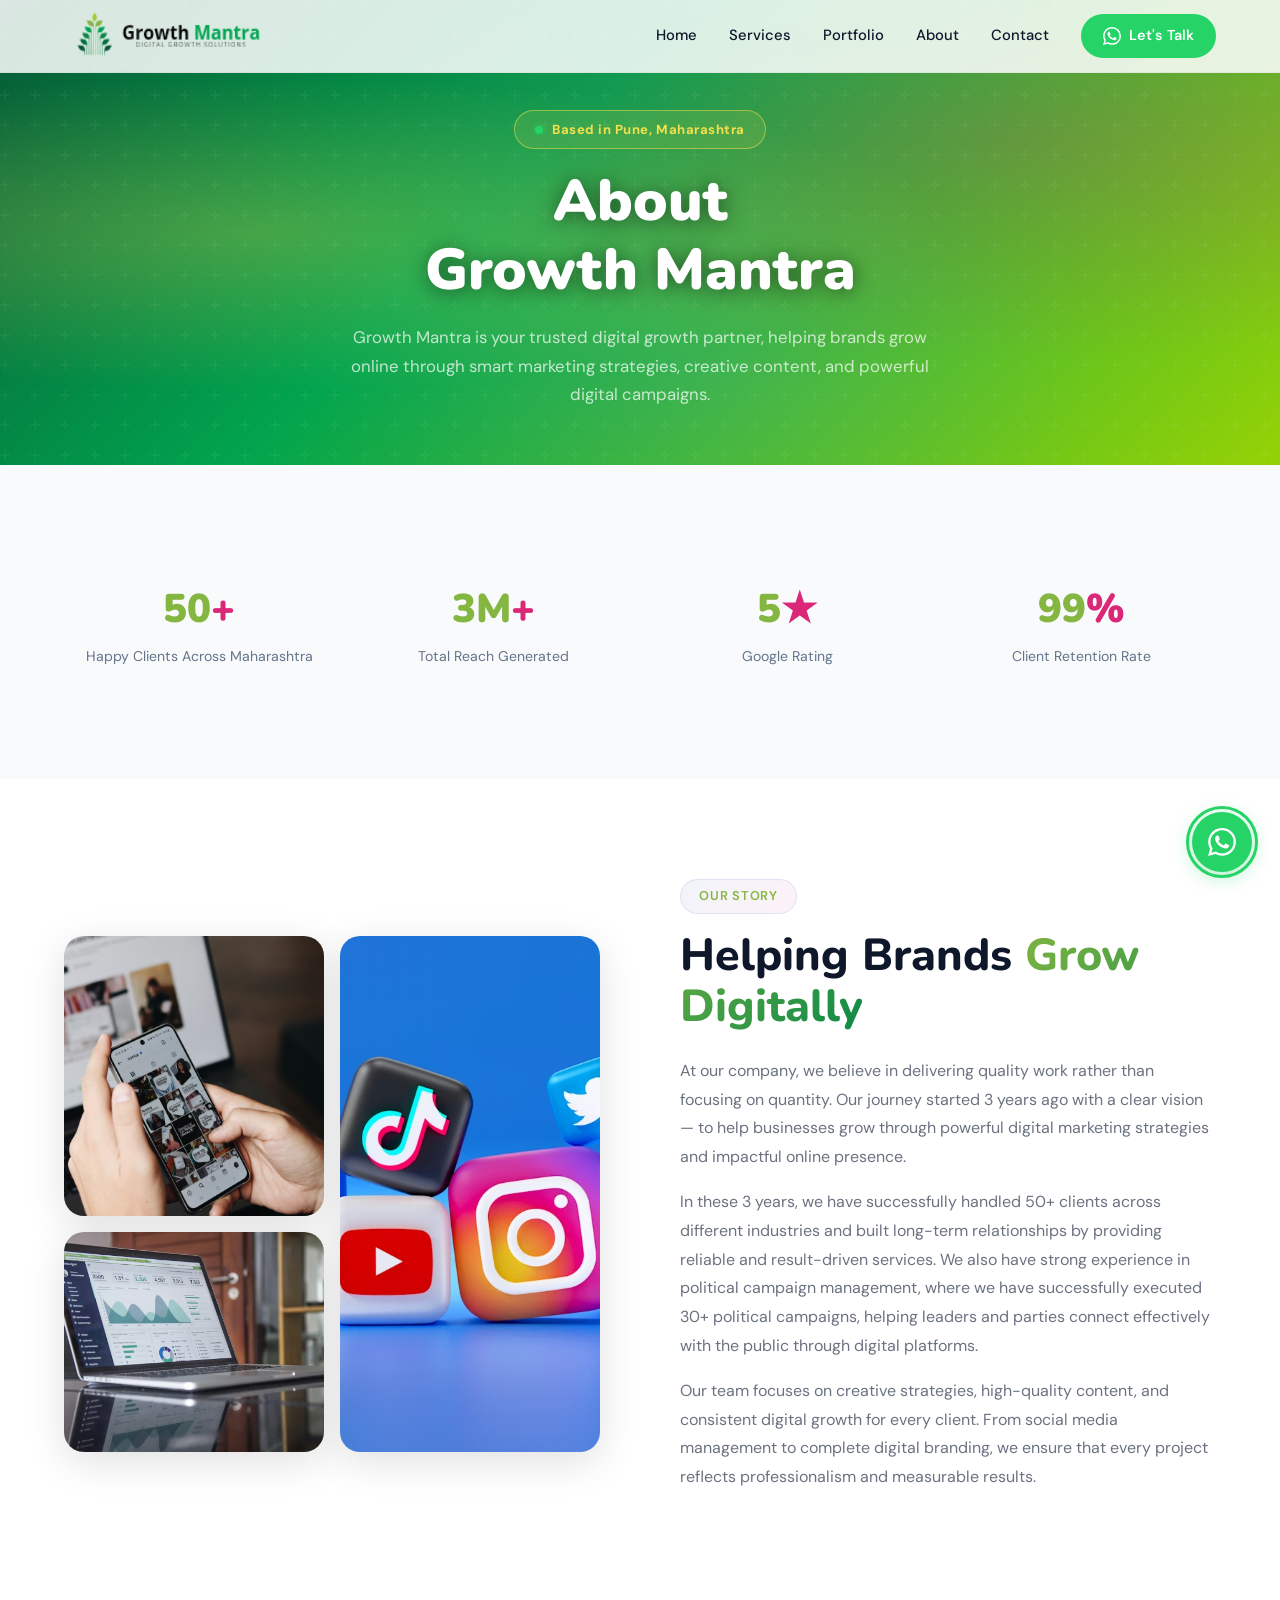
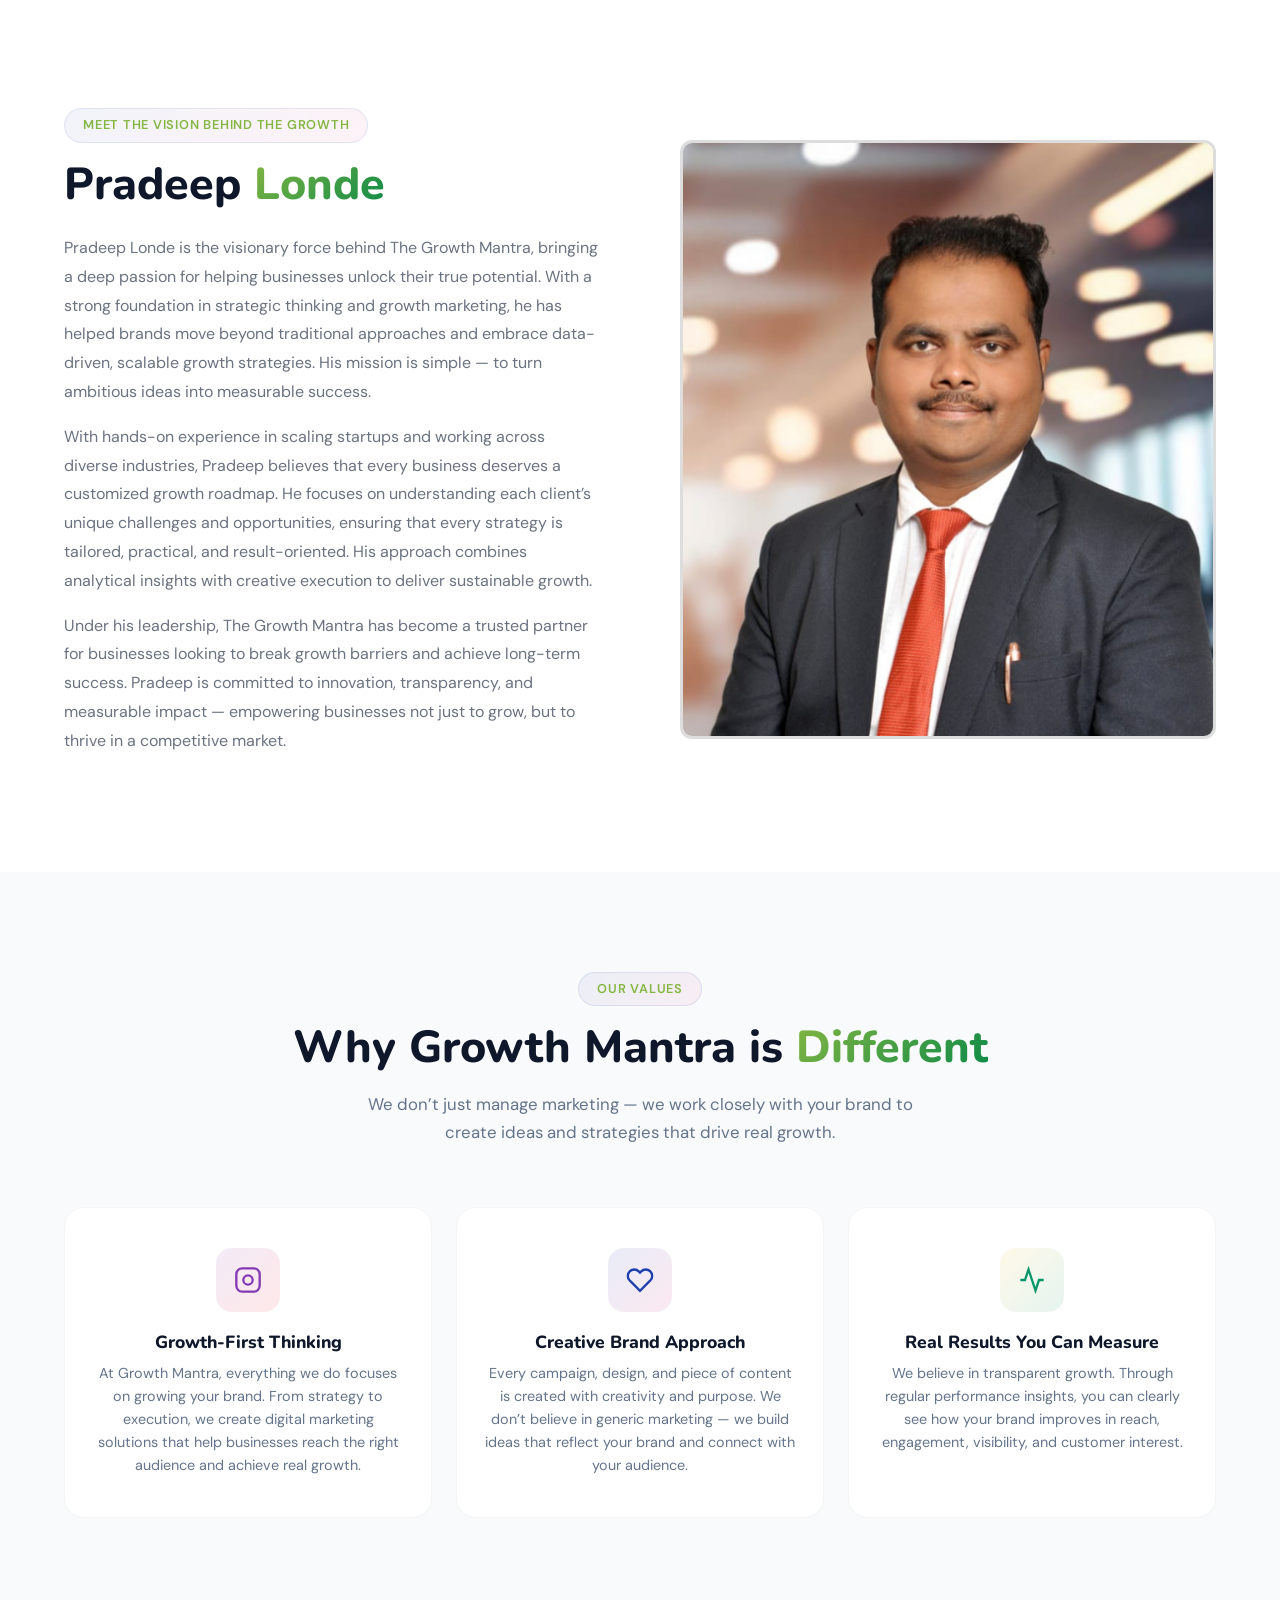
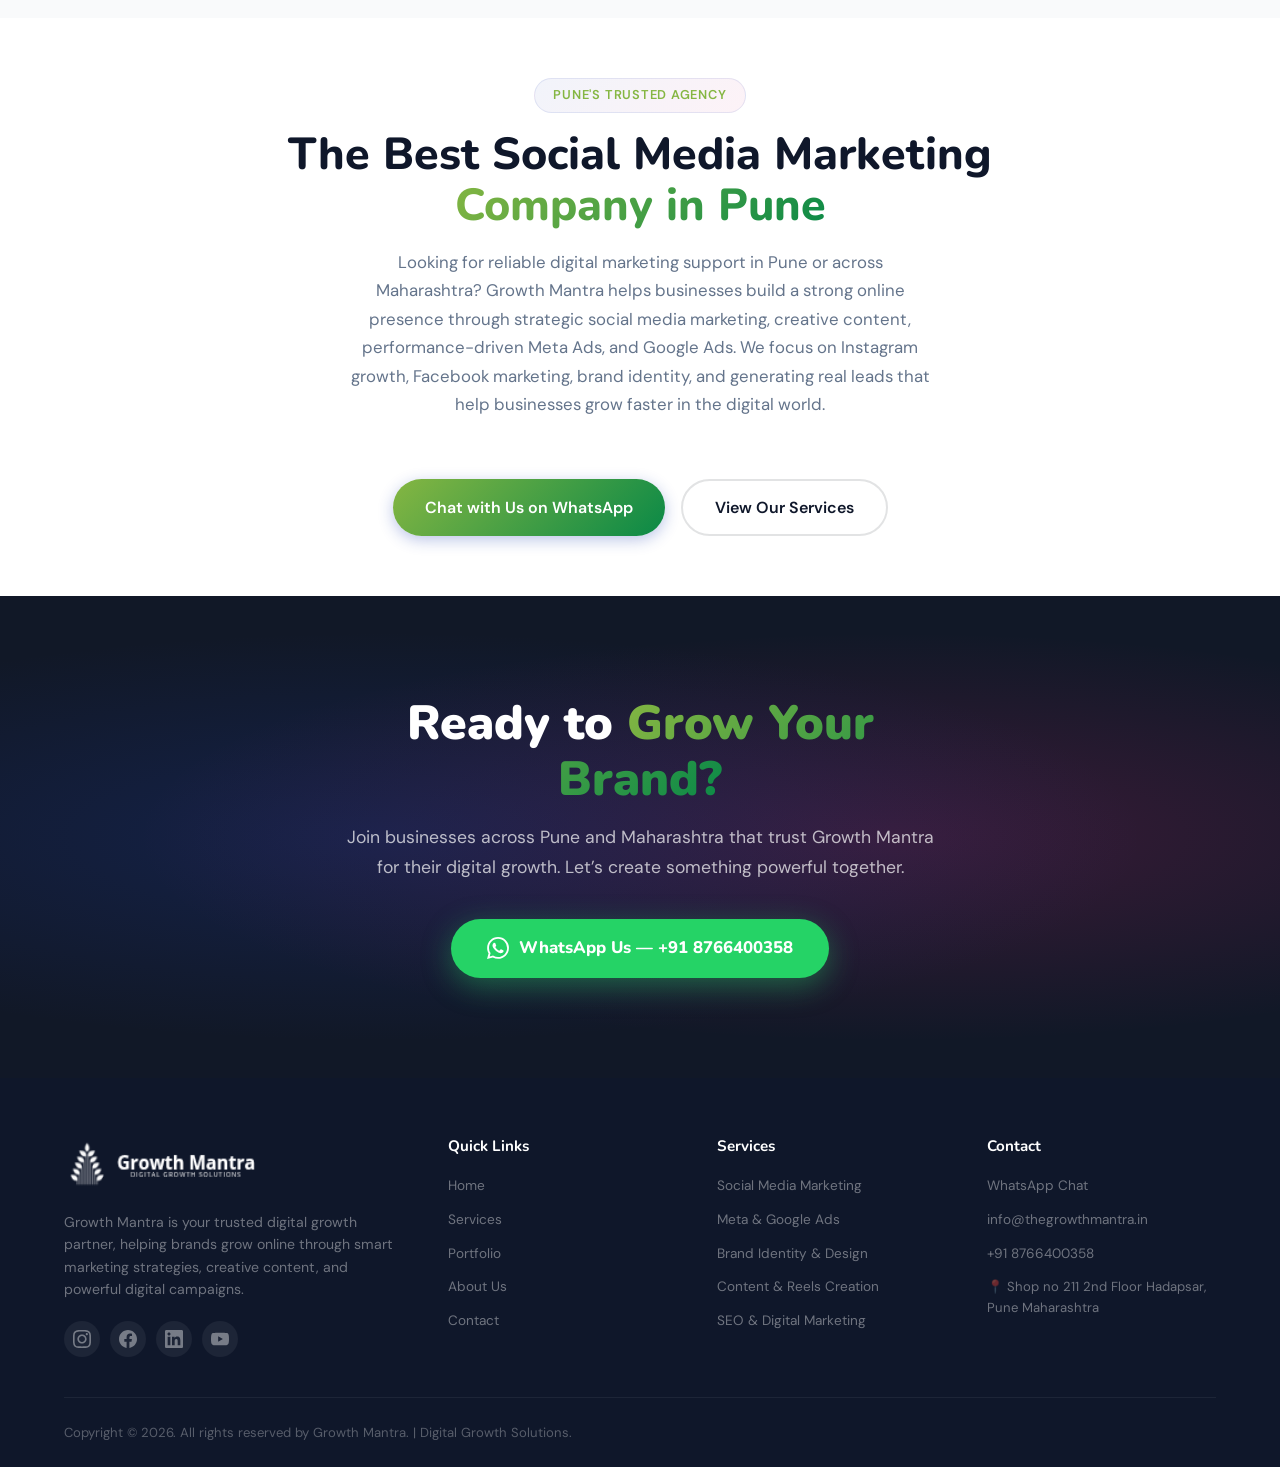
<file: about.html>
<!DOCTYPE html><!--mJqdn3Zz34YLRvmiJDtKd-->
<html lang="en">

<meta http-equiv="content-type" content="text/html;charset=utf-8" /><!-- /Added by HTTrack -->

<head>
    <meta charSet="utf-8" />
    <meta name="viewport" content="width=device-width, initial-scale=1" />
    <link rel="stylesheet" href="_next/static/chunks/3573d758e8f84421.css" data-precedence="next" />
    <link rel="preload" as="script" fetchPriority="low" href="_next/static/chunks/33c6e7ef9aa43899.js" />
    <script src="_next/static/chunks/5e28870a57b592a6.js" async=""></script>
    <script src="_next/static/chunks/34e4140d4762f7c3.js" async=""></script>
    <script src="_next/static/chunks/f2f58a7e93290fbb.js" async=""></script>
    <script src="_next/static/chunks/turbopack-3ac4d6c5dd855362.js" async=""></script>
    <script src="_next/static/chunks/53f2427cf56555a4.js" async=""></script>
    <script src="_next/static/chunks/ff1a16fafef87110.js" async=""></script>
    <script src="_next/static/chunks/d2be314c3ece3fbe.js" async=""></script>
    <link rel="preload"
        href="https://fonts.googleapis.com/css2?family=DM+Sans:ital,opsz,wght@0,9..40,300;0,9..40,400;0,9..40,500;0,9..40,600;0,9..40,700;1,9..40,400&amp;family=Nunito:wght@600;700;800;900&amp;display=swap"
        as="style" />
    <link rel="preconnect" href="https://fonts.googleapis.com/" />
    <link rel="preconnect" href="https://fonts.gstatic.com/" crossorigin="anonymous" />
    <meta name="geo.region" content="IN-MH" />
    <meta name="geo.placename" content="Pune, Maharashtra" />
    <title>About Growth Mantra — Best Social Media Marketing Agency in Pune, Maharashtra</title>
    <meta name="description"
        content="Growth Mantra is Pune&#x27;s most creative social media marketing &amp; digital marketing agency. ARP Digital Solutions. We help brands across Maharashtra grow their online presence." />
    <meta name="keywords"
        content="about Growth Mantra, social media agency Pune, digital marketing team Pune, StratCrowd, best marketing agency Maharashtra" />
    <link rel="icon" href="favicon28a7.ico?favicon.0b3bf435.ico" sizes="256x256" type="image/x-icon" />
    <link
        href="https://fonts.googleapis.com/css2?family=DM+Sans:ital,opsz,wght@0,9..40,300;0,9..40,400;0,9..40,500;0,9..40,600;0,9..40,700;1,9..40,400&amp;family=Nunito:wght@600;700;800;900&amp;display=swap"
        rel="stylesheet" />
    <script src="_next/static/chunks/a6dad97d9634a72d.js" noModule=""></script>
<style>
    .ceoimg {
  width: 100%;
  height: auto;
  border: 3px solid #ddd;   /* light border */
  border-radius: 12px;      /* rounded corners */
  display: block;
}

</style>

</head>

<body>
    <div hidden=""><!--$--><!--/$--></div>
  <nav class="navbar " id="navbar">
       
                    <div class="nav-container"><a class="nav-logo" href="index.html">
              <div class="logo-icon">
    <img src="gmlogo.png" alt="Growth Mantra Logo" width="202" height="57">
</div>
            </a>
            <div class="nav-links " id="navLinks"><a class="nav-link" href="index.html">Home</a><a class="nav-link"
                    href="services.html">Services</a><a class="nav-link" href="portfolio.html">Portfolio</a><a class="nav-link" href="about.html">About</a><a
                    class="nav-link" href="contact.html">Contact</a><a
                    href="https://wa.me/918766400358?text=Hello%20Growth%20Mantra!%20I%20want%20to%20grow%20my%20business%20online.%20Please%20share%20details%20about%20your%20digital%20marketing%20and%20social%20media%20services."
                    class="nav-cta" target="_blank" rel="noopener noreferrer"><svg width="18" height="18"
                        viewBox="0 0 24 24" fill="currentColor">
                        <path
                            d="M17.472 14.382c-.297-.149-1.758-.867-2.03-.967-.273-.099-.471-.148-.67.15-.197.297-.767.966-.94 1.164-.173.199-.347.223-.644.075-.297-.15-1.255-.463-2.39-1.475-.883-.788-1.48-1.761-1.653-2.059-.173-.297-.018-.458.13-.606.134-.133.298-.347.446-.52.149-.174.198-.298.298-.497.099-.198.05-.371-.025-.52-.075-.149-.669-1.612-.916-2.207-.242-.579-.487-.5-.669-.51-.173-.008-.371-.01-.57-.01-.198 0-.52.074-.792.372-.272.297-1.04 1.016-1.04 2.479 0 1.462 1.065 2.875 1.213 3.074.149.198 2.096 3.2 5.077 4.487.709.306 1.262.489 1.694.625.712.227 1.36.195 1.871.118.571-.085 1.758-.719 2.006-1.413.248-.694.248-1.289.173-1.413-.074-.124-.272-.198-.57-.347m-5.421 7.403h-.004a9.87 9.87 0 01-5.031-1.378l-.361-.214-3.741.982.998-3.648-.235-.374a9.86 9.86 0 01-1.51-5.26c.001-5.45 4.436-9.884 9.888-9.884 2.64 0 5.122 1.03 6.988 2.898a9.825 9.825 0 012.893 6.994c-.003 5.45-4.437 9.884-9.885 9.884m8.413-18.297A11.815 11.815 0 0012.05 0C5.495 0 .16 5.335.157 11.892c0 2.096.547 4.142 1.588 5.945L.057 24l6.305-1.654a11.882 11.882 0 005.683 1.448h.005c6.554 0 11.89-5.335 11.893-11.893a11.821 11.821 0 00-3.48-8.413z">
                        </path>
                    </svg>Let&#x27;s Talk</a></div><button class="nav-toggle " id="navToggle"
                aria-label="Toggle navigation"><span></span><span></span><span></span></button>
        </div>
    </nav>
    <main>
        <section class="about-hero">
            <div class="container about-hero-content">
                <div class="page-hero-badge"><span class="hero-dot"></span>Based in Pune, Maharashtra</div>
                <h1 style="line-height:1.2"><span
                        style="color:white;-webkit-text-fill-color:white;display:block">About</span><span
                        class="gradient-text-ig">Growth Mantra</span></h1>
                <p style="color:rgba(255,255,255,0.65);margin-top:12px">Growth Mantra is your trusted digital growth partner, helping brands grow online through smart marketing strategies, creative content, and powerful digital campaigns.</p>
            </div>
        </section>
        <section class="key-numbers">
            <div class="container">
                <div class="numbers-grid">
                    <div class="number-item">
                        <div class="number-value">50<span>+</span></div>
                        <div class="number-label">Happy Clients Across Maharashtra</div>
                    </div>
                    <div class="number-item">
                        <div class="number-value">3M<span>+</span></div>
                        <div class="number-label">Total Reach Generated</div>
                    </div>
                    <div class="number-item">
                        <div class="number-value">5<span>★</span></div>
                        <div class="number-label">Google Rating</div>
                    </div>
                    <div class="number-item">
                        <div class="number-value">99<span>%</span></div>
                        <div class="number-label">Client Retention Rate</div>
                    </div>
                </div>
            </div>
        </section>
        <section class="our-story">
            <div class="container">
                <div class="story-grid">
                    <div class="story-images">
                        <div class="story-img story-img-1"><img
                                src="sv%20assets/images/guy%20holdiing%20mobile%20looking%20insta%20page.avif"
                                alt="Social media management in action" loading="lazy" /></div>
                        <div class="story-img story-img-2"><img src="sv%20assets/images/social%20media%20blocks.avif"
                                alt="Social media strategy" loading="lazy" /></div>
                        <div class="story-img story-img-3"><img src="sv%20assets/images/stats%20on%20laptop.avif"
                                alt="Data analytics and results" loading="lazy" /></div>
                    </div>
                    <div class="story-content"><span class="section-tag">Our Story</span>
                        <h2 class="section-title">Helping Brands<span class="gradient-text"> Grow Digitally</span>
                        </h2>
                        <p class="story-text">At our company, we believe in delivering quality work rather than focusing on quantity. Our journey started 3 years ago with a clear vision — to help businesses grow through powerful digital marketing strategies and impactful online presence.</p>
                        <p class="story-text">In these 3 years, we have successfully handled 50+ clients across different industries and built long-term relationships by providing reliable and result-driven services.
We also have strong experience in political campaign management, where we have successfully executed 30+ political campaigns, helping leaders and parties connect effectively with the public through digital platforms.</p>
                        <p class="story-text">Our team focuses on creative strategies, high-quality content, and consistent digital growth for every client. From social media management to complete digital branding, we ensure that every project reflects professionalism and measurable results.</p>
                       
                </div>
            </div>
        </section>

          <section class="our-story">
            <div class="container">
                <div class="story-grid">
                     <div class="story-content"><span class="section-tag">Meet the Vision Behind the Growth</span>
                        <h2 class="section-title">Pradeep <span class="gradient-text"> Londe</span>
                        </h2>
                        <p class="story-text">Pradeep Londe is the visionary force behind The Growth Mantra, bringing a deep passion for helping businesses unlock their true potential. With a strong foundation in strategic thinking and growth marketing, he has helped brands move beyond traditional approaches and embrace data-driven, scalable growth strategies. His mission is simple — to turn ambitious ideas into measurable success.</p>
                        <p class="story-text">With hands-on experience in scaling startups and working across diverse industries, Pradeep believes that every business deserves a customized growth roadmap. He focuses on understanding each client’s unique challenges and opportunities, ensuring that every strategy is tailored, practical, and result-oriented. His approach combines analytical insights with creative execution to deliver sustainable growth.</p>
                        <p class="story-text">Under his leadership, The Growth Mantra has become a trusted partner for businesses looking to break growth barriers and achieve long-term success. Pradeep is committed to innovation, transparency, and measurable impact — empowering businesses not just to grow, but to thrive in a competitive market.</p>
                       
                </div>
                    <div>
                        <div class="ceo-container"><img
                                src="ceo.png" class="ceoimg"
                                alt="Social media management in action" loading="lazy" /></div>
                       

                    </div>
                   
            </div>
        </section>
        <section style="padding:100px 0;background:#F9FAFB">
            <div class="container">
                <div class="section-header"><span class="section-tag">Our Values</span>
                    <h2 class="section-title">Why Growth Mantra is <span class="gradient-text">Different</span></h2>
                    <p class="section-subtitle">We don’t just manage marketing — we work closely with your brand to create ideas and strategies that drive real growth.</p>
                </div>
                <div class="why-grid">
                    <div class="why-card">
                        <div class="why-icon"
                            style="background:linear-gradient(135deg,rgba(131,58,180,0.1),rgba(253,29,29,0.1))"><svg
                                width="28" height="28" viewBox="0 0 24 24" fill="none" stroke="#833AB4"
                                stroke-width="2">
                                <rect x="2" y="2" width="20" height="20" rx="5"></rect>
                                <circle cx="12" cy="12" r="4"></circle>
                                <path d="M17.5 6.5h.01"></path>
                            </svg></div>
                        <h3>Growth-First Thinking</h3>
                        <p>At Growth Mantra, everything we do focuses on growing your brand. From strategy to execution, we create digital marketing solutions that help businesses reach the right audience and achieve real growth.</p>
                    </div>
                    <div class="why-card">
                        <div class="why-icon"
                            style="background:linear-gradient(135deg,rgba(30,64,175,0.1),rgba(219,39,119,0.1))"><svg
                                width="28" height="28" viewBox="0 0 24 24" fill="none" stroke="#1E40AF"
                                stroke-width="2">
                                <path
                                    d="M20.84 4.61a5.5 5.5 0 00-7.78 0L12 5.67l-1.06-1.06a5.5 5.5 0 00-7.78 7.78l1.06 1.06L12 21.23l7.78-7.78 1.06-1.06a5.5 5.5 0 000-7.78z">
                                </path>
                            </svg></div>
                        <h3>Creative Brand Approach</h3>
                        <p>Every campaign, design, and piece of content is created with creativity and purpose. We don’t believe in generic marketing — we build ideas that reflect your brand and connect with your audience.</p>
                    </div>
                    <div class="why-card">
                        <div class="why-icon"
                            style="background:linear-gradient(135deg,rgba(251,191,36,0.1),rgba(5,150,105,0.1))"><svg
                                width="28" height="28" viewBox="0 0 24 24" fill="none" stroke="#059669"
                                stroke-width="2">
                                <polyline points="22 12 18 12 15 21 9 3 6 12 2 12"></polyline>
                            </svg></div>
                        <h3>Real Results You Can Measure</h3>
                        <p>We believe in transparent growth. Through regular performance insights, you can clearly see how your brand improves in reach, engagement, visibility, and customer interest.</p>
                    </div>
                </div>
            </div>
        </section>
        <section style="padding:60px 0;background:white">
            <div class="container" style="max-width:800px">
                <div class="section-header"><span class="section-tag">Pune&#x27;s Trusted Agency</span>
                    <h2 class="section-title">The Best Social Media Marketing <span class="gradient-text">Company in
                            Pune</span></h2>
                    <p class="section-subtitle">Looking for reliable digital marketing support in Pune or across Maharashtra? Growth Mantra helps businesses build a strong online presence through strategic social media marketing, creative content, performance-driven Meta Ads, and Google Ads. We focus on Instagram growth, Facebook marketing, brand identity, and generating real leads that help businesses grow faster in the digital world.</p>
                </div>
                <div style="display:flex;gap:16px;justify-content:center;flex-wrap:wrap"><a
                        href="https://wa.me/918766400358" target="_blank" rel="noopener noreferrer"
                        class="btn btn-primary">Chat with Us on WhatsApp</a><a class="btn btn-outline"
                        href="services.html">View Our Services</a></div>
            </div>
        </section>
        <section class="about-cta">
            <div class="container about-cta-content">
                <h2>Ready to <span class="gradient-text">Grow Your Brand?</span></h2>
                <p>Join businesses across Pune and Maharashtra that trust Growth Mantra for their digital growth. Let’s create something powerful together.</p><a
                    href="https://wa.me/918766400358?text=Hello%20Growth%20Mantra!%20I%20want%20to%20grow%20my%20business%20online.%20Please%20share%20details%20about%20your%20digital%20marketing%20and%20social%20media%20services."
                    class="btn-whatsapp-cta" target="_blank" rel="noopener noreferrer"><svg width="22" height="22"
                        viewBox="0 0 24 24" fill="white">
                        <path
                            d="M17.472 14.382c-.297-.149-1.758-.867-2.03-.967-.273-.099-.471-.148-.67.15-.197.297-.767.966-.94 1.164-.173.199-.347.223-.644.075-.297-.15-1.255-.463-2.39-1.475-.883-.788-1.48-1.761-1.653-2.059-.173-.297-.018-.458.13-.606.134-.133.298-.347.446-.52.149-.174.198-.298.298-.497.099-.198.05-.371-.025-.52-.075-.149-.669-1.612-.916-2.207-.242-.579-.487-.5-.669-.51-.173-.008-.371-.01-.57-.01-.198 0-.52.074-.792.372-.272.297-1.04 1.016-1.04 2.479 0 1.462 1.065 2.875 1.213 3.074.149.198 2.096 3.2 5.077 4.487.709.306 1.262.489 1.694.625.712.227 1.36.195 1.871.118.571-.085 1.758-.719 2.006-1.413.248-.694.248-1.289.173-1.413-.074-.124-.272-.198-.57-.347m-5.421 7.403h-.004a9.87 9.87 0 01-5.031-1.378l-.361-.214-3.741.982.998-3.648-.235-.374a9.86 9.86 0 01-1.51-5.26c.001-5.45 4.436-9.884 9.888-9.884 2.64 0 5.122 1.03 6.988 2.898a9.825 9.825 0 012.893 6.994c-.003 5.45-4.437 9.884-9.885 9.884m8.413-18.297A11.815 11.815 0 0012.05 0C5.495 0 .16 5.335.157 11.892c0 2.096.547 4.142 1.588 5.945L.057 24l6.305-1.654a11.882 11.882 0 005.683 1.448h.005c6.554 0 11.89-5.335 11.893-11.893a11.821 11.821 0 00-3.48-8.413z">
                        </path>
                    </svg>WhatsApp Us — +91 8766400358</a>
            </div>
        </section>
    </main><!--$--><!--/$-->
     <footer class="footer">
        <div class="container">
            <div class="footer-grid">
                <div class="footer-brand"><a class="footer-logo" href="index.html">
                            
                            <img src="gmlogof.png" alt="Growth Mantra Logo" width="202" height="57">
                       </a>
                    <p class="footer-desc">Growth Mantra is your trusted digital growth partner, helping brands grow online through smart marketing strategies, creative content, and powerful digital campaigns.</p>
                    <div class="footer-social"><a href="#" aria-label="Instagram"><svg width="18" height="18"
                                viewBox="0 0 24 24" fill="currentColor">
                                <path
                                    d="M12 2.163c3.204 0 3.584.012 4.85.07 3.252.148 4.771 1.691 4.919 4.919.058 1.265.069 1.645.069 4.849 0 3.205-.012 3.584-.069 4.849-.149 3.225-1.664 4.771-4.919 4.919-1.266.058-1.644.07-4.85.07-3.204 0-3.584-.012-4.849-.07-3.26-.149-4.771-1.699-4.919-4.92-.058-1.265-.07-1.644-.07-4.849 0-3.204.013-3.583.07-4.849.149-3.227 1.664-4.771 4.919-4.919 1.266-.057 1.645-.069 4.849-.069zm0-2.163c-3.259 0-3.667.014-4.947.072-4.358.2-6.78 2.618-6.98 6.98-.059 1.281-.073 1.689-.073 4.948 0 3.259.014 3.668.072 4.948.2 4.358 2.618 6.78 6.98 6.98 1.281.058 1.689.072 4.948.072 3.259 0 3.668-.014 4.948-.072 4.354-.2 6.782-2.618 6.979-6.98.059-1.28.073-1.689.073-4.948 0-3.259-.014-3.667-.072-4.947-.196-4.354-2.617-6.78-6.979-6.98-1.281-.059-1.69-.073-4.949-.073zm0 5.838c-3.403 0-6.162 2.759-6.162 6.162s2.759 6.163 6.162 6.163 6.162-2.759 6.162-6.163c0-3.403-2.759-6.162-6.162-6.162zm0 10.162c-2.209 0-4-1.79-4-4 0-2.209 1.791-4 4-4s4 1.791 4 4c0 2.21-1.791 4-4 4zm6.406-11.845c-.796 0-1.441.645-1.441 1.44s.645 1.44 1.441 1.44c.795 0 1.439-.645 1.439-1.44s-.644-1.44-1.439-1.44z">
                                </path>
                            </svg></a><a href="#" aria-label="Facebook"><svg width="18" height="18" viewBox="0 0 24 24"
                                fill="currentColor">
                                <path
                                    d="M24 12.073c0-6.627-5.373-12-12-12s-12 5.373-12 12c0 5.99 4.388 10.954 10.125 11.854v-8.385H7.078v-3.47h3.047V9.43c0-3.007 1.792-4.669 4.533-4.669 1.312 0 2.686.235 2.686.235v2.953H15.83c-1.491 0-1.956.925-1.956 1.874v2.25h3.328l-.532 3.47h-2.796v8.385C19.612 23.027 24 18.062 24 12.073z">
                                </path>
                            </svg></a><a href="#" aria-label="LinkedIn"><svg width="18" height="18" viewBox="0 0 24 24"
                                fill="currentColor">
                                <path
                                    d="M20.447 20.452h-3.554v-5.569c0-1.328-.027-3.037-1.852-3.037-1.853 0-2.136 1.445-2.136 2.939v5.667H9.351V9h3.414v1.561h.046c.477-.9 1.637-1.85 3.37-1.85 3.601 0 4.267 2.37 4.267 5.455v6.286zM5.337 7.433c-1.144 0-2.063-.926-2.063-2.065 0-1.138.92-2.063 2.063-2.063 1.14 0 2.064.925 2.064 2.063 0 1.139-.925 2.065-2.064 2.065zm1.782 13.019H3.555V9h3.564v11.452zM22.225 0H1.771C.792 0 0 .774 0 1.729v20.542C0 23.227.792 24 1.771 24h20.451C23.2 24 24 23.227 24 22.271V1.729C24 .774 23.2 0 22.222 0h.003z">
                                </path>
                            </svg></a><a href="#" aria-label="YouTube"><svg width="18" height="18" viewBox="0 0 24 24"
                                fill="currentColor">
                                <path
                                    d="M23.498 6.186a3.016 3.016 0 0 0-2.122-2.136C19.505 3.545 12 3.545 12 3.545s-7.505 0-9.377.505A3.017 3.017 0 0 0 .502 6.186C0 8.07 0 12 0 12s0 3.93.502 5.814a3.016 3.016 0 0 0 2.122 2.136c1.871.505 9.376.505 9.376.505s7.505 0 9.377-.505a3.015 3.015 0 0 0 2.122-2.136C24 15.93 24 12 24 12s0-3.93-.502-5.814zM9.545 15.568V8.432L15.818 12l-6.273 3.568z">
                                </path>
                            </svg></a></div>
                </div>
                <div class="footer-links">
                    <h4>Quick Links</h4><a href="index.html">Home</a><a href="services.html">Services</a><a
                        href="portfolio.html">Portfolio</a><a href="about.html">About
                        Us</a><a href="contact.html">Contact</a>
                </div>
                <div class="footer-links">
                    <h4>Services</h4><a href="services.html">Social Media Marketing</a><a href="services.html">Meta
                        &amp; Google Ads</a><a href="services.html">Brand Identity &amp; Design</a><a
                        href="services.html">Content &amp; Reels Creation</a><a href="services.html">SEO &amp; Digital
                        Marketing</a>
                </div>
                <div class="footer-links">
                    <h4>Contact</h4><a href="https://wa.me/918766400358?text=Hello%20Growth%20Mantra!%20I%20want%20to%20grow%20my%20business%20online.%20Please%20share%20details%20about%20your%20digital%20marketing%20and%20social%20media%20services." target="_blank"
                        rel="noopener noreferrer">WhatsApp Chat</a><a
                        href="mailto:info@thegrowthmantra.in">info@thegrowthmantra.in</a><a href="tel:+918766400358">+91 8766400358
                        </a>
                <a href="#" style="color:rgba(255,255,255,0.4);font-size:0.82rem">📍 Shop no 211 2nd Floor Hadapsar, Pune
                        Maharashtra</a>
                </div>
            </div>
            <div class="footer-bottom">
                <p>Copyright © 2026. All rights reserved by Growth Mantra. |  Digital Growth Solutions.
                </p>
                
            </div>
        </div>
    </footer><a
        href="https://wa.me/918766400358?text=Hi%20Growth Mantra!%20I%27d%20like%20to%20know%20more%20about%20your%20services."
        class="whatsapp-float" target="_blank" rel="noopener noreferrer" aria-label="Chat on WhatsApp"><svg width="28"
            height="28" viewBox="0 0 24 24" fill="white">
            <path
                d="M17.472 14.382c-.297-.149-1.758-.867-2.03-.967-.273-.099-.471-.148-.67.15-.197.297-.767.966-.94 1.164-.173.199-.347.223-.644.075-.297-.15-1.255-.463-2.39-1.475-.883-.788-1.48-1.761-1.653-2.059-.173-.297-.018-.458.13-.606.134-.133.298-.347.446-.52.149-.174.198-.298.298-.497.099-.198.05-.371-.025-.52-.075-.149-.669-1.612-.916-2.207-.242-.579-.487-.5-.669-.51-.173-.008-.371-.01-.57-.01-.198 0-.52.074-.792.372-.272.297-1.04 1.016-1.04 2.479 0 1.462 1.065 2.875 1.213 3.074.149.198 2.096 3.2 5.077 4.487.709.306 1.262.489 1.694.625.712.227 1.36.195 1.871.118.571-.085 1.758-.719 2.006-1.413.248-.694.248-1.289.173-1.413-.074-.124-.272-.198-.57-.347m-5.421 7.403h-.004a9.87 9.87 0 01-5.031-1.378l-.361-.214-3.741.982.998-3.648-.235-.374a9.86 9.86 0 01-1.51-5.26c.001-5.45 4.436-9.884 9.888-9.884 2.64 0 5.122 1.03 6.988 2.898a9.825 9.825 0 012.893 6.994c-.003 5.45-4.437 9.884-9.885 9.884m8.413-18.297A11.815 11.815 0 0012.05 0C5.495 0 .16 5.335.157 11.892c0 2.096.547 4.142 1.588 5.945L.057 24l6.305-1.654a11.882 11.882 0 005.683 1.448h.005c6.554 0 11.89-5.335 11.893-11.893a11.821 11.821 0 00-3.48-8.413z">
            </path>
        </svg><span class="wa-pulse"></span></a>
    <script src="_next/static/chunks/33c6e7ef9aa43899.js" id="_R_" async=""></script>
    <script>(self.__next_f = self.__next_f || []).push([0])</script>
    <script>self.__next_f.push([1, "1:\"$Sreact.fragment\"\n2:I[62319,[\"/_next/static/chunks/53f2427cf56555a4.js\"],\"default\"]\n3:I[39756,[\"/_next/static/chunks/ff1a16fafef87110.js\",\"/_next/static/chunks/d2be314c3ece3fbe.js\"],\"default\"]\n4:I[37457,[\"/_next/static/chunks/ff1a16fafef87110.js\",\"/_next/static/chunks/d2be314c3ece3fbe.js\"],\"default\"]\n5:I[22016,[\"/_next/static/chunks/53f2427cf56555a4.js\"],\"\"]\n12:I[68027,[],\"default\"]\n:HL[\"/_next/static/chunks/3573d758e8f84421.css\",\"style\"]\n:HL[\"https://fonts.googleapis.com/css2?family=DM+Sans:ital,opsz,wght@0,9..40,300;0,9..40,400;0,9..40,500;0,9..40,600;0,9..40,700;1,9..40,400\u0026family=Nunito:wght@600;700;800;900\u0026display=swap\",\"style\"]\n6:T42e,M12 2.163c3.204 0 3.584.012 4.85.07 3.252.148 4.771 1.691 4.919 4.919.058 1.265.069 1.645.069 4.849 0 3.205-.012 3.584-.069 4.849-.149 3.225-1.664 4.771-4.919 4.919-1.266.058-1.644.07-4.85.07-3.204 0-3.584-.012-4.849-.07-3.26-.149-4.771-1.699-4.919-4.92-.058-1.265-.07-1.644-.07-4.849 0-3.204.013-3.583.07-4.849.149-3.227 1.664-4.771 4.919-4.919 1.266-.057 1.645-.069 4.849-.069zm0-2.163c-3.259 0-3.667.014-4.947.072-4.358.2-6.78 2.618-6.98 6.98-.059 1.281-.073 1.689-.073 4.948 0 3.259.014 3.668.072 4.948.2 4.358 2.618 6.78 6.98 6.98 1.281.058 1.689.072 4.948.072 3.259 0 3.668-.014 4.948-.072 4.354-.2 6.782-2.618 6.979-6.98.059-1.28.073-1.689.073-4.948 0-3.259-.014-3.667-.072-4.947-.196-4.354-2.617-6.78-6.979-6.98-1.281-.059-1.69-.073-4.949-.073zm0 5.838c-3.403 0-6.162 2.759-6.162 6.162s2.759 6.163 6.162 6.163 6.162-2.759 6.162-6.163c0-3.403-2.759-6.162-6.162-6.162zm0 10.162c-2.209 0-4-1.79-4-4 0-2.209 1.791-4 4-4s4 1.791 4 4c0 2.21-1.791 4-4 4zm6.406-11.845c-.796 0-1.441.645-1.441 1.44s.645 1.44 1.441 1.44c.795 0 1.439-.645 1.439-1.44s-.644-1.44-1.439-1.44z"])</script>
    <script>self.__next_f.push([1, "0:{\"P\":null,\"b\":\"mJqdn3Zz34YLRvmiJDtKd\",\"c\":[\"\",\"about\"],\"q\":\"\",\"i\":false,\"f\":[[[\"\",{\"children\":[\"about\",{\"children\":[\"__PAGE__\",{}]}]},\"$undefined\",\"$undefined\",true],[[\"$\",\"$1\",\"c\",{\"children\":[[[\"$\",\"link\",\"0\",{\"rel\":\"stylesheet\",\"href\":\"/_next/static/chunks/3573d758e8f84421.css\",\"precedence\":\"next\",\"crossOrigin\":\"$undefined\",\"nonce\":\"$undefined\"}],[\"$\",\"script\",\"script-0\",{\"src\":\"/_next/static/chunks/53f2427cf56555a4.js\",\"async\":true,\"nonce\":\"$undefined\"}]],[\"$\",\"html\",null,{\"lang\":\"en\",\"children\":[[\"$\",\"head\",null,{\"children\":[[\"$\",\"link\",null,{\"rel\":\"preconnect\",\"href\":\"https://fonts.googleapis.com\"}],[\"$\",\"link\",null,{\"rel\":\"preconnect\",\"href\":\"https://fonts.gstatic.com/\",\"crossOrigin\":\"anonymous\"}],[\"$\",\"link\",null,{\"href\":\"https://fonts.googleapis.com/css2?family=DM+Sans:ital,opsz,wght@0,9..40,300;0,9..40,400;0,9..40,500;0,9..40,600;0,9..40,700;1,9..40,400\u0026family=Nunito:wght@600;700;800;900\u0026display=swap\",\"rel\":\"stylesheet\"}],[\"$\",\"meta\",null,{\"name\":\"geo.region\",\"content\":\"IN-MH\"}],[\"$\",\"meta\",null,{\"name\":\"geo.placename\",\"content\":\"Pune, Maharashtra\"}]]}],[\"$\",\"body\",null,{\"children\":[[\"$\",\"$L2\",null,{}],[\"$\",\"$L3\",null,{\"parallelRouterKey\":\"children\",\"error\":\"$undefined\",\"errorStyles\":\"$undefined\",\"errorScripts\":\"$undefined\",\"template\":[\"$\",\"$L4\",null,{}],\"templateStyles\":\"$undefined\",\"templateScripts\":\"$undefined\",\"notFound\":[[[\"$\",\"title\",null,{\"children\":\"404: This page could not be found.\"}],[\"$\",\"div\",null,{\"style\":{\"fontFamily\":\"system-ui,\\\"Segoe UI\\\",Roboto,Helvetica,Arial,sans-serif,\\\"Apple Color Emoji\\\",\\\"Segoe UI Emoji\\\"\",\"height\":\"100vh\",\"textAlign\":\"center\",\"display\":\"flex\",\"flexDirection\":\"column\",\"alignItems\":\"center\",\"justifyContent\":\"center\"},\"children\":[\"$\",\"div\",null,{\"children\":[[\"$\",\"style\",null,{\"dangerouslySetInnerHTML\":{\"__html\":\"body{color:#000;background:#fff;margin:0}.next-error-h1{border-right:1px solid rgba(0,0,0,.3)}@media (prefers-color-scheme:dark){body{color:#fff;background:#000}.next-error-h1{border-right:1px solid rgba(255,255,255,.3)}}\"}}],[\"$\",\"h1\",null,{\"className\":\"next-error-h1\",\"style\":{\"display\":\"inline-block\",\"margin\":\"0 20px 0 0\",\"padding\":\"0 23px 0 0\",\"fontSize\":24,\"fontWeight\":500,\"verticalAlign\":\"top\",\"lineHeight\":\"49px\"},\"children\":404}],[\"$\",\"div\",null,{\"style\":{\"display\":\"inline-block\"},\"children\":[\"$\",\"h2\",null,{\"style\":{\"fontSize\":14,\"fontWeight\":400,\"lineHeight\":\"49px\",\"margin\":0},\"children\":\"This page could not be found.\"}]}]]}]}]],[]],\"forbidden\":\"$undefined\",\"unauthorized\":\"$undefined\"}],[\"$\",\"footer\",null,{\"className\":\"footer\",\"children\":[\"$\",\"div\",null,{\"className\":\"container\",\"children\":[[\"$\",\"div\",null,{\"className\":\"footer-grid\",\"children\":[[\"$\",\"div\",null,{\"className\":\"footer-brand\",\"children\":[[\"$\",\"$L5\",null,{\"href\":\"/\",\"className\":\"footer-logo\",\"children\":[[\"$\",\"svg\",null,{\"viewBox\":\"0 0 48 48\",\"width\":\"36\",\"height\":\"36\",\"fill\":\"none\",\"children\":[[\"$\",\"circle\",null,{\"cx\":\"24\",\"cy\":\"24\",\"r\":\"22\",\"stroke\":\"white\",\"strokeWidth\":\"2.5\",\"fill\":\"none\"}],[\"$\",\"ellipse\",null,{\"cx\":\"24\",\"cy\":\"24\",\"rx\":\"12\",\"ry\":\"22\",\"stroke\":\"white\",\"strokeWidth\":\"1.5\",\"fill\":\"none\"}],[\"$\",\"line\",null,{\"x1\":\"2\",\"y1\":\"24\",\"x2\":\"46\",\"y2\":\"24\",\"stroke\":\"white\",\"strokeWidth\":\"1.5\"}]]}],[\"$\",\"span\",null,{\"children\":\"Growth Mantra\"}]]}],[\"$\",\"p\",null,{\"className\":\"footer-desc\",\"children\":\"Pune's most creative social media marketing \u0026 digital marketing agency. We make brands unforgettable across every social platform in Maharashtra and beyond.\"}],[\"$\",\"div\",null,{\"className\":\"footer-social\",\"children\":[[\"$\",\"a\",null,{\"href\":\"#\",\"aria-label\":\"Instagram\",\"children\":[\"$\",\"svg\",null,{\"width\":\"18\",\"height\":\"18\",\"viewBox\":\"0 0 24 24\",\"fill\":\"currentColor\",\"children\":[\"$\",\"path\",null,{\"d\":\"$6\"}]}]}],\"$L7\",\"$L8\",\"$L9\"]}]]}],\"$La\",\"$Lb\",\"$Lc\"]}],\"$Ld\"]}]}],\"$Le\"]}]]}]]}],{\"children\":[\"$Lf\",{\"children\":[\"$L10\",{},null,false,false]},null,false,false]},null,false,false],\"$L11\",false]],\"m\":\"$undefined\",\"G\":[\"$12\",[]],\"S\":true}\n"])</script>
    <script>self.__next_f.push([1, "19:I[97367,[\"/_next/static/chunks/ff1a16fafef87110.js\",\"/_next/static/chunks/d2be314c3ece3fbe.js\"],\"ViewportBoundary\"]\n1b:I[97367,[\"/_next/static/chunks/ff1a16fafef87110.js\",\"/_next/static/chunks/d2be314c3ece3fbe.js\"],\"MetadataBoundary\"]\n1c:\"$Sreact.suspense\"\n7:[\"$\",\"a\",null,{\"href\":\"#\",\"aria-label\":\"Facebook\",\"children\":[\"$\",\"svg\",null,{\"width\":\"18\",\"height\":\"18\",\"viewBox\":\"0 0 24 24\",\"fill\":\"currentColor\",\"children\":[\"$\",\"path\",null,{\"d\":\"M24 12.073c0-6.627-5.373-12-12-12s-12 5.373-12 12c0 5.99 4.388 10.954 10.125 11.854v-8.385H7.078v-3.47h3.047V9.43c0-3.007 1.792-4.669 4.533-4.669 1.312 0 2.686.235 2.686.235v2.953H15.83c-1.491 0-1.956.925-1.956 1.874v2.25h3.328l-.532 3.47h-2.796v8.385C19.612 23.027 24 18.062 24 12.073z\"}]}]}]\n8:[\"$\",\"a\",null,{\"href\":\"#\",\"aria-label\":\"LinkedIn\",\"children\":[\"$\",\"svg\",null,{\"width\":\"18\",\"height\":\"18\",\"viewBox\":\"0 0 24 24\",\"fill\":\"currentColor\",\"children\":[\"$\",\"path\",null,{\"d\":\"M20.447 20.452h-3.554v-5.569c0-1.328-.027-3.037-1.852-3.037-1.853 0-2.136 1.445-2.136 2.939v5.667H9.351V9h3.414v1.561h.046c.477-.9 1.637-1.85 3.37-1.85 3.601 0 4.267 2.37 4.267 5.455v6.286zM5.337 7.433c-1.144 0-2.063-.926-2.063-2.065 0-1.138.92-2.063 2.063-2.063 1.14 0 2.064.925 2.064 2.063 0 1.139-.925 2.065-2.064 2.065zm1.782 13.019H3.555V9h3.564v11.452zM22.225 0H1.771C.792 0 0 .774 0 1.729v20.542C0 23.227.792 24 1.771 24h20.451C23.2 24 24 23.227 24 22.271V1.729C24 .774 23.2 0 22.222 0h.003z\"}]}]}]\n9:[\"$\",\"a\",null,{\"href\":\"#\",\"aria-label\":\"YouTube\",\"children\":[\"$\",\"svg\",null,{\"width\":\"18\",\"height\":\"18\",\"viewBox\":\"0 0 24 24\",\"fill\":\"currentColor\",\"children\":[\"$\",\"path\",null,{\"d\":\"M23.498 6.186a3.016 3.016 0 0 0-2.122-2.136C19.505 3.545 12 3.545 12 3.545s-7.505 0-9.377.505A3.017 3.017 0 0 0 .502 6.186C0 8.07 0 12 0 12s0 3.93.502 5.814a3.016 3.016 0 0 0 2.122 2.136c1.871.505 9.376.505 9.376.505s7.505 0 9.377-.505a3.015 3.015 0 0 0 2.122-2.136C24 15.93 24 12 24 12s0-3.93-.502-5.814zM9.545 15.568V8.432L15.818 12l-6.273 3.568z\"}]}]}]\na:[\"$\",\"div\",null,{\"className\":\"footer-links\",\"children\":[[\"$\",\"h4\",null,{\"children\":\"Quick Links\"}],[\"$\",\"$L5\",null,{\"href\":\"/\",\"children\":\"Home\"}],[\"$\",\"$L5\",null,{\"href\":\"/services\",\"children\":\"Services\"}],[\"$\",\"$L5\",null,{\"href\":\"/portfolio\",\"children\":\"Portfolio\"}],[\"$\",\"$L5\",null,{\"href\":\"/pricing\",\"children\":\"Pricing\"}],[\"$\",\"$L5\",null,{\"href\":\"/about\",\"children\":\"About Us\"}],[\"$\",\"$L5\",null,{\"href\":\"/contact\",\"children\":\"Contact\"}]]}]\nb:[\"$\",\"div\",null,{\"className\":\"footer-links\",\"children\":[[\"$\",\"h4\",null,{\"children\":\"Services\"}],[\"$\",\"$L5\",null,{\"href\":\"/services\",\"children\":\"Social Media Marketing\"}],[\"$\",\"$L5\",null,{\"href\":\"/services\",\"children\":\"Meta \u0026 Google Ads\"}],[\"$\",\"$L5\",null,{\"href\":\"/services\",\"children\":\"Brand Identity \u0026 Design\"}],[\"$\",\"$L5\",null,{\"href\":\"/services\",\"children\":\"Content \u0026 Reels Creation\"}],[\"$\",\"$L5\",null,{\"href\":\"/services\",\"children\":\"SEO \u0026 Digital Marketing\"}]]}]\nc:[\"$\",\"div\",null,{\"className\":\"footer-links\",\"children\":[[\"$\",\"h4\",null,{\"children\":\"Contact\"}],[\"$\",\"a\",null,{\"href\":\"https://wa.me/918766400358?text=Hi%20Growth Mantra!\",\"target\":\"_blank\",\"rel\":\"noopener noreferrer\",\"children\":\"WhatsApp Chat\"}],[\"$\",\"a\",null,{\"href\":\"mailto:info@Growth Mantra.in\",\"children\":\"info@Growth Mantra.in\"}],[\"$\",\"a\",null,{\"href\":\"tel:+918766400358\",\"children\":\"+91 94214 99106\"}],[\"$\",\"a\",null,{\"href\":\"#\",\"style\":{\"color\":\"rgba(255,255,255,0.4)\",\"fontSize\":\"0.82rem\"},\"children\":\"📍 Pune, Maharashtra\"}]]}]\nd:[\"$\",\"div\",null,{\"className\":\"footer-bottom\",\"children\":[[\"$\",\"p\",null,{\"children\":\"© 2026 Growth Mantra. All rights reserved. | Best Social Media Marketing Agency in Pune, Maharashtra\"}],[\"$\",\"p\",null,{\"className\":\"footer-venture\",\"children\":[\"A \",[\"$\",\"a\",null,{\"href\":\"https://stratcrowd.in/\",\"target\":\"_blank\",\"rel\":\"noopener noreferrer\",\"style\":{\"color\":\"#F4E04D\",\"fontWeight\":700,\"textDecoration\":\"none\"},\"children\":\"StratCrowd\"}],\" Venture\"]}]]}]\n13:T450,M17.472 14.382c-.297-.149-1.758-.867-2.03-.967-.273-.099-.471-.148-.67.15-.197.297-.767.966-.94 1.164-.173.199-.347.223-.644.075-.297-.15-1.255-.463-2.39-1.475-.883-.788-1.48-1.761-1.653-2.059-.173-.297-.018-"])</script>
    <script>self.__next_f.push([1, ".458.13-.606.134-.133.298-.347.446-.52.149-.174.198-.298.298-.497.099-.198.05-.371-.025-.52-.075-.149-.669-1.612-.916-2.207-.242-.579-.487-.5-.669-.51-.173-.008-.371-.01-.57-.01-.198 0-.52.074-.792.372-.272.297-1.04 1.016-1.04 2.479 0 1.462 1.065 2.875 1.213 3.074.149.198 2.096 3.2 5.077 4.487.709.306 1.262.489 1.694.625.712.227 1.36.195 1.871.118.571-.085 1.758-.719 2.006-1.413.248-.694.248-1.289.173-1.413-.074-.124-.272-.198-.57-.347m-5.421 7.403h-.004a9.87 9.87 0 01-5.031-1.378l-.361-.214-3.741.982.998-3.648-.235-.374a9.86 9.86 0 01-1.51-5.26c.001-5.45 4.436-9.884 9.888-9.884 2.64 0 5.122 1.03 6.988 2.898a9.825 9.825 0 012.893 6.994c-.003 5.45-4.437 9.884-9.885 9.884m8.413-18.297A11.815 11.815 0 0012.05 0C5.495 0 .16 5.335.157 11.892c0 2.096.547 4.142 1.588 5.945L.057 24l6.305-1.654a11.882 11.882 0 005.683 1.448h.005c6.554 0 11.89-5.335 11.893-11.893a11.821 11.821 0 00-3.48-8.413ze:[\"$\",\"a\",null,{\"href\":\"https://wa.me/918766400358?text=Hi%20Growth Mantra!%20I%27d%20like%20to%20know%20more%20about%20your%20services.\",\"className\":\"whatsapp-float\",\"target\":\"_blank\",\"rel\":\"noopener noreferrer\",\"aria-label\":\"Chat on WhatsApp\",\"children\":[[\"$\",\"svg\",null,{\"width\":\"28\",\"height\":\"28\",\"viewBox\":\"0 0 24 24\",\"fill\":\"white\",\"children\":[\"$\",\"path\",null,{\"d\":\"$13\"}]}],[\"$\",\"span\",null,{\"className\":\"wa-pulse\"}]]}]\nf:[\"$\",\"$1\",\"c\",{\"children\":[null,[\"$\",\"$L3\",null,{\"parallelRouterKey\":\"children\",\"error\":\"$undefined\",\"errorStyles\":\"$undefined\",\"errorScripts\":\"$undefined\",\"template\":[\"$\",\"$L4\",null,{}],\"templateStyles\":\"$undefined\",\"templateScripts\":\"$undefined\",\"notFound\":\"$undefined\",\"forbidden\":\"$undefined\",\"unauthorized\":\"$undefined\"}]]}]\n"])</script>
    <script>self.__next_f.push([1, "10:[\"$\",\"$1\",\"c\",{\"children\":[[\"$\",\"main\",null,{\"children\":[[\"$\",\"section\",null,{\"className\":\"about-hero\",\"children\":[\"$\",\"div\",null,{\"className\":\"container about-hero-content\",\"children\":[[\"$\",\"div\",null,{\"className\":\"page-hero-badge\",\"children\":[[\"$\",\"span\",null,{\"className\":\"hero-dot\"}],\"Based in Pune, Maharashtra\"]}],[\"$\",\"h1\",null,{\"style\":{\"lineHeight\":1.2},\"children\":[[\"$\",\"span\",null,{\"style\":{\"color\":\"white\",\"WebkitTextFillColor\":\"white\",\"display\":\"block\"},\"children\":\"About\"}],[\"$\",\"span\",null,{\"className\":\"gradient-text-ig\",\"children\":\"Growth Mantra\"}]]}],[\"$\",\"p\",null,{\"style\":{\"color\":\"rgba(255,255,255,0.65)\",\"marginTop\":\"12px\"},\"children\":\"Pune's most creative social media marketing \u0026 digital marketing agency. We turn brands into community icons — from startups to established businesses across Maharashtra.\"}]]}]}],[\"$\",\"section\",null,{\"className\":\"key-numbers\",\"children\":[\"$\",\"div\",null,{\"className\":\"container\",\"children\":[\"$\",\"div\",null,{\"className\":\"numbers-grid\",\"children\":[[\"$\",\"div\",null,{\"className\":\"number-item\",\"children\":[[\"$\",\"div\",null,{\"className\":\"number-value\",\"children\":[\"200\",[\"$\",\"span\",null,{\"children\":\"+\"}]]}],[\"$\",\"div\",null,{\"className\":\"number-label\",\"children\":\"Happy Clients Across Maharashtra\"}]]}],[\"$\",\"div\",null,{\"className\":\"number-item\",\"children\":[[\"$\",\"div\",null,{\"className\":\"number-value\",\"children\":[\"3M\",[\"$\",\"span\",null,{\"children\":\"+\"}]]}],[\"$\",\"div\",null,{\"className\":\"number-label\",\"children\":\"Total Reach Generated\"}]]}],[\"$\",\"div\",null,{\"className\":\"number-item\",\"children\":[[\"$\",\"div\",null,{\"className\":\"number-value\",\"children\":[\"5\",[\"$\",\"span\",null,{\"children\":\"★\"}]]}],[\"$\",\"div\",null,{\"className\":\"number-label\",\"children\":\"Google Rating\"}]]}],[\"$\",\"div\",null,{\"className\":\"number-item\",\"children\":[[\"$\",\"div\",null,{\"className\":\"number-value\",\"children\":[\"98\",[\"$\",\"span\",null,{\"children\":\"%\"}]]}],[\"$\",\"div\",null,{\"className\":\"number-label\",\"children\":\"Client Retention Rate\"}]]}]]}]}]}],[\"$\",\"section\",null,{\"className\":\"our-story\",\"children\":[\"$\",\"div\",null,{\"className\":\"container\",\"children\":[\"$\",\"div\",null,{\"className\":\"story-grid\",\"children\":[[\"$\",\"div\",null,{\"className\":\"story-images\",\"children\":[[\"$\",\"div\",null,{\"className\":\"story-img story-img-1\",\"children\":[\"$\",\"img\",null,{\"src\":\"/sv assets/images/guy holdiing mobile looking insta page.avif\",\"alt\":\"Social media management in action\",\"loading\":\"lazy\"}]}],[\"$\",\"div\",null,{\"className\":\"story-img story-img-2\",\"children\":[\"$\",\"img\",null,{\"src\":\"/sv assets/images/social media blocks.avif\",\"alt\":\"Social media strategy\",\"loading\":\"lazy\"}]}],[\"$\",\"div\",null,{\"className\":\"story-img story-img-3\",\"children\":[\"$\",\"img\",null,{\"src\":\"/sv assets/images/stats on laptop.avif\",\"alt\":\"Data analytics and results\",\"loading\":\"lazy\"}]}]]}],[\"$\",\"div\",null,{\"className\":\"story-content\",\"children\":[[\"$\",\"span\",null,{\"className\":\"section-tag\",\"children\":\"Our Story\"}],[\"$\",\"h2\",null,{\"className\":\"section-title\",\"children\":[\"Born in Pune. \",[\"$\",\"span\",null,{\"className\":\"gradient-text\",\"children\":\"Built for Brands.\"}]]}],[\"$\",\"p\",null,{\"className\":\"story-text\",\"children\":\"Growth Mantra was born out of a simple frustration — too many businesses in Pune were spending money on marketing that just didn't work. Generic posts, zero engagement, and agencies that didn't really care about results.\"}],[\"$\",\"p\",null,{\"className\":\"story-text\",\"children\":[\"We built Growth Mantra differently. A team of passionate creators, strategists, and digital marketers who are obsessed with making your brand \",[\"$\",\"strong\",null,{\"children\":\"look amazing and actually grow\"}],\". We bring together creativity, data, and local market knowledge to craft social media strategies that build real communities and drive real revenue.\"]}],[\"$\",\"p\",null,{\"className\":\"story-text\",\"children\":\"From Instagram management and Meta Ads to full brand identity creation — we're your one-stop digital marketing partner in Pune.\"}],[\"$\",\"div\",null,{\"className\":\"story-venture\",\"children\":[[\"$\",\"svg\",null,{\"width\":\"20\",\"height\":\"20\",\"viewBox\":\"0 0 24 24\",\"fill\":\"none\",\"stroke\":\"#1E40AF\",\"strokeWidth\":\"2\",\"children\":[[\"$\",\"path\",null,{\"d\":\"M12 2L2 7l10 5 10-5-10-5z\"}],[\"$\",\"path\",null,{\"d\":\"M2 17l10 5 10-5\"}],[\"$\",\"path\",null,{\"d\":\"M2 12l10 5 10-5\"}]]}],\"A \",[\"$\",\"strong\",null,{\"children\":\"StratCrowd\"}],\" Venture\"]}]]}]]}]}]}],[\"$\",\"section\",null,{\"style\":{\"padding\":\"100px 0\",\"background\":\"#F9FAFB\"},\"children\":[\"$\",\"div\",null,{\"className\":\"container\",\"children\":[\"$L14\",\"$L15\"]}]}],\"$L16\",\"$L17\"]}],null,\"$L18\"]}]\n"])</script>
    <script>self.__next_f.push([1, "11:[\"$\",\"$1\",\"h\",{\"children\":[null,[\"$\",\"$L19\",null,{\"children\":\"$L1a\"}],[\"$\",\"div\",null,{\"hidden\":true,\"children\":[\"$\",\"$L1b\",null,{\"children\":[\"$\",\"$1c\",null,{\"name\":\"Next.Metadata\",\"children\":\"$L1d\"}]}]}],null]}]\n"])</script>
    <script>self.__next_f.push([1, "1f:I[97367,[\"/_next/static/chunks/ff1a16fafef87110.js\",\"/_next/static/chunks/d2be314c3ece3fbe.js\"],\"OutletBoundary\"]\n14:[\"$\",\"div\",null,{\"className\":\"section-header\",\"children\":[[\"$\",\"span\",null,{\"className\":\"section-tag\",\"children\":\"Our Values\"}],[\"$\",\"h2\",null,{\"className\":\"section-title\",\"children\":[\"What Makes Us \",[\"$\",\"span\",null,{\"className\":\"gradient-text\",\"children\":\"Different\"}]]}],[\"$\",\"p\",null,{\"className\":\"section-subtitle\",\"children\":\"We're not just another agency in Pune. We're creative obsessives who genuinely care about your brand's growth.\"}]]}]\n"])</script>
    <script>self.__next_f.push([1, "15:[\"$\",\"div\",null,{\"className\":\"why-grid\",\"children\":[[\"$\",\"div\",null,{\"className\":\"why-card\",\"children\":[[\"$\",\"div\",null,{\"className\":\"why-icon\",\"style\":{\"background\":\"linear-gradient(135deg,rgba(131,58,180,0.1),rgba(253,29,29,0.1))\"},\"children\":[\"$\",\"svg\",null,{\"width\":\"28\",\"height\":\"28\",\"viewBox\":\"0 0 24 24\",\"fill\":\"none\",\"stroke\":\"#833AB4\",\"strokeWidth\":\"2\",\"children\":[[\"$\",\"rect\",null,{\"x\":\"2\",\"y\":\"2\",\"width\":\"20\",\"height\":\"20\",\"rx\":\"5\"}],[\"$\",\"circle\",null,{\"cx\":\"12\",\"cy\":\"12\",\"r\":\"4\"}],[\"$\",\"path\",null,{\"d\":\"M17.5 6.5h.01\"}]]}]}],[\"$\",\"h3\",null,{\"children\":\"Social-First Thinking\"}],[\"$\",\"p\",null,{\"children\":\"Instagram, Facebook, Reels — we live and breathe social media. We know what's trending, what works in your industry, and how to make your brand go viral.\"}]]}],[\"$\",\"div\",null,{\"className\":\"why-card\",\"children\":[[\"$\",\"div\",null,{\"className\":\"why-icon\",\"style\":{\"background\":\"linear-gradient(135deg,rgba(30,64,175,0.1),rgba(219,39,119,0.1))\"},\"children\":[\"$\",\"svg\",null,{\"width\":\"28\",\"height\":\"28\",\"viewBox\":\"0 0 24 24\",\"fill\":\"none\",\"stroke\":\"#1E40AF\",\"strokeWidth\":\"2\",\"children\":[\"$\",\"path\",null,{\"d\":\"M20.84 4.61a5.5 5.5 0 00-7.78 0L12 5.67l-1.06-1.06a5.5 5.5 0 00-7.78 7.78l1.06 1.06L12 21.23l7.78-7.78 1.06-1.06a5.5 5.5 0 000-7.78z\"}]}]}],[\"$\",\"h3\",null,{\"children\":\"Passion for Creativity\"}],[\"$\",\"p\",null,{\"children\":\"Every post, reel, and ad campaign is made with genuine creative passion. We don't do cookie-cutter content — we craft each piece to reflect your unique brand personality.\"}]]}],[\"$\",\"div\",null,{\"className\":\"why-card\",\"children\":[[\"$\",\"div\",null,{\"className\":\"why-icon\",\"style\":{\"background\":\"linear-gradient(135deg,rgba(251,191,36,0.1),rgba(5,150,105,0.1))\"},\"children\":[\"$\",\"svg\",null,{\"width\":\"28\",\"height\":\"28\",\"viewBox\":\"0 0 24 24\",\"fill\":\"none\",\"stroke\":\"#059669\",\"strokeWidth\":\"2\",\"children\":[\"$\",\"polyline\",null,{\"points\":\"22 12 18 12 15 21 9 3 6 12 2 12\"}]}]}],[\"$\",\"h3\",null,{\"children\":\"Results You Can See\"}],[\"$\",\"p\",null,{\"children\":\"We share monthly reports showing exactly how your brand grew — followers, reach, engagement, website visits, leads. Complete transparency, always.\"}]]}]]}]\n"])</script>
    <script>self.__next_f.push([1, "16:[\"$\",\"section\",null,{\"style\":{\"padding\":\"60px 0\",\"background\":\"white\"},\"children\":[\"$\",\"div\",null,{\"className\":\"container\",\"style\":{\"maxWidth\":\"800px\"},\"children\":[[\"$\",\"div\",null,{\"className\":\"section-header\",\"children\":[[\"$\",\"span\",null,{\"className\":\"section-tag\",\"children\":\"Pune's Trusted Agency\"}],[\"$\",\"h2\",null,{\"className\":\"section-title\",\"children\":[\"The Best Social Media Marketing \",[\"$\",\"span\",null,{\"className\":\"gradient-text\",\"children\":\"Company in Pune\"}]]}],[\"$\",\"p\",null,{\"className\":\"section-subtitle\",\"children\":\"Looking for the best digital marketing company in Pune or Maharashtra? Growth Mantra has helped 200+ local businesses establish a strong online presence through strategic social media marketing, content creation, Meta Ads, and Google Ads. We specialize in Instagram growth, Facebook marketing, brand building, and generating real leads for businesses of all sizes across Pune.\"}]]}],[\"$\",\"div\",null,{\"style\":{\"display\":\"flex\",\"gap\":\"16px\",\"justifyContent\":\"center\",\"flexWrap\":\"wrap\"},\"children\":[[\"$\",\"a\",null,{\"href\":\"https://wa.me/918766400358\",\"target\":\"_blank\",\"rel\":\"noopener noreferrer\",\"className\":\"btn btn-primary\",\"children\":\"Chat with Us on WhatsApp\"}],[\"$\",\"$L5\",null,{\"href\":\"/services\",\"className\":\"btn btn-outline\",\"children\":\"View Our Services\"}]]}]]}]}]\n1e:T450,M17.472 14.382c-.297-.149-1.758-.867-2.03-.967-.273-.099-.471-.148-.67.15-.197.297-.767.966-.94 1.164-.173.199-.347.223-.644.075-.297-.15-1.255-.463-2.39-1.475-.883-.788-1.48-1.761-1.653-2.059-.173-.297-.018-.458.13-.606.134-.133.298-.347.446-.52.149-.174.198-.298.298-.497.099-.198.05-.371-.025-.52-.075-.149-.669-1.612-.916-2.207-.242-.579-.487-.5-.669-.51-.173-.008-.371-.01-.57-.01-.198 0-.52.074-.792.372-.272.297-1.04 1.016-1.04 2.479 0 1.462 1.065 2.875 1.213 3.074.149.198 2.096 3.2 5.077 4.487.709.306 1.262.489 1.694.625.712.227 1.36.195 1.871.118.571-.085 1.758-.719 2.006-1.413.248-.694.248-1.289.173-1.413-.074-.124-.272-.198-.57-.347m-5.421 7.403h-.004a9.87 9.87 0 01-5.031-1.378l-.361-.214-3.741.982.998-3.648-.235-.374a9.86 9.86 0 01-1.51-5.26c.001-5.45 4.436-9.884 9.888-9.884 2.64 0 5.122 1.03 6.988 2.898a9.825 9.825 0 012.893 6.994c-.003 5.45-4.437 9.884-9.885 9.884m8.413-18.297A11.815 11.815 0 0012.05 0C5.495 0 .16 5.335.157 11.892c0 2.096.547 4.142 1.588 5.945L.057 24l6.305-1.654a11.882 11.882 0 005.683 1.448h.005c6.554 0 11.89-5.335 11.893-11.893a11.821 11.821 0 00-3.48-8.413z17:[\"$\",\"section\",null,{\"className\":\"about-cta\",\"children\":[\"$\",\"div\",null,{\"className\":\"container about-cta-content\",\"children\":[[\"$\",\"h2\",null,{\"children\":[\"Ready to \",[\"$\",\"span\",null,{\"className\":\"gradient-text\",\"children\":\"Transform Your Brand?\"}]]}],[\"$\",\"p\",null,{\"children\":\"Join 200+ businesses across Pune \u0026 Maharashtra that trust Growth Mantra with their digital presence. Let's create something amazing together.\"}],[\"$\",\"a\",null,{\"href\":\"https://wa.me/918766400358?text=Hello%20Growth%20Mantra!%20I%20want%20to%20grow%20my%20business%20online.%20Please%20share%20details%20about%20your%20digital%20marketing%20and%20social%20media%20services.\",\"className\":\"btn-whatsapp-cta\",\"target\":\"_blank\",\"rel\":\"noopener noreferrer\",\"children\":[[\"$\",\"svg\",null,{\"width\":\"22\",\"height\":\"22\",\"viewBox\":\"0 0 24 24\",\"fill\":\"white\",\"children\":[\"$\",\"path\",null,{\"d\":\"$1e\"}]}],\"WhatsApp Us — +91 94214 99106\"]}]]}]}]\n18:[\"$\",\"$L1f\",null,{\"children\":[\"$\",\"$1c\",null,{\"name\":\"Next.MetadataOutlet\",\"children\":\"$@20\"}]}]\n"])</script>
    <script>self.__next_f.push([1, "1a:[[\"$\",\"meta\",\"0\",{\"charSet\":\"utf-8\"}],[\"$\",\"meta\",\"1\",{\"name\":\"viewport\",\"content\":\"width=device-width, initial-scale=1\"}]]\n"])</script>
    <script>self.__next_f.push([1, "21:I[27201,[\"/_next/static/chunks/ff1a16fafef87110.js\",\"/_next/static/chunks/d2be314c3ece3fbe.js\"],\"IconMark\"]\n1d:[[\"$\",\"title\",\"0\",{\"children\":\"About Growth Mantra — Best Social Media Marketing Agency in Pune, Maharashtra\"}],[\"$\",\"meta\",\"1\",{\"name\":\"description\",\"content\":\"Growth Mantra is Pune's most creative social media marketing \u0026 digital marketing agency. ARP Digital Solutions. We help brands across Maharashtra grow their online presence.\"}],[\"$\",\"meta\",\"2\",{\"name\":\"keywords\",\"content\":\"about Growth Mantra, social media agency Pune, digital marketing team Pune, StratCrowd, best marketing agency Maharashtra\"}],[\"$\",\"link\",\"3\",{\"rel\":\"icon\",\"href\":\"favicon28a7.ico?favicon.0b3bf435.ico\",\"sizes\":\"256x256\",\"type\":\"image/x-icon\"}],[\"$\",\"$L21\",\"4\",{}]]\n20:null\n"])</script>

<script>
const navToggle = document.getElementById("navToggle");
const navLinks = document.getElementById("navLinks");

navToggle.addEventListener("click", () => {
navLinks.classList.toggle("active");
navToggle.classList.toggle("active");
});
</script>

</body>


</html>
</file>
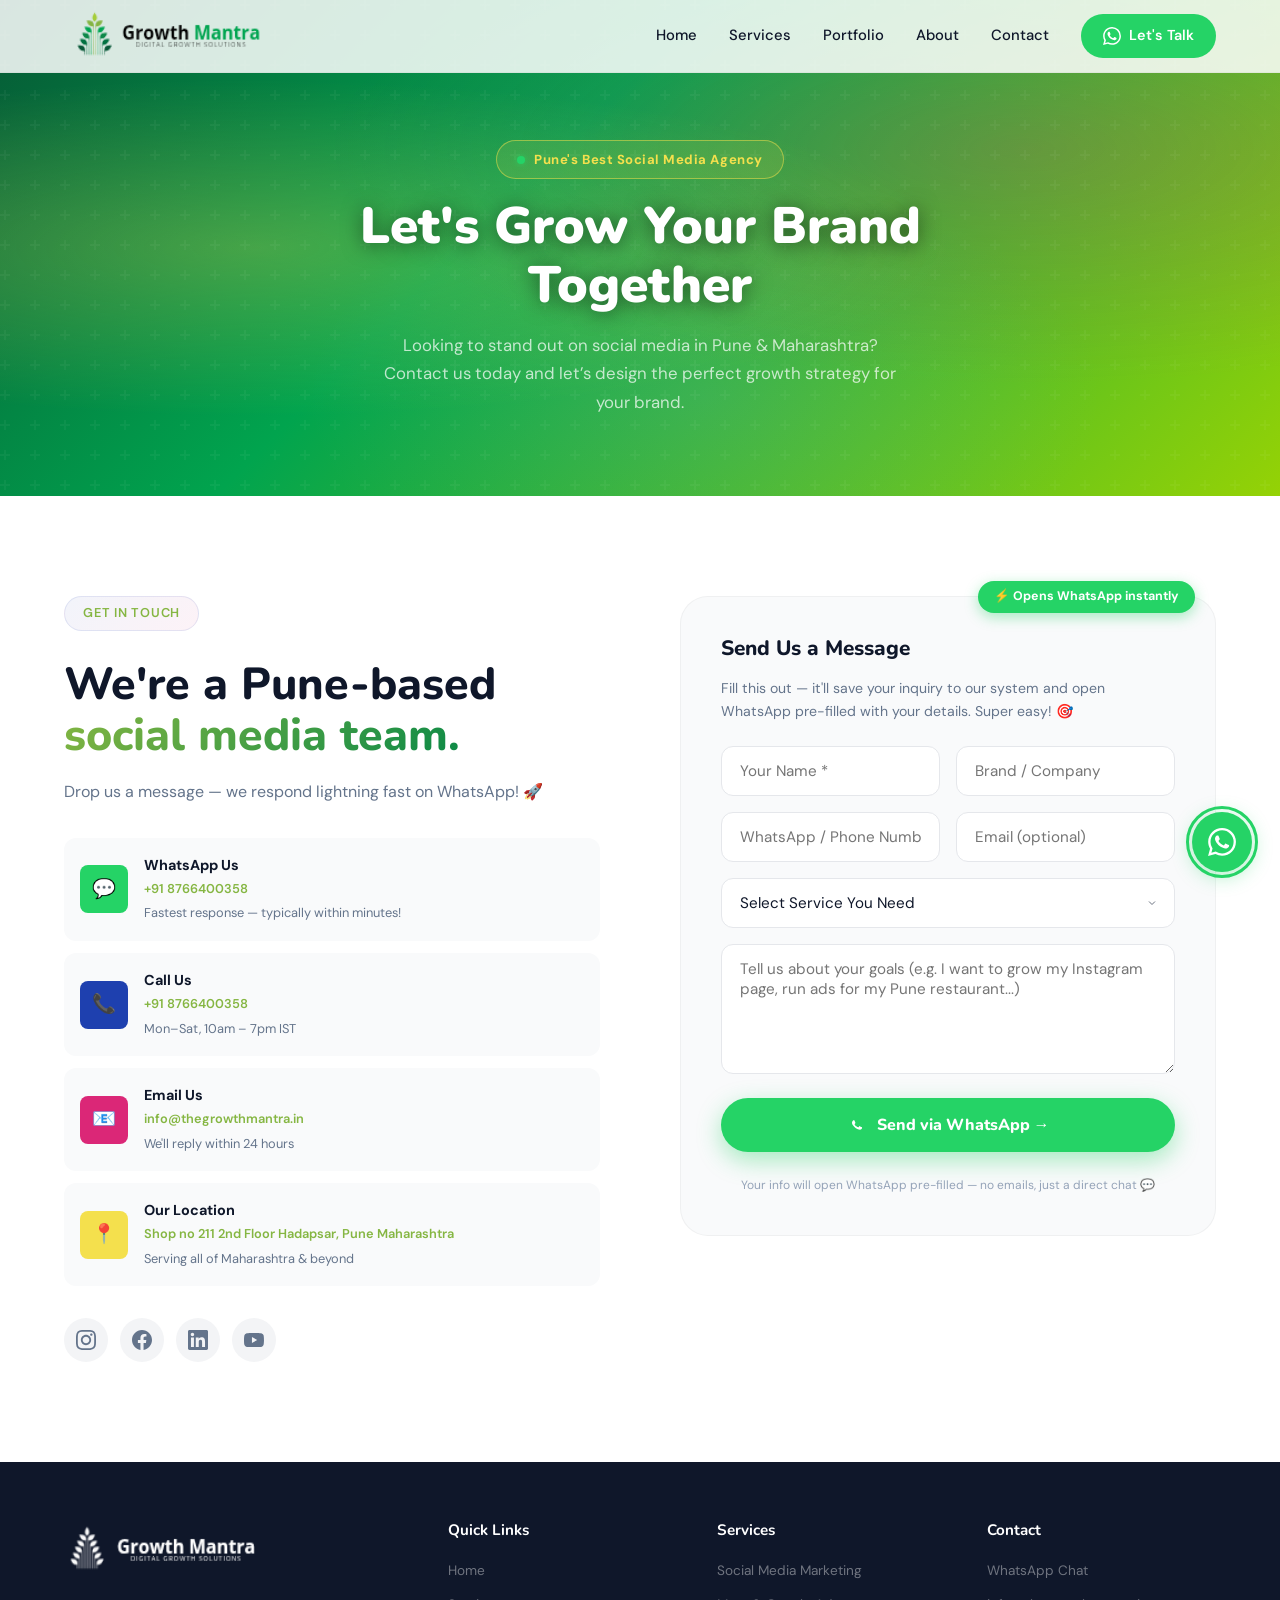
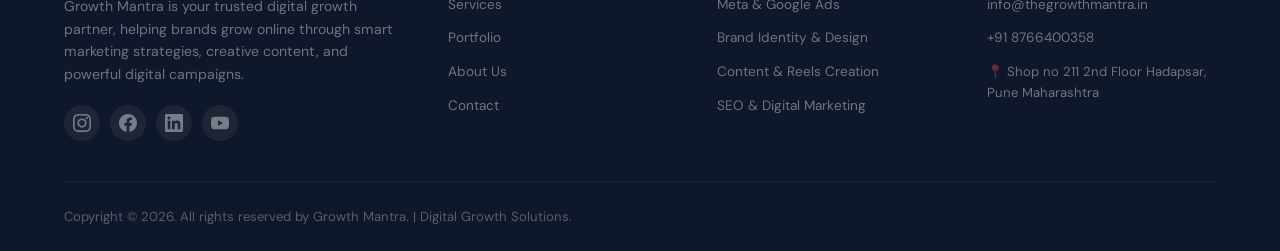
<file: contact.html>
<!DOCTYPE html><!--mJqdn3Zz34YLRvmiJDtKd-->
<html lang="en">

<meta http-equiv="content-type" content="text/html;charset=utf-8" /><!-- /Added by HTTrack -->

<head>
    <meta charSet="utf-8" />
    <meta name="viewport" content="width=device-width, initial-scale=1" />
    <link rel="stylesheet" href="_next/static/chunks/3573d758e8f84421.css" data-precedence="next" />
    <link rel="preload" as="script" fetchPriority="low" href="_next/static/chunks/33c6e7ef9aa43899.js" />
    <script src="_next/static/chunks/5e28870a57b592a6.js" async=""></script>
    <script src="_next/static/chunks/34e4140d4762f7c3.js" async=""></script>
    <script src="_next/static/chunks/f2f58a7e93290fbb.js" async=""></script>
    <script src="_next/static/chunks/turbopack-3ac4d6c5dd855362.js" async=""></script>
    <script src="_next/static/chunks/53f2427cf56555a4.js" async=""></script>
    <script src="_next/static/chunks/ff1a16fafef87110.js" async=""></script>
    <script src="_next/static/chunks/d2be314c3ece3fbe.js" async=""></script>
    <script src="_next/static/chunks/c28c9251574426f3.js" async=""></script>
    <link rel="preload"
        href="https://fonts.googleapis.com/css2?family=DM+Sans:ital,opsz,wght@0,9..40,300;0,9..40,400;0,9..40,500;0,9..40,600;0,9..40,700;1,9..40,400&amp;family=Nunito:wght@600;700;800;900&amp;display=swap"
        as="style" />
    <link rel="preconnect" href="https://fonts.googleapis.com/" />
    <link rel="preconnect" href="https://fonts.gstatic.com/" crossorigin="anonymous" />
    <meta name="geo.region" content="IN-MH" />
    <meta name="geo.placename" content="Pune, Maharashtra" />
    <title>Growth Mantra — Best Social Media Marketing Agency in Pune, Maharashtra</title>
    <meta name="description"
        content="Growth Mantra is the best social media marketing &amp; digital marketing agency in Pune, Maharashtra. We offer Meta Ads, Google Ads, Instagram marketing, content creation, branding &amp; more. Drive real results with Pune&#x27;s top digital marketing experts." />
    <meta name="keywords"
        content="social media marketing company Pune, digital marketing agency Pune, best digital marketing company Maharashtra, Meta ads Pune, Google ads Pune, Instagram marketing Pune, Facebook ads Pune, social media management Pune, digital marketing services Maharashtra, branding agency Pune, content creation Pune, SEO Pune" />
    <link rel="icon" href="favicon28a7.ico?favicon.0b3bf435.ico" sizes="256x256" type="image/x-icon" />
    <link
        href="https://fonts.googleapis.com/css2?family=DM+Sans:ital,opsz,wght@0,9..40,300;0,9..40,400;0,9..40,500;0,9..40,600;0,9..40,700;1,9..40,400&amp;family=Nunito:wght@600;700;800;900&amp;display=swap"
        rel="stylesheet" />
    <script src="_next/static/chunks/a6dad97d9634a72d.js" noModule=""></script>
</head>

<body>
    <div hidden=""><!--$--><!--/$--></div>
     <nav class="navbar " id="navbar">
       
                    <div class="nav-container"><a class="nav-logo" href="index.html">
              <div class="logo-icon">
    <img src="gmlogo.png" alt="Growth Mantra Logo" width="202" height="57">
</div>
            </a>
            <div class="nav-links " id="navLinks"><a class="nav-link" href="index.html">Home</a><a class="nav-link"
                    href="services.html">Services</a><a class="nav-link" href="portfolio.html">Portfolio</a><a class="nav-link" href="about.html">About</a><a
                    class="nav-link" href="contact.html">Contact</a><a
                    href="https://wa.me/918766400358?text=Hello%20Growth%20Mantra!%20I%20want%20to%20grow%20my%20business%20online.%20Please%20share%20details%20about%20your%20digital%20marketing%20and%20social%20media%20services."
                    class="nav-cta" target="_blank" rel="noopener noreferrer"><svg width="18" height="18"
                        viewBox="0 0 24 24" fill="currentColor">
                        <path
                            d="M17.472 14.382c-.297-.149-1.758-.867-2.03-.967-.273-.099-.471-.148-.67.15-.197.297-.767.966-.94 1.164-.173.199-.347.223-.644.075-.297-.15-1.255-.463-2.39-1.475-.883-.788-1.48-1.761-1.653-2.059-.173-.297-.018-.458.13-.606.134-.133.298-.347.446-.52.149-.174.198-.298.298-.497.099-.198.05-.371-.025-.52-.075-.149-.669-1.612-.916-2.207-.242-.579-.487-.5-.669-.51-.173-.008-.371-.01-.57-.01-.198 0-.52.074-.792.372-.272.297-1.04 1.016-1.04 2.479 0 1.462 1.065 2.875 1.213 3.074.149.198 2.096 3.2 5.077 4.487.709.306 1.262.489 1.694.625.712.227 1.36.195 1.871.118.571-.085 1.758-.719 2.006-1.413.248-.694.248-1.289.173-1.413-.074-.124-.272-.198-.57-.347m-5.421 7.403h-.004a9.87 9.87 0 01-5.031-1.378l-.361-.214-3.741.982.998-3.648-.235-.374a9.86 9.86 0 01-1.51-5.26c.001-5.45 4.436-9.884 9.888-9.884 2.64 0 5.122 1.03 6.988 2.898a9.825 9.825 0 012.893 6.994c-.003 5.45-4.437 9.884-9.885 9.884m8.413-18.297A11.815 11.815 0 0012.05 0C5.495 0 .16 5.335.157 11.892c0 2.096.547 4.142 1.588 5.945L.057 24l6.305-1.654a11.882 11.882 0 005.683 1.448h.005c6.554 0 11.89-5.335 11.893-11.893a11.821 11.821 0 00-3.48-8.413z">
                        </path>
                    </svg>Let&#x27;s Talk</a></div><button class="nav-toggle " id="navToggle"
                aria-label="Toggle navigation"><span></span><span></span><span></span></button>
        </div>
    </nav>
    <main>
        <section class="contact-hero">
            <div class="contact-hero-content">
                <div class="container">
                    <div class="page-hero-badge"><span class="hero-dot"></span>Pune&#x27;s Best Social Media Agency
                    </div>
                    <h1>Let&#x27;s Grow Your <span class="gradient-text-ig">Brand Together</span></h1>
                    <p>Looking to stand out on social media in Pune & Maharashtra? Contact us today and let’s design the perfect growth strategy for your brand.</p>
                </div>
            </div>
        </section>
        <section style="padding:100px 0;background:white">
            <div class="container">
                <div class="contact-grid">
                    <div class="contact-info"><span class="section-tag">Get In Touch</span>
                        <h2 class="section-title" style="text-align:left;margin-top:12px">We&#x27;re a Pune-based <span
                                class="gradient-text">social media team.</span></h2>
                        <p class="contact-text">Drop us a message — we respond lightning fast on WhatsApp! 🚀</p>
                        <div class="contact-methods"><a href="https://wa.me/918766400358" target="_blank"
                                rel="noopener noreferrer" class="contact-method">
                                <div class="method-icon"
                                    style="background:#25D366;font-size:1.2rem;display:flex;align-items:center;justify-content:center">
                                    💬</div>
                                <div><strong>WhatsApp Us</strong><span
                                        style="display:block;font-weight:600;color:var(--primary)">+91 8766400358
                                       </span><span>Fastest response — typically within minutes!</span></div>
                            </a><a href="tel:+918766400358" rel="noopener noreferrer" class="contact-method">
                                <div class="method-icon"
                                    style="background:#1E40AF;font-size:1.2rem;display:flex;align-items:center;justify-content:center">
                                    📞</div>
                                <div><strong>Call Us</strong><span
                                        style="display:block;font-weight:600;color:var(--primary)">+91 8766400358
                                        </span><span>Mon–Sat, 10am – 7pm IST</span></div>
                            </a><a href="mailto:info@growthmantra.in" rel="noopener noreferrer" class="contact-method">
                                <div class="method-icon"
                                    style="background:#DB2777;font-size:1.2rem;display:flex;align-items:center;justify-content:center">
                                    📧</div>
                                <div><strong>Email Us</strong><span
                                        style="display:block;font-weight:600;color:var(--primary)">info@thegrowthmantra.in</span><span>We&#x27;ll
                                        reply within 24 hours</span></div>
                            </a><a href="#" rel="noopener noreferrer" class="contact-method">
                                <div class="method-icon"
                                    style="background:#F4E04D;font-size:1.2rem;display:flex;align-items:center;justify-content:center">
                                    📍</div>
                                <div><strong>Our Location</strong><span
                                        style="display:block;font-weight:600;color:var(--primary)">Shop no 211 2nd Floor Hadapsar, Pune Maharashtra
                                        </span><span>Serving all of Maharashtra &amp; beyond</span></div>
                            </a></div>
                        <div style="display:flex;gap:12px;margin-top:8px"><a href="https://instagram.com/Growth Mantra"
                                target="_blank" rel="noopener noreferrer" aria-label="Instagram"
                                class="social-link"><svg width="20" height="20" viewBox="0 0 24 24" fill="currentColor">
                                    <path
                                        d="M12 2.163c3.204 0 3.584.012 4.85.07 3.252.148 4.771 1.691 4.919 4.919.058 1.265.069 1.645.069 4.849 0 3.205-.012 3.584-.069 4.849-.149 3.225-1.664 4.771-4.919 4.919-1.266.058-1.644.07-4.85.07-3.204 0-3.584-.012-4.849-.07-3.26-.149-4.771-1.699-4.919-4.92-.058-1.265-.07-1.644-.07-4.849 0-3.204.013-3.583.07-4.849.149-3.227 1.664-4.771 4.919-4.919 1.266-.057 1.645-.069 4.849-.069zm0-2.163c-3.259 0-3.667.014-4.947.072-4.358.2-6.78 2.618-6.98 6.98-.059 1.281-.073 1.689-.073 4.948 0 3.259.014 3.668.072 4.948.2 4.358 2.618 6.78 6.98 6.98 1.281.058 1.689.072 4.948.072 3.259 0 3.668-.014 4.948-.072 4.354-.2 6.782-2.618 6.979-6.98.059-1.28.073-1.689.073-4.948 0-3.259-.014-3.667-.072-4.947-.196-4.354-2.617-6.78-6.979-6.98-1.281-.059-1.69-.073-4.949-.073zm0 5.838c-3.403 0-6.162 2.759-6.162 6.162s2.759 6.163 6.162 6.163 6.162-2.759 6.162-6.163c0-3.403-2.759-6.162-6.162-6.162zm0 10.162c-2.209 0-4-1.79-4-4 0-2.209 1.791-4 4-4s4 1.791 4 4c0 2.21-1.791 4-4 4zm6.406-11.845c-.796 0-1.441.645-1.441 1.44s.645 1.44 1.441 1.44c.795 0 1.439-.645 1.439-1.44s-.644-1.44-1.439-1.44z">
                                    </path>
                                </svg></a><a href="#" target="_blank" rel="noopener noreferrer" aria-label="Facebook"
                                class="social-link"><svg width="20" height="20" viewBox="0 0 24 24" fill="currentColor">
                                    <path
                                        d="M24 12.073c0-6.627-5.373-12-12-12s-12 5.373-12 12c0 5.99 4.388 10.954 10.125 11.854v-8.385H7.078v-3.47h3.047V9.43c0-3.007 1.792-4.669 4.533-4.669 1.312 0 2.686.235 2.686.235v2.953H15.83c-1.491 0-1.956.925-1.956 1.874v2.25h3.328l-.532 3.47h-2.796v8.385C19.612 23.027 24 18.062 24 12.073z">
                                    </path>
                                </svg></a><a href="#" target="_blank" rel="noopener noreferrer" aria-label="LinkedIn"
                                class="social-link"><svg width="20" height="20" viewBox="0 0 24 24" fill="currentColor">
                                    <path
                                        d="M20.447 20.452h-3.554v-5.569c0-1.328-.027-3.037-1.852-3.037-1.853 0-2.136 1.445-2.136 2.939v5.667H9.351V9h3.414v1.561h.046c.477-.9 1.637-1.85 3.37-1.85 3.601 0 4.267 2.37 4.267 5.455v6.286zM5.337 7.433c-1.144 0-2.063-.926-2.063-2.065 0-1.138.92-2.063 2.063-2.063 1.14 0 2.064.925 2.064 2.063 0 1.139-.925 2.065-2.064 2.065zm1.782 13.019H3.555V9h3.564v11.452zM22.225 0H1.771C.792 0 0 .774 0 1.729v20.542C0 23.227.792 24 1.771 24h20.451C23.2 24 24 23.227 24 22.271V1.729C24 .774 23.2 0 22.222 0h.003z">
                                    </path>
                                </svg></a><a href="#" target="_blank" rel="noopener noreferrer" aria-label="YouTube"
                                class="social-link"><svg width="20" height="20" viewBox="0 0 24 24" fill="currentColor">
                                    <path
                                        d="M23.498 6.186a3.016 3.016 0 0 0-2.122-2.136C19.505 3.545 12 3.545 12 3.545s-7.505 0-9.377.505A3.017 3.017 0 0 0 .502 6.186C0 8.07 0 12 0 12s0 3.93.502 5.814a3.016 3.016 0 0 0 2.122 2.136c1.871.505 9.376.505 9.376.505s7.505 0 9.377-.505a3.015 3.015 0 0 0 2.122-2.136C24 15.93 24 12 24 12s0-3.93-.502-5.814zM9.545 15.568V8.432L15.818 12l-6.273 3.568z">
                                    </path>
                                </svg></a></div>
                    </div>
                    <div class="contact-form-wrap" style="position:relative">
                        <div
                            style="position:absolute;top:-16px;right:20px;background:#25D366;color:white;padding:6px 16px;border-radius:var(--radius-full);font-size:0.78rem;font-weight:700;box-shadow:0 4px 14px rgba(37,211,102,0.4)">
                            ⚡ Opens WhatsApp instantly</div>
                        <h3 class="form-title">Send Us a Message</h3>
                        <p style="font-size:0.88rem;color:var(--text-light);margin-bottom:24px;margin-top:-8px">Fill
                            this out — it&#x27;ll save your inquiry to our system and open WhatsApp pre-filled with your
                            details. Super easy! 🎯</p>
                       <form class="contact-form" id="whatsapp-form">
    <div class="form-row">
        <div class="form-group">
            <input type="text" placeholder="Your Name *" required id="contact-name" name="name" />
        </div>

        <div class="form-group">
            <input type="text" placeholder="Brand / Company" id="contact-brand" name="brand" />
        </div>
    </div>

    <div class="form-row">
        <div class="form-group">
            <input type="tel" placeholder="WhatsApp / Phone Number *" required id="contact-phone" name="phone" />
        </div>

        <div class="form-group">
            <input type="email" placeholder="Email (optional)" id="contact-email" name="email" />
        </div>
    </div>

    <div class="form-group">
        <select name="service" id="contact-service">
            <option value="" selected>Select Service You Need</option>
            <option>Social Media Marketing</option>
            <option>Meta & Google Ads</option>
            <option>Brand Identity & Design</option>
            <option>Content Creation & Reels</option>
            <option>SEO & Digital Marketing</option>
            <option>Lead Generation & Funnels</option>
            <option>Custom Package</option>
        </select>
    </div>

    <div class="form-group">
        <textarea name="message"
            placeholder="Tell us about your goals (e.g. I want to grow my Instagram page, run ads for my Pune restaurant...)"
            rows="5" id="contact-message"></textarea>
    </div>

    <button type="submit"
        style="width:100%;padding:16px;border:none;border-radius:var(--radius-full);background:#25D366;color:white;font-family:Nunito,sans-serif;font-weight:800;font-size:1rem;cursor:pointer;display:flex;align-items:center;justify-content:center;gap:10px;box-shadow:0 8px 24px rgba(37,211,102,0.4);transition:all 0.3s ease;opacity:1"
        id="contact-submit">

        <svg width="20" height="20" viewBox="0 0 24 24" fill="white">
            <path
                d="M17.472 14.382c-.297-.149-1.758-.867-2.03-.967-.273-.099-.471-.148-.67.15-.197.297-.767.966-.94 1.164-.173.199-.347.223-.644.075-.297-.15-1.255-.463-2.39-1.475-.883-.788-1.48-1.761-1.653-2.059-.173-.297-.018-.458.13-.606.134-.133.298-.347.446-.52.149-.174.198-.298.298-.497.099-.198.05-.371-.025-.52-.075-.149-.669-1.612-.916-2.207-.242-.579-.487-.5-.669-.51-.173-.008-.371-.01-.57-.01-.198 0-.52.074-.792.372-.272.297-1.04 1.016-1.04 2.479 0 1.462 1.065 2.875 1.213 3.074.149.198 2.096 3.2 5.077 4.487.709.306 1.262.489 1.694.625.712.227 1.36.195 1.871.118.571-.085 1.758-.719 2.006-1.413.248-.694.248-1.289.173-1.413-.074-.124-.272-.198-.57-.347">
            </path>
        </svg>

        Send via WhatsApp →
    </button>

    <p style="text-align:center;font-size:0.75rem;color:var(--text-lighter);margin-top:8px">
        Your info will open WhatsApp pre-filled — no emails, just a direct chat 💬
    </p>
</form>
                    </div>
                </div>
            </div>
        </section>
    </main><!--$--><!--/$-->
     <footer class="footer">
        <div class="container">
            <div class="footer-grid">
                <div class="footer-brand"><a class="footer-logo" href="index.html">
                            
                            <img src="gmlogof.png" alt="Growth Mantra Logo" width="202" height="57">
                       </a>
                    <p class="footer-desc">Growth Mantra is your trusted digital growth partner, helping brands grow online through smart marketing strategies, creative content, and powerful digital campaigns.</p>
                    <div class="footer-social"><a href="#" aria-label="Instagram"><svg width="18" height="18"
                                viewBox="0 0 24 24" fill="currentColor">
                                <path
                                    d="M12 2.163c3.204 0 3.584.012 4.85.07 3.252.148 4.771 1.691 4.919 4.919.058 1.265.069 1.645.069 4.849 0 3.205-.012 3.584-.069 4.849-.149 3.225-1.664 4.771-4.919 4.919-1.266.058-1.644.07-4.85.07-3.204 0-3.584-.012-4.849-.07-3.26-.149-4.771-1.699-4.919-4.92-.058-1.265-.07-1.644-.07-4.849 0-3.204.013-3.583.07-4.849.149-3.227 1.664-4.771 4.919-4.919 1.266-.057 1.645-.069 4.849-.069zm0-2.163c-3.259 0-3.667.014-4.947.072-4.358.2-6.78 2.618-6.98 6.98-.059 1.281-.073 1.689-.073 4.948 0 3.259.014 3.668.072 4.948.2 4.358 2.618 6.78 6.98 6.98 1.281.058 1.689.072 4.948.072 3.259 0 3.668-.014 4.948-.072 4.354-.2 6.782-2.618 6.979-6.98.059-1.28.073-1.689.073-4.948 0-3.259-.014-3.667-.072-4.947-.196-4.354-2.617-6.78-6.979-6.98-1.281-.059-1.69-.073-4.949-.073zm0 5.838c-3.403 0-6.162 2.759-6.162 6.162s2.759 6.163 6.162 6.163 6.162-2.759 6.162-6.163c0-3.403-2.759-6.162-6.162-6.162zm0 10.162c-2.209 0-4-1.79-4-4 0-2.209 1.791-4 4-4s4 1.791 4 4c0 2.21-1.791 4-4 4zm6.406-11.845c-.796 0-1.441.645-1.441 1.44s.645 1.44 1.441 1.44c.795 0 1.439-.645 1.439-1.44s-.644-1.44-1.439-1.44z">
                                </path>
                            </svg></a><a href="#" aria-label="Facebook"><svg width="18" height="18" viewBox="0 0 24 24"
                                fill="currentColor">
                                <path
                                    d="M24 12.073c0-6.627-5.373-12-12-12s-12 5.373-12 12c0 5.99 4.388 10.954 10.125 11.854v-8.385H7.078v-3.47h3.047V9.43c0-3.007 1.792-4.669 4.533-4.669 1.312 0 2.686.235 2.686.235v2.953H15.83c-1.491 0-1.956.925-1.956 1.874v2.25h3.328l-.532 3.47h-2.796v8.385C19.612 23.027 24 18.062 24 12.073z">
                                </path>
                            </svg></a><a href="#" aria-label="LinkedIn"><svg width="18" height="18" viewBox="0 0 24 24"
                                fill="currentColor">
                                <path
                                    d="M20.447 20.452h-3.554v-5.569c0-1.328-.027-3.037-1.852-3.037-1.853 0-2.136 1.445-2.136 2.939v5.667H9.351V9h3.414v1.561h.046c.477-.9 1.637-1.85 3.37-1.85 3.601 0 4.267 2.37 4.267 5.455v6.286zM5.337 7.433c-1.144 0-2.063-.926-2.063-2.065 0-1.138.92-2.063 2.063-2.063 1.14 0 2.064.925 2.064 2.063 0 1.139-.925 2.065-2.064 2.065zm1.782 13.019H3.555V9h3.564v11.452zM22.225 0H1.771C.792 0 0 .774 0 1.729v20.542C0 23.227.792 24 1.771 24h20.451C23.2 24 24 23.227 24 22.271V1.729C24 .774 23.2 0 22.222 0h.003z">
                                </path>
                            </svg></a><a href="#" aria-label="YouTube"><svg width="18" height="18" viewBox="0 0 24 24"
                                fill="currentColor">
                                <path
                                    d="M23.498 6.186a3.016 3.016 0 0 0-2.122-2.136C19.505 3.545 12 3.545 12 3.545s-7.505 0-9.377.505A3.017 3.017 0 0 0 .502 6.186C0 8.07 0 12 0 12s0 3.93.502 5.814a3.016 3.016 0 0 0 2.122 2.136c1.871.505 9.376.505 9.376.505s7.505 0 9.377-.505a3.015 3.015 0 0 0 2.122-2.136C24 15.93 24 12 24 12s0-3.93-.502-5.814zM9.545 15.568V8.432L15.818 12l-6.273 3.568z">
                                </path>
                            </svg></a></div>
                </div>
                <div class="footer-links">
                    <h4>Quick Links</h4><a href="index.html">Home</a><a href="services.html">Services</a><a
                        href="portfolio.html">Portfolio</a><a href="about.html">About
                        Us</a><a href="contact.html">Contact</a>
                </div>
                <div class="footer-links">
                    <h4>Services</h4><a href="services.html">Social Media Marketing</a><a href="services.html">Meta
                        &amp; Google Ads</a><a href="services.html">Brand Identity &amp; Design</a><a
                        href="services.html">Content &amp; Reels Creation</a><a href="services.html">SEO &amp; Digital
                        Marketing</a>
                </div>
                <div class="footer-links">
                    <h4>Contact</h4><a href="https://wa.me/918766400358?text=Hello%20Growth%20Mantra!%20I%20want%20to%20grow%20my%20business%20online.%20Please%20share%20details%20about%20your%20digital%20marketing%20and%20social%20media%20services." target="_blank"
                        rel="noopener noreferrer">WhatsApp Chat</a><a
                        href="mailto:info@thegrowthmantra.in">info@thegrowthmantra.in</a><a href="tel:+918766400358">+91 8766400358
                        </a>
                <a href="#" style="color:rgba(255,255,255,0.4);font-size:0.82rem">📍 Shop no 211 2nd Floor Hadapsar, Pune
                        Maharashtra</a>
                </div>
            </div>
            <div class="footer-bottom">
                <p>Copyright © 2026. All rights reserved by Growth Mantra. |  Digital Growth Solutions.
                </p>
                
            </div>
        </div>
    </footer><a
        href="https://wa.me/918766400358?text=Hi%20Growth Mantra!%20I%27d%20like%20to%20know%20more%20about%20your%20services."
        class="whatsapp-float" target="_blank" rel="noopener noreferrer" aria-label="Chat on WhatsApp"><svg width="28"
            height="28" viewBox="0 0 24 24" fill="white">
            <path
                d="M17.472 14.382c-.297-.149-1.758-.867-2.03-.967-.273-.099-.471-.148-.67.15-.197.297-.767.966-.94 1.164-.173.199-.347.223-.644.075-.297-.15-1.255-.463-2.39-1.475-.883-.788-1.48-1.761-1.653-2.059-.173-.297-.018-.458.13-.606.134-.133.298-.347.446-.52.149-.174.198-.298.298-.497.099-.198.05-.371-.025-.52-.075-.149-.669-1.612-.916-2.207-.242-.579-.487-.5-.669-.51-.173-.008-.371-.01-.57-.01-.198 0-.52.074-.792.372-.272.297-1.04 1.016-1.04 2.479 0 1.462 1.065 2.875 1.213 3.074.149.198 2.096 3.2 5.077 4.487.709.306 1.262.489 1.694.625.712.227 1.36.195 1.871.118.571-.085 1.758-.719 2.006-1.413.248-.694.248-1.289.173-1.413-.074-.124-.272-.198-.57-.347m-5.421 7.403h-.004a9.87 9.87 0 01-5.031-1.378l-.361-.214-3.741.982.998-3.648-.235-.374a9.86 9.86 0 01-1.51-5.26c.001-5.45 4.436-9.884 9.888-9.884 2.64 0 5.122 1.03 6.988 2.898a9.825 9.825 0 012.893 6.994c-.003 5.45-4.437 9.884-9.885 9.884m8.413-18.297A11.815 11.815 0 0012.05 0C5.495 0 .16 5.335.157 11.892c0 2.096.547 4.142 1.588 5.945L.057 24l6.305-1.654a11.882 11.882 0 005.683 1.448h.005c6.554 0 11.89-5.335 11.893-11.893a11.821 11.821 0 00-3.48-8.413z">
            </path>
        </svg><span class="wa-pulse"></span></a>
    <script src="_next/static/chunks/33c6e7ef9aa43899.js" id="_R_" async=""></script>
    <script>(self.__next_f = self.__next_f || []).push([0])</script>
    <script>self.__next_f.push([1, "1:\"$Sreact.fragment\"\n2:I[62319,[\"/_next/static/chunks/53f2427cf56555a4.js\"],\"default\"]\n3:I[39756,[\"/_next/static/chunks/ff1a16fafef87110.js\",\"/_next/static/chunks/d2be314c3ece3fbe.js\"],\"default\"]\n4:I[37457,[\"/_next/static/chunks/ff1a16fafef87110.js\",\"/_next/static/chunks/d2be314c3ece3fbe.js\"],\"default\"]\n5:I[22016,[\"/_next/static/chunks/53f2427cf56555a4.js\"],\"\"]\n12:I[68027,[],\"default\"]\n:HL[\"/_next/static/chunks/3573d758e8f84421.css\",\"style\"]\n:HL[\"https://fonts.googleapis.com/css2?family=DM+Sans:ital,opsz,wght@0,9..40,300;0,9..40,400;0,9..40,500;0,9..40,600;0,9..40,700;1,9..40,400\u0026family=Nunito:wght@600;700;800;900\u0026display=swap\",\"style\"]\n6:T42e,M12 2.163c3.204 0 3.584.012 4.85.07 3.252.148 4.771 1.691 4.919 4.919.058 1.265.069 1.645.069 4.849 0 3.205-.012 3.584-.069 4.849-.149 3.225-1.664 4.771-4.919 4.919-1.266.058-1.644.07-4.85.07-3.204 0-3.584-.012-4.849-.07-3.26-.149-4.771-1.699-4.919-4.92-.058-1.265-.07-1.644-.07-4.849 0-3.204.013-3.583.07-4.849.149-3.227 1.664-4.771 4.919-4.919 1.266-.057 1.645-.069 4.849-.069zm0-2.163c-3.259 0-3.667.014-4.947.072-4.358.2-6.78 2.618-6.98 6.98-.059 1.281-.073 1.689-.073 4.948 0 3.259.014 3.668.072 4.948.2 4.358 2.618 6.78 6.98 6.98 1.281.058 1.689.072 4.948.072 3.259 0 3.668-.014 4.948-.072 4.354-.2 6.782-2.618 6.979-6.98.059-1.28.073-1.689.073-4.948 0-3.259-.014-3.667-.072-4.947-.196-4.354-2.617-6.78-6.979-6.98-1.281-.059-1.69-.073-4.949-.073zm0 5.838c-3.403 0-6.162 2.759-6.162 6.162s2.759 6.163 6.162 6.163 6.162-2.759 6.162-6.163c0-3.403-2.759-6.162-6.162-6.162zm0 10.162c-2.209 0-4-1.79-4-4 0-2.209 1.791-4 4-4s4 1.791 4 4c0 2.21-1.791 4-4 4zm6.406-11.845c-.796 0-1.441.645-1.441 1.44s.645 1.44 1.441 1.44c.795 0 1.439-.645 1.439-1.44s-.644-1.44-1.439-1.44z"])</script>
    <script>self.__next_f.push([1, "0:{\"P\":null,\"b\":\"mJqdn3Zz34YLRvmiJDtKd\",\"c\":[\"\",\"contact\"],\"q\":\"\",\"i\":false,\"f\":[[[\"\",{\"children\":[\"contact\",{\"children\":[\"__PAGE__\",{}]}]},\"$undefined\",\"$undefined\",true],[[\"$\",\"$1\",\"c\",{\"children\":[[[\"$\",\"link\",\"0\",{\"rel\":\"stylesheet\",\"href\":\"/_next/static/chunks/3573d758e8f84421.css\",\"precedence\":\"next\",\"crossOrigin\":\"$undefined\",\"nonce\":\"$undefined\"}],[\"$\",\"script\",\"script-0\",{\"src\":\"/_next/static/chunks/53f2427cf56555a4.js\",\"async\":true,\"nonce\":\"$undefined\"}]],[\"$\",\"html\",null,{\"lang\":\"en\",\"children\":[[\"$\",\"head\",null,{\"children\":[[\"$\",\"link\",null,{\"rel\":\"preconnect\",\"href\":\"https://fonts.googleapis.com\"}],[\"$\",\"link\",null,{\"rel\":\"preconnect\",\"href\":\"https://fonts.gstatic.com/\",\"crossOrigin\":\"anonymous\"}],[\"$\",\"link\",null,{\"href\":\"https://fonts.googleapis.com/css2?family=DM+Sans:ital,opsz,wght@0,9..40,300;0,9..40,400;0,9..40,500;0,9..40,600;0,9..40,700;1,9..40,400\u0026family=Nunito:wght@600;700;800;900\u0026display=swap\",\"rel\":\"stylesheet\"}],[\"$\",\"meta\",null,{\"name\":\"geo.region\",\"content\":\"IN-MH\"}],[\"$\",\"meta\",null,{\"name\":\"geo.placename\",\"content\":\"Pune, Maharashtra\"}]]}],[\"$\",\"body\",null,{\"children\":[[\"$\",\"$L2\",null,{}],[\"$\",\"$L3\",null,{\"parallelRouterKey\":\"children\",\"error\":\"$undefined\",\"errorStyles\":\"$undefined\",\"errorScripts\":\"$undefined\",\"template\":[\"$\",\"$L4\",null,{}],\"templateStyles\":\"$undefined\",\"templateScripts\":\"$undefined\",\"notFound\":[[[\"$\",\"title\",null,{\"children\":\"404: This page could not be found.\"}],[\"$\",\"div\",null,{\"style\":{\"fontFamily\":\"system-ui,\\\"Segoe UI\\\",Roboto,Helvetica,Arial,sans-serif,\\\"Apple Color Emoji\\\",\\\"Segoe UI Emoji\\\"\",\"height\":\"100vh\",\"textAlign\":\"center\",\"display\":\"flex\",\"flexDirection\":\"column\",\"alignItems\":\"center\",\"justifyContent\":\"center\"},\"children\":[\"$\",\"div\",null,{\"children\":[[\"$\",\"style\",null,{\"dangerouslySetInnerHTML\":{\"__html\":\"body{color:#000;background:#fff;margin:0}.next-error-h1{border-right:1px solid rgba(0,0,0,.3)}@media (prefers-color-scheme:dark){body{color:#fff;background:#000}.next-error-h1{border-right:1px solid rgba(255,255,255,.3)}}\"}}],[\"$\",\"h1\",null,{\"className\":\"next-error-h1\",\"style\":{\"display\":\"inline-block\",\"margin\":\"0 20px 0 0\",\"padding\":\"0 23px 0 0\",\"fontSize\":24,\"fontWeight\":500,\"verticalAlign\":\"top\",\"lineHeight\":\"49px\"},\"children\":404}],[\"$\",\"div\",null,{\"style\":{\"display\":\"inline-block\"},\"children\":[\"$\",\"h2\",null,{\"style\":{\"fontSize\":14,\"fontWeight\":400,\"lineHeight\":\"49px\",\"margin\":0},\"children\":\"This page could not be found.\"}]}]]}]}]],[]],\"forbidden\":\"$undefined\",\"unauthorized\":\"$undefined\"}],[\"$\",\"footer\",null,{\"className\":\"footer\",\"children\":[\"$\",\"div\",null,{\"className\":\"container\",\"children\":[[\"$\",\"div\",null,{\"className\":\"footer-grid\",\"children\":[[\"$\",\"div\",null,{\"className\":\"footer-brand\",\"children\":[[\"$\",\"$L5\",null,{\"href\":\"/\",\"className\":\"footer-logo\",\"children\":[[\"$\",\"svg\",null,{\"viewBox\":\"0 0 48 48\",\"width\":\"36\",\"height\":\"36\",\"fill\":\"none\",\"children\":[[\"$\",\"circle\",null,{\"cx\":\"24\",\"cy\":\"24\",\"r\":\"22\",\"stroke\":\"white\",\"strokeWidth\":\"2.5\",\"fill\":\"none\"}],[\"$\",\"ellipse\",null,{\"cx\":\"24\",\"cy\":\"24\",\"rx\":\"12\",\"ry\":\"22\",\"stroke\":\"white\",\"strokeWidth\":\"1.5\",\"fill\":\"none\"}],[\"$\",\"line\",null,{\"x1\":\"2\",\"y1\":\"24\",\"x2\":\"46\",\"y2\":\"24\",\"stroke\":\"white\",\"strokeWidth\":\"1.5\"}]]}],[\"$\",\"span\",null,{\"children\":\"Growth Mantra\"}]]}],[\"$\",\"p\",null,{\"className\":\"footer-desc\",\"children\":\"Pune's most creative social media marketing \u0026 digital marketing agency. We make brands unforgettable across every social platform in Maharashtra and beyond.\"}],[\"$\",\"div\",null,{\"className\":\"footer-social\",\"children\":[[\"$\",\"a\",null,{\"href\":\"#\",\"aria-label\":\"Instagram\",\"children\":[\"$\",\"svg\",null,{\"width\":\"18\",\"height\":\"18\",\"viewBox\":\"0 0 24 24\",\"fill\":\"currentColor\",\"children\":[\"$\",\"path\",null,{\"d\":\"$6\"}]}]}],\"$L7\",\"$L8\",\"$L9\"]}]]}],\"$La\",\"$Lb\",\"$Lc\"]}],\"$Ld\"]}]}],\"$Le\"]}]]}]]}],{\"children\":[\"$Lf\",{\"children\":[\"$L10\",{},null,false,false]},null,false,false]},null,false,false],\"$L11\",false]],\"m\":\"$undefined\",\"G\":[\"$12\",[]],\"S\":true}\n"])</script>
    <script>self.__next_f.push([1, "14:I[47257,[\"/_next/static/chunks/ff1a16fafef87110.js\",\"/_next/static/chunks/d2be314c3ece3fbe.js\"],\"ClientPageRoot\"]\n15:I[69139,[\"/_next/static/chunks/53f2427cf56555a4.js\",\"/_next/static/chunks/c28c9251574426f3.js\"],\"default\"]\n18:I[97367,[\"/_next/static/chunks/ff1a16fafef87110.js\",\"/_next/static/chunks/d2be314c3ece3fbe.js\"],\"OutletBoundary\"]\n19:\"$Sreact.suspense\"\n1b:I[97367,[\"/_next/static/chunks/ff1a16fafef87110.js\",\"/_next/static/chunks/d2be314c3ece3fbe.js\"],\"ViewportBoundary\"]\n1d:I[97367,[\"/_next/static/chunks/ff1a16fafef87110.js\",\"/_next/static/chunks/d2be314c3ece3fbe.js\"],\"MetadataBoundary\"]\n7:[\"$\",\"a\",null,{\"href\":\"#\",\"aria-label\":\"Facebook\",\"children\":[\"$\",\"svg\",null,{\"width\":\"18\",\"height\":\"18\",\"viewBox\":\"0 0 24 24\",\"fill\":\"currentColor\",\"children\":[\"$\",\"path\",null,{\"d\":\"M24 12.073c0-6.627-5.373-12-12-12s-12 5.373-12 12c0 5.99 4.388 10.954 10.125 11.854v-8.385H7.078v-3.47h3.047V9.43c0-3.007 1.792-4.669 4.533-4.669 1.312 0 2.686.235 2.686.235v2.953H15.83c-1.491 0-1.956.925-1.956 1.874v2.25h3.328l-.532 3.47h-2.796v8.385C19.612 23.027 24 18.062 24 12.073z\"}]}]}]\n8:[\"$\",\"a\",null,{\"href\":\"#\",\"aria-label\":\"LinkedIn\",\"children\":[\"$\",\"svg\",null,{\"width\":\"18\",\"height\":\"18\",\"viewBox\":\"0 0 24 24\",\"fill\":\"currentColor\",\"children\":[\"$\",\"path\",null,{\"d\":\"M20.447 20.452h-3.554v-5.569c0-1.328-.027-3.037-1.852-3.037-1.853 0-2.136 1.445-2.136 2.939v5.667H9.351V9h3.414v1.561h.046c.477-.9 1.637-1.85 3.37-1.85 3.601 0 4.267 2.37 4.267 5.455v6.286zM5.337 7.433c-1.144 0-2.063-.926-2.063-2.065 0-1.138.92-2.063 2.063-2.063 1.14 0 2.064.925 2.064 2.063 0 1.139-.925 2.065-2.064 2.065zm1.782 13.019H3.555V9h3.564v11.452zM22.225 0H1.771C.792 0 0 .774 0 1.729v20.542C0 23.227.792 24 1.771 24h20.451C23.2 24 24 23.227 24 22.271V1.729C24 .774 23.2 0 22.222 0h.003z\"}]}]}]\n9:[\"$\",\"a\",null,{\"href\":\"#\",\"aria-label\":\"YouTube\",\"children\":[\"$\",\"svg\",null,{\"width\":\"18\",\"height\":\"18\",\"viewBox\":\"0 0 24 24\",\"fill\":\"currentColor\",\"children\":[\"$\",\"path\",null,{\"d\":\"M23.498 6.186a3.016 3.016 0 0 0-2.122-2.136C19.505 3.545 12 3.545 12 3.545s-7.505 0-9.377.505A3.017 3.017 0 0 0 .502 6.186C0 8.07 0 12 0 12s0 3.93.502 5.814a3.016 3.016 0 0 0 2.122 2.136c1.871.505 9.376.505 9.376.505s7.505 0 9.377-.505a3.015 3.015 0 0 0 2.122-2.136C24 15.93 24 12 24 12s0-3.93-.502-5.814zM9.545 15.568V8.432L15.818 12l-6.273 3.568z\"}]}]}]\na:[\"$\",\"div\",null,{\"className\":\"footer-links\",\"children\":[[\"$\",\"h4\",null,{\"children\":\"Quick Links\"}],[\"$\",\"$L5\",null,{\"href\":\"/\",\"children\":\"Home\"}],[\"$\",\"$L5\",null,{\"href\":\"/services\",\"children\":\"Services\"}],[\"$\",\"$L5\",null,{\"href\":\"/portfolio\",\"children\":\"Portfolio\"}],[\"$\",\"$L5\",null,{\"href\":\"/pricing\",\"children\":\"Pricing\"}],[\"$\",\"$L5\",null,{\"href\":\"/about\",\"children\":\"About Us\"}],[\"$\",\"$L5\",null,{\"href\":\"/contact\",\"children\":\"Contact\"}]]}]\nb:[\"$\",\"div\",null,{\"className\":\"footer-links\",\"children\":[[\"$\",\"h4\",null,{\"children\":\"Services\"}],[\"$\",\"$L5\",null,{\"href\":\"/services\",\"children\":\"Social Media Marketing\"}],[\"$\",\"$L5\",null,{\"href\":\"/services\",\"children\":\"Meta \u0026 Google Ads\"}],[\"$\",\"$L5\",null,{\"href\":\"/services\",\"children\":\"Brand Identity \u0026 Design\"}],[\"$\",\"$L5\",null,{\"href\":\"/services\",\"children\":\"Content \u0026 Reels Creation\"}],[\"$\",\"$L5\",null,{\"href\":\"/services\",\"children\":\"SEO \u0026 Digital Marketing\"}]]}]\nc:[\"$\",\"div\",null,{\"className\":\"footer-links\",\"children\":[[\"$\",\"h4\",null,{\"children\":\"Contact\"}],[\"$\",\"a\",null,{\"href\":\"https://wa.me/918766400358?text=Hi%20Growth Mantra!\",\"target\":\"_blank\",\"rel\":\"noopener noreferrer\",\"children\":\"WhatsApp Chat\"}],[\"$\",\"a\",null,{\"href\":\"mailto:info@Growth Mantra.in\",\"children\":\"info@Growth Mantra.in\"}],[\"$\",\"a\",null,{\"href\":\"tel:+918766400358\",\"children\":\"+91 94214 99106\"}],[\"$\",\"a\",null,{\"href\":\"#\",\"style\":{\"color\":\"rgba(255,255,255,0.4)\",\"fontSize\":\"0.82rem\"},\"children\":\"📍 Pune, Maharashtra\"}]]}]\nd:[\"$\",\"div\",null,{\"className\":\"footer-bottom\",\"children\":[[\"$\",\"p\",null,{\"children\":\"© 2026 Growth Mantra. All rights reserved. | Best Social Media Marketing Agency in Pune, Maharashtra\"}],[\"$\",\"p\",null,{\"className\":\"footer-venture\",\"children\":[\"A \",[\"$\",\"a\",null,{\"href\":\"https://stratcrowd.in/\",\"target\":\"_blank\",\"rel\":\"noope"])</script>
    <script>self.__next_f.push([1, "ner noreferrer\",\"style\":{\"color\":\"#F4E04D\",\"fontWeight\":700,\"textDecoration\":\"none\"},\"children\":\"StratCrowd\"}],\" Venture\"]}]]}]\n13:T450,M17.472 14.382c-.297-.149-1.758-.867-2.03-.967-.273-.099-.471-.148-.67.15-.197.297-.767.966-.94 1.164-.173.199-.347.223-.644.075-.297-.15-1.255-.463-2.39-1.475-.883-.788-1.48-1.761-1.653-2.059-.173-.297-.018-.458.13-.606.134-.133.298-.347.446-.52.149-.174.198-.298.298-.497.099-.198.05-.371-.025-.52-.075-.149-.669-1.612-.916-2.207-.242-.579-.487-.5-.669-.51-.173-.008-.371-.01-.57-.01-.198 0-.52.074-.792.372-.272.297-1.04 1.016-1.04 2.479 0 1.462 1.065 2.875 1.213 3.074.149.198 2.096 3.2 5.077 4.487.709.306 1.262.489 1.694.625.712.227 1.36.195 1.871.118.571-.085 1.758-.719 2.006-1.413.248-.694.248-1.289.173-1.413-.074-.124-.272-.198-.57-.347m-5.421 7.403h-.004a9.87 9.87 0 01-5.031-1.378l-.361-.214-3.741.982.998-3.648-.235-.374a9.86 9.86 0 01-1.51-5.26c.001-5.45 4.436-9.884 9.888-9.884 2.64 0 5.122 1.03 6.988 2.898a9.825 9.825 0 012.893 6.994c-.003 5.45-4.437 9.884-9.885 9.884m8.413-18.297A11.815 11.815 0 0012.05 0C5.495 0 .16 5.335.157 11.892c0 2.096.547 4.142 1.588 5.945L.057 24l6.305-1.654a11.882 11.882 0 005.683 1.448h.005c6.554 0 11.89-5.335 11.893-11.893a11.821 11.821 0 00-3.48-8.413ze:[\"$\",\"a\",null,{\"href\":\"https://wa.me/918766400358?text=Hi%20Growth Mantra!%20I%27d%20like%20to%20know%20more%20about%20your%20services.\",\"className\":\"whatsapp-float\",\"target\":\"_blank\",\"rel\":\"noopener noreferrer\",\"aria-label\":\"Chat on WhatsApp\",\"children\":[[\"$\",\"svg\",null,{\"width\":\"28\",\"height\":\"28\",\"viewBox\":\"0 0 24 24\",\"fill\":\"white\",\"children\":[\"$\",\"path\",null,{\"d\":\"$13\"}]}],[\"$\",\"span\",null,{\"className\":\"wa-pulse\"}]]}]\nf:[\"$\",\"$1\",\"c\",{\"children\":[null,[\"$\",\"$L3\",null,{\"parallelRouterKey\":\"children\",\"error\":\"$undefined\",\"errorStyles\":\"$undefined\",\"errorScripts\":\"$undefined\",\"template\":[\"$\",\"$L4\",null,{}],\"templateStyles\":\"$undefined\",\"templateScripts\":\"$undefined\",\"notFound\":\"$undefined\",\"forbidden\":\"$undefined\",\"unauthorized\":\"$undefined\"}]]}]\n10:[\"$\",\"$1\",\"c\",{\"children\":[[\"$\",\"$L14\",null,{\"Component\":\"$15\",\"serverProvidedParams\":{\"searchParams\":{},\"params\":{},\"promises\":[\"$@16\",\"$@17\"]}}],[[\"$\",\"script\",\"script-0\",{\"src\":\"/_next/static/chunks/c28c9251574426f3.js\",\"async\":true,\"nonce\":\"$undefined\"}]],[\"$\",\"$L18\",null,{\"children\":[\"$\",\"$19\",null,{\"name\":\"Next.MetadataOutlet\",\"children\":\"$@1a\"}]}]]}]\n11:[\"$\",\"$1\",\"h\",{\"children\":[null,[\"$\",\"$L1b\",null,{\"children\":\"$L1c\"}],[\"$\",\"div\",null,{\"hidden\":true,\"children\":[\"$\",\"$L1d\",null,{\"children\":[\"$\",\"$19\",null,{\"name\":\"Next.Metadata\",\"children\":\"$L1e\"}]}]}],null]}]\n"])</script>
    <script>self.__next_f.push([1, "16:{}\n17:\"$10:props:children:0:props:serverProvidedParams:params\"\n"])</script>
    <script>self.__next_f.push([1, "1c:[[\"$\",\"meta\",\"0\",{\"charSet\":\"utf-8\"}],[\"$\",\"meta\",\"1\",{\"name\":\"viewport\",\"content\":\"width=device-width, initial-scale=1\"}]]\n"])</script>
    <script>self.__next_f.push([1, "1f:I[27201,[\"/_next/static/chunks/ff1a16fafef87110.js\",\"/_next/static/chunks/d2be314c3ece3fbe.js\"],\"IconMark\"]\n1a:null\n1e:[[\"$\",\"title\",\"0\",{\"children\":\"Growth Mantra — Best Social Media Marketing Agency in Pune, Maharashtra\"}],[\"$\",\"meta\",\"1\",{\"name\":\"description\",\"content\":\"Growth Mantra is the best social media marketing \u0026 digital marketing agency in Pune, Maharashtra. We offer Meta Ads, Google Ads, Instagram marketing, content creation, branding \u0026 more. Drive real results with Pune's top digital marketing experts.\"}],[\"$\",\"meta\",\"2\",{\"name\":\"keywords\",\"content\":\"social media marketing company Pune, digital marketing agency Pune, best digital marketing company Maharashtra, Meta ads Pune, Google ads Pune, Instagram marketing Pune, Facebook ads Pune, social media management Pune, digital marketing services Maharashtra, branding agency Pune, content creation Pune, SEO Pune\"}],[\"$\",\"link\",\"3\",{\"rel\":\"icon\",\"href\":\"favicon28a7.ico?favicon.0b3bf435.ico\",\"sizes\":\"256x256\",\"type\":\"image/x-icon\"}],[\"$\",\"$L1f\",\"4\",{}]]\n"])</script>

<script>
const navToggle = document.getElementById("navToggle");
const navLinks = document.getElementById("navLinks");

navToggle.addEventListener("click", () => {
navLinks.classList.toggle("active");
navToggle.classList.toggle("active");
});
</script>

<script>

document.getElementById("whatsapp-form").addEventListener("submit", function(e){

    e.preventDefault();

    var name = document.getElementById("contact-name").value;
    var brand = document.getElementById("contact-brand").value;
    var phone = document.getElementById("contact-phone").value;
    var email = document.getElementById("contact-email").value;
    var service = document.getElementById("contact-service").value;
    var message = document.getElementById("contact-message").value;

    var whatsappMessage =
    "Hello Growth Mantra,%0A%0A" +
    "*New Website Inquiry*%0A%0A" +
    "👤 Name: " + name + "%0A" +
    "🏢 Brand: " + brand + "%0A" +
    "📞 Phone: " + phone + "%0A" +
    "📧 Email: " + email + "%0A" +
    "💼 Service: " + service + "%0A" +
    "📝 Message: " + message;

    var whatsappNumber = "918766400358";

    var whatsappURL = "https://wa.me/" + whatsappNumber + "?text=" + whatsappMessage;

    window.open(whatsappURL, "_blank");

    document.getElementById("whatsapp-form").reset();

});

</script>
</body>


</html>
</file>
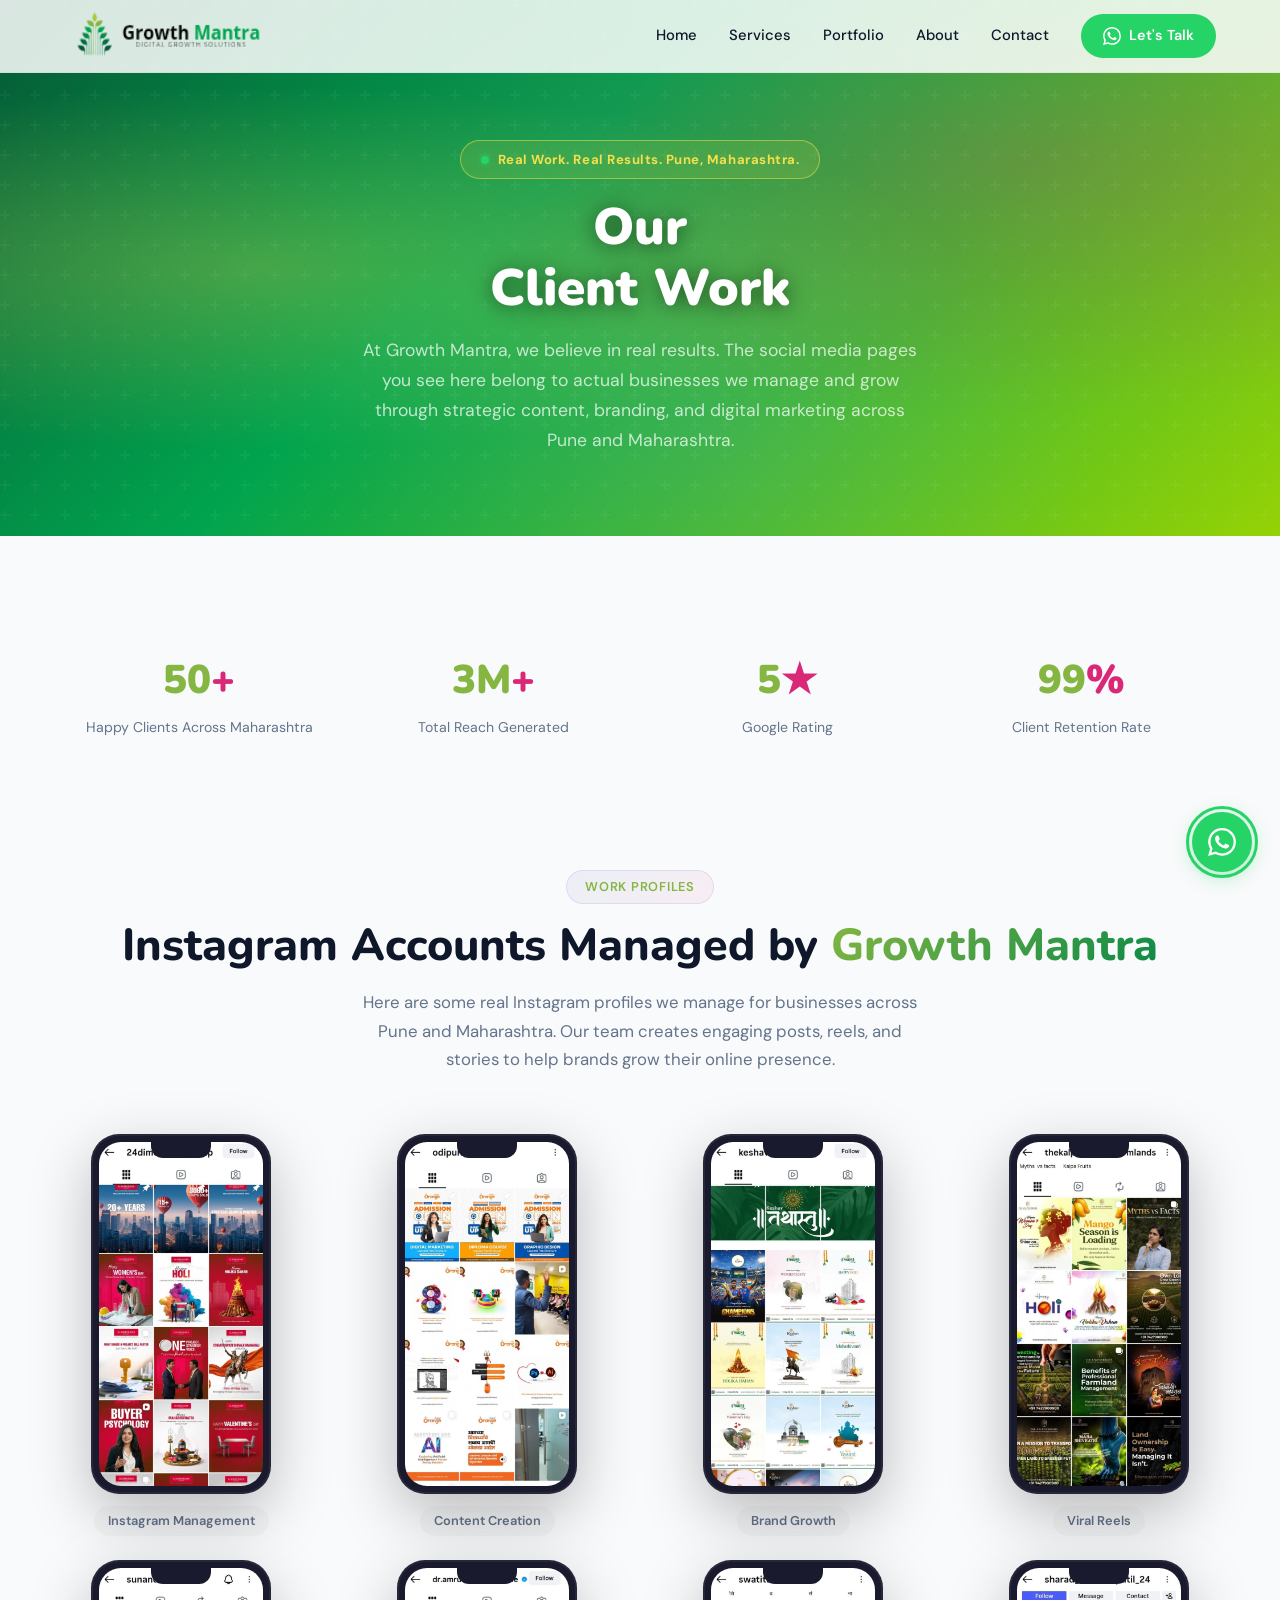
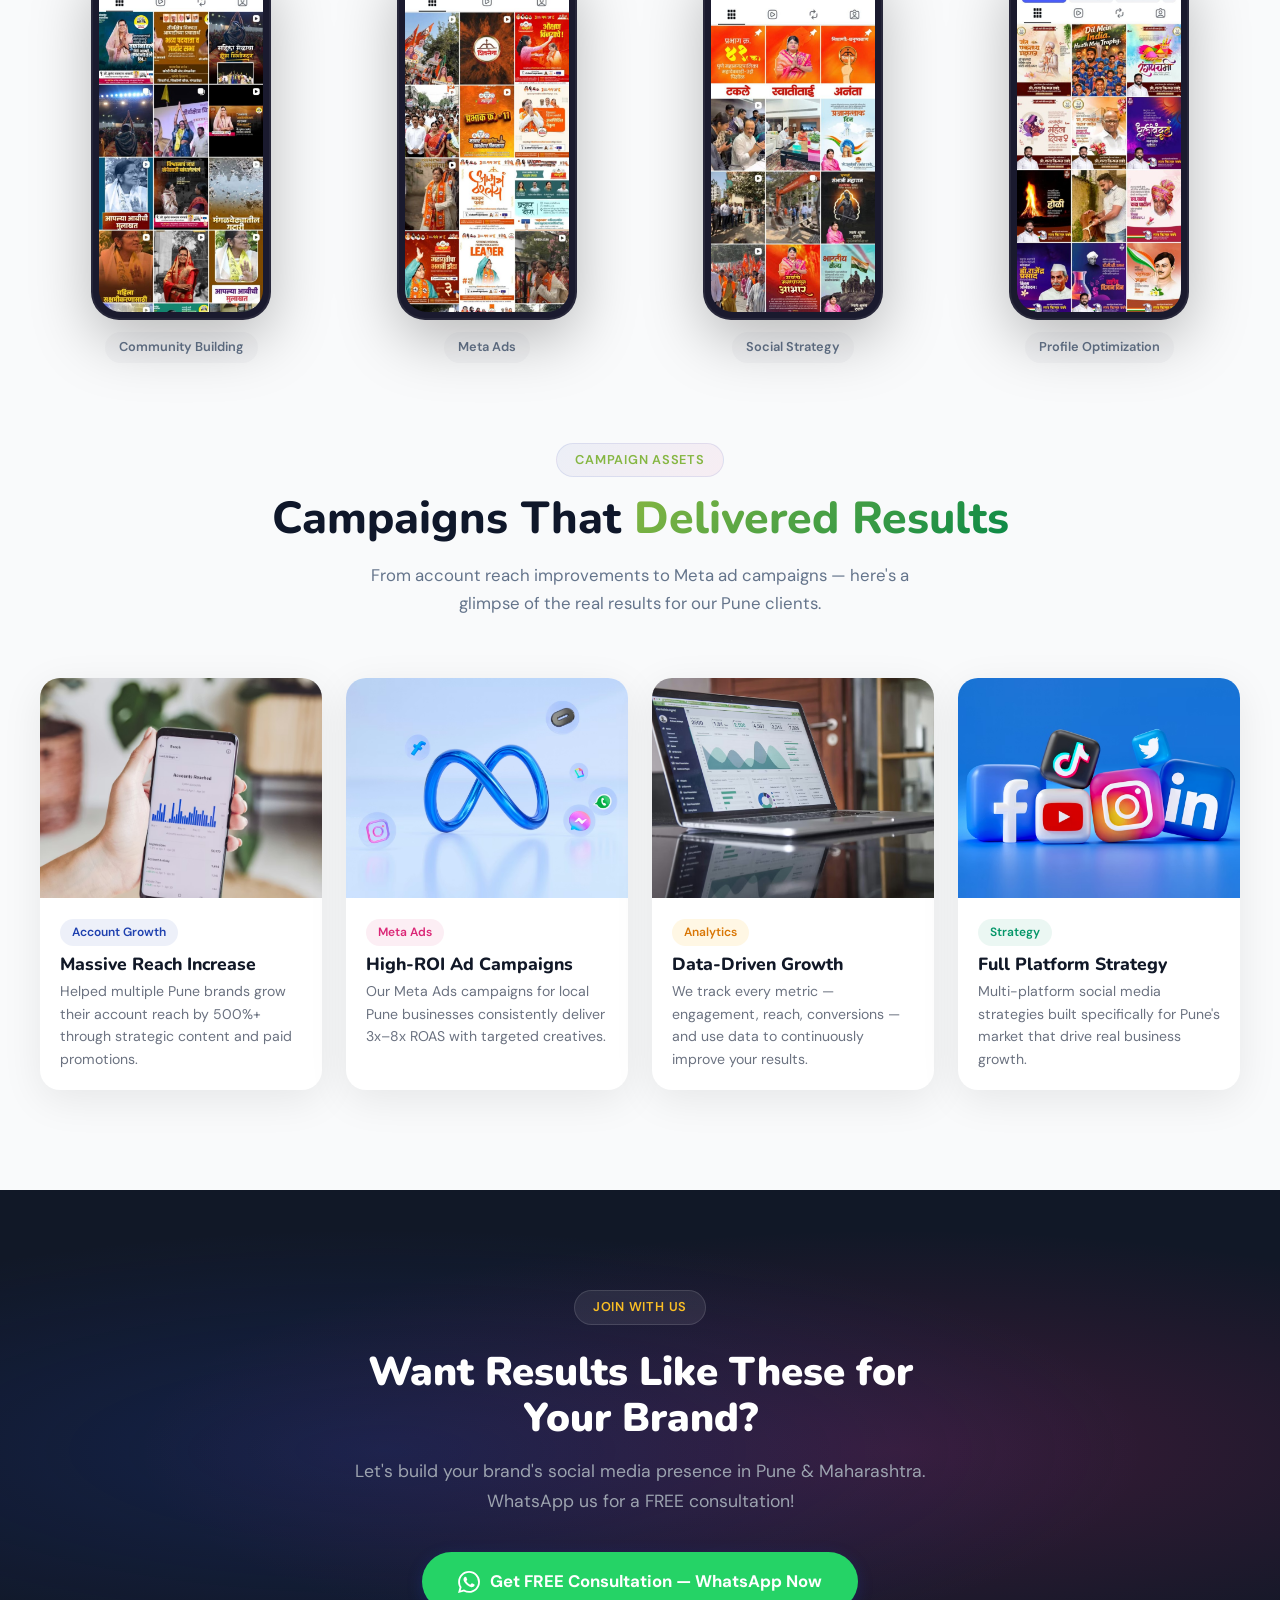
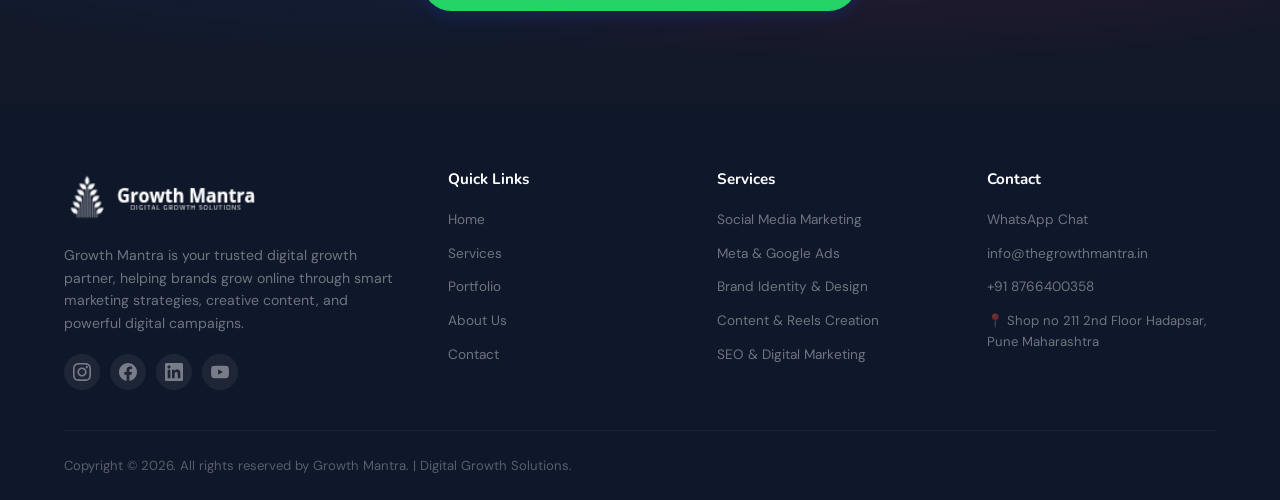
<file: portfolio.html>
<!DOCTYPE html><!--mJqdn3Zz34YLRvmiJDtKd-->
<html lang="en">

<meta http-equiv="content-type" content="text/html;charset=utf-8" /><!-- /Added by HTTrack -->

<head>
    <meta charSet="utf-8" />
    <meta name="viewport" content="width=device-width, initial-scale=1" />
    <link rel="preload" href="sv%20assets/instass/photo_2026-02-20_23-23-06.jpg" as="image" />
    <link rel="preload" href="sv%20assets/instass/photo_2026-02-20_23-23-07.jpg" as="image" />
    <link rel="preload" href="sv%20assets/instass/photo_2026-02-20_23-23-10.jpg" as="image" />
    <link rel="preload" href="sv%20assets/instass/photo_2026-02-20_23-23-11.jpg" as="image" />
    <link rel="preload" href="sv%20assets/instass/photo_2026-02-20_23-23-13.jpg" as="image" />
    <link rel="preload" href="sv%20assets/instass/photo_2026-02-20_23-23-14.jpg" as="image" />
    <link rel="preload" href="sv%20assets/instass/photo_2026-02-20_23-23-16.jpg" as="image" />
    <link rel="preload" href="sv%20assets/instass/photo_2026-02-20_23-23-18.jpg" as="image" />
    <link rel="preload" href="sv%20assets/images/account%20reach.avif" as="image" />
    <link rel="preload" href="sv%20assets/images/meta%20ads.avif" as="image" />
    <link rel="stylesheet" href="_next/static/chunks/3573d758e8f84421.css" data-precedence="next" />
    <link rel="preload" as="script" fetchPriority="low" href="_next/static/chunks/33c6e7ef9aa43899.js" />
    <script src="_next/static/chunks/5e28870a57b592a6.js" async=""></script>
    <script src="_next/static/chunks/34e4140d4762f7c3.js" async=""></script>
    <script src="_next/static/chunks/f2f58a7e93290fbb.js" async=""></script>
    <script src="_next/static/chunks/turbopack-3ac4d6c5dd855362.js" async=""></script>
    <script src="_next/static/chunks/53f2427cf56555a4.js" async=""></script>
    <script src="_next/static/chunks/ff1a16fafef87110.js" async=""></script>
    <script src="_next/static/chunks/d2be314c3ece3fbe.js" async=""></script>
    <link rel="preload"
        href="https://fonts.googleapis.com/css2?family=DM+Sans:ital,opsz,wght@0,9..40,300;0,9..40,400;0,9..40,500;0,9..40,600;0,9..40,700;1,9..40,400&amp;family=Nunito:wght@600;700;800;900&amp;display=swap"
        as="style" />
    <link rel="preload" href="sv%20assets/images/stats%20on%20laptop.avif" as="image" />
    <link rel="preload" href="sv%20assets/images/social%20media%20blocks.avif" as="image" />
    <link rel="preconnect" href="https://fonts.googleapis.com/" />
    <link rel="preconnect" href="https://fonts.gstatic.com/" crossorigin="anonymous" />
    <meta name="geo.region" content="IN-MH" />
    <meta name="geo.placename" content="Pune, Maharashtra" />
    <title>Our Portfolio — Growth Mantra | Real Client Results in Pune, Maharashtra</title>
    <meta name="description"
        content="See our real work — client Instagram pages, social media campaigns, and digital marketing results for brands across Pune and Maharashtra. Explore Growth Mantra&#x27;s portfolio." />
    <meta name="keywords"
        content="social media marketing portfolio Pune, Instagram management results Pune, digital marketing case studies Maharashtra, Meta ads results Pune" />
    <link rel="icon" href="favicon28a7.ico?favicon.0b3bf435.ico" sizes="256x256" type="image/x-icon" />
    <link
        href="https://fonts.googleapis.com/css2?family=DM+Sans:ital,opsz,wght@0,9..40,300;0,9..40,400;0,9..40,500;0,9..40,600;0,9..40,700;1,9..40,400&amp;family=Nunito:wght@600;700;800;900&amp;display=swap"
        rel="stylesheet" />
    <script src="_next/static/chunks/a6dad97d9634a72d.js" noModule=""></script>
</head>

<body>
    <div hidden=""><!--$--><!--/$--></div>
   <nav class="navbar " id="navbar">
       
                    <div class="nav-container"><a class="nav-logo" href="index.html">
              <div class="logo-icon">
    <img src="gmlogo.png" alt="Growth Mantra Logo" width="202" height="57">
</div>
            </a>
            <div class="nav-links " id="navLinks"><a class="nav-link" href="index.html">Home</a><a class="nav-link"
                    href="services.html">Services</a><a class="nav-link" href="portfolio.html">Portfolio</a><a class="nav-link" href="about.html">About</a><a
                    class="nav-link" href="contact.html">Contact</a><a
                    href="https://wa.me/918766400358?text=Hello%20Growth%20Mantra!%20I%20want%20to%20grow%20my%20business%20online.%20Please%20share%20details%20about%20your%20digital%20marketing%20and%20social%20media%20services."
                    class="nav-cta" target="_blank" rel="noopener noreferrer"><svg width="18" height="18"
                        viewBox="0 0 24 24" fill="currentColor">
                        <path
                            d="M17.472 14.382c-.297-.149-1.758-.867-2.03-.967-.273-.099-.471-.148-.67.15-.197.297-.767.966-.94 1.164-.173.199-.347.223-.644.075-.297-.15-1.255-.463-2.39-1.475-.883-.788-1.48-1.761-1.653-2.059-.173-.297-.018-.458.13-.606.134-.133.298-.347.446-.52.149-.174.198-.298.298-.497.099-.198.05-.371-.025-.52-.075-.149-.669-1.612-.916-2.207-.242-.579-.487-.5-.669-.51-.173-.008-.371-.01-.57-.01-.198 0-.52.074-.792.372-.272.297-1.04 1.016-1.04 2.479 0 1.462 1.065 2.875 1.213 3.074.149.198 2.096 3.2 5.077 4.487.709.306 1.262.489 1.694.625.712.227 1.36.195 1.871.118.571-.085 1.758-.719 2.006-1.413.248-.694.248-1.289.173-1.413-.074-.124-.272-.198-.57-.347m-5.421 7.403h-.004a9.87 9.87 0 01-5.031-1.378l-.361-.214-3.741.982.998-3.648-.235-.374a9.86 9.86 0 01-1.51-5.26c.001-5.45 4.436-9.884 9.888-9.884 2.64 0 5.122 1.03 6.988 2.898a9.825 9.825 0 012.893 6.994c-.003 5.45-4.437 9.884-9.885 9.884m8.413-18.297A11.815 11.815 0 0012.05 0C5.495 0 .16 5.335.157 11.892c0 2.096.547 4.142 1.588 5.945L.057 24l6.305-1.654a11.882 11.882 0 005.683 1.448h.005c6.554 0 11.89-5.335 11.893-11.893a11.821 11.821 0 00-3.48-8.413z">
                        </path>
                    </svg>Let&#x27;s Talk</a></div><button class="nav-toggle " id="navToggle"
                aria-label="Toggle navigation"><span></span><span></span><span></span></button>
        </div>
    </nav>
    <main>
        <section class="portfolio-hero">
            <div class="portfolio-hero-content">
                <div class="page-hero-badge"><span class="hero-dot"></span>Real Work. Real Results. Pune, Maharashtra.
                </div>
                <h1 style="line-height:1.2"><span
                        style="color:white;-webkit-text-fill-color:white;display:block">Our</span><span
                        class="gradient-text-ig">Client Work</span></h1>
                <p style="color:rgba(255,255,255,0.65);margin-top:12px">At Growth Mantra, we believe in real results. The social media pages you see here belong to actual businesses we manage and grow through strategic content, branding, and digital marketing across Pune and Maharashtra.</p>
            </div>
        </section>
          <section class="key-numbers">
            <div class="container">
                <div class="numbers-grid">
                    <div class="number-item">
                        <div class="number-value">50<span>+</span></div>
                        <div class="number-label">Happy Clients Across Maharashtra</div>
                    </div>
                    <div class="number-item">
                        <div class="number-value">3M<span>+</span></div>
                        <div class="number-label">Total Reach Generated</div>
                    </div>
                    <div class="number-item">
                        <div class="number-value">5<span>★</span></div>
                        <div class="number-label">Google Rating</div>
                    </div>
                    <div class="number-item">
                        <div class="number-value">99<span>%</span></div>
                        <div class="number-label">Client Retention Rate</div>
                    </div>
                </div>
            </div>
        </section>
        <section style="padding:20px 24px 100px;background:#F9FAFB">
            <div style="max-width:1200px;margin:0 auto">
                <div class="section-header"><span class="section-tag">Work Profiles</span>
                    <h2 class="section-title">Instagram Accounts Managed by <span class="gradient-text">Growth Mantra</span></h2>
                    <p class="section-subtitle">Here are some real Instagram profiles we manage for businesses across Pune and Maharashtra. Our team creates engaging posts, reels, and stories to help brands grow their online presence.</p>
                </div>
                <div class="portfolio-insta-showcase">
                    <div class="portfolio-phone-card">
                        <div class="ppc-phone-frame">
                            <div class="ppc-notch"></div>
                            <div class="ppc-screen"><img src="sv%20assets/instass/photo_2026-02-20_23-23-06.jpg"
                                    alt="Client Instagram - Instagram Management" /></div>
                        </div>
                        <div class="ppc-label">Instagram Management</div>
                    </div>
                    <div class="portfolio-phone-card">
                        <div class="ppc-phone-frame">
                            <div class="ppc-notch"></div>
                            <div class="ppc-screen"><img src="sv%20assets/instass/photo_2026-02-20_23-23-07.jpg"
                                    alt="Client Instagram - Content Creation" /></div>
                        </div>
                        <div class="ppc-label">Content Creation</div>
                    </div>
                    <div class="portfolio-phone-card">
                        <div class="ppc-phone-frame">
                            <div class="ppc-notch"></div>
                            <div class="ppc-screen"><img src="sv%20assets/instass/photo_2026-02-20_23-23-10.jpg"
                                    alt="Client Instagram - Brand Growth" /></div>
                        </div>
                        <div class="ppc-label">Brand Growth</div>
                    </div>
                    <div class="portfolio-phone-card">
                        <div class="ppc-phone-frame">
                            <div class="ppc-notch"></div>
                            <div class="ppc-screen"><img src="sv%20assets/instass/photo_2026-02-20_23-23-11.jpg"
                                    alt="Client Instagram - Viral Reels" /></div>
                        </div>
                        <div class="ppc-label">Viral Reels</div>
                    </div>
                    <div class="portfolio-phone-card">
                        <div class="ppc-phone-frame">
                            <div class="ppc-notch"></div>
                            <div class="ppc-screen"><img src="sv%20assets/instass/photo_2026-02-20_23-23-13.jpg"
                                    alt="Client Instagram - Community Building" /></div>
                        </div>
                        <div class="ppc-label">Community Building</div>
                    </div>
                    <div class="portfolio-phone-card">
                        <div class="ppc-phone-frame">
                            <div class="ppc-notch"></div>
                            <div class="ppc-screen"><img src="sv%20assets/instass/photo_2026-02-20_23-23-14.jpg"
                                    alt="Client Instagram - Meta Ads" /></div>
                        </div>
                        <div class="ppc-label">Meta Ads</div>
                    </div>
                    <div class="portfolio-phone-card">
                        <div class="ppc-phone-frame">
                            <div class="ppc-notch"></div>
                            <div class="ppc-screen"><img src="sv%20assets/instass/photo_2026-02-20_23-23-16.jpg"
                                    alt="Client Instagram - Social Strategy" /></div>
                        </div>
                        <div class="ppc-label">Social Strategy</div>
                    </div>
                    <div class="portfolio-phone-card">
                        <div class="ppc-phone-frame">
                            <div class="ppc-notch"></div>
                            <div class="ppc-screen"><img src="sv%20assets/instass/photo_2026-02-20_23-23-18.jpg"
                                    alt="Client Instagram - Profile Optimization" /></div>
                        </div>
                        <div class="ppc-label">Profile Optimization</div>
                    </div>
                </div>
                <div style="margin-top:80px">
                    <div class="section-header"><span class="section-tag">Campaign Assets</span>
                        <h2 class="section-title">Campaigns That <span class="gradient-text">Delivered Results</span>
                        </h2>
                        <p class="section-subtitle">From account reach improvements to Meta ad campaigns — here&#x27;s a
                            glimpse of the real results for our Pune clients.</p>
                    </div>
                    <div
                        style="display:grid;grid-template-columns:repeat(auto-fit, minmax(280px, 1fr));gap:24px;margin-top:40px">
                        <div
                            style="border-radius:20px;overflow:hidden;background:white;box-shadow:0 10px 40px rgba(0,0,0,0.08);transition:transform 0.3s ease">
                            <img src="sv%20assets/images/account%20reach.avif" alt="Account Reach Results"
                                style="width:100%;height:220px;object-fit:cover" />
                            <div style="padding:20px">
                                <div
                                    style="display:inline-block;padding:4px 12px;background:rgba(30,64,175,0.08);border-radius:100px;font-size:0.75rem;font-weight:600;color:#1E40AF;margin-bottom:8px">
                                    Account Growth</div>
                                <h4 style="font-size:1.1rem;font-weight:800;color:#111827;margin-bottom:6px">Massive
                                    Reach Increase</h4>
                                <p style="font-size:0.88rem;color:#6B7280;line-height:1.6">Helped multiple Pune brands
                                    grow their account reach by 500%+ through strategic content and paid promotions.</p>
                            </div>
                        </div>
                        <div
                            style="border-radius:20px;overflow:hidden;background:white;box-shadow:0 10px 40px rgba(0,0,0,0.08);transition:transform 0.3s ease">
                            <img src="sv%20assets/images/meta%20ads.avif" alt="Meta Ads Campaign"
                                style="width:100%;height:220px;object-fit:cover" />
                            <div style="padding:20px">
                                <div
                                    style="display:inline-block;padding:4px 12px;background:rgba(219,39,119,0.08);border-radius:100px;font-size:0.75rem;font-weight:600;color:#DB2777;margin-bottom:8px">
                                    Meta Ads</div>
                                <h4 style="font-size:1.1rem;font-weight:800;color:#111827;margin-bottom:6px">High-ROI Ad
                                    Campaigns</h4>
                                <p style="font-size:0.88rem;color:#6B7280;line-height:1.6">Our Meta Ads campaigns for
                                    local Pune businesses consistently deliver 3x–8x ROAS with targeted creatives.</p>
                            </div>
                        </div>
                        <div
                            style="border-radius:20px;overflow:hidden;background:white;box-shadow:0 10px 40px rgba(0,0,0,0.08);transition:transform 0.3s ease">
                            <img src="sv%20assets/images/stats%20on%20laptop.avif" alt="Analytics and Stats"
                                style="width:100%;height:220px;object-fit:cover" />
                            <div style="padding:20px">
                                <div
                                    style="display:inline-block;padding:4px 12px;background:rgba(251,191,36,0.12);border-radius:100px;font-size:0.75rem;font-weight:600;color:#D97706;margin-bottom:8px">
                                    Analytics</div>
                                <h4 style="font-size:1.1rem;font-weight:800;color:#111827;margin-bottom:6px">Data-Driven
                                    Growth</h4>
                                <p style="font-size:0.88rem;color:#6B7280;line-height:1.6">We track every metric —
                                    engagement, reach, conversions — and use data to continuously improve your results.
                                </p>
                            </div>
                        </div>
                        <div
                            style="border-radius:20px;overflow:hidden;background:white;box-shadow:0 10px 40px rgba(0,0,0,0.08);transition:transform 0.3s ease">
                            <img src="sv%20assets/images/social%20media%20blocks.avif" alt="Social Media Strategy"
                                style="width:100%;height:220px;object-fit:cover" />
                            <div style="padding:20px">
                                <div
                                    style="display:inline-block;padding:4px 12px;background:rgba(5,150,105,0.08);border-radius:100px;font-size:0.75rem;font-weight:600;color:#059669;margin-bottom:8px">
                                    Strategy</div>
                                <h4 style="font-size:1.1rem;font-weight:800;color:#111827;margin-bottom:6px">Full
                                    Platform Strategy</h4>
                                <p style="font-size:0.88rem;color:#6B7280;line-height:1.6">Multi-platform social media
                                    strategies built specifically for Pune&#x27;s market that drive real business
                                    growth.</p>
                            </div>
                        </div>
                    </div>
                </div>
            </div>
        </section>
        <section style="padding:100px 24px;background:#111827;text-align:center;position:relative;overflow:hidden">
            <div
                style="position:absolute;inset:0;background:radial-gradient(ellipse at 30% 50%, rgba(30,64,175,0.25) 0%, transparent 60%), radial-gradient(ellipse at 70% 50%, rgba(219,39,119,0.2) 0%, transparent 60%)">
            </div>
            <div style="max-width:600px;margin:0 auto;position:relative;z-index:2"><span
                    style="display:inline-block;padding:6px 18px;background:rgba(255,255,255,0.08);border:1px solid rgba(255,255,255,0.12);border-radius:100px;font-size:0.8rem;font-weight:600;color:#FBBF24;letter-spacing:0.06em;margin-bottom:24px">JOIN
                    WITH US</span>
                <h2
                    style="color:white;font-size:2.5rem;margin-bottom:16px;font-weight:900;font-family:Nunito,sans-serif">
                    Want Results Like These for Your Brand?</h2>
                <p style="color:#9CA3AF;font-size:1.1rem;margin-bottom:36px;line-height:1.7">Let&#x27;s build your
                    brand&#x27;s social media presence in Pune &amp; Maharashtra. WhatsApp us for a FREE consultation!
                </p><a
                    href="https://wa.me/918766400358?text=Hi%20Growth Mantra!%20I%20saw%20your%20portfolio%20and%20want%20similar%20results%20for%20my%20brand."
                    class="btn btn-primary btn-magnetic" target="_blank" rel="noopener noreferrer"
                    style="display:inline-flex;align-items:center;gap:10px;padding:16px 36px;border-radius:100px;font-size:1.05rem;font-weight:700;background:#25D366;color:white;text-decoration:none"><svg
                        width="22" height="22" viewBox="0 0 24 24" fill="white">
                        <path
                            d="M17.472 14.382c-.297-.149-1.758-.867-2.03-.967-.273-.099-.471-.148-.67.15-.197.297-.767.966-.94 1.164-.173.199-.347.223-.644.075-.297-.15-1.255-.463-2.39-1.475-.883-.788-1.48-1.761-1.653-2.059-.173-.297-.018-.458.13-.606.134-.133.298-.347.446-.52.149-.174.198-.298.298-.497.099-.198.05-.371-.025-.52-.075-.149-.669-1.612-.916-2.207-.242-.579-.487-.5-.669-.51-.173-.008-.371-.01-.57-.01-.198 0-.52.074-.792.372-.272.297-1.04 1.016-1.04 2.479 0 1.462 1.065 2.875 1.213 3.074.149.198 2.096 3.2 5.077 4.487.709.306 1.262.489 1.694.625.712.227 1.36.195 1.871.118.571-.085 1.758-.719 2.006-1.413.248-.694.248-1.289.173-1.413-.074-.124-.272-.198-.57-.347m-5.421 7.403h-.004a9.87 9.87 0 01-5.031-1.378l-.361-.214-3.741.982.998-3.648-.235-.374a9.86 9.86 0 01-1.51-5.26c.001-5.45 4.436-9.884 9.888-9.884 2.64 0 5.122 1.03 6.988 2.898a9.825 9.825 0 012.893 6.994c-.003 5.45-4.437 9.884-9.885 9.884m8.413-18.297A11.815 11.815 0 0012.05 0C5.495 0 .16 5.335.157 11.892c0 2.096.547 4.142 1.588 5.945L.057 24l6.305-1.654a11.882 11.882 0 005.683 1.448h.005c6.554 0 11.89-5.335 11.893-11.893a11.821 11.821 0 00-3.48-8.413z">
                        </path>
                    </svg>Get FREE Consultation — WhatsApp Now</a>
            </div>
        </section>
    </main><!--$--><!--/$-->
    <footer class="footer">
        <div class="container">
            <div class="footer-grid">
                <div class="footer-brand"><a class="footer-logo" href="index.html">
                            
                            <img src="gmlogof.png" alt="Growth Mantra Logo" width="202" height="57">
                       </a>
                    <p class="footer-desc">Growth Mantra is your trusted digital growth partner, helping brands grow online through smart marketing strategies, creative content, and powerful digital campaigns.</p>
                    <div class="footer-social"><a href="#" aria-label="Instagram"><svg width="18" height="18"
                                viewBox="0 0 24 24" fill="currentColor">
                                <path
                                    d="M12 2.163c3.204 0 3.584.012 4.85.07 3.252.148 4.771 1.691 4.919 4.919.058 1.265.069 1.645.069 4.849 0 3.205-.012 3.584-.069 4.849-.149 3.225-1.664 4.771-4.919 4.919-1.266.058-1.644.07-4.85.07-3.204 0-3.584-.012-4.849-.07-3.26-.149-4.771-1.699-4.919-4.92-.058-1.265-.07-1.644-.07-4.849 0-3.204.013-3.583.07-4.849.149-3.227 1.664-4.771 4.919-4.919 1.266-.057 1.645-.069 4.849-.069zm0-2.163c-3.259 0-3.667.014-4.947.072-4.358.2-6.78 2.618-6.98 6.98-.059 1.281-.073 1.689-.073 4.948 0 3.259.014 3.668.072 4.948.2 4.358 2.618 6.78 6.98 6.98 1.281.058 1.689.072 4.948.072 3.259 0 3.668-.014 4.948-.072 4.354-.2 6.782-2.618 6.979-6.98.059-1.28.073-1.689.073-4.948 0-3.259-.014-3.667-.072-4.947-.196-4.354-2.617-6.78-6.979-6.98-1.281-.059-1.69-.073-4.949-.073zm0 5.838c-3.403 0-6.162 2.759-6.162 6.162s2.759 6.163 6.162 6.163 6.162-2.759 6.162-6.163c0-3.403-2.759-6.162-6.162-6.162zm0 10.162c-2.209 0-4-1.79-4-4 0-2.209 1.791-4 4-4s4 1.791 4 4c0 2.21-1.791 4-4 4zm6.406-11.845c-.796 0-1.441.645-1.441 1.44s.645 1.44 1.441 1.44c.795 0 1.439-.645 1.439-1.44s-.644-1.44-1.439-1.44z">
                                </path>
                            </svg></a><a href="#" aria-label="Facebook"><svg width="18" height="18" viewBox="0 0 24 24"
                                fill="currentColor">
                                <path
                                    d="M24 12.073c0-6.627-5.373-12-12-12s-12 5.373-12 12c0 5.99 4.388 10.954 10.125 11.854v-8.385H7.078v-3.47h3.047V9.43c0-3.007 1.792-4.669 4.533-4.669 1.312 0 2.686.235 2.686.235v2.953H15.83c-1.491 0-1.956.925-1.956 1.874v2.25h3.328l-.532 3.47h-2.796v8.385C19.612 23.027 24 18.062 24 12.073z">
                                </path>
                            </svg></a><a href="#" aria-label="LinkedIn"><svg width="18" height="18" viewBox="0 0 24 24"
                                fill="currentColor">
                                <path
                                    d="M20.447 20.452h-3.554v-5.569c0-1.328-.027-3.037-1.852-3.037-1.853 0-2.136 1.445-2.136 2.939v5.667H9.351V9h3.414v1.561h.046c.477-.9 1.637-1.85 3.37-1.85 3.601 0 4.267 2.37 4.267 5.455v6.286zM5.337 7.433c-1.144 0-2.063-.926-2.063-2.065 0-1.138.92-2.063 2.063-2.063 1.14 0 2.064.925 2.064 2.063 0 1.139-.925 2.065-2.064 2.065zm1.782 13.019H3.555V9h3.564v11.452zM22.225 0H1.771C.792 0 0 .774 0 1.729v20.542C0 23.227.792 24 1.771 24h20.451C23.2 24 24 23.227 24 22.271V1.729C24 .774 23.2 0 22.222 0h.003z">
                                </path>
                            </svg></a><a href="#" aria-label="YouTube"><svg width="18" height="18" viewBox="0 0 24 24"
                                fill="currentColor">
                                <path
                                    d="M23.498 6.186a3.016 3.016 0 0 0-2.122-2.136C19.505 3.545 12 3.545 12 3.545s-7.505 0-9.377.505A3.017 3.017 0 0 0 .502 6.186C0 8.07 0 12 0 12s0 3.93.502 5.814a3.016 3.016 0 0 0 2.122 2.136c1.871.505 9.376.505 9.376.505s7.505 0 9.377-.505a3.015 3.015 0 0 0 2.122-2.136C24 15.93 24 12 24 12s0-3.93-.502-5.814zM9.545 15.568V8.432L15.818 12l-6.273 3.568z">
                                </path>
                            </svg></a></div>
                </div>
                <div class="footer-links">
                    <h4>Quick Links</h4><a href="index.html">Home</a><a href="services.html">Services</a><a
                        href="portfolio.html">Portfolio</a><a href="about.html">About
                        Us</a><a href="contact.html">Contact</a>
                </div>
                <div class="footer-links">
                    <h4>Services</h4><a href="services.html">Social Media Marketing</a><a href="services.html">Meta
                        &amp; Google Ads</a><a href="services.html">Brand Identity &amp; Design</a><a
                        href="services.html">Content &amp; Reels Creation</a><a href="services.html">SEO &amp; Digital
                        Marketing</a>
                </div>
                <div class="footer-links">
                    <h4>Contact</h4><a href="https://wa.me/918766400358?text=Hello%20Growth%20Mantra!%20I%20want%20to%20grow%20my%20business%20online.%20Please%20share%20details%20about%20your%20digital%20marketing%20and%20social%20media%20services." target="_blank"
                        rel="noopener noreferrer">WhatsApp Chat</a><a
                        href="mailto:info@thegrowthmantra.in">info@thegrowthmantra.in</a><a href="tel:+918766400358">+91 8766400358
                        </a>
                <a href="#" style="color:rgba(255,255,255,0.4);font-size:0.82rem">📍 Shop no 211 2nd Floor Hadapsar, Pune
                        Maharashtra</a>
                </div>
            </div>
            <div class="footer-bottom">
                <p>Copyright © 2026. All rights reserved by Growth Mantra. |  Digital Growth Solutions.
                </p>
                
            </div>
        </div>
    </footer><a
        href="https://wa.me/918766400358?text=Hi%20Growth Mantra!%20I%27d%20like%20to%20know%20more%20about%20your%20services."
        class="whatsapp-float" target="_blank" rel="noopener noreferrer" aria-label="Chat on WhatsApp"><svg width="28"
            height="28" viewBox="0 0 24 24" fill="white">
            <path
                d="M17.472 14.382c-.297-.149-1.758-.867-2.03-.967-.273-.099-.471-.148-.67.15-.197.297-.767.966-.94 1.164-.173.199-.347.223-.644.075-.297-.15-1.255-.463-2.39-1.475-.883-.788-1.48-1.761-1.653-2.059-.173-.297-.018-.458.13-.606.134-.133.298-.347.446-.52.149-.174.198-.298.298-.497.099-.198.05-.371-.025-.52-.075-.149-.669-1.612-.916-2.207-.242-.579-.487-.5-.669-.51-.173-.008-.371-.01-.57-.01-.198 0-.52.074-.792.372-.272.297-1.04 1.016-1.04 2.479 0 1.462 1.065 2.875 1.213 3.074.149.198 2.096 3.2 5.077 4.487.709.306 1.262.489 1.694.625.712.227 1.36.195 1.871.118.571-.085 1.758-.719 2.006-1.413.248-.694.248-1.289.173-1.413-.074-.124-.272-.198-.57-.347m-5.421 7.403h-.004a9.87 9.87 0 01-5.031-1.378l-.361-.214-3.741.982.998-3.648-.235-.374a9.86 9.86 0 01-1.51-5.26c.001-5.45 4.436-9.884 9.888-9.884 2.64 0 5.122 1.03 6.988 2.898a9.825 9.825 0 012.893 6.994c-.003 5.45-4.437 9.884-9.885 9.884m8.413-18.297A11.815 11.815 0 0012.05 0C5.495 0 .16 5.335.157 11.892c0 2.096.547 4.142 1.588 5.945L.057 24l6.305-1.654a11.882 11.882 0 005.683 1.448h.005c6.554 0 11.89-5.335 11.893-11.893a11.821 11.821 0 00-3.48-8.413z">
            </path>
        </svg><span class="wa-pulse"></span></a>
    <script src="_next/static/chunks/33c6e7ef9aa43899.js" id="_R_" async=""></script>
    <script>(self.__next_f = self.__next_f || []).push([0])</script>
    <script>self.__next_f.push([1, "1:\"$Sreact.fragment\"\n2:I[62319,[\"/_next/static/chunks/53f2427cf56555a4.js\"],\"default\"]\n3:I[39756,[\"/_next/static/chunks/ff1a16fafef87110.js\",\"/_next/static/chunks/d2be314c3ece3fbe.js\"],\"default\"]\n4:I[37457,[\"/_next/static/chunks/ff1a16fafef87110.js\",\"/_next/static/chunks/d2be314c3ece3fbe.js\"],\"default\"]\n5:I[22016,[\"/_next/static/chunks/53f2427cf56555a4.js\"],\"\"]\n12:I[68027,[],\"default\"]\n:HL[\"/_next/static/chunks/3573d758e8f84421.css\",\"style\"]\n:HL[\"https://fonts.googleapis.com/css2?family=DM+Sans:ital,opsz,wght@0,9..40,300;0,9..40,400;0,9..40,500;0,9..40,600;0,9..40,700;1,9..40,400\u0026family=Nunito:wght@600;700;800;900\u0026display=swap\",\"style\"]\n6:T42e,M12 2.163c3.204 0 3.584.012 4.85.07 3.252.148 4.771 1.691 4.919 4.919.058 1.265.069 1.645.069 4.849 0 3.205-.012 3.584-.069 4.849-.149 3.225-1.664 4.771-4.919 4.919-1.266.058-1.644.07-4.85.07-3.204 0-3.584-.012-4.849-.07-3.26-.149-4.771-1.699-4.919-4.92-.058-1.265-.07-1.644-.07-4.849 0-3.204.013-3.583.07-4.849.149-3.227 1.664-4.771 4.919-4.919 1.266-.057 1.645-.069 4.849-.069zm0-2.163c-3.259 0-3.667.014-4.947.072-4.358.2-6.78 2.618-6.98 6.98-.059 1.281-.073 1.689-.073 4.948 0 3.259.014 3.668.072 4.948.2 4.358 2.618 6.78 6.98 6.98 1.281.058 1.689.072 4.948.072 3.259 0 3.668-.014 4.948-.072 4.354-.2 6.782-2.618 6.979-6.98.059-1.28.073-1.689.073-4.948 0-3.259-.014-3.667-.072-4.947-.196-4.354-2.617-6.78-6.979-6.98-1.281-.059-1.69-.073-4.949-.073zm0 5.838c-3.403 0-6.162 2.759-6.162 6.162s2.759 6.163 6.162 6.163 6.162-2.759 6.162-6.163c0-3.403-2.759-6.162-6.162-6.162zm0 10.162c-2.209 0-4-1.79-4-4 0-2.209 1.791-4 4-4s4 1.791 4 4c0 2.21-1.791 4-4 4zm6.406-11.845c-.796 0-1.441.645-1.441 1.44s.645 1.44 1.441 1.44c.795 0 1.439-.645 1.439-1.44s-.644-1.44-1.439-1.44z"])</script>
    <script>self.__next_f.push([1, "0:{\"P\":null,\"b\":\"mJqdn3Zz34YLRvmiJDtKd\",\"c\":[\"\",\"portfolio\"],\"q\":\"\",\"i\":false,\"f\":[[[\"\",{\"children\":[\"portfolio\",{\"children\":[\"__PAGE__\",{}]}]},\"$undefined\",\"$undefined\",true],[[\"$\",\"$1\",\"c\",{\"children\":[[[\"$\",\"link\",\"0\",{\"rel\":\"stylesheet\",\"href\":\"/_next/static/chunks/3573d758e8f84421.css\",\"precedence\":\"next\",\"crossOrigin\":\"$undefined\",\"nonce\":\"$undefined\"}],[\"$\",\"script\",\"script-0\",{\"src\":\"/_next/static/chunks/53f2427cf56555a4.js\",\"async\":true,\"nonce\":\"$undefined\"}]],[\"$\",\"html\",null,{\"lang\":\"en\",\"children\":[[\"$\",\"head\",null,{\"children\":[[\"$\",\"link\",null,{\"rel\":\"preconnect\",\"href\":\"https://fonts.googleapis.com\"}],[\"$\",\"link\",null,{\"rel\":\"preconnect\",\"href\":\"https://fonts.gstatic.com/\",\"crossOrigin\":\"anonymous\"}],[\"$\",\"link\",null,{\"href\":\"https://fonts.googleapis.com/css2?family=DM+Sans:ital,opsz,wght@0,9..40,300;0,9..40,400;0,9..40,500;0,9..40,600;0,9..40,700;1,9..40,400\u0026family=Nunito:wght@600;700;800;900\u0026display=swap\",\"rel\":\"stylesheet\"}],[\"$\",\"meta\",null,{\"name\":\"geo.region\",\"content\":\"IN-MH\"}],[\"$\",\"meta\",null,{\"name\":\"geo.placename\",\"content\":\"Pune, Maharashtra\"}]]}],[\"$\",\"body\",null,{\"children\":[[\"$\",\"$L2\",null,{}],[\"$\",\"$L3\",null,{\"parallelRouterKey\":\"children\",\"error\":\"$undefined\",\"errorStyles\":\"$undefined\",\"errorScripts\":\"$undefined\",\"template\":[\"$\",\"$L4\",null,{}],\"templateStyles\":\"$undefined\",\"templateScripts\":\"$undefined\",\"notFound\":[[[\"$\",\"title\",null,{\"children\":\"404: This page could not be found.\"}],[\"$\",\"div\",null,{\"style\":{\"fontFamily\":\"system-ui,\\\"Segoe UI\\\",Roboto,Helvetica,Arial,sans-serif,\\\"Apple Color Emoji\\\",\\\"Segoe UI Emoji\\\"\",\"height\":\"100vh\",\"textAlign\":\"center\",\"display\":\"flex\",\"flexDirection\":\"column\",\"alignItems\":\"center\",\"justifyContent\":\"center\"},\"children\":[\"$\",\"div\",null,{\"children\":[[\"$\",\"style\",null,{\"dangerouslySetInnerHTML\":{\"__html\":\"body{color:#000;background:#fff;margin:0}.next-error-h1{border-right:1px solid rgba(0,0,0,.3)}@media (prefers-color-scheme:dark){body{color:#fff;background:#000}.next-error-h1{border-right:1px solid rgba(255,255,255,.3)}}\"}}],[\"$\",\"h1\",null,{\"className\":\"next-error-h1\",\"style\":{\"display\":\"inline-block\",\"margin\":\"0 20px 0 0\",\"padding\":\"0 23px 0 0\",\"fontSize\":24,\"fontWeight\":500,\"verticalAlign\":\"top\",\"lineHeight\":\"49px\"},\"children\":404}],[\"$\",\"div\",null,{\"style\":{\"display\":\"inline-block\"},\"children\":[\"$\",\"h2\",null,{\"style\":{\"fontSize\":14,\"fontWeight\":400,\"lineHeight\":\"49px\",\"margin\":0},\"children\":\"This page could not be found.\"}]}]]}]}]],[]],\"forbidden\":\"$undefined\",\"unauthorized\":\"$undefined\"}],[\"$\",\"footer\",null,{\"className\":\"footer\",\"children\":[\"$\",\"div\",null,{\"className\":\"container\",\"children\":[[\"$\",\"div\",null,{\"className\":\"footer-grid\",\"children\":[[\"$\",\"div\",null,{\"className\":\"footer-brand\",\"children\":[[\"$\",\"$L5\",null,{\"href\":\"/\",\"className\":\"footer-logo\",\"children\":[[\"$\",\"svg\",null,{\"viewBox\":\"0 0 48 48\",\"width\":\"36\",\"height\":\"36\",\"fill\":\"none\",\"children\":[[\"$\",\"circle\",null,{\"cx\":\"24\",\"cy\":\"24\",\"r\":\"22\",\"stroke\":\"white\",\"strokeWidth\":\"2.5\",\"fill\":\"none\"}],[\"$\",\"ellipse\",null,{\"cx\":\"24\",\"cy\":\"24\",\"rx\":\"12\",\"ry\":\"22\",\"stroke\":\"white\",\"strokeWidth\":\"1.5\",\"fill\":\"none\"}],[\"$\",\"line\",null,{\"x1\":\"2\",\"y1\":\"24\",\"x2\":\"46\",\"y2\":\"24\",\"stroke\":\"white\",\"strokeWidth\":\"1.5\"}]]}],[\"$\",\"span\",null,{\"children\":\"Growth Mantra\"}]]}],[\"$\",\"p\",null,{\"className\":\"footer-desc\",\"children\":\"Pune's most creative social media marketing \u0026 digital marketing agency. We make brands unforgettable across every social platform in Maharashtra and beyond.\"}],[\"$\",\"div\",null,{\"className\":\"footer-social\",\"children\":[[\"$\",\"a\",null,{\"href\":\"#\",\"aria-label\":\"Instagram\",\"children\":[\"$\",\"svg\",null,{\"width\":\"18\",\"height\":\"18\",\"viewBox\":\"0 0 24 24\",\"fill\":\"currentColor\",\"children\":[\"$\",\"path\",null,{\"d\":\"$6\"}]}]}],\"$L7\",\"$L8\",\"$L9\"]}]]}],\"$La\",\"$Lb\",\"$Lc\"]}],\"$Ld\"]}]}],\"$Le\"]}]]}]]}],{\"children\":[\"$Lf\",{\"children\":[\"$L10\",{},null,false,false]},null,false,false]},null,false,false],\"$L11\",false]],\"m\":\"$undefined\",\"G\":[\"$12\",[]],\"S\":true}\n"])</script>
    <script>self.__next_f.push([1, "1e:I[97367,[\"/_next/static/chunks/ff1a16fafef87110.js\",\"/_next/static/chunks/d2be314c3ece3fbe.js\"],\"ViewportBoundary\"]\n20:I[97367,[\"/_next/static/chunks/ff1a16fafef87110.js\",\"/_next/static/chunks/d2be314c3ece3fbe.js\"],\"MetadataBoundary\"]\n21:\"$Sreact.suspense\"\n:HL[\"/sv assets/instass/photo_2026-02-20_23-23-06.jpg\",\"image\"]\n:HL[\"/sv assets/instass/photo_2026-02-20_23-23-07.jpg\",\"image\"]\n7:[\"$\",\"a\",null,{\"href\":\"#\",\"aria-label\":\"Facebook\",\"children\":[\"$\",\"svg\",null,{\"width\":\"18\",\"height\":\"18\",\"viewBox\":\"0 0 24 24\",\"fill\":\"currentColor\",\"children\":[\"$\",\"path\",null,{\"d\":\"M24 12.073c0-6.627-5.373-12-12-12s-12 5.373-12 12c0 5.99 4.388 10.954 10.125 11.854v-8.385H7.078v-3.47h3.047V9.43c0-3.007 1.792-4.669 4.533-4.669 1.312 0 2.686.235 2.686.235v2.953H15.83c-1.491 0-1.956.925-1.956 1.874v2.25h3.328l-.532 3.47h-2.796v8.385C19.612 23.027 24 18.062 24 12.073z\"}]}]}]\n8:[\"$\",\"a\",null,{\"href\":\"#\",\"aria-label\":\"LinkedIn\",\"children\":[\"$\",\"svg\",null,{\"width\":\"18\",\"height\":\"18\",\"viewBox\":\"0 0 24 24\",\"fill\":\"currentColor\",\"children\":[\"$\",\"path\",null,{\"d\":\"M20.447 20.452h-3.554v-5.569c0-1.328-.027-3.037-1.852-3.037-1.853 0-2.136 1.445-2.136 2.939v5.667H9.351V9h3.414v1.561h.046c.477-.9 1.637-1.85 3.37-1.85 3.601 0 4.267 2.37 4.267 5.455v6.286zM5.337 7.433c-1.144 0-2.063-.926-2.063-2.065 0-1.138.92-2.063 2.063-2.063 1.14 0 2.064.925 2.064 2.063 0 1.139-.925 2.065-2.064 2.065zm1.782 13.019H3.555V9h3.564v11.452zM22.225 0H1.771C.792 0 0 .774 0 1.729v20.542C0 23.227.792 24 1.771 24h20.451C23.2 24 24 23.227 24 22.271V1.729C24 .774 23.2 0 22.222 0h.003z\"}]}]}]\n9:[\"$\",\"a\",null,{\"href\":\"#\",\"aria-label\":\"YouTube\",\"children\":[\"$\",\"svg\",null,{\"width\":\"18\",\"height\":\"18\",\"viewBox\":\"0 0 24 24\",\"fill\":\"currentColor\",\"children\":[\"$\",\"path\",null,{\"d\":\"M23.498 6.186a3.016 3.016 0 0 0-2.122-2.136C19.505 3.545 12 3.545 12 3.545s-7.505 0-9.377.505A3.017 3.017 0 0 0 .502 6.186C0 8.07 0 12 0 12s0 3.93.502 5.814a3.016 3.016 0 0 0 2.122 2.136c1.871.505 9.376.505 9.376.505s7.505 0 9.377-.505a3.015 3.015 0 0 0 2.122-2.136C24 15.93 24 12 24 12s0-3.93-.502-5.814zM9.545 15.568V8.432L15.818 12l-6.273 3.568z\"}]}]}]\na:[\"$\",\"div\",null,{\"className\":\"footer-links\",\"children\":[[\"$\",\"h4\",null,{\"children\":\"Quick Links\"}],[\"$\",\"$L5\",null,{\"href\":\"/\",\"children\":\"Home\"}],[\"$\",\"$L5\",null,{\"href\":\"/services\",\"children\":\"Services\"}],[\"$\",\"$L5\",null,{\"href\":\"/portfolio\",\"children\":\"Portfolio\"}],[\"$\",\"$L5\",null,{\"href\":\"/pricing\",\"children\":\"Pricing\"}],[\"$\",\"$L5\",null,{\"href\":\"/about\",\"children\":\"About Us\"}],[\"$\",\"$L5\",null,{\"href\":\"/contact\",\"children\":\"Contact\"}]]}]\nb:[\"$\",\"div\",null,{\"className\":\"footer-links\",\"children\":[[\"$\",\"h4\",null,{\"children\":\"Services\"}],[\"$\",\"$L5\",null,{\"href\":\"/services\",\"children\":\"Social Media Marketing\"}],[\"$\",\"$L5\",null,{\"href\":\"/services\",\"children\":\"Meta \u0026 Google Ads\"}],[\"$\",\"$L5\",null,{\"href\":\"/services\",\"children\":\"Brand Identity \u0026 Design\"}],[\"$\",\"$L5\",null,{\"href\":\"/services\",\"children\":\"Content \u0026 Reels Creation\"}],[\"$\",\"$L5\",null,{\"href\":\"/services\",\"children\":\"SEO \u0026 Digital Marketing\"}]]}]\nc:[\"$\",\"div\",null,{\"className\":\"footer-links\",\"children\":[[\"$\",\"h4\",null,{\"children\":\"Contact\"}],[\"$\",\"a\",null,{\"href\":\"https://wa.me/918766400358?text=Hi%20Growth Mantra!\",\"target\":\"_blank\",\"rel\":\"noopener noreferrer\",\"children\":\"WhatsApp Chat\"}],[\"$\",\"a\",null,{\"href\":\"mailto:info@Growth Mantra.in\",\"children\":\"info@Growth Mantra.in\"}],[\"$\",\"a\",null,{\"href\":\"tel:+918766400358\",\"children\":\"+91 94214 99106\"}],[\"$\",\"a\",null,{\"href\":\"#\",\"style\":{\"color\":\"rgba(255,255,255,0.4)\",\"fontSize\":\"0.82rem\"},\"children\":\"📍 Pune, Maharashtra\"}]]}]\nd:[\"$\",\"div\",null,{\"className\":\"footer-bottom\",\"children\":[[\"$\",\"p\",null,{\"children\":\"© 2026 Growth Mantra. All rights reserved. | Best Social Media Marketing Agency in Pune, Maharashtra\"}],[\"$\",\"p\",null,{\"className\":\"footer-venture\",\"children\":[\"A \",[\"$\",\"a\",null,{\"href\":\"https://stratcrowd.in/\",\"target\":\"_blank\",\"rel\":\"noopener noreferrer\",\"style\":{\"color\":\"#F4E04D\",\"fontWeight\":700,\"textDecoration\":\"none\"},\"children\":\"StratCrowd\"}],\" Venture\"]}]]}]\n13:T450,M17.472 14.382c-.297-.149-1.758-.867-2.03-.967-.273-.099-.471-.148-.67.15-.197.2"])</script>
    <script>self.__next_f.push([1, "97-.767.966-.94 1.164-.173.199-.347.223-.644.075-.297-.15-1.255-.463-2.39-1.475-.883-.788-1.48-1.761-1.653-2.059-.173-.297-.018-.458.13-.606.134-.133.298-.347.446-.52.149-.174.198-.298.298-.497.099-.198.05-.371-.025-.52-.075-.149-.669-1.612-.916-2.207-.242-.579-.487-.5-.669-.51-.173-.008-.371-.01-.57-.01-.198 0-.52.074-.792.372-.272.297-1.04 1.016-1.04 2.479 0 1.462 1.065 2.875 1.213 3.074.149.198 2.096 3.2 5.077 4.487.709.306 1.262.489 1.694.625.712.227 1.36.195 1.871.118.571-.085 1.758-.719 2.006-1.413.248-.694.248-1.289.173-1.413-.074-.124-.272-.198-.57-.347m-5.421 7.403h-.004a9.87 9.87 0 01-5.031-1.378l-.361-.214-3.741.982.998-3.648-.235-.374a9.86 9.86 0 01-1.51-5.26c.001-5.45 4.436-9.884 9.888-9.884 2.64 0 5.122 1.03 6.988 2.898a9.825 9.825 0 012.893 6.994c-.003 5.45-4.437 9.884-9.885 9.884m8.413-18.297A11.815 11.815 0 0012.05 0C5.495 0 .16 5.335.157 11.892c0 2.096.547 4.142 1.588 5.945L.057 24l6.305-1.654a11.882 11.882 0 005.683 1.448h.005c6.554 0 11.89-5.335 11.893-11.893a11.821 11.821 0 00-3.48-8.413ze:[\"$\",\"a\",null,{\"href\":\"https://wa.me/918766400358?text=Hi%20Growth Mantra!%20I%27d%20like%20to%20know%20more%20about%20your%20services.\",\"className\":\"whatsapp-float\",\"target\":\"_blank\",\"rel\":\"noopener noreferrer\",\"aria-label\":\"Chat on WhatsApp\",\"children\":[[\"$\",\"svg\",null,{\"width\":\"28\",\"height\":\"28\",\"viewBox\":\"0 0 24 24\",\"fill\":\"white\",\"children\":[\"$\",\"path\",null,{\"d\":\"$13\"}]}],[\"$\",\"span\",null,{\"className\":\"wa-pulse\"}]]}]\nf:[\"$\",\"$1\",\"c\",{\"children\":[null,[\"$\",\"$L3\",null,{\"parallelRouterKey\":\"children\",\"error\":\"$undefined\",\"errorStyles\":\"$undefined\",\"errorScripts\":\"$undefined\",\"template\":[\"$\",\"$L4\",null,{}],\"templateStyles\":\"$undefined\",\"templateScripts\":\"$undefined\",\"notFound\":\"$undefined\",\"forbidden\":\"$undefined\",\"unauthorized\":\"$undefined\"}]]}]\n"])</script>
    <script>self.__next_f.push([1, "10:[\"$\",\"$1\",\"c\",{\"children\":[[\"$\",\"main\",null,{\"children\":[[\"$\",\"section\",null,{\"className\":\"portfolio-hero\",\"children\":[\"$\",\"div\",null,{\"className\":\"portfolio-hero-content\",\"children\":[[\"$\",\"div\",null,{\"className\":\"page-hero-badge\",\"children\":[[\"$\",\"span\",null,{\"className\":\"hero-dot\"}],\"Real Work. Real Results. Pune, Maharashtra.\"]}],[\"$\",\"h1\",null,{\"style\":{\"lineHeight\":1.2},\"children\":[[\"$\",\"span\",null,{\"style\":{\"color\":\"white\",\"WebkitTextFillColor\":\"white\",\"display\":\"block\"},\"children\":\"Our\"}],[\"$\",\"span\",null,{\"className\":\"gradient-text-ig\",\"children\":\"Client Work\"}]]}],[\"$\",\"p\",null,{\"style\":{\"color\":\"rgba(255,255,255,0.65)\",\"marginTop\":\"12px\"},\"children\":\"These aren't stock photos or made-up case studies — these are real Instagram pages and social media profiles we manage for brands across Pune and Maharashtra.\"}]]}]}],[\"$\",\"section\",null,{\"style\":{\"padding\":\"60px 24px\",\"background\":\"white\"},\"children\":[\"$\",\"div\",null,{\"style\":{\"maxWidth\":\"1000px\",\"margin\":\"0 auto\",\"display\":\"grid\",\"gridTemplateColumns\":\"repeat(4, 1fr)\",\"gap\":\"24px\",\"textAlign\":\"center\"},\"children\":[[\"$\",\"div\",null,{\"style\":{\"padding\":\"24px 16px\"},\"children\":[[\"$\",\"div\",null,{\"style\":{\"fontSize\":\"2.5rem\",\"fontWeight\":\"900\",\"fontFamily\":\"Nunito, sans-serif\",\"background\":\"linear-gradient(135deg,#1E40AF,#DB2777)\",\"WebkitBackgroundClip\":\"text\",\"WebkitTextFillColor\":\"transparent\"},\"children\":\"200+\"}],[\"$\",\"div\",null,{\"style\":{\"fontSize\":\"0.88rem\",\"color\":\"#6B7280\",\"marginTop\":\"4px\"},\"children\":\"Happy Clients\"}]]}],[\"$\",\"div\",null,{\"style\":{\"padding\":\"24px 16px\"},\"children\":[[\"$\",\"div\",null,{\"style\":{\"fontSize\":\"2.5rem\",\"fontWeight\":\"900\",\"fontFamily\":\"Nunito, sans-serif\",\"background\":\"linear-gradient(135deg,#DB2777,#FBBF24)\",\"WebkitBackgroundClip\":\"text\",\"WebkitTextFillColor\":\"transparent\"},\"children\":\"3M+\"}],[\"$\",\"div\",null,{\"style\":{\"fontSize\":\"0.88rem\",\"color\":\"#6B7280\",\"marginTop\":\"4px\"},\"children\":\"Total Reach Generated\"}]]}],[\"$\",\"div\",null,{\"style\":{\"padding\":\"24px 16px\"},\"children\":[[\"$\",\"div\",null,{\"style\":{\"fontSize\":\"2.5rem\",\"fontWeight\":\"900\",\"fontFamily\":\"Nunito, sans-serif\",\"background\":\"linear-gradient(135deg,#1E40AF,#3B82F6)\",\"WebkitBackgroundClip\":\"text\",\"WebkitTextFillColor\":\"transparent\"},\"children\":\"50K+\"}],[\"$\",\"div\",null,{\"style\":{\"fontSize\":\"0.88rem\",\"color\":\"#6B7280\",\"marginTop\":\"4px\"},\"children\":\"New Followers Built\"}]]}],[\"$\",\"div\",null,{\"style\":{\"padding\":\"24px 16px\"},\"children\":[[\"$\",\"div\",null,{\"style\":{\"fontSize\":\"2.5rem\",\"fontWeight\":\"900\",\"fontFamily\":\"Nunito, sans-serif\",\"background\":\"linear-gradient(135deg,#059669,#34D399)\",\"WebkitBackgroundClip\":\"text\",\"WebkitTextFillColor\":\"transparent\"},\"children\":\"5★\"}],[\"$\",\"div\",null,{\"style\":{\"fontSize\":\"0.88rem\",\"color\":\"#6B7280\",\"marginTop\":\"4px\"},\"children\":\"Average Rating\"}]]}]]}]}],[\"$\",\"section\",null,{\"style\":{\"padding\":\"20px 24px 100px\",\"background\":\"#F9FAFB\"},\"children\":[\"$\",\"div\",null,{\"style\":{\"maxWidth\":\"1200px\",\"margin\":\"0 auto\"},\"children\":[[\"$\",\"div\",null,{\"className\":\"section-header\",\"children\":[[\"$\",\"span\",null,{\"className\":\"section-tag\",\"children\":\"Real Instagram Work\"}],[\"$\",\"h2\",null,{\"className\":\"section-title\",\"children\":[\"Actual Client \",[\"$\",\"span\",null,{\"className\":\"gradient-text\",\"children\":\"Instagram Pages\"}]]}],[\"$\",\"p\",null,{\"className\":\"section-subtitle\",\"children\":\"We manage these real Instagram profiles for brands across Pune and Maharashtra. Every post, reel, and story — crafted by our team.\"}]]}],[\"$\",\"div\",null,{\"className\":\"portfolio-insta-showcase\",\"children\":[[\"$\",\"div\",\"0\",{\"className\":\"portfolio-phone-card\",\"children\":[[\"$\",\"div\",null,{\"className\":\"ppc-phone-frame\",\"children\":[[\"$\",\"div\",null,{\"className\":\"ppc-notch\"}],[\"$\",\"div\",null,{\"className\":\"ppc-screen\",\"children\":[\"$\",\"img\",null,{\"src\":\"/sv assets/instass/photo_2026-02-20_23-23-06.jpg\",\"alt\":\"Client Instagram - Instagram Management\"}]}]]}],[\"$\",\"div\",null,{\"className\":\"ppc-label\",\"children\":\"Instagram Management\"}]]}],[\"$\",\"div\",\"1\",{\"className\":\"portfolio-phone-card\",\"children\":[[\"$\",\"div\",null,{\"className\":\"ppc-phone-frame\",\"children\":[[\"$\",\"div\",null,{\"className\":\"ppc-notch\"}],[\"$\",\"div\",null,{\"className\":\"ppc-screen\",\"children\":[\"$\",\"img\",null,{\"src\":\"/sv assets/instass/photo_2026-02-20_23-23-07.jpg\",\"alt\":\"Client Instagram - Content Creation\"}]}]]}],[\"$\",\"div\",null,{\"className\":\"ppc-label\",\"children\":\"Content Creation\"}]]}],[\"$\",\"div\",\"2\",{\"className\":\"portfolio-phone-card\",\"children\":[[\"$\",\"div\",null,{\"className\":\"ppc-phone-frame\",\"children\":[[\"$\",\"div\",null,{\"className\":\"ppc-notch\"}],[\"$\",\"div\",null,{\"className\":\"ppc-screen\",\"children\":\"$L14\"}]]}],\"$L15\"]}],\"$L16\",\"$L17\",\"$L18\",\"$L19\",\"$L1a\"]}],\"$L1b\"]}]}],\"$L1c\"]}],null,\"$L1d\"]}]\n"])</script>
    <script>self.__next_f.push([1, "11:[\"$\",\"$1\",\"h\",{\"children\":[null,[\"$\",\"$L1e\",null,{\"children\":\"$L1f\"}],[\"$\",\"div\",null,{\"hidden\":true,\"children\":[\"$\",\"$L20\",null,{\"children\":[\"$\",\"$21\",null,{\"name\":\"Next.Metadata\",\"children\":\"$L22\"}]}]}],null]}]\n"])</script>
    <script>self.__next_f.push([1, "24:I[97367,[\"/_next/static/chunks/ff1a16fafef87110.js\",\"/_next/static/chunks/d2be314c3ece3fbe.js\"],\"OutletBoundary\"]\n:HL[\"/sv assets/instass/photo_2026-02-20_23-23-10.jpg\",\"image\"]\n:HL[\"/sv assets/instass/photo_2026-02-20_23-23-11.jpg\",\"image\"]\n:HL[\"/sv assets/instass/photo_2026-02-20_23-23-13.jpg\",\"image\"]\n:HL[\"/sv assets/instass/photo_2026-02-20_23-23-14.jpg\",\"image\"]\n:HL[\"/sv assets/instass/photo_2026-02-20_23-23-16.jpg\",\"image\"]\n:HL[\"/sv assets/instass/photo_2026-02-20_23-23-18.jpg\",\"image\"]\n:HL[\"/sv assets/images/account reach.avif\",\"image\"]\n:HL[\"/sv assets/images/meta ads.avif\",\"image\"]\n:HL[\"/sv assets/images/stats on laptop.avif\",\"image\"]\n:HL[\"/sv assets/images/social media blocks.avif\",\"image\"]\n14:[\"$\",\"img\",null,{\"src\":\"/sv assets/instass/photo_2026-02-20_23-23-10.jpg\",\"alt\":\"Client Instagram - Brand Growth\"}]\n15:[\"$\",\"div\",null,{\"className\":\"ppc-label\",\"children\":\"Brand Growth\"}]\n16:[\"$\",\"div\",\"3\",{\"className\":\"portfolio-phone-card\",\"children\":[[\"$\",\"div\",null,{\"className\":\"ppc-phone-frame\",\"children\":[[\"$\",\"div\",null,{\"className\":\"ppc-notch\"}],[\"$\",\"div\",null,{\"className\":\"ppc-screen\",\"children\":[\"$\",\"img\",null,{\"src\":\"/sv assets/instass/photo_2026-02-20_23-23-11.jpg\",\"alt\":\"Client Instagram - Viral Reels\"}]}]]}],[\"$\",\"div\",null,{\"className\":\"ppc-label\",\"children\":\"Viral Reels\"}]]}]\n17:[\"$\",\"div\",\"4\",{\"className\":\"portfolio-phone-card\",\"children\":[[\"$\",\"div\",null,{\"className\":\"ppc-phone-frame\",\"children\":[[\"$\",\"div\",null,{\"className\":\"ppc-notch\"}],[\"$\",\"div\",null,{\"className\":\"ppc-screen\",\"children\":[\"$\",\"img\",null,{\"src\":\"/sv assets/instass/photo_2026-02-20_23-23-13.jpg\",\"alt\":\"Client Instagram - Community Building\"}]}]]}],[\"$\",\"div\",null,{\"className\":\"ppc-label\",\"children\":\"Community Building\"}]]}]\n18:[\"$\",\"div\",\"5\",{\"className\":\"portfolio-phone-card\",\"children\":[[\"$\",\"div\",null,{\"className\":\"ppc-phone-frame\",\"children\":[[\"$\",\"div\",null,{\"className\":\"ppc-notch\"}],[\"$\",\"div\",null,{\"className\":\"ppc-screen\",\"children\":[\"$\",\"img\",null,{\"src\":\"/sv assets/instass/photo_2026-02-20_23-23-14.jpg\",\"alt\":\"Client Instagram - Meta Ads\"}]}]]}],[\"$\",\"div\",null,{\"className\":\"ppc-label\",\"children\":\"Meta Ads\"}]]}]\n19:[\"$\",\"div\",\"6\",{\"className\":\"portfolio-phone-card\",\"children\":[[\"$\",\"div\",null,{\"className\":\"ppc-phone-frame\",\"children\":[[\"$\",\"div\",null,{\"className\":\"ppc-notch\"}],[\"$\",\"div\",null,{\"className\":\"ppc-screen\",\"children\":[\"$\",\"img\",null,{\"src\":\"/sv assets/instass/photo_2026-02-20_23-23-16.jpg\",\"alt\":\"Client Instagram - Social Strategy\"}]}]]}],[\"$\",\"div\",null,{\"className\":\"ppc-label\",\"children\":\"Social Strategy\"}]]}]\n1a:[\"$\",\"div\",\"7\",{\"className\":\"portfolio-phone-card\",\"children\":[[\"$\",\"div\",null,{\"className\":\"ppc-phone-frame\",\"children\":[[\"$\",\"div\",null,{\"className\":\"ppc-notch\"}],[\"$\",\"div\",null,{\"className\":\"ppc-screen\",\"children\":[\"$\",\"img\",null,{\"src\":\"/sv assets/instass/photo_2026-02-20_23-23-18.jpg\",\"alt\":\"Client Instagram - Profile Optimization\"}]}]]}],[\"$\",\"div\",null,{\"className\":\"ppc-label\",\"children\":\"Profile Optimization\"}]]}]\n"])</script>
    <script>self.__next_f.push([1, "1b:[\"$\",\"div\",null,{\"style\":{\"marginTop\":\"80px\"},\"children\":[[\"$\",\"div\",null,{\"className\":\"section-header\",\"children\":[[\"$\",\"span\",null,{\"className\":\"section-tag\",\"children\":\"Campaign Assets\"}],[\"$\",\"h2\",null,{\"className\":\"section-title\",\"children\":[\"Campaigns That \",[\"$\",\"span\",null,{\"className\":\"gradient-text\",\"children\":\"Delivered Results\"}]]}],[\"$\",\"p\",null,{\"className\":\"section-subtitle\",\"children\":\"From account reach improvements to Meta ad campaigns — here's a glimpse of the real results for our Pune clients.\"}]]}],[\"$\",\"div\",null,{\"style\":{\"display\":\"grid\",\"gridTemplateColumns\":\"repeat(auto-fit, minmax(280px, 1fr))\",\"gap\":\"24px\",\"marginTop\":\"40px\"},\"children\":[[\"$\",\"div\",null,{\"style\":{\"borderRadius\":\"20px\",\"overflow\":\"hidden\",\"background\":\"white\",\"boxShadow\":\"0 10px 40px rgba(0,0,0,0.08)\",\"transition\":\"transform 0.3s ease\"},\"children\":[[\"$\",\"img\",null,{\"src\":\"/sv assets/images/account reach.avif\",\"alt\":\"Account Reach Results\",\"style\":{\"width\":\"100%\",\"height\":\"220px\",\"objectFit\":\"cover\"}}],[\"$\",\"div\",null,{\"style\":{\"padding\":\"20px\"},\"children\":[[\"$\",\"div\",null,{\"style\":{\"display\":\"inline-block\",\"padding\":\"4px 12px\",\"background\":\"rgba(30,64,175,0.08)\",\"borderRadius\":\"100px\",\"fontSize\":\"0.75rem\",\"fontWeight\":\"600\",\"color\":\"#1E40AF\",\"marginBottom\":\"8px\"},\"children\":\"Account Growth\"}],[\"$\",\"h4\",null,{\"style\":{\"fontSize\":\"1.1rem\",\"fontWeight\":\"800\",\"color\":\"#111827\",\"marginBottom\":\"6px\"},\"children\":\"Massive Reach Increase\"}],[\"$\",\"p\",null,{\"style\":{\"fontSize\":\"0.88rem\",\"color\":\"#6B7280\",\"lineHeight\":\"1.6\"},\"children\":\"Helped multiple Pune brands grow their account reach by 500%+ through strategic content and paid promotions.\"}]]}]]}],[\"$\",\"div\",null,{\"style\":{\"borderRadius\":\"20px\",\"overflow\":\"hidden\",\"background\":\"white\",\"boxShadow\":\"0 10px 40px rgba(0,0,0,0.08)\",\"transition\":\"transform 0.3s ease\"},\"children\":[[\"$\",\"img\",null,{\"src\":\"/sv assets/images/meta ads.avif\",\"alt\":\"Meta Ads Campaign\",\"style\":{\"width\":\"100%\",\"height\":\"220px\",\"objectFit\":\"cover\"}}],[\"$\",\"div\",null,{\"style\":{\"padding\":\"20px\"},\"children\":[[\"$\",\"div\",null,{\"style\":{\"display\":\"inline-block\",\"padding\":\"4px 12px\",\"background\":\"rgba(219,39,119,0.08)\",\"borderRadius\":\"100px\",\"fontSize\":\"0.75rem\",\"fontWeight\":\"600\",\"color\":\"#DB2777\",\"marginBottom\":\"8px\"},\"children\":\"Meta Ads\"}],[\"$\",\"h4\",null,{\"style\":{\"fontSize\":\"1.1rem\",\"fontWeight\":\"800\",\"color\":\"#111827\",\"marginBottom\":\"6px\"},\"children\":\"High-ROI Ad Campaigns\"}],[\"$\",\"p\",null,{\"style\":{\"fontSize\":\"0.88rem\",\"color\":\"#6B7280\",\"lineHeight\":\"1.6\"},\"children\":\"Our Meta Ads campaigns for local Pune businesses consistently deliver 3x–8x ROAS with targeted creatives.\"}]]}]]}],[\"$\",\"div\",null,{\"style\":{\"borderRadius\":\"20px\",\"overflow\":\"hidden\",\"background\":\"white\",\"boxShadow\":\"0 10px 40px rgba(0,0,0,0.08)\",\"transition\":\"transform 0.3s ease\"},\"children\":[[\"$\",\"img\",null,{\"src\":\"/sv assets/images/stats on laptop.avif\",\"alt\":\"Analytics and Stats\",\"style\":{\"width\":\"100%\",\"height\":\"220px\",\"objectFit\":\"cover\"}}],[\"$\",\"div\",null,{\"style\":{\"padding\":\"20px\"},\"children\":[[\"$\",\"div\",null,{\"style\":{\"display\":\"inline-block\",\"padding\":\"4px 12px\",\"background\":\"rgba(251,191,36,0.12)\",\"borderRadius\":\"100px\",\"fontSize\":\"0.75rem\",\"fontWeight\":\"600\",\"color\":\"#D97706\",\"marginBottom\":\"8px\"},\"children\":\"Analytics\"}],[\"$\",\"h4\",null,{\"style\":{\"fontSize\":\"1.1rem\",\"fontWeight\":\"800\",\"color\":\"#111827\",\"marginBottom\":\"6px\"},\"children\":\"Data-Driven Growth\"}],[\"$\",\"p\",null,{\"style\":{\"fontSize\":\"0.88rem\",\"color\":\"#6B7280\",\"lineHeight\":\"1.6\"},\"children\":\"We track every metric — engagement, reach, conversions — and use data to continuously improve your results.\"}]]}]]}],[\"$\",\"div\",null,{\"style\":{\"borderRadius\":\"20px\",\"overflow\":\"hidden\",\"background\":\"white\",\"boxShadow\":\"0 10px 40px rgba(0,0,0,0.08)\",\"transition\":\"transform 0.3s ease\"},\"children\":[[\"$\",\"img\",null,{\"src\":\"/sv assets/images/social media blocks.avif\",\"alt\":\"Social Media Strategy\",\"style\":{\"width\":\"100%\",\"height\":\"220px\",\"objectFit\":\"cover\"}}],[\"$\",\"div\",null,{\"style\":{\"padding\":\"20px\"},\"children\":[[\"$\",\"div\",null,{\"style\":{\"display\":\"inline-block\",\"padding\":\"4px 12px\",\"background\":\"rgba(5,150,105,0.08)\",\"borderRadius\":\"100px\",\"fontSize\":\"0.75rem\",\"fontWeight\":\"600\",\"color\":\"#059669\",\"marginBottom\":\"8px\"},\"children\":\"Strategy\"}],[\"$\",\"h4\",null,{\"style\":{\"fontSize\":\"1.1rem\",\"fontWeight\":\"800\",\"color\":\"#111827\",\"marginBottom\":\"6px\"},\"children\":\"Full Platform Strategy\"}],[\"$\",\"p\",null,{\"style\":{\"fontSize\":\"0.88rem\",\"color\":\"#6B7280\",\"lineHeight\":\"1.6\"},\"children\":\"Multi-platform social media strategies built specifically for Pune's market that drive real business growth.\"}]]}]]}]]}]]}]\n"])</script>
    <script>self.__next_f.push([1, "23:T450,M17.472 14.382c-.297-.149-1.758-.867-2.03-.967-.273-.099-.471-.148-.67.15-.197.297-.767.966-.94 1.164-.173.199-.347.223-.644.075-.297-.15-1.255-.463-2.39-1.475-.883-.788-1.48-1.761-1.653-2.059-.173-.297-.018-.458.13-.606.134-.133.298-.347.446-.52.149-.174.198-.298.298-.497.099-.198.05-.371-.025-.52-.075-.149-.669-1.612-.916-2.207-.242-.579-.487-.5-.669-.51-.173-.008-.371-.01-.57-.01-.198 0-.52.074-.792.372-.272.297-1.04 1.016-1.04 2.479 0 1.462 1.065 2.875 1.213 3.074.149.198 2.096 3.2 5.077 4.487.709.306 1.262.489 1.694.625.712.227 1.36.195 1.871.118.571-.085 1.758-.719 2.006-1.413.248-.694.248-1.289.173-1.413-.074-.124-.272-.198-.57-.347m-5.421 7.403h-.004a9.87 9.87 0 01-5.031-1.378l-.361-.214-3.741.982.998-3.648-.235-.374a9.86 9.86 0 01-1.51-5.26c.001-5.45 4.436-9.884 9.888-9.884 2.64 0 5.122 1.03 6.988 2.898a9.825 9.825 0 012.893 6.994c-.003 5.45-4.437 9.884-9.885 9.884m8.413-18.297A11.815 11.815 0 0012.05 0C5.495 0 .16 5.335.157 11.892c0 2.096.547 4.142 1.588 5.945L.057 24l6.305-1.654a11.882 11.882 0 005.683 1.448h.005c6.554 0 11.89-5.335 11.893-11.893a11.821 11.821 0 00-3.48-8.413z"])</script>
    <script>self.__next_f.push([1, "1c:[\"$\",\"section\",null,{\"style\":{\"padding\":\"100px 24px\",\"background\":\"#111827\",\"textAlign\":\"center\",\"position\":\"relative\",\"overflow\":\"hidden\"},\"children\":[[\"$\",\"div\",null,{\"style\":{\"position\":\"absolute\",\"inset\":0,\"background\":\"radial-gradient(ellipse at 30% 50%, rgba(30,64,175,0.25) 0%, transparent 60%), radial-gradient(ellipse at 70% 50%, rgba(219,39,119,0.2) 0%, transparent 60%)\"}}],[\"$\",\"div\",null,{\"style\":{\"maxWidth\":\"600px\",\"margin\":\"0 auto\",\"position\":\"relative\",\"zIndex\":2},\"children\":[[\"$\",\"span\",null,{\"style\":{\"display\":\"inline-block\",\"padding\":\"6px 18px\",\"background\":\"rgba(255,255,255,0.08)\",\"border\":\"1px solid rgba(255,255,255,0.12)\",\"borderRadius\":\"100px\",\"fontSize\":\"0.8rem\",\"fontWeight\":\"600\",\"color\":\"#FBBF24\",\"letterSpacing\":\"0.06em\",\"marginBottom\":\"24px\"},\"children\":\"JOIN OUR CLIENTS\"}],[\"$\",\"h2\",null,{\"style\":{\"color\":\"white\",\"fontSize\":\"2.5rem\",\"marginBottom\":\"16px\",\"fontWeight\":\"900\",\"fontFamily\":\"Nunito,sans-serif\"},\"children\":\"Want Results Like These for Your Brand?\"}],[\"$\",\"p\",null,{\"style\":{\"color\":\"#9CA3AF\",\"fontSize\":\"1.1rem\",\"marginBottom\":\"36px\",\"lineHeight\":\"1.7\"},\"children\":\"Let's build your brand's social media presence in Pune \u0026 Maharashtra. WhatsApp us for a FREE consultation!\"}],[\"$\",\"a\",null,{\"href\":\"https://wa.me/918766400358?text=Hi%20Growth Mantra!%20I%20saw%20your%20portfolio%20and%20want%20similar%20results%20for%20my%20brand.\",\"className\":\"btn btn-primary btn-magnetic\",\"target\":\"_blank\",\"rel\":\"noopener noreferrer\",\"style\":{\"display\":\"inline-flex\",\"alignItems\":\"center\",\"gap\":\"10px\",\"padding\":\"16px 36px\",\"borderRadius\":\"100px\",\"fontSize\":\"1.05rem\",\"fontWeight\":\"700\",\"background\":\"#25D366\",\"color\":\"white\",\"textDecoration\":\"none\"},\"children\":[[\"$\",\"svg\",null,{\"width\":\"22\",\"height\":\"22\",\"viewBox\":\"0 0 24 24\",\"fill\":\"white\",\"children\":[\"$\",\"path\",null,{\"d\":\"$23\"}]}],\"Get FREE Consultation — WhatsApp Now\"]}]]}]]}]\n"])</script>
    <script>self.__next_f.push([1, "1d:[\"$\",\"$L24\",null,{\"children\":[\"$\",\"$21\",null,{\"name\":\"Next.MetadataOutlet\",\"children\":\"$@25\"}]}]\n"])</script>
    <script>self.__next_f.push([1, "1f:[[\"$\",\"meta\",\"0\",{\"charSet\":\"utf-8\"}],[\"$\",\"meta\",\"1\",{\"name\":\"viewport\",\"content\":\"width=device-width, initial-scale=1\"}]]\n"])</script>
    <script>self.__next_f.push([1, "26:I[27201,[\"/_next/static/chunks/ff1a16fafef87110.js\",\"/_next/static/chunks/d2be314c3ece3fbe.js\"],\"IconMark\"]\n22:[[\"$\",\"title\",\"0\",{\"children\":\"Our Portfolio — Growth Mantra | Real Client Results in Pune, Maharashtra\"}],[\"$\",\"meta\",\"1\",{\"name\":\"description\",\"content\":\"See our real work — client Instagram pages, social media campaigns, and digital marketing results for brands across Pune and Maharashtra. Explore Growth Mantra's portfolio.\"}],[\"$\",\"meta\",\"2\",{\"name\":\"keywords\",\"content\":\"social media marketing portfolio Pune, Instagram management results Pune, digital marketing case studies Maharashtra, Meta ads results Pune\"}],[\"$\",\"link\",\"3\",{\"rel\":\"icon\",\"href\":\"favicon28a7.ico?favicon.0b3bf435.ico\",\"sizes\":\"256x256\",\"type\":\"image/x-icon\"}],[\"$\",\"$L26\",\"4\",{}]]\n25:null\n"])</script>
   <script>
const navToggle = document.getElementById("navToggle");
const navLinks = document.getElementById("navLinks");

navToggle.addEventListener("click", () => {
navLinks.classList.toggle("active");
navToggle.classList.toggle("active");
});
</script>

</body>


</html>
</file>
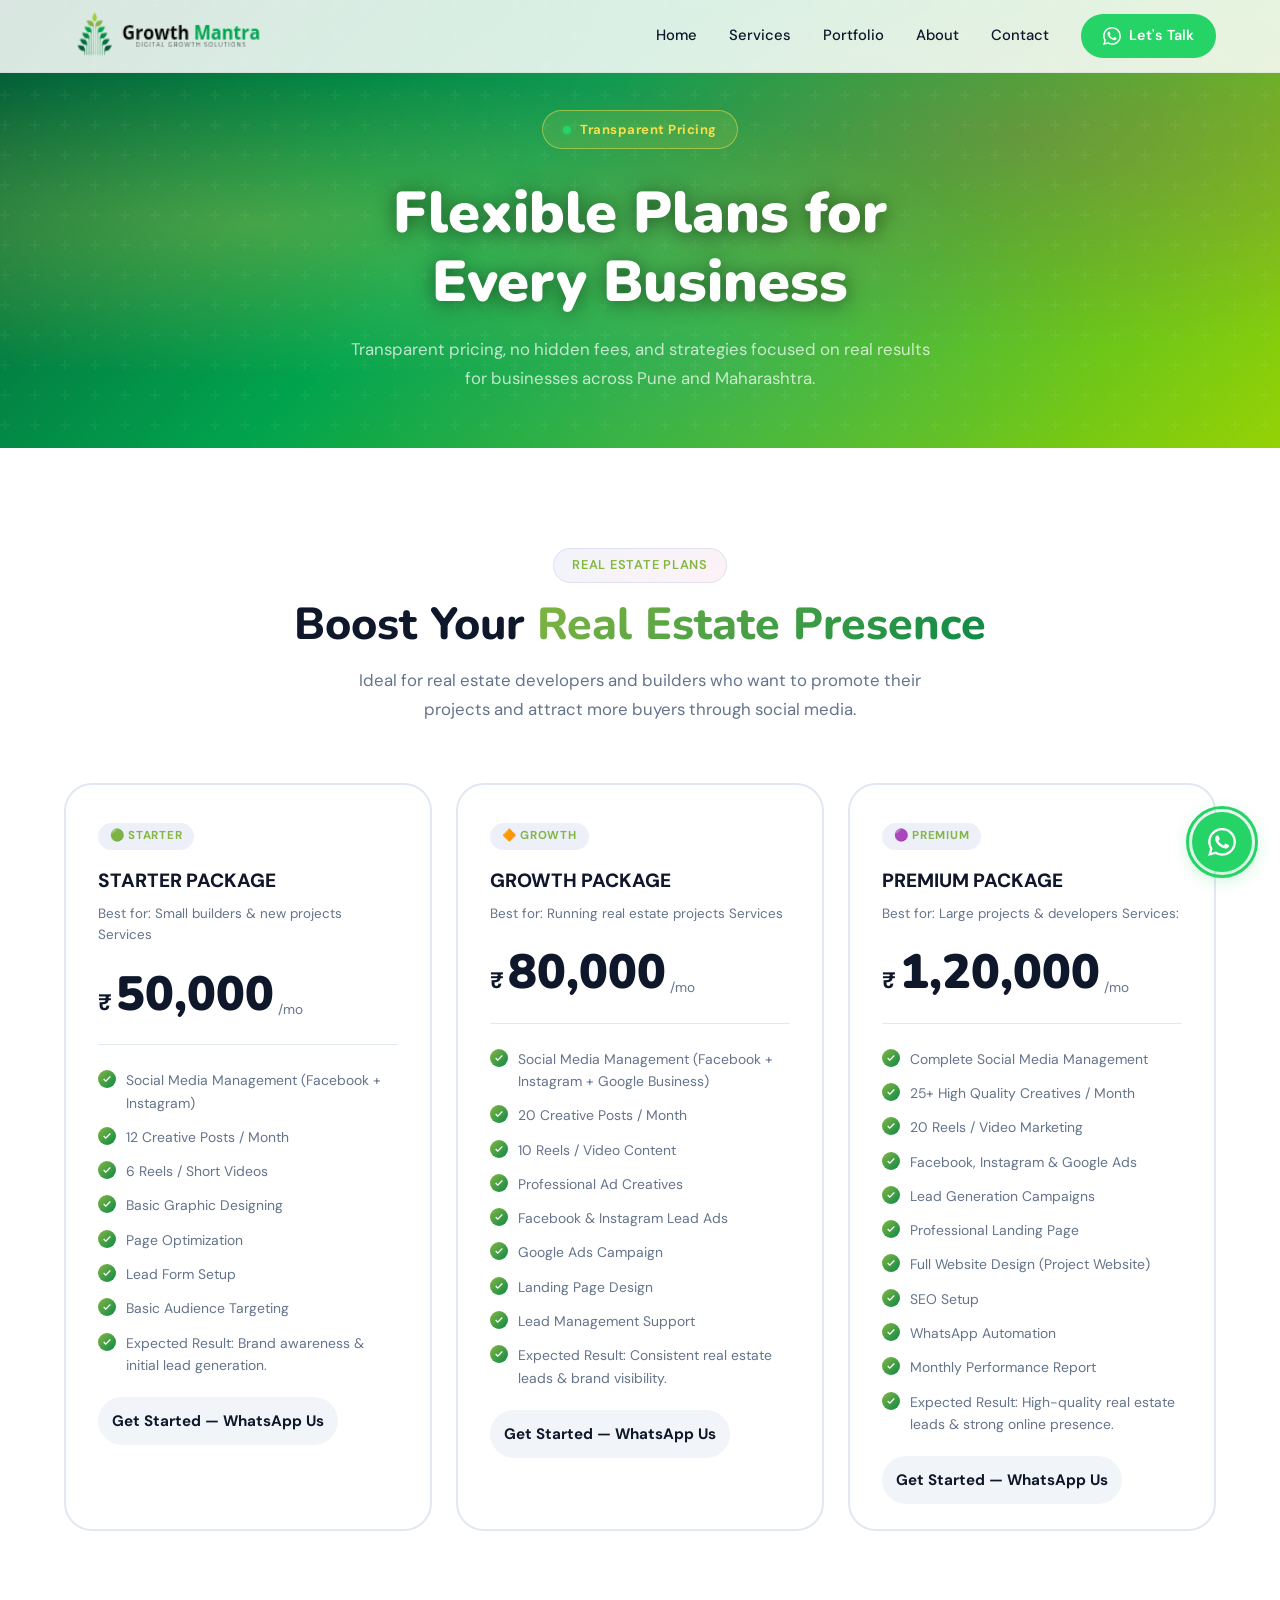
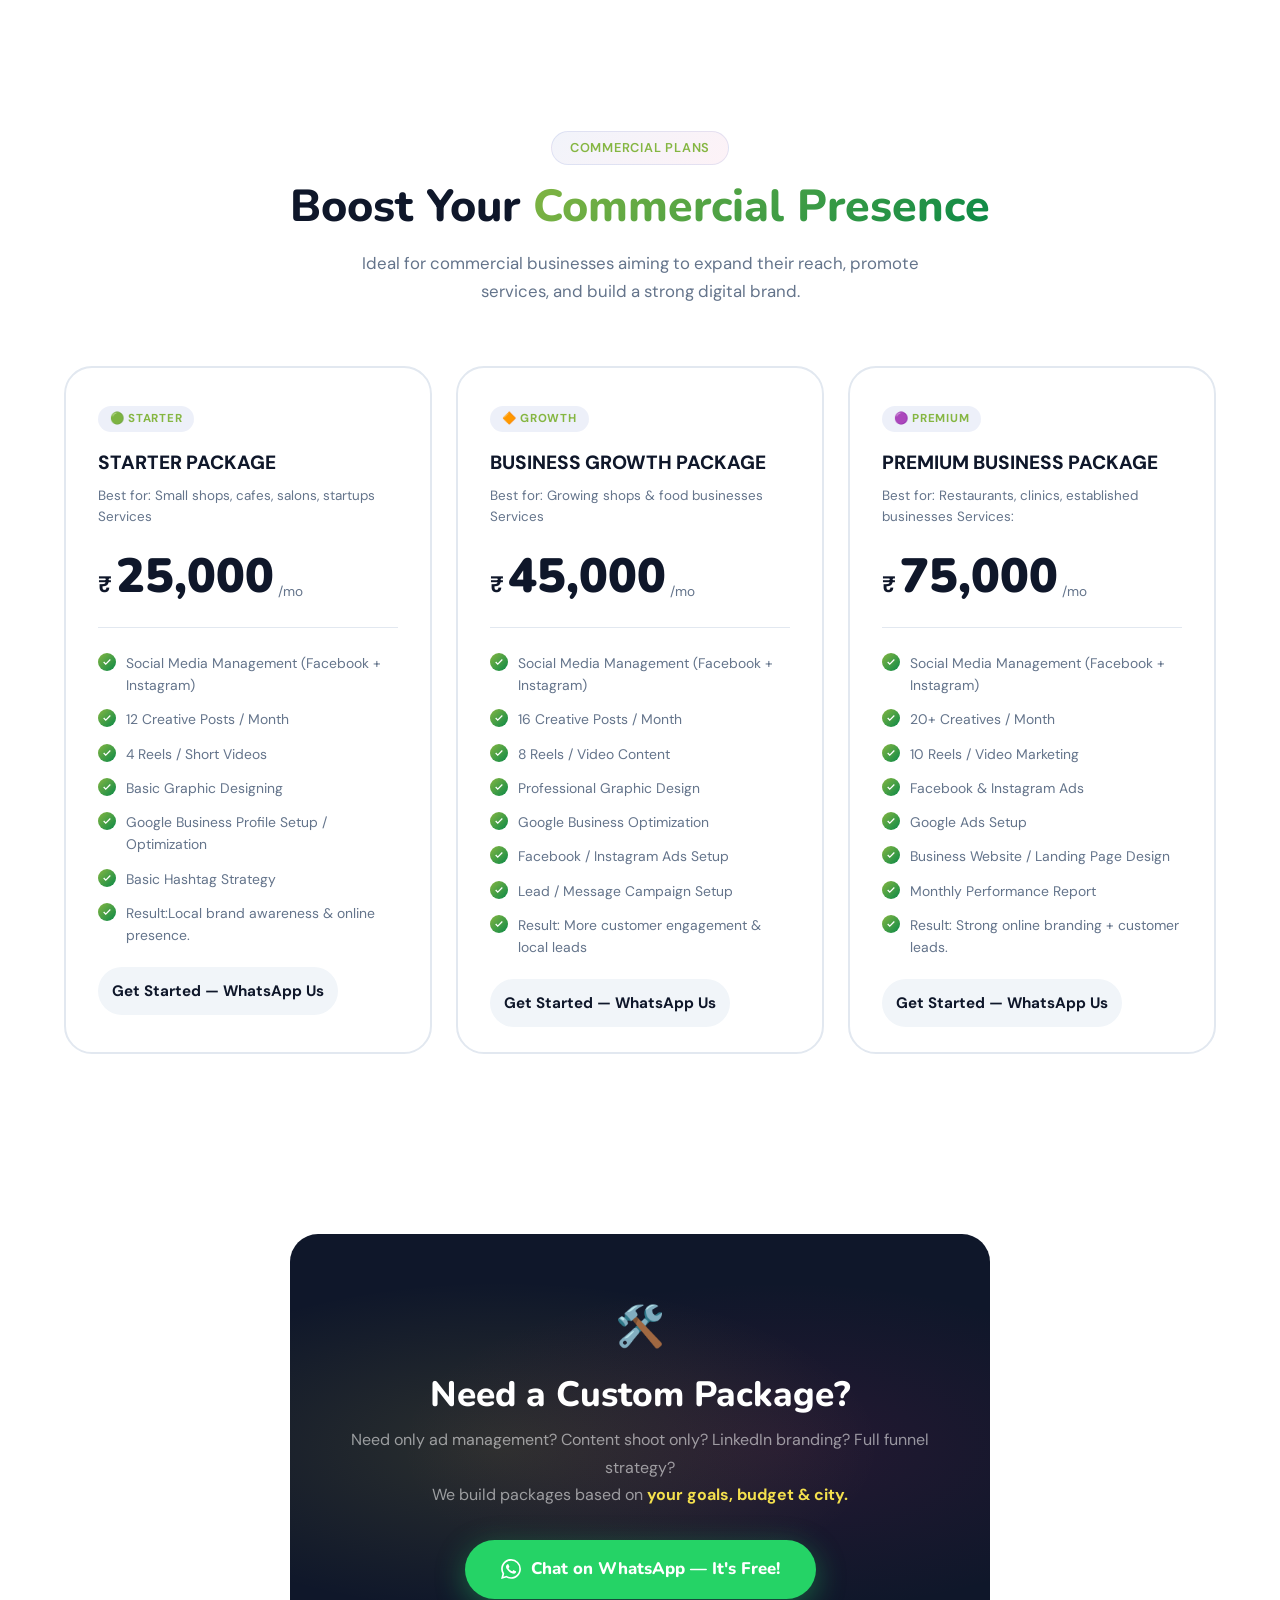
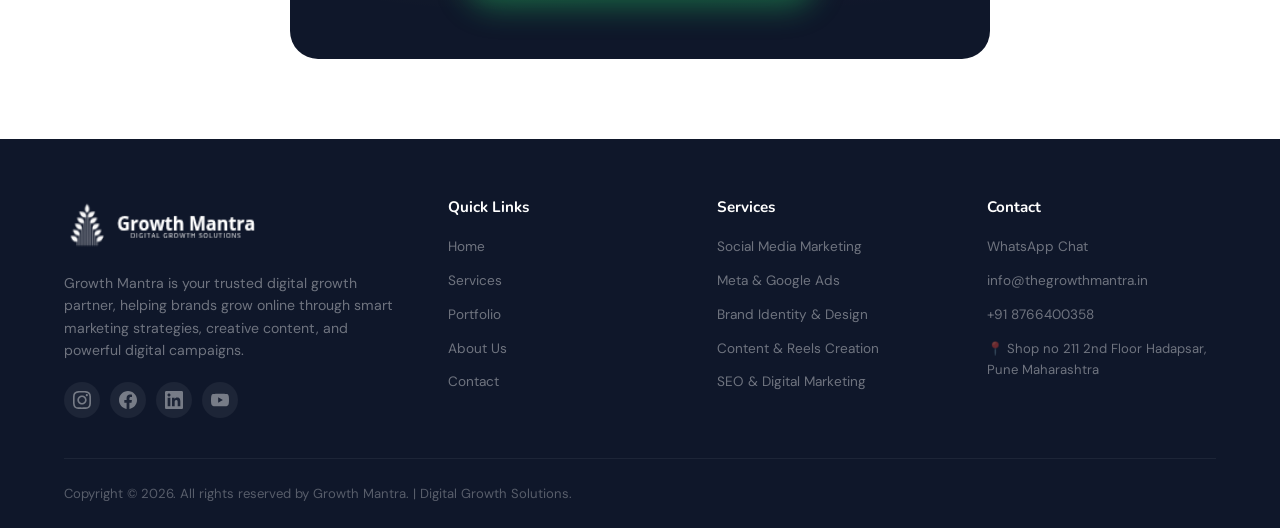
<file: pricing.html>
<!DOCTYPE html>
<html lang="en">

<meta http-equiv="content-type" content="text/html;charset=utf-8" />  

<head>
    <meta charSet="utf-8" />
    <meta name="viewport" content="width=device-width, initial-scale=1" />
    <link rel="stylesheet" href="_next/static/chunks/3573d758e8f84421.css" data-precedence="next" />
    <link rel="preload" as="script" fetchPriority="low" href="_next/static/chunks/33c6e7ef9aa43899.js" />
    <script src="_next/static/chunks/5e28870a57b592a6.js" async=""></script>
    <script src="_next/static/chunks/34e4140d4762f7c3.js" async=""></script>
    <script src="_next/static/chunks/f2f58a7e93290fbb.js" async=""></script>
    <script src="_next/static/chunks/turbopack-3ac4d6c5dd855362.js" async=""></script>
    <script src="_next/static/chunks/53f2427cf56555a4.js" async=""></script>
    <script src="_next/static/chunks/ff1a16fafef87110.js" async=""></script>
    <script src="_next/static/chunks/d2be314c3ece3fbe.js" async=""></script>
    <script src="_next/static/chunks/7bf47cb42c3e9f3f.js" async=""></script>
    <link rel="preload"
        href="https://fonts.googleapis.com/css2?family=DM+Sans:ital,opsz,wght@0,9..40,300;0,9..40,400;0,9..40,500;0,9..40,600;0,9..40,700;1,9..40,400&amp;family=Nunito:wght@600;700;800;900&amp;display=swap"
        as="style" />
    <link rel="preconnect" href="https://fonts.googleapis.com/" />
    <link rel="preconnect" href="https://fonts.gstatic.com/" crossorigin="anonymous" />
    <meta name="geo.region" content="IN-MH" />
    <meta name="geo.placename" content="Pune, Maharashtra" />
    <title>Growth Mantra — Best Social Media Marketing Agency in Pune, Maharashtra</title>
    <meta name="description"
        content="Growth Mantra is the best social media marketing &amp; digital marketing agency in Pune, Maharashtra. We offer Meta Ads, Google Ads, Instagram marketing, content creation, branding &amp; more. Drive real results with Pune&#x27;s top digital marketing experts." />
    <meta name="keywords"
        content="social media marketing company Pune, digital marketing agency Pune, best digital marketing company Maharashtra, Meta ads Pune, Google ads Pune, Instagram marketing Pune, Facebook ads Pune, social media management Pune, digital marketing services Maharashtra, branding agency Pune, content creation Pune, SEO Pune" />
    <link rel="icon" href="favicon28a7.ico?favicon.0b3bf435.ico" sizes="256x256" type="image/x-icon" />
    <link
        href="https://fonts.googleapis.com/css2?family=DM+Sans:ital,opsz,wght@0,9..40,300;0,9..40,400;0,9..40,500;0,9..40,600;0,9..40,700;1,9..40,400&amp;family=Nunito:wght@600;700;800;900&amp;display=swap"
        rel="stylesheet" />
    <script src="_next/static/chunks/a6dad97d9634a72d.js" noModule=""></script>
</head>

<body>
    <div hidden=""><!--$--><!--/$--></div>
     <nav class="navbar " id="navbar">
       
                    <div class="nav-container"><a class="nav-logo" href="index.html">
              <div class="logo-icon">
    <img src="gmlogo.png" alt="Growth Mantra Logo" width="202" height="57">
</div>
            </a>
            <div class="nav-links " id="navLinks"><a class="nav-link" href="index.html">Home</a><a class="nav-link"
                    href="services.html">Services</a><a class="nav-link" href="portfolio.html">Portfolio</a><a class="nav-link" href="about.html">About</a><a
                    class="nav-link" href="contact.html">Contact</a><a
                    href="https://wa.me/918766400358?text=Hello%20Growth%20Mantra!%20I%20want%20to%20grow%20my%20business%20online.%20Please%20share%20details%20about%20your%20digital%20marketing%20and%20social%20media%20services."
                    class="nav-cta" target="_blank" rel="noopener noreferrer"><svg width="18" height="18"
                        viewBox="0 0 24 24" fill="currentColor">
                        <path
                            d="M17.472 14.382c-.297-.149-1.758-.867-2.03-.967-.273-.099-.471-.148-.67.15-.197.297-.767.966-.94 1.164-.173.199-.347.223-.644.075-.297-.15-1.255-.463-2.39-1.475-.883-.788-1.48-1.761-1.653-2.059-.173-.297-.018-.458.13-.606.134-.133.298-.347.446-.52.149-.174.198-.298.298-.497.099-.198.05-.371-.025-.52-.075-.149-.669-1.612-.916-2.207-.242-.579-.487-.5-.669-.51-.173-.008-.371-.01-.57-.01-.198 0-.52.074-.792.372-.272.297-1.04 1.016-1.04 2.479 0 1.462 1.065 2.875 1.213 3.074.149.198 2.096 3.2 5.077 4.487.709.306 1.262.489 1.694.625.712.227 1.36.195 1.871.118.571-.085 1.758-.719 2.006-1.413.248-.694.248-1.289.173-1.413-.074-.124-.272-.198-.57-.347m-5.421 7.403h-.004a9.87 9.87 0 01-5.031-1.378l-.361-.214-3.741.982.998-3.648-.235-.374a9.86 9.86 0 01-1.51-5.26c.001-5.45 4.436-9.884 9.888-9.884 2.64 0 5.122 1.03 6.988 2.898a9.825 9.825 0 012.893 6.994c-.003 5.45-4.437 9.884-9.885 9.884m8.413-18.297A11.815 11.815 0 0012.05 0C5.495 0 .16 5.335.157 11.892c0 2.096.547 4.142 1.588 5.945L.057 24l6.305-1.654a11.882 11.882 0 005.683 1.448h.005c6.554 0 11.89-5.335 11.893-11.893a11.821 11.821 0 00-3.48-8.413z">
                        </path>
                    </svg>Let&#x27;s Talk</a></div><button class="nav-toggle " id="navToggle"
                aria-label="Toggle navigation"><span></span><span></span><span></span></button>
        </div>
    </nav>
    <main>
        <section class="services-hero">
            <div class="services-hero-content">
                <div class="container">
                    <div class="page-hero-badge"><span class="hero-dot"></span>Transparent Pricing</div>
                    <h1 style="margin-top:12px;line-height:1.2"><span
                            style="color:white;-webkit-text-fill-color:white;display:block">Flexible Plans for</span><span
                            class="gradient-text-ig">Every Business</span></h1>
                    <p style="color:rgba(255,255,255,0.7);margin-top:12px">Transparent pricing, no hidden fees, and strategies focused on real results for businesses across Pune and Maharashtra.</p>
                </div>
            </div>
        </section>
        <section class="pricing-section">
            <div class="container">
                <div class="section-header"><span class="section-tag">Real Estate Plans</span>
                    <h2 class="section-title">Boost Your<span class="gradient-text"> Real Estate Presence</span></h2>
                    <p class="section-subtitle">Ideal for real estate developers and builders who want to promote their projects and attract more buyers through social media.
                       </p>
                </div>
                <div class="pricing-grid">
                     <div class="pricing-card">
                        <div class="pricing-badge">🟢<!-- --> <!-- -->STARTER</div>
                        <div class="pricing-plan">STARTER PACKAGE</div>
                        <div class="pricing-tagline">Best for: Small builders & new projects
Services</div>
                        <div class="pricing-amount"><span class="pricing-currency">₹</span><span
                                class="pricing-number">50,000</span><span class="pricing-period">/mo</span></div>
                        <div class="pricing-divider"></div>
                        <ul class="pricing-features">
                            <li class="pricing-feature"><span class="pricing-feature-check"><svg width="10" height="10"
                                        viewBox="0 0 24 24" fill="none" stroke="white" stroke-width="3">
                                        <polyline points="20 6 9 17 4 12"></polyline>
                                    </svg></span>Social Media Management (Facebook + Instagram)</li>
                            <li class="pricing-feature"><span class="pricing-feature-check"><svg width="10" height="10"
                                        viewBox="0 0 24 24" fill="none" stroke="white" stroke-width="3">
                                        <polyline points="20 6 9 17 4 12"></polyline>
                                    </svg></span>12 Creative Posts / Month</li>
                            <li class="pricing-feature"><span class="pricing-feature-check"><svg width="10" height="10"
                                        viewBox="0 0 24 24" fill="none" stroke="white" stroke-width="3">
                                        <polyline points="20 6 9 17 4 12"></polyline>
                                    </svg></span>6 Reels / Short Videos</li>
                            <li class="pricing-feature"><span class="pricing-feature-check"><svg width="10" height="10"
                                        viewBox="0 0 24 24" fill="none" stroke="white" stroke-width="3">
                                        <polyline points="20 6 9 17 4 12"></polyline>
                                    </svg></span>Basic Graphic Designing</li>
                            <li class="pricing-feature"><span class="pricing-feature-check"><svg width="10" height="10"
                                        viewBox="0 0 24 24" fill="none" stroke="white" stroke-width="3">
                                        <polyline points="20 6 9 17 4 12"></polyline>
                                    </svg></span>Page Optimization</li>

                                    <li class="pricing-feature"><span class="pricing-feature-check"><svg width="10" height="10"
                                        viewBox="0 0 24 24" fill="none" stroke="white" stroke-width="3">
                                        <polyline points="20 6 9 17 4 12"></polyline>
                                    </svg></span>Lead Form Setup</li>

                                            <li class="pricing-feature"><span class="pricing-feature-check"><svg width="10" height="10"
                                        viewBox="0 0 24 24" fill="none" stroke="white" stroke-width="3">
                                        <polyline points="20 6 9 17 4 12"></polyline>
                                    </svg></span>Basic Audience Targeting</li>

                                            <li class="pricing-feature"><span class="pricing-feature-check"><svg width="10" height="10"
                                        viewBox="0 0 24 24" fill="none" stroke="white" stroke-width="3">
                                        <polyline points="20 6 9 17 4 12"></polyline>
                                    </svg></span>Expected Result: Brand awareness & initial lead generation.</li>

                                           
                        </ul>
              <a href="https://wa.me/918766400358?text=Hi%20Growth Mantra!%20I%27d%20like%20to%20know%20more%20about%20your%20services." 
   target="_blank" 
   class="pricing-cta">
   Get Started — WhatsApp Us
</a>
                    </div>
                     <div class="pricing-card">
                        <div class="pricing-badge">🔶<!-- --> <!-- -->GROWTH</div>
                        <div class="pricing-plan">GROWTH PACKAGE</div>
                        <div class="pricing-tagline">Best for: Running real estate projects
Services</div>
                        <div class="pricing-amount"><span class="pricing-currency">₹</span><span
                                class="pricing-number">80,000</span><span class="pricing-period">/mo</span></div>
                        <div class="pricing-divider"></div>
                        <ul class="pricing-features">
                            <li class="pricing-feature"><span class="pricing-feature-check"><svg width="10" height="10"
                                        viewBox="0 0 24 24" fill="none" stroke="white" stroke-width="3">
                                        <polyline points="20 6 9 17 4 12"></polyline>
                                    </svg></span>Social Media Management (Facebook + Instagram + Google Business)</li>
                            <li class="pricing-feature"><span class="pricing-feature-check"><svg width="10" height="10"
                                        viewBox="0 0 24 24" fill="none" stroke="white" stroke-width="3">
                                        <polyline points="20 6 9 17 4 12"></polyline>
                                    </svg></span>20 Creative Posts / Month</li>
                            <li class="pricing-feature"><span class="pricing-feature-check"><svg width="10" height="10"
                                        viewBox="0 0 24 24" fill="none" stroke="white" stroke-width="3">
                                        <polyline points="20 6 9 17 4 12"></polyline>
                                    </svg></span>10 Reels / Video Content</li>
                            <li class="pricing-feature"><span class="pricing-feature-check"><svg width="10" height="10"
                                        viewBox="0 0 24 24" fill="none" stroke="white" stroke-width="3">
                                        <polyline points="20 6 9 17 4 12"></polyline>
                                    </svg></span>Professional Ad Creatives</li>
                            <li class="pricing-feature"><span class="pricing-feature-check"><svg width="10" height="10"
                                        viewBox="0 0 24 24" fill="none" stroke="white" stroke-width="3">
                                        <polyline points="20 6 9 17 4 12"></polyline>
                                    </svg></span>Facebook & Instagram Lead Ads</li>

                             <li class="pricing-feature"><span class="pricing-feature-check"><svg width="10" height="10"
                                        viewBox="0 0 24 24" fill="none" stroke="white" stroke-width="3">
                                        <polyline points="20 6 9 17 4 12"></polyline>
                                    </svg></span>Google Ads Campaign</li>
                             <li class="pricing-feature"><span class="pricing-feature-check"><svg width="10" height="10"
                                        viewBox="0 0 24 24" fill="none" stroke="white" stroke-width="3">
                                        <polyline points="20 6 9 17 4 12"></polyline>
                                    </svg></span>Landing Page Design</li>


                             <li class="pricing-feature"><span class="pricing-feature-check"><svg width="10" height="10"
                                        viewBox="0 0 24 24" fill="none" stroke="white" stroke-width="3">
                                        <polyline points="20 6 9 17 4 12"></polyline>
                                    </svg></span>Lead Management Support</li>

                             <li class="pricing-feature"><span class="pricing-feature-check"><svg width="10" height="10"
                                        viewBox="0 0 24 24" fill="none" stroke="white" stroke-width="3">
                                        <polyline points="20 6 9 17 4 12"></polyline>
                                    </svg></span>Expected Result: Consistent real estate leads & brand visibility.</li>
                        </ul>
                       <a href="https://wa.me/918766400358?text=Hi%20Growth Mantra!%20I%27d%20like%20to%20know%20more%20about%20your%20services." 
   target="_blank" 
   class="pricing-cta">
   Get Started — WhatsApp Us
</a>
                    </div>
                    <div class="pricing-card">
                        <div class="pricing-badge">🟣<!-- --> <!-- -->PREMIUM</div>
                        <div class="pricing-plan">PREMIUM PACKAGE</div>
                        <div class="pricing-tagline">Best for: Large projects & developers
Services:</div>
                        <div class="pricing-amount"><span class="pricing-currency">₹</span><span
                                class="pricing-number">1,20,000</span><span class="pricing-period">/mo</span></div>
                        <div class="pricing-divider"></div>
                        <ul class="pricing-features">
                            <li class="pricing-feature"><span class="pricing-feature-check"><svg width="10" height="10"
                                        viewBox="0 0 24 24" fill="none" stroke="white" stroke-width="3">
                                        <polyline points="20 6 9 17 4 12"></polyline>
                                    </svg></span>Complete Social Media Management</li>
                            <li class="pricing-feature"><span class="pricing-feature-check"><svg width="10" height="10"
                                        viewBox="0 0 24 24" fill="none" stroke="white" stroke-width="3">
                                        <polyline points="20 6 9 17 4 12"></polyline>
                                    </svg></span>25+ High Quality Creatives / Month</li>
                            <li class="pricing-feature"><span class="pricing-feature-check"><svg width="10" height="10"
                                        viewBox="0 0 24 24" fill="none" stroke="white" stroke-width="3">
                                        <polyline points="20 6 9 17 4 12"></polyline>
                                    </svg></span>20 Reels / Video Marketing</li>
                            <li class="pricing-feature"><span class="pricing-feature-check"><svg width="10" height="10"
                                        viewBox="0 0 24 24" fill="none" stroke="white" stroke-width="3">
                                        <polyline points="20 6 9 17 4 12"></polyline>
                                    </svg></span>Facebook, Instagram & Google Ads</li>
                            <li class="pricing-feature"><span class="pricing-feature-check"><svg width="10" height="10"
                                        viewBox="0 0 24 24" fill="none" stroke="white" stroke-width="3">
                                        <polyline points="20 6 9 17 4 12"></polyline>
                                    </svg></span>Lead Generation Campaigns</li>
                            <li class="pricing-feature"><span class="pricing-feature-check"><svg width="10" height="10"
                                        viewBox="0 0 24 24" fill="none" stroke="white" stroke-width="3">
                                        <polyline points="20 6 9 17 4 12"></polyline>
                                    </svg></span>Professional Landing Page</li>
                            <li class="pricing-feature"><span class="pricing-feature-check"><svg width="10" height="10"
                                        viewBox="0 0 24 24" fill="none" stroke="white" stroke-width="3">
                                        <polyline points="20 6 9 17 4 12"></polyline>
                                    </svg></span>Full Website Design (Project Website)</li>

                                      <li class="pricing-feature"><span class="pricing-feature-check"><svg width="10" height="10"
                                        viewBox="0 0 24 24" fill="none" stroke="white" stroke-width="3">
                                        <polyline points="20 6 9 17 4 12"></polyline>
                                    </svg></span>SEO Setup</li>

                                      <li class="pricing-feature"><span class="pricing-feature-check"><svg width="10" height="10"
                                        viewBox="0 0 24 24" fill="none" stroke="white" stroke-width="3">
                                        <polyline points="20 6 9 17 4 12"></polyline>
                                    </svg></span>WhatsApp Automation</li>

                                      <li class="pricing-feature"><span class="pricing-feature-check"><svg width="10" height="10"
                                        viewBox="0 0 24 24" fill="none" stroke="white" stroke-width="3">
                                        <polyline points="20 6 9 17 4 12"></polyline>
                                    </svg></span>Monthly Performance Report</li>

                                      <li class="pricing-feature"><span class="pricing-feature-check"><svg width="10" height="10"
                                        viewBox="0 0 24 24" fill="none" stroke="white" stroke-width="3">
                                        <polyline points="20 6 9 17 4 12"></polyline>
                                    </svg></span>Expected Result: High-quality real estate leads & strong online presence.</li>
                        </ul>
              <a href="https://wa.me/918766400358?text=Hi%20Growth Mantra!%20I%27d%20like%20to%20know%20more%20about%20your%20services." 
   target="_blank" 
   class="pricing-cta">
   Get Started — WhatsApp Us
</a>
                    </div>
                </div>
            </div>
        </section>

        <section class="pricing-section">
            <div class="container">
                <div class="section-header"><span class="section-tag">Commercial Plans</span>
                    <h2 class="section-title">Boost Your<span class="gradient-text"> Commercial Presence</span></h2>
                    <p class="section-subtitle">Ideal for commercial businesses aiming to expand their reach, promote services, and build a strong digital brand.
                       </p>
                </div>
                <div class="pricing-grid">
                     <div class="pricing-card">
                        <div class="pricing-badge">🟢<!-- --> <!-- -->STARTER</div>
                        <div class="pricing-plan">STARTER PACKAGE</div>
                        <div class="pricing-tagline">Best for: Small shops, cafes, salons, startups
Services</div>
                        <div class="pricing-amount"><span class="pricing-currency">₹</span><span
                                class="pricing-number">25,000</span><span class="pricing-period">/mo</span></div>
                        <div class="pricing-divider"></div>
                        <ul class="pricing-features">
                            <li class="pricing-feature"><span class="pricing-feature-check"><svg width="10" height="10"
                                        viewBox="0 0 24 24" fill="none" stroke="white" stroke-width="3">
                                        <polyline points="20 6 9 17 4 12"></polyline>
                                    </svg></span>Social Media Management (Facebook + Instagram)</li>
                            <li class="pricing-feature"><span class="pricing-feature-check"><svg width="10" height="10"
                                        viewBox="0 0 24 24" fill="none" stroke="white" stroke-width="3">
                                        <polyline points="20 6 9 17 4 12"></polyline>
                                    </svg></span>12 Creative Posts / Month</li>
                            <li class="pricing-feature"><span class="pricing-feature-check"><svg width="10" height="10"
                                        viewBox="0 0 24 24" fill="none" stroke="white" stroke-width="3">
                                        <polyline points="20 6 9 17 4 12"></polyline>
                                    </svg></span>4 Reels / Short Videos</li>
                            <li class="pricing-feature"><span class="pricing-feature-check"><svg width="10" height="10"
                                        viewBox="0 0 24 24" fill="none" stroke="white" stroke-width="3">
                                        <polyline points="20 6 9 17 4 12"></polyline>
                                    </svg></span>Basic Graphic Designing</li>
                            <li class="pricing-feature"><span class="pricing-feature-check"><svg width="10" height="10"
                                        viewBox="0 0 24 24" fill="none" stroke="white" stroke-width="3">
                                        <polyline points="20 6 9 17 4 12"></polyline>
                                    </svg></span>Google Business Profile Setup / Optimization</li>

                                    <li class="pricing-feature"><span class="pricing-feature-check"><svg width="10" height="10"
                                        viewBox="0 0 24 24" fill="none" stroke="white" stroke-width="3">
                                        <polyline points="20 6 9 17 4 12"></polyline>
                                    </svg></span>Basic Hashtag Strategy</li>

                                            <li class="pricing-feature"><span class="pricing-feature-check"><svg width="10" height="10"
                                        viewBox="0 0 24 24" fill="none" stroke="white" stroke-width="3">
                                        <polyline points="20 6 9 17 4 12"></polyline>
                                    </svg></span>Result:Local brand awareness & online presence.
</li>


                                           
                        </ul>
              <a href="https://wa.me/918766400358?text=Hi%20Growth Mantra!%20I%27d%20like%20to%20know%20more%20about%20your%20services." 
   target="_blank" 
   class="pricing-cta">
   Get Started — WhatsApp Us
</a>
                    </div>
                     <div class="pricing-card">
                        <div class="pricing-badge">🔶<!-- --> <!-- -->GROWTH</div>
                        <div class="pricing-plan">BUSINESS GROWTH PACKAGE</div>
                        <div class="pricing-tagline">Best for: Growing shops & food businesses

Services</div>
                        <div class="pricing-amount"><span class="pricing-currency">₹</span><span
                                class="pricing-number">45,000</span><span class="pricing-period">/mo</span></div>
                        <div class="pricing-divider"></div>
                        <ul class="pricing-features">
                            <li class="pricing-feature"><span class="pricing-feature-check"><svg width="10" height="10"
                                        viewBox="0 0 24 24" fill="none" stroke="white" stroke-width="3">
                                        <polyline points="20 6 9 17 4 12"></polyline>
                                    </svg></span>Social Media Management (Facebook + Instagram)</li>
                            <li class="pricing-feature"><span class="pricing-feature-check"><svg width="10" height="10"
                                        viewBox="0 0 24 24" fill="none" stroke="white" stroke-width="3">
                                        <polyline points="20 6 9 17 4 12"></polyline>
                                    </svg></span>16 Creative Posts / Month</li>
                            <li class="pricing-feature"><span class="pricing-feature-check"><svg width="10" height="10"
                                        viewBox="0 0 24 24" fill="none" stroke="white" stroke-width="3">
                                        <polyline points="20 6 9 17 4 12"></polyline>
                                    </svg></span>8 Reels / Video Content</li>
                            <li class="pricing-feature"><span class="pricing-feature-check"><svg width="10" height="10"
                                        viewBox="0 0 24 24" fill="none" stroke="white" stroke-width="3">
                                        <polyline points="20 6 9 17 4 12"></polyline>
                                    </svg></span>Professional Graphic Design</li>
                            <li class="pricing-feature"><span class="pricing-feature-check"><svg width="10" height="10"
                                        viewBox="0 0 24 24" fill="none" stroke="white" stroke-width="3">
                                        <polyline points="20 6 9 17 4 12"></polyline>
                                    </svg></span>Google Business Optimization</li>

                             <li class="pricing-feature"><span class="pricing-feature-check"><svg width="10" height="10"
                                        viewBox="0 0 24 24" fill="none" stroke="white" stroke-width="3">
                                        <polyline points="20 6 9 17 4 12"></polyline>
                                    </svg></span>Facebook / Instagram Ads Setup</li>
                             <li class="pricing-feature"><span class="pricing-feature-check"><svg width="10" height="10"
                                        viewBox="0 0 24 24" fill="none" stroke="white" stroke-width="3">
                                        <polyline points="20 6 9 17 4 12"></polyline>
                                    </svg></span>Lead / Message Campaign Setup</li>


                             <li class="pricing-feature"><span class="pricing-feature-check"><svg width="10" height="10"
                                        viewBox="0 0 24 24" fill="none" stroke="white" stroke-width="3">
                                        <polyline points="20 6 9 17 4 12"></polyline>
                                    </svg></span>Result: More customer engagement & local leads</li>

                          
                        </ul>
                       <a href="https://wa.me/918766400358?text=Hi%20Growth Mantra!%20I%27d%20like%20to%20know%20more%20about%20your%20services." 
   target="_blank" 
   class="pricing-cta">
   Get Started — WhatsApp Us
</a>
                    </div>
                    <div class="pricing-card">
                        <div class="pricing-badge">🟣<!-- --> <!-- -->PREMIUM</div>
                        <div class="pricing-plan">PREMIUM BUSINESS PACKAGE</div>
                        <div class="pricing-tagline">Best for: Restaurants, clinics, established businesses

Services:</div>
                        <div class="pricing-amount"><span class="pricing-currency">₹</span><span
                                class="pricing-number">75,000</span><span class="pricing-period">/mo</span></div>
                        <div class="pricing-divider"></div>
                        <ul class="pricing-features">
                            <li class="pricing-feature"><span class="pricing-feature-check"><svg width="10" height="10"
                                        viewBox="0 0 24 24" fill="none" stroke="white" stroke-width="3">
                                        <polyline points="20 6 9 17 4 12"></polyline>
                                    </svg></span>Social Media Management (Facebook + Instagram)</li>
                            <li class="pricing-feature"><span class="pricing-feature-check"><svg width="10" height="10"
                                        viewBox="0 0 24 24" fill="none" stroke="white" stroke-width="3">
                                        <polyline points="20 6 9 17 4 12"></polyline>
                                    </svg></span>20+ Creatives / Month</li>
                            <li class="pricing-feature"><span class="pricing-feature-check"><svg width="10" height="10"
                                        viewBox="0 0 24 24" fill="none" stroke="white" stroke-width="3">
                                        <polyline points="20 6 9 17 4 12"></polyline>
                                    </svg></span>10 Reels / Video Marketing</li>
                            <li class="pricing-feature"><span class="pricing-feature-check"><svg width="10" height="10"
                                        viewBox="0 0 24 24" fill="none" stroke="white" stroke-width="3">
                                        <polyline points="20 6 9 17 4 12"></polyline>
                                    </svg></span>Facebook & Instagram Ads</li>
                            <li class="pricing-feature"><span class="pricing-feature-check"><svg width="10" height="10"
                                        viewBox="0 0 24 24" fill="none" stroke="white" stroke-width="3">
                                        <polyline points="20 6 9 17 4 12"></polyline>
                                    </svg></span>Google Ads Setup</li>
                            <li class="pricing-feature"><span class="pricing-feature-check"><svg width="10" height="10"
                                        viewBox="0 0 24 24" fill="none" stroke="white" stroke-width="3">
                                        <polyline points="20 6 9 17 4 12"></polyline>
                                    </svg></span>Business Website / Landing Page Design</li>
                            <li class="pricing-feature"><span class="pricing-feature-check"><svg width="10" height="10"
                                        viewBox="0 0 24 24" fill="none" stroke="white" stroke-width="3">
                                        <polyline points="20 6 9 17 4 12"></polyline>
                                    </svg></span>Monthly Performance Report</li>

                                      <li class="pricing-feature"><span class="pricing-feature-check"><svg width="10" height="10"
                                        viewBox="0 0 24 24" fill="none" stroke="white" stroke-width="3">
                                        <polyline points="20 6 9 17 4 12"></polyline>
                                    </svg></span>Result: Strong online branding + customer leads.</li>

            
                        </ul>
              <a href="https://wa.me/918766400358?text=Hi%20Growth Mantra!%20I%27d%20like%20to%20know%20more%20about%20your%20services." 
   target="_blank" 
   class="pricing-cta">
   Get Started — WhatsApp Us
</a>
                    </div>
                </div>
            </div>
        </section>
      
        <section style="padding:80px 0;background:white">
            <div class="container">
                <div
                    style="max-width:700px;margin:0 auto;text-align:center;padding:60px 48px;background:var(--dark);border-radius:var(--radius-xl);position:relative;overflow:hidden">
                    <div
                        style="position:absolute;inset:0;background:radial-gradient(ellipse at 30% 50%, rgba(244,224,77,0.12), transparent 55%), radial-gradient(ellipse at 70% 50%, rgba(219,39,119,0.1), transparent 55%);pointer-events:none">
                    </div>
                    <div style="position:relative;z-index:2"><span style="font-size:2.5rem">🛠️</span>
                        <h2 style="color:white;font-size:clamp(1.6rem,3vw,2.2rem);margin:16px 0 12px">Need a Custom
                            Package?</h2>
                        <p style="color:rgba(255,255,255,0.55);margin-bottom:32px;line-height:1.7">Need only ad
                            management? Content shoot only? LinkedIn branding? Full funnel strategy?<br />We build
                            packages based on <strong style="color:var(--lemon)">your goals, budget &amp; city.</strong>
                        </p><a
                            href="https://wa.me/918766400358?text=Hi%20Growth Mantra!%20I'm%20interested%20in%20your%20pricing%20packages.%20I%20need%20a%20custom%20package."
                            target="_blank" rel="noopener noreferrer" class="btn-whatsapp-cta"><svg width="20"
                                height="20" viewBox="0 0 24 24" fill="currentColor">
                                <path
                                    d="M17.472 14.382c-.297-.149-1.758-.867-2.03-.967-.273-.099-.471-.148-.67.15-.197.297-.767.966-.94 1.164-.173.199-.347.223-.644.075-.297-.15-1.255-.463-2.39-1.475-.883-.788-1.48-1.761-1.653-2.059-.173-.297-.018-.458.13-.606.134-.133.298-.347.446-.52.149-.174.198-.298.298-.497.099-.198.05-.371-.025-.52-.075-.149-.669-1.612-.916-2.207-.242-.579-.487-.5-.669-.51-.173-.008-.371-.01-.57-.01-.198 0-.52.074-.792.372-.272.297-1.04 1.016-1.04 2.479 0 1.462 1.065 2.875 1.213 3.074.149.198 2.096 3.2 5.077 4.487.709.306 1.262.489 1.694.625.712.227 1.36.195 1.871.118.571-.085 1.758-.719 2.006-1.413.248-.694.248-1.289.173-1.413-.074-.124-.272-.198-.57-.347m-5.421 7.403h-.004a9.87 9.87 0 01-5.031-1.378l-.361-.214-3.741.982.998-3.648-.235-.374a9.86 9.86 0 01-1.51-5.26c.001-5.45 4.436-9.884 9.888-9.884 2.64 0 5.122 1.03 6.988 2.898a9.825 9.825 0 012.893 6.994c-.003 5.45-4.437 9.884-9.885 9.884m8.413-18.297A11.815 11.815 0 0012.05 0C5.495 0 .16 5.335.157 11.892c0 2.096.547 4.142 1.588 5.945L.057 24l6.305-1.654a11.882 11.882 0 005.683 1.448h.005c6.554 0 11.89-5.335 11.893-11.893a11.821 11.821 0 00-3.48-8.413z">
                                </path>
                            </svg>Chat on WhatsApp — It&#x27;s Free!</a>
                    </div>
                </div>
            </div>
        </section>
    </main><!--$--><!--/$-->
     <footer class="footer">
        <div class="container">
            <div class="footer-grid">
                <div class="footer-brand"><a class="footer-logo" href="index.html">
                            
                            <img src="gmlogof.png" alt="Growth Mantra Logo" width="202" height="57">
                       </a>
                    <p class="footer-desc">Growth Mantra is your trusted digital growth partner, helping brands grow online through smart marketing strategies, creative content, and powerful digital campaigns.</p>
                    <div class="footer-social"><a href="#" aria-label="Instagram"><svg width="18" height="18"
                                viewBox="0 0 24 24" fill="currentColor">
                                <path
                                    d="M12 2.163c3.204 0 3.584.012 4.85.07 3.252.148 4.771 1.691 4.919 4.919.058 1.265.069 1.645.069 4.849 0 3.205-.012 3.584-.069 4.849-.149 3.225-1.664 4.771-4.919 4.919-1.266.058-1.644.07-4.85.07-3.204 0-3.584-.012-4.849-.07-3.26-.149-4.771-1.699-4.919-4.92-.058-1.265-.07-1.644-.07-4.849 0-3.204.013-3.583.07-4.849.149-3.227 1.664-4.771 4.919-4.919 1.266-.057 1.645-.069 4.849-.069zm0-2.163c-3.259 0-3.667.014-4.947.072-4.358.2-6.78 2.618-6.98 6.98-.059 1.281-.073 1.689-.073 4.948 0 3.259.014 3.668.072 4.948.2 4.358 2.618 6.78 6.98 6.98 1.281.058 1.689.072 4.948.072 3.259 0 3.668-.014 4.948-.072 4.354-.2 6.782-2.618 6.979-6.98.059-1.28.073-1.689.073-4.948 0-3.259-.014-3.667-.072-4.947-.196-4.354-2.617-6.78-6.979-6.98-1.281-.059-1.69-.073-4.949-.073zm0 5.838c-3.403 0-6.162 2.759-6.162 6.162s2.759 6.163 6.162 6.163 6.162-2.759 6.162-6.163c0-3.403-2.759-6.162-6.162-6.162zm0 10.162c-2.209 0-4-1.79-4-4 0-2.209 1.791-4 4-4s4 1.791 4 4c0 2.21-1.791 4-4 4zm6.406-11.845c-.796 0-1.441.645-1.441 1.44s.645 1.44 1.441 1.44c.795 0 1.439-.645 1.439-1.44s-.644-1.44-1.439-1.44z">
                                </path>
                            </svg></a><a href="#" aria-label="Facebook"><svg width="18" height="18" viewBox="0 0 24 24"
                                fill="currentColor">
                                <path
                                    d="M24 12.073c0-6.627-5.373-12-12-12s-12 5.373-12 12c0 5.99 4.388 10.954 10.125 11.854v-8.385H7.078v-3.47h3.047V9.43c0-3.007 1.792-4.669 4.533-4.669 1.312 0 2.686.235 2.686.235v2.953H15.83c-1.491 0-1.956.925-1.956 1.874v2.25h3.328l-.532 3.47h-2.796v8.385C19.612 23.027 24 18.062 24 12.073z">
                                </path>
                            </svg></a><a href="#" aria-label="LinkedIn"><svg width="18" height="18" viewBox="0 0 24 24"
                                fill="currentColor">
                                <path
                                    d="M20.447 20.452h-3.554v-5.569c0-1.328-.027-3.037-1.852-3.037-1.853 0-2.136 1.445-2.136 2.939v5.667H9.351V9h3.414v1.561h.046c.477-.9 1.637-1.85 3.37-1.85 3.601 0 4.267 2.37 4.267 5.455v6.286zM5.337 7.433c-1.144 0-2.063-.926-2.063-2.065 0-1.138.92-2.063 2.063-2.063 1.14 0 2.064.925 2.064 2.063 0 1.139-.925 2.065-2.064 2.065zm1.782 13.019H3.555V9h3.564v11.452zM22.225 0H1.771C.792 0 0 .774 0 1.729v20.542C0 23.227.792 24 1.771 24h20.451C23.2 24 24 23.227 24 22.271V1.729C24 .774 23.2 0 22.222 0h.003z">
                                </path>
                            </svg></a><a href="#" aria-label="YouTube"><svg width="18" height="18" viewBox="0 0 24 24"
                                fill="currentColor">
                                <path
                                    d="M23.498 6.186a3.016 3.016 0 0 0-2.122-2.136C19.505 3.545 12 3.545 12 3.545s-7.505 0-9.377.505A3.017 3.017 0 0 0 .502 6.186C0 8.07 0 12 0 12s0 3.93.502 5.814a3.016 3.016 0 0 0 2.122 2.136c1.871.505 9.376.505 9.376.505s7.505 0 9.377-.505a3.015 3.015 0 0 0 2.122-2.136C24 15.93 24 12 24 12s0-3.93-.502-5.814zM9.545 15.568V8.432L15.818 12l-6.273 3.568z">
                                </path>
                            </svg></a></div>
                </div>
                <div class="footer-links">
                    <h4>Quick Links</h4><a href="index.html">Home</a><a href="services.html">Services</a><a
                        href="portfolio.html">Portfolio</a><a href="about.html">About
                        Us</a><a href="contact.html">Contact</a>
                </div>
                <div class="footer-links">
                    <h4>Services</h4><a href="services.html">Social Media Marketing</a><a href="services.html">Meta
                        &amp; Google Ads</a><a href="services.html">Brand Identity &amp; Design</a><a
                        href="services.html">Content &amp; Reels Creation</a><a href="services.html">SEO &amp; Digital
                        Marketing</a>
                </div>
                <div class="footer-links">
                    <h4>Contact</h4><a href="https://wa.me/918766400358?text=Hello%20Growth%20Mantra!%20I%20want%20to%20grow%20my%20business%20online.%20Please%20share%20details%20about%20your%20digital%20marketing%20and%20social%20media%20services." target="_blank"
                        rel="noopener noreferrer">WhatsApp Chat</a><a
                        href="mailto:info@thegrowthmantra.in">info@thegrowthmantra.in</a><a href="tel:+918766400358">+91 8766400358
                        </a>
                <a href="#" style="color:rgba(255,255,255,0.4);font-size:0.82rem">📍 Shop no 211 2nd Floor Hadapsar, Pune
                        Maharashtra</a>
                </div>
            </div>
            <div class="footer-bottom">
                <p>Copyright © 2026. All rights reserved by Growth Mantra. |  Digital Growth Solutions.
                </p>
                
            </div>
        </div>
    </footer><a
        href="https://wa.me/918766400358?text=Hi%20Growth Mantra!%20I%27d%20like%20to%20know%20more%20about%20your%20services."
        class="whatsapp-float" target="_blank" rel="noopener noreferrer" aria-label="Chat on WhatsApp"><svg width="28"
            height="28" viewBox="0 0 24 24" fill="white">
            <path
                d="M17.472 14.382c-.297-.149-1.758-.867-2.03-.967-.273-.099-.471-.148-.67.15-.197.297-.767.966-.94 1.164-.173.199-.347.223-.644.075-.297-.15-1.255-.463-2.39-1.475-.883-.788-1.48-1.761-1.653-2.059-.173-.297-.018-.458.13-.606.134-.133.298-.347.446-.52.149-.174.198-.298.298-.497.099-.198.05-.371-.025-.52-.075-.149-.669-1.612-.916-2.207-.242-.579-.487-.5-.669-.51-.173-.008-.371-.01-.57-.01-.198 0-.52.074-.792.372-.272.297-1.04 1.016-1.04 2.479 0 1.462 1.065 2.875 1.213 3.074.149.198 2.096 3.2 5.077 4.487.709.306 1.262.489 1.694.625.712.227 1.36.195 1.871.118.571-.085 1.758-.719 2.006-1.413.248-.694.248-1.289.173-1.413-.074-.124-.272-.198-.57-.347m-5.421 7.403h-.004a9.87 9.87 0 01-5.031-1.378l-.361-.214-3.741.982.998-3.648-.235-.374a9.86 9.86 0 01-1.51-5.26c.001-5.45 4.436-9.884 9.888-9.884 2.64 0 5.122 1.03 6.988 2.898a9.825 9.825 0 012.893 6.994c-.003 5.45-4.437 9.884-9.885 9.884m8.413-18.297A11.815 11.815 0 0012.05 0C5.495 0 .16 5.335.157 11.892c0 2.096.547 4.142 1.588 5.945L.057 24l6.305-1.654a11.882 11.882 0 005.683 1.448h.005c6.554 0 11.89-5.335 11.893-11.893a11.821 11.821 0 00-3.48-8.413z">
            </path>
        </svg><span class="wa-pulse"></span></a>
    <script src="_next/static/chunks/33c6e7ef9aa43899.js" id="_R_" async=""></script>
    <script>(self.__next_f = self.__next_f || []).push([0])</script>
    <script>self.__next_f.push([1, "1:\"$Sreact.fragment\"\n2:I[62319,[\"/_next/static/chunks/53f2427cf56555a4.js\"],\"default\"]\n3:I[39756,[\"/_next/static/chunks/ff1a16fafef87110.js\",\"/_next/static/chunks/d2be314c3ece3fbe.js\"],\"default\"]\n4:I[37457,[\"/_next/static/chunks/ff1a16fafef87110.js\",\"/_next/static/chunks/d2be314c3ece3fbe.js\"],\"default\"]\n5:I[22016,[\"/_next/static/chunks/53f2427cf56555a4.js\"],\"\"]\n12:I[68027,[],\"default\"]\n:HL[\"/_next/static/chunks/3573d758e8f84421.css\",\"style\"]\n:HL[\"https://fonts.googleapis.com/css2?family=DM+Sans:ital,opsz,wght@0,9..40,300;0,9..40,400;0,9..40,500;0,9..40,600;0,9..40,700;1,9..40,400\u0026family=Nunito:wght@600;700;800;900\u0026display=swap\",\"style\"]\n6:T42e,M12 2.163c3.204 0 3.584.012 4.85.07 3.252.148 4.771 1.691 4.919 4.919.058 1.265.069 1.645.069 4.849 0 3.205-.012 3.584-.069 4.849-.149 3.225-1.664 4.771-4.919 4.919-1.266.058-1.644.07-4.85.07-3.204 0-3.584-.012-4.849-.07-3.26-.149-4.771-1.699-4.919-4.92-.058-1.265-.07-1.644-.07-4.849 0-3.204.013-3.583.07-4.849.149-3.227 1.664-4.771 4.919-4.919 1.266-.057 1.645-.069 4.849-.069zm0-2.163c-3.259 0-3.667.014-4.947.072-4.358.2-6.78 2.618-6.98 6.98-.059 1.281-.073 1.689-.073 4.948 0 3.259.014 3.668.072 4.948.2 4.358 2.618 6.78 6.98 6.98 1.281.058 1.689.072 4.948.072 3.259 0 3.668-.014 4.948-.072 4.354-.2 6.782-2.618 6.979-6.98.059-1.28.073-1.689.073-4.948 0-3.259-.014-3.667-.072-4.947-.196-4.354-2.617-6.78-6.979-6.98-1.281-.059-1.69-.073-4.949-.073zm0 5.838c-3.403 0-6.162 2.759-6.162 6.162s2.759 6.163 6.162 6.163 6.162-2.759 6.162-6.163c0-3.403-2.759-6.162-6.162-6.162zm0 10.162c-2.209 0-4-1.79-4-4 0-2.209 1.791-4 4-4s4 1.791 4 4c0 2.21-1.791 4-4 4zm6.406-11.845c-.796 0-1.441.645-1.441 1.44s.645 1.44 1.441 1.44c.795 0 1.439-.645 1.439-1.44s-.644-1.44-1.439-1.44z"])</script>
    <script>self.__next_f.push([1, "0:{\"P\":null,\"b\":\"mJqdn3Zz34YLRvmiJDtKd\",\"c\":[\"\",\"pricing\"],\"q\":\"\",\"i\":false,\"f\":[[[\"\",{\"children\":[\"pricing\",{\"children\":[\"__PAGE__\",{}]}]},\"$undefined\",\"$undefined\",true],[[\"$\",\"$1\",\"c\",{\"children\":[[[\"$\",\"link\",\"0\",{\"rel\":\"stylesheet\",\"href\":\"/_next/static/chunks/3573d758e8f84421.css\",\"precedence\":\"next\",\"crossOrigin\":\"$undefined\",\"nonce\":\"$undefined\"}],[\"$\",\"script\",\"script-0\",{\"src\":\"/_next/static/chunks/53f2427cf56555a4.js\",\"async\":true,\"nonce\":\"$undefined\"}]],[\"$\",\"html\",null,{\"lang\":\"en\",\"children\":[[\"$\",\"head\",null,{\"children\":[[\"$\",\"link\",null,{\"rel\":\"preconnect\",\"href\":\"https://fonts.googleapis.com\"}],[\"$\",\"link\",null,{\"rel\":\"preconnect\",\"href\":\"https://fonts.gstatic.com/\",\"crossOrigin\":\"anonymous\"}],[\"$\",\"link\",null,{\"href\":\"https://fonts.googleapis.com/css2?family=DM+Sans:ital,opsz,wght@0,9..40,300;0,9..40,400;0,9..40,500;0,9..40,600;0,9..40,700;1,9..40,400\u0026family=Nunito:wght@600;700;800;900\u0026display=swap\",\"rel\":\"stylesheet\"}],[\"$\",\"meta\",null,{\"name\":\"geo.region\",\"content\":\"IN-MH\"}],[\"$\",\"meta\",null,{\"name\":\"geo.placename\",\"content\":\"Pune, Maharashtra\"}]]}],[\"$\",\"body\",null,{\"children\":[[\"$\",\"$L2\",null,{}],[\"$\",\"$L3\",null,{\"parallelRouterKey\":\"children\",\"error\":\"$undefined\",\"errorStyles\":\"$undefined\",\"errorScripts\":\"$undefined\",\"template\":[\"$\",\"$L4\",null,{}],\"templateStyles\":\"$undefined\",\"templateScripts\":\"$undefined\",\"notFound\":[[[\"$\",\"title\",null,{\"children\":\"404: This page could not be found.\"}],[\"$\",\"div\",null,{\"style\":{\"fontFamily\":\"system-ui,\\\"Segoe UI\\\",Roboto,Helvetica,Arial,sans-serif,\\\"Apple Color Emoji\\\",\\\"Segoe UI Emoji\\\"\",\"height\":\"100vh\",\"textAlign\":\"center\",\"display\":\"flex\",\"flexDirection\":\"column\",\"alignItems\":\"center\",\"justifyContent\":\"center\"},\"children\":[\"$\",\"div\",null,{\"children\":[[\"$\",\"style\",null,{\"dangerouslySetInnerHTML\":{\"__html\":\"body{color:#000;background:#fff;margin:0}.next-error-h1{border-right:1px solid rgba(0,0,0,.3)}@media (prefers-color-scheme:dark){body{color:#fff;background:#000}.next-error-h1{border-right:1px solid rgba(255,255,255,.3)}}\"}}],[\"$\",\"h1\",null,{\"className\":\"next-error-h1\",\"style\":{\"display\":\"inline-block\",\"margin\":\"0 20px 0 0\",\"padding\":\"0 23px 0 0\",\"fontSize\":24,\"fontWeight\":500,\"verticalAlign\":\"top\",\"lineHeight\":\"49px\"},\"children\":404}],[\"$\",\"div\",null,{\"style\":{\"display\":\"inline-block\"},\"children\":[\"$\",\"h2\",null,{\"style\":{\"fontSize\":14,\"fontWeight\":400,\"lineHeight\":\"49px\",\"margin\":0},\"children\":\"This page could not be found.\"}]}]]}]}]],[]],\"forbidden\":\"$undefined\",\"unauthorized\":\"$undefined\"}],[\"$\",\"footer\",null,{\"className\":\"footer\",\"children\":[\"$\",\"div\",null,{\"className\":\"container\",\"children\":[[\"$\",\"div\",null,{\"className\":\"footer-grid\",\"children\":[[\"$\",\"div\",null,{\"className\":\"footer-brand\",\"children\":[[\"$\",\"$L5\",null,{\"href\":\"/\",\"className\":\"footer-logo\",\"children\":[[\"$\",\"svg\",null,{\"viewBox\":\"0 0 48 48\",\"width\":\"36\",\"height\":\"36\",\"fill\":\"none\",\"children\":[[\"$\",\"circle\",null,{\"cx\":\"24\",\"cy\":\"24\",\"r\":\"22\",\"stroke\":\"white\",\"strokeWidth\":\"2.5\",\"fill\":\"none\"}],[\"$\",\"ellipse\",null,{\"cx\":\"24\",\"cy\":\"24\",\"rx\":\"12\",\"ry\":\"22\",\"stroke\":\"white\",\"strokeWidth\":\"1.5\",\"fill\":\"none\"}],[\"$\",\"line\",null,{\"x1\":\"2\",\"y1\":\"24\",\"x2\":\"46\",\"y2\":\"24\",\"stroke\":\"white\",\"strokeWidth\":\"1.5\"}]]}],[\"$\",\"span\",null,{\"children\":\"Growth Mantra\"}]]}],[\"$\",\"p\",null,{\"className\":\"footer-desc\",\"children\":\"Pune's most creative social media marketing \u0026 digital marketing agency. We make brands unforgettable across every social platform in Maharashtra and beyond.\"}],[\"$\",\"div\",null,{\"className\":\"footer-social\",\"children\":[[\"$\",\"a\",null,{\"href\":\"#\",\"aria-label\":\"Instagram\",\"children\":[\"$\",\"svg\",null,{\"width\":\"18\",\"height\":\"18\",\"viewBox\":\"0 0 24 24\",\"fill\":\"currentColor\",\"children\":[\"$\",\"path\",null,{\"d\":\"$6\"}]}]}],\"$L7\",\"$L8\",\"$L9\"]}]]}],\"$La\",\"$Lb\",\"$Lc\"]}],\"$Ld\"]}]}],\"$Le\"]}]]}]]}],{\"children\":[\"$Lf\",{\"children\":[\"$L10\",{},null,false,false]},null,false,false]},null,false,false],\"$L11\",false]],\"m\":\"$undefined\",\"G\":[\"$12\",[]],\"S\":true}\n"])</script>
    <script>self.__next_f.push([1, "14:I[47257,[\"/_next/static/chunks/ff1a16fafef87110.js\",\"/_next/static/chunks/d2be314c3ece3fbe.js\"],\"ClientPageRoot\"]\n15:I[56195,[\"/_next/static/chunks/53f2427cf56555a4.js\",\"/_next/static/chunks/7bf47cb42c3e9f3f.js\"],\"default\"]\n18:I[97367,[\"/_next/static/chunks/ff1a16fafef87110.js\",\"/_next/static/chunks/d2be314c3ece3fbe.js\"],\"OutletBoundary\"]\n19:\"$Sreact.suspense\"\n1b:I[97367,[\"/_next/static/chunks/ff1a16fafef87110.js\",\"/_next/static/chunks/d2be314c3ece3fbe.js\"],\"ViewportBoundary\"]\n1d:I[97367,[\"/_next/static/chunks/ff1a16fafef87110.js\",\"/_next/static/chunks/d2be314c3ece3fbe.js\"],\"MetadataBoundary\"]\n7:[\"$\",\"a\",null,{\"href\":\"#\",\"aria-label\":\"Facebook\",\"children\":[\"$\",\"svg\",null,{\"width\":\"18\",\"height\":\"18\",\"viewBox\":\"0 0 24 24\",\"fill\":\"currentColor\",\"children\":[\"$\",\"path\",null,{\"d\":\"M24 12.073c0-6.627-5.373-12-12-12s-12 5.373-12 12c0 5.99 4.388 10.954 10.125 11.854v-8.385H7.078v-3.47h3.047V9.43c0-3.007 1.792-4.669 4.533-4.669 1.312 0 2.686.235 2.686.235v2.953H15.83c-1.491 0-1.956.925-1.956 1.874v2.25h3.328l-.532 3.47h-2.796v8.385C19.612 23.027 24 18.062 24 12.073z\"}]}]}]\n8:[\"$\",\"a\",null,{\"href\":\"#\",\"aria-label\":\"LinkedIn\",\"children\":[\"$\",\"svg\",null,{\"width\":\"18\",\"height\":\"18\",\"viewBox\":\"0 0 24 24\",\"fill\":\"currentColor\",\"children\":[\"$\",\"path\",null,{\"d\":\"M20.447 20.452h-3.554v-5.569c0-1.328-.027-3.037-1.852-3.037-1.853 0-2.136 1.445-2.136 2.939v5.667H9.351V9h3.414v1.561h.046c.477-.9 1.637-1.85 3.37-1.85 3.601 0 4.267 2.37 4.267 5.455v6.286zM5.337 7.433c-1.144 0-2.063-.926-2.063-2.065 0-1.138.92-2.063 2.063-2.063 1.14 0 2.064.925 2.064 2.063 0 1.139-.925 2.065-2.064 2.065zm1.782 13.019H3.555V9h3.564v11.452zM22.225 0H1.771C.792 0 0 .774 0 1.729v20.542C0 23.227.792 24 1.771 24h20.451C23.2 24 24 23.227 24 22.271V1.729C24 .774 23.2 0 22.222 0h.003z\"}]}]}]\n9:[\"$\",\"a\",null,{\"href\":\"#\",\"aria-label\":\"YouTube\",\"children\":[\"$\",\"svg\",null,{\"width\":\"18\",\"height\":\"18\",\"viewBox\":\"0 0 24 24\",\"fill\":\"currentColor\",\"children\":[\"$\",\"path\",null,{\"d\":\"M23.498 6.186a3.016 3.016 0 0 0-2.122-2.136C19.505 3.545 12 3.545 12 3.545s-7.505 0-9.377.505A3.017 3.017 0 0 0 .502 6.186C0 8.07 0 12 0 12s0 3.93.502 5.814a3.016 3.016 0 0 0 2.122 2.136c1.871.505 9.376.505 9.376.505s7.505 0 9.377-.505a3.015 3.015 0 0 0 2.122-2.136C24 15.93 24 12 24 12s0-3.93-.502-5.814zM9.545 15.568V8.432L15.818 12l-6.273 3.568z\"}]}]}]\na:[\"$\",\"div\",null,{\"className\":\"footer-links\",\"children\":[[\"$\",\"h4\",null,{\"children\":\"Quick Links\"}],[\"$\",\"$L5\",null,{\"href\":\"/\",\"children\":\"Home\"}],[\"$\",\"$L5\",null,{\"href\":\"/services\",\"children\":\"Services\"}],[\"$\",\"$L5\",null,{\"href\":\"/portfolio\",\"children\":\"Portfolio\"}],[\"$\",\"$L5\",null,{\"href\":\"/pricing\",\"children\":\"Pricing\"}],[\"$\",\"$L5\",null,{\"href\":\"/about\",\"children\":\"About Us\"}],[\"$\",\"$L5\",null,{\"href\":\"/contact\",\"children\":\"Contact\"}]]}]\nb:[\"$\",\"div\",null,{\"className\":\"footer-links\",\"children\":[[\"$\",\"h4\",null,{\"children\":\"Services\"}],[\"$\",\"$L5\",null,{\"href\":\"/services\",\"children\":\"Social Media Marketing\"}],[\"$\",\"$L5\",null,{\"href\":\"/services\",\"children\":\"Meta \u0026 Google Ads\"}],[\"$\",\"$L5\",null,{\"href\":\"/services\",\"children\":\"Brand Identity \u0026 Design\"}],[\"$\",\"$L5\",null,{\"href\":\"/services\",\"children\":\"Content \u0026 Reels Creation\"}],[\"$\",\"$L5\",null,{\"href\":\"/services\",\"children\":\"SEO \u0026 Digital Marketing\"}]]}]\nc:[\"$\",\"div\",null,{\"className\":\"footer-links\",\"children\":[[\"$\",\"h4\",null,{\"children\":\"Contact\"}],[\"$\",\"a\",null,{\"href\":\"https://wa.me/918766400358?text=Hi%20Growth Mantra!\",\"target\":\"_blank\",\"rel\":\"noopener noreferrer\",\"children\":\"WhatsApp Chat\"}],[\"$\",\"a\",null,{\"href\":\"mailto:info@Growth Mantra.in\",\"children\":\"info@Growth Mantra.in\"}],[\"$\",\"a\",null,{\"href\":\"tel:+918766400358\",\"children\":\"+91 94214 99106\"}],[\"$\",\"a\",null,{\"href\":\"#\",\"style\":{\"color\":\"rgba(255,255,255,0.4)\",\"fontSize\":\"0.82rem\"},\"children\":\"📍 Pune, Maharashtra\"}]]}]\nd:[\"$\",\"div\",null,{\"className\":\"footer-bottom\",\"children\":[[\"$\",\"p\",null,{\"children\":\"© 2026 Growth Mantra. All rights reserved. | Best Social Media Marketing Agency in Pune, Maharashtra\"}],[\"$\",\"p\",null,{\"className\":\"footer-venture\",\"children\":[\"A \",[\"$\",\"a\",null,{\"href\":\"https://stratcrowd.in/\",\"target\":\"_blank\",\"rel\":\"noope"])</script>
    <script>self.__next_f.push([1, "ner noreferrer\",\"style\":{\"color\":\"#F4E04D\",\"fontWeight\":700,\"textDecoration\":\"none\"},\"children\":\"StratCrowd\"}],\" Venture\"]}]]}]\n13:T450,M17.472 14.382c-.297-.149-1.758-.867-2.03-.967-.273-.099-.471-.148-.67.15-.197.297-.767.966-.94 1.164-.173.199-.347.223-.644.075-.297-.15-1.255-.463-2.39-1.475-.883-.788-1.48-1.761-1.653-2.059-.173-.297-.018-.458.13-.606.134-.133.298-.347.446-.52.149-.174.198-.298.298-.497.099-.198.05-.371-.025-.52-.075-.149-.669-1.612-.916-2.207-.242-.579-.487-.5-.669-.51-.173-.008-.371-.01-.57-.01-.198 0-.52.074-.792.372-.272.297-1.04 1.016-1.04 2.479 0 1.462 1.065 2.875 1.213 3.074.149.198 2.096 3.2 5.077 4.487.709.306 1.262.489 1.694.625.712.227 1.36.195 1.871.118.571-.085 1.758-.719 2.006-1.413.248-.694.248-1.289.173-1.413-.074-.124-.272-.198-.57-.347m-5.421 7.403h-.004a9.87 9.87 0 01-5.031-1.378l-.361-.214-3.741.982.998-3.648-.235-.374a9.86 9.86 0 01-1.51-5.26c.001-5.45 4.436-9.884 9.888-9.884 2.64 0 5.122 1.03 6.988 2.898a9.825 9.825 0 012.893 6.994c-.003 5.45-4.437 9.884-9.885 9.884m8.413-18.297A11.815 11.815 0 0012.05 0C5.495 0 .16 5.335.157 11.892c0 2.096.547 4.142 1.588 5.945L.057 24l6.305-1.654a11.882 11.882 0 005.683 1.448h.005c6.554 0 11.89-5.335 11.893-11.893a11.821 11.821 0 00-3.48-8.413ze:[\"$\",\"a\",null,{\"href\":\"https://wa.me/918766400358?text=Hi%20Growth Mantra!%20I%27d%20like%20to%20know%20more%20about%20your%20services.\",\"className\":\"whatsapp-float\",\"target\":\"_blank\",\"rel\":\"noopener noreferrer\",\"aria-label\":\"Chat on WhatsApp\",\"children\":[[\"$\",\"svg\",null,{\"width\":\"28\",\"height\":\"28\",\"viewBox\":\"0 0 24 24\",\"fill\":\"white\",\"children\":[\"$\",\"path\",null,{\"d\":\"$13\"}]}],[\"$\",\"span\",null,{\"className\":\"wa-pulse\"}]]}]\nf:[\"$\",\"$1\",\"c\",{\"children\":[null,[\"$\",\"$L3\",null,{\"parallelRouterKey\":\"children\",\"error\":\"$undefined\",\"errorStyles\":\"$undefined\",\"errorScripts\":\"$undefined\",\"template\":[\"$\",\"$L4\",null,{}],\"templateStyles\":\"$undefined\",\"templateScripts\":\"$undefined\",\"notFound\":\"$undefined\",\"forbidden\":\"$undefined\",\"unauthorized\":\"$undefined\"}]]}]\n10:[\"$\",\"$1\",\"c\",{\"children\":[[\"$\",\"$L14\",null,{\"Component\":\"$15\",\"serverProvidedParams\":{\"searchParams\":{},\"params\":{},\"promises\":[\"$@16\",\"$@17\"]}}],[[\"$\",\"script\",\"script-0\",{\"src\":\"/_next/static/chunks/7bf47cb42c3e9f3f.js\",\"async\":true,\"nonce\":\"$undefined\"}]],[\"$\",\"$L18\",null,{\"children\":[\"$\",\"$19\",null,{\"name\":\"Next.MetadataOutlet\",\"children\":\"$@1a\"}]}]]}]\n11:[\"$\",\"$1\",\"h\",{\"children\":[null,[\"$\",\"$L1b\",null,{\"children\":\"$L1c\"}],[\"$\",\"div\",null,{\"hidden\":true,\"children\":[\"$\",\"$L1d\",null,{\"children\":[\"$\",\"$19\",null,{\"name\":\"Next.Metadata\",\"children\":\"$L1e\"}]}]}],null]}]\n"])</script>
    <script>self.__next_f.push([1, "16:{}\n17:\"$10:props:children:0:props:serverProvidedParams:params\"\n"])</script>
    <script>self.__next_f.push([1, "1c:[[\"$\",\"meta\",\"0\",{\"charSet\":\"utf-8\"}],[\"$\",\"meta\",\"1\",{\"name\":\"viewport\",\"content\":\"width=device-width, initial-scale=1\"}]]\n"])</script>
    <script>self.__next_f.push([1, "1f:I[27201,[\"/_next/static/chunks/ff1a16fafef87110.js\",\"/_next/static/chunks/d2be314c3ece3fbe.js\"],\"IconMark\"]\n1a:null\n1e:[[\"$\",\"title\",\"0\",{\"children\":\"Growth Mantra — Best Social Media Marketing Agency in Pune, Maharashtra\"}],[\"$\",\"meta\",\"1\",{\"name\":\"description\",\"content\":\"Growth Mantra is the best social media marketing \u0026 digital marketing agency in Pune, Maharashtra. We offer Meta Ads, Google Ads, Instagram marketing, content creation, branding \u0026 more. Drive real results with Pune's top digital marketing experts.\"}],[\"$\",\"meta\",\"2\",{\"name\":\"keywords\",\"content\":\"social media marketing company Pune, digital marketing agency Pune, best digital marketing company Maharashtra, Meta ads Pune, Google ads Pune, Instagram marketing Pune, Facebook ads Pune, social media management Pune, digital marketing services Maharashtra, branding agency Pune, content creation Pune, SEO Pune\"}],[\"$\",\"link\",\"3\",{\"rel\":\"icon\",\"href\":\"favicon28a7.ico?favicon.0b3bf435.ico\",\"sizes\":\"256x256\",\"type\":\"image/x-icon\"}],[\"$\",\"$L1f\",\"4\",{}]]\n"])</script>
<script>
const navToggle = document.getElementById("navToggle");
const navLinks = document.getElementById("navLinks");

navToggle.addEventListener("click", () => {
navLinks.classList.toggle("active");
navToggle.classList.toggle("active");
});
</script>


</body>


</html>
</file>
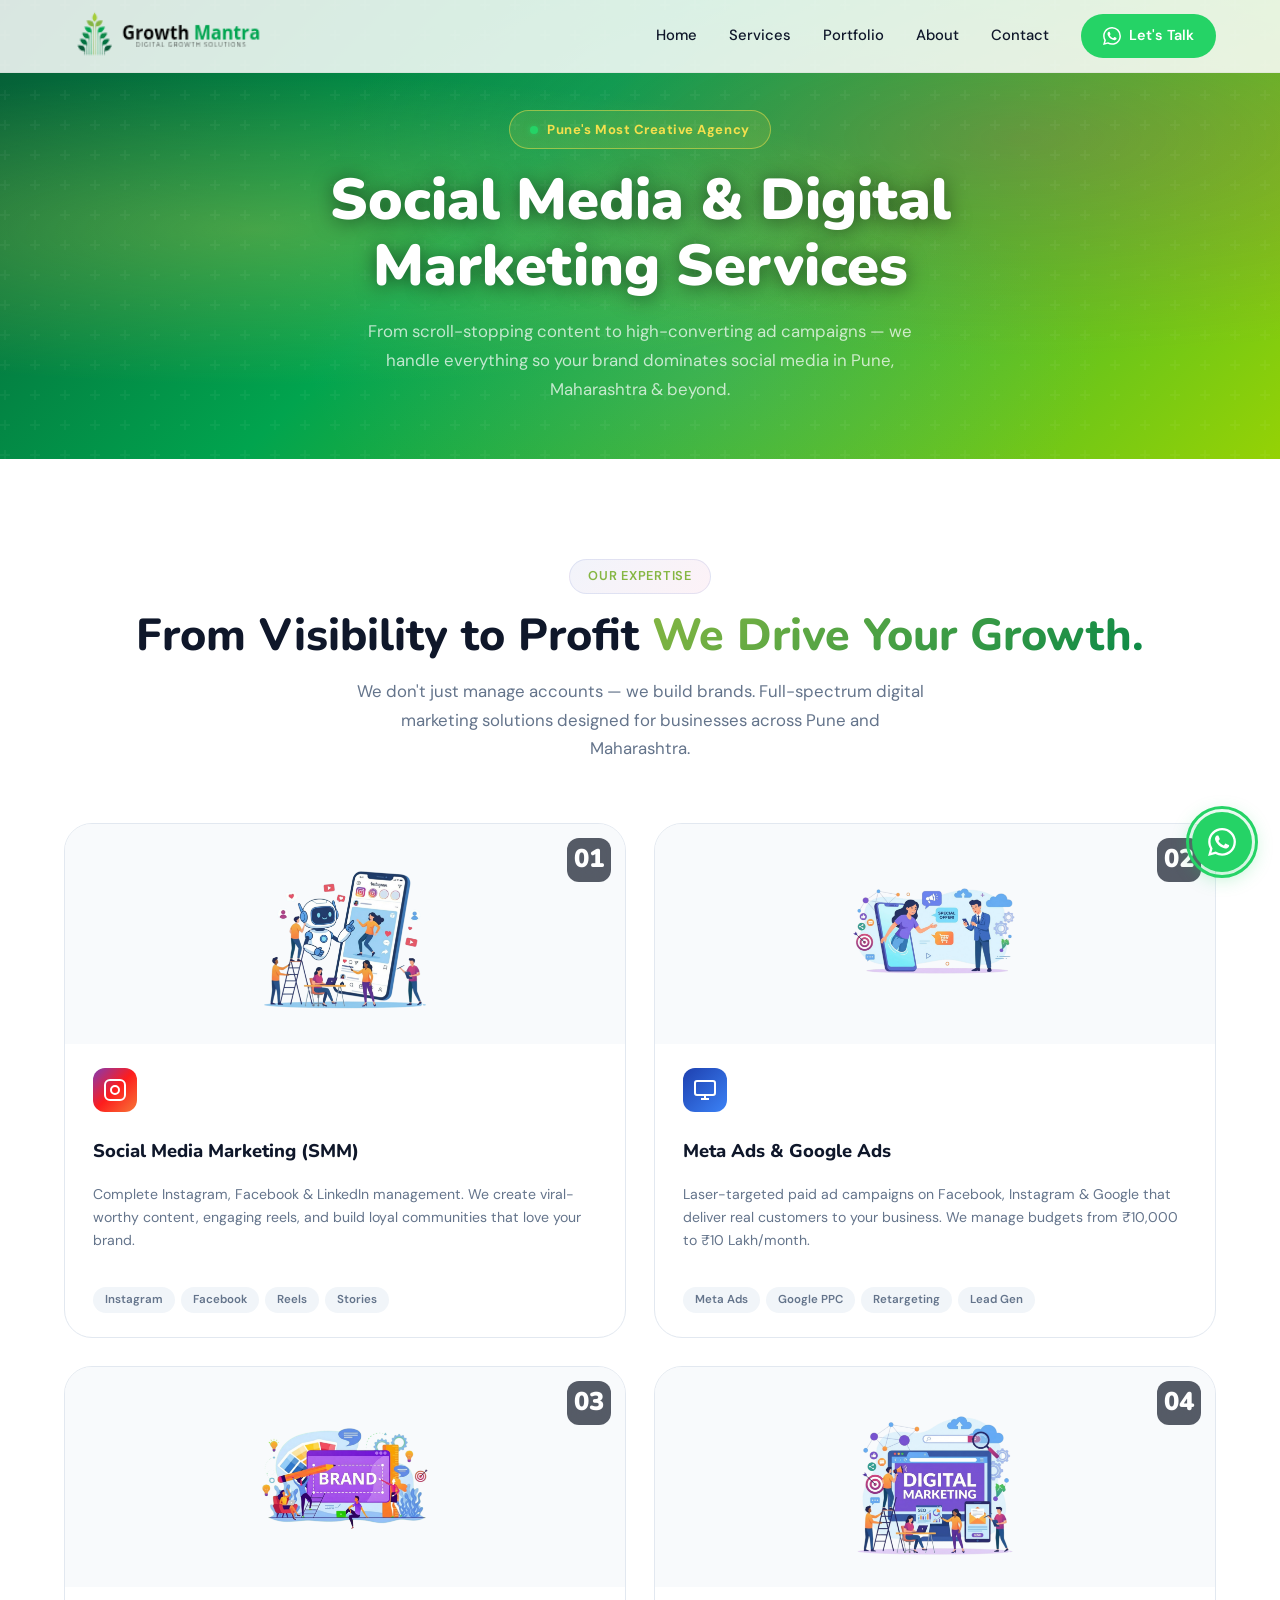
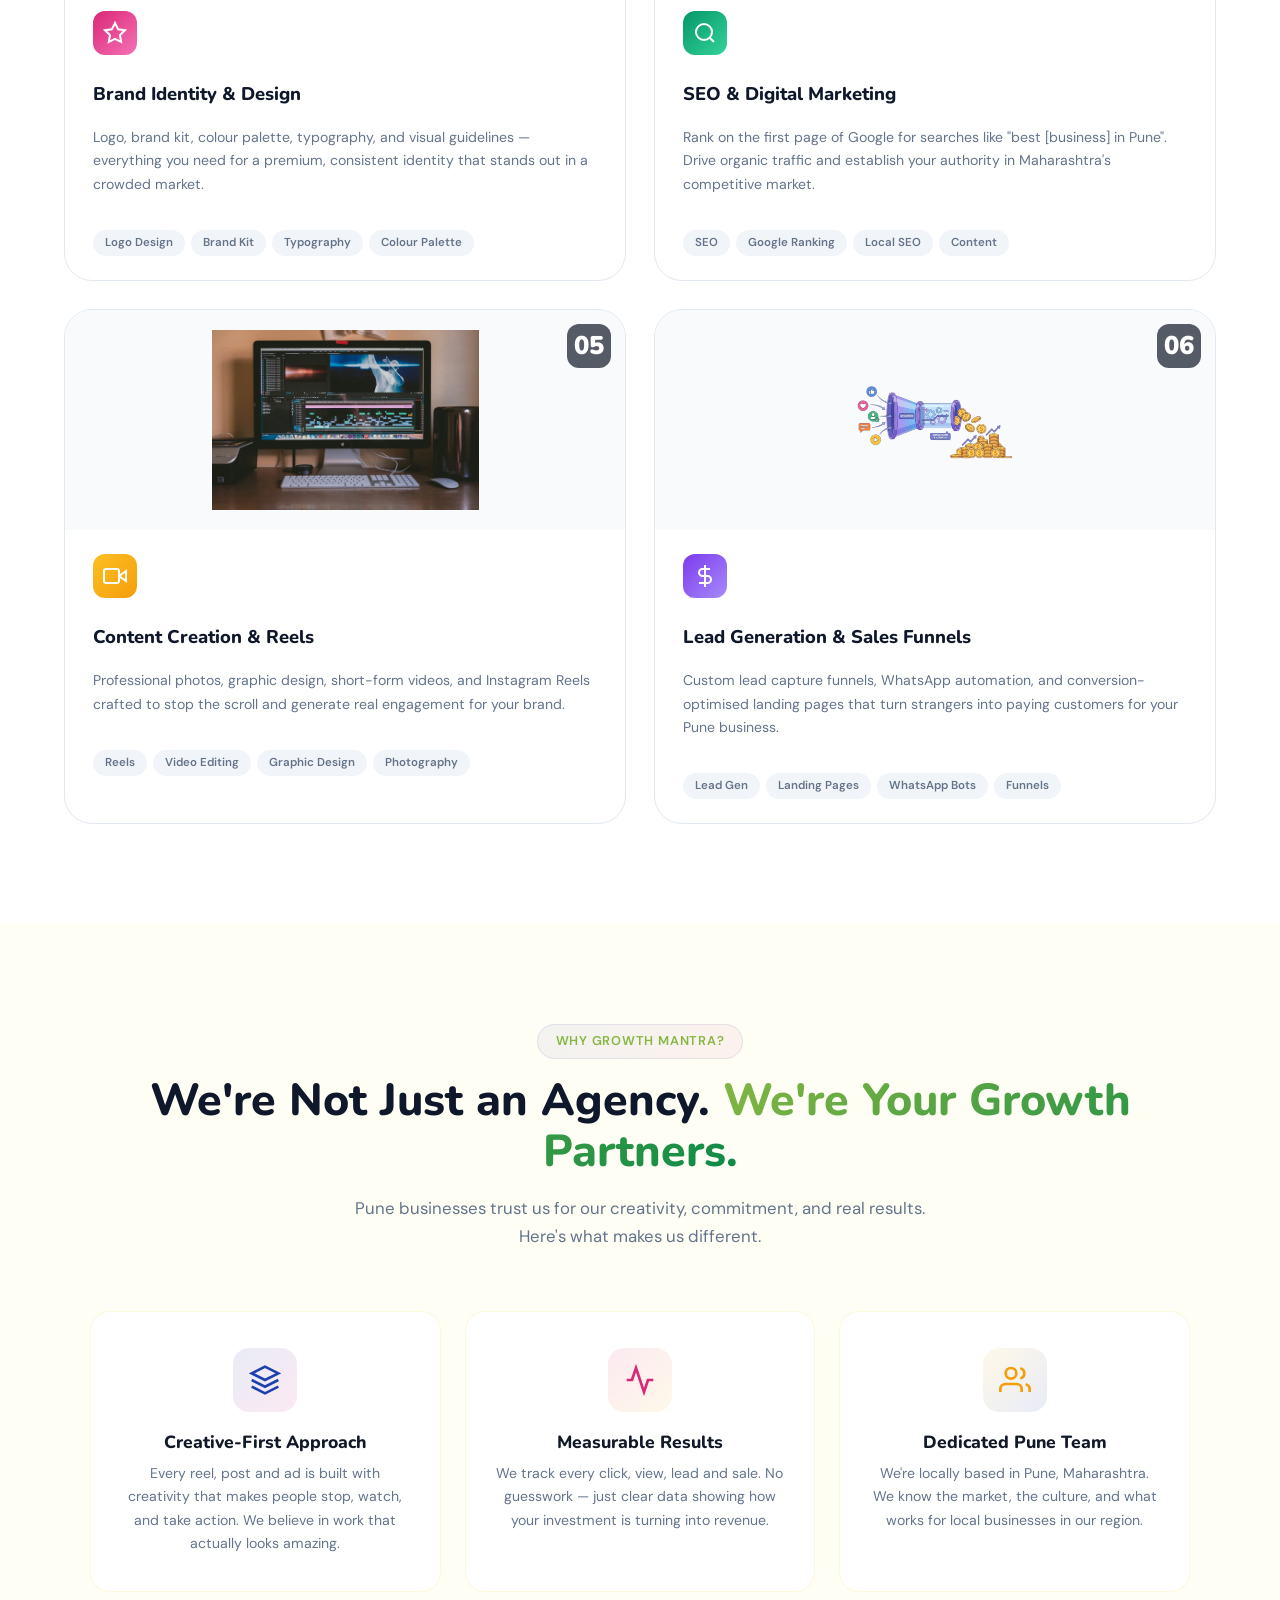
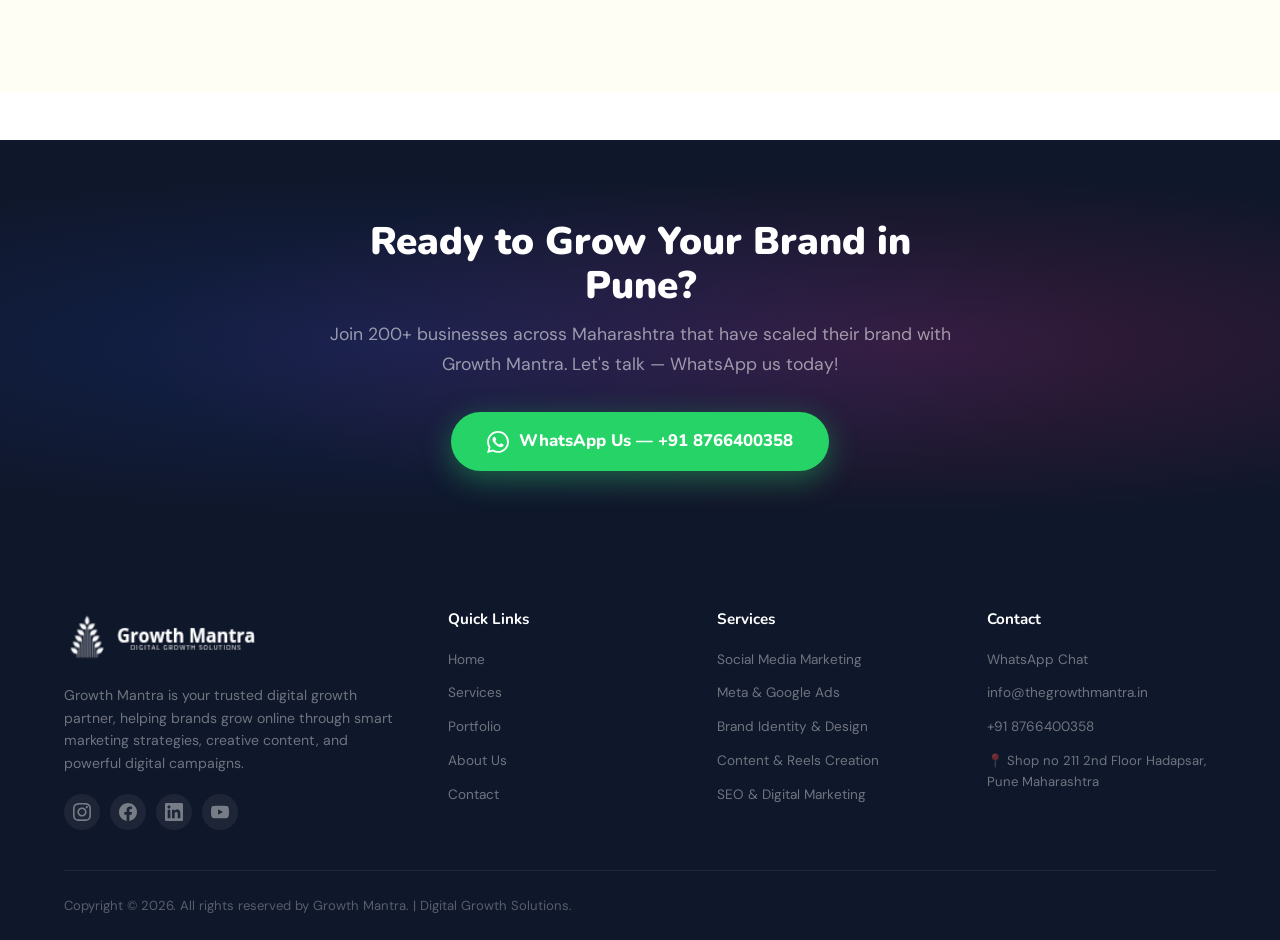
<file: services.html>
<!DOCTYPE html><!--mJqdn3Zz34YLRvmiJDtKd-->
<html lang="en">
<!-- Mirrored from www.Growth Mantra.com/services by HTTrack Website Copier/3.x [XR&CO'2014], Fri, 06 Mar 2026 06:54:33 GMT -->
<!-- Added by HTTrack -->
<meta http-equiv="content-type" content="text/html;charset=utf-8" /><!-- /Added by HTTrack -->

<head>
    <meta charSet="utf-8" />
    <meta name="viewport" content="width=device-width, initial-scale=1" />
    <link rel="stylesheet" href="_next/static/chunks/3573d758e8f84421.css" data-precedence="next" />
    <link rel="preload" as="script" fetchPriority="low" href="_next/static/chunks/33c6e7ef9aa43899.js" />
    <script src="_next/static/chunks/5e28870a57b592a6.js" async=""></script>
    <script src="_next/static/chunks/34e4140d4762f7c3.js" async=""></script>
    <script src="_next/static/chunks/f2f58a7e93290fbb.js" async=""></script>
    <script src="_next/static/chunks/turbopack-3ac4d6c5dd855362.js" async=""></script>
    <script src="_next/static/chunks/53f2427cf56555a4.js" async=""></script>
    <script src="_next/static/chunks/ff1a16fafef87110.js" async=""></script>
    <script src="_next/static/chunks/d2be314c3ece3fbe.js" async=""></script>
    <link rel="preload"
        href="https://fonts.googleapis.com/css2?family=DM+Sans:ital,opsz,wght@0,9..40,300;0,9..40,400;0,9..40,500;0,9..40,600;0,9..40,700;1,9..40,400&amp;family=Nunito:wght@600;700;800;900&amp;display=swap"
        as="style" />
    <link rel="preconnect" href="https://fonts.googleapis.com/" />
    <link rel="preconnect" href="https://fonts.gstatic.com/" crossorigin="anonymous" />
    <meta name="geo.region" content="IN-MH" />
    <meta name="geo.placename" content="Pune, Maharashtra" />
    <title>Our Services — Growth Mantra | Best Social Media &amp; Digital Marketing Agency in Pune</title>
    <meta name="description"
        content="Growth Mantra offers comprehensive social media marketing, Meta Ads, Google Ads, content creation, brand identity &amp; SEO services in Pune, Maharashtra. Get real results!" />
    <meta name="keywords"
        content="social media marketing services Pune, Meta ads agency Pune, Google ads Pune, content creation Pune, branding agency Pune Maharashtra, SEO services Pune, Instagram marketing Pune" />
    <link rel="icon" href="favicon28a7.ico?favicon.0b3bf435.ico" sizes="256x256" type="image/x-icon" />
    <link
        href="https://fonts.googleapis.com/css2?family=DM+Sans:ital,opsz,wght@0,9..40,300;0,9..40,400;0,9..40,500;0,9..40,600;0,9..40,700;1,9..40,400&amp;family=Nunito:wght@600;700;800;900&amp;display=swap"
        rel="stylesheet" />
    <script src="_next/static/chunks/a6dad97d9634a72d.js" noModule=""></script>
</head>

<body>
    <div hidden=""><!--$--><!--/$--></div>
     <nav class="navbar " id="navbar">
       
                    <div class="nav-container"><a class="nav-logo" href="index.html">
              <div class="logo-icon">
    <img src="gmlogo.png" alt="Growth Mantra Logo" width="202" height="57">
</div>
            </a>
            <div class="nav-links " id="navLinks"><a class="nav-link" href="index.html">Home</a><a class="nav-link"
                    href="services.html">Services</a><a class="nav-link" href="portfolio.html">Portfolio</a><a class="nav-link" href="about.html">About</a><a
                    class="nav-link" href="contact.html">Contact</a><a
                    href="https://wa.me/918766400358?text=Hello%20Growth%20Mantra!%20I%20want%20to%20grow%20my%20business%20online.%20Please%20share%20details%20about%20your%20digital%20marketing%20and%20social%20media%20services."
                    class="nav-cta" target="_blank" rel="noopener noreferrer"><svg width="18" height="18"
                        viewBox="0 0 24 24" fill="currentColor">
                        <path
                            d="M17.472 14.382c-.297-.149-1.758-.867-2.03-.967-.273-.099-.471-.148-.67.15-.197.297-.767.966-.94 1.164-.173.199-.347.223-.644.075-.297-.15-1.255-.463-2.39-1.475-.883-.788-1.48-1.761-1.653-2.059-.173-.297-.018-.458.13-.606.134-.133.298-.347.446-.52.149-.174.198-.298.298-.497.099-.198.05-.371-.025-.52-.075-.149-.669-1.612-.916-2.207-.242-.579-.487-.5-.669-.51-.173-.008-.371-.01-.57-.01-.198 0-.52.074-.792.372-.272.297-1.04 1.016-1.04 2.479 0 1.462 1.065 2.875 1.213 3.074.149.198 2.096 3.2 5.077 4.487.709.306 1.262.489 1.694.625.712.227 1.36.195 1.871.118.571-.085 1.758-.719 2.006-1.413.248-.694.248-1.289.173-1.413-.074-.124-.272-.198-.57-.347m-5.421 7.403h-.004a9.87 9.87 0 01-5.031-1.378l-.361-.214-3.741.982.998-3.648-.235-.374a9.86 9.86 0 01-1.51-5.26c.001-5.45 4.436-9.884 9.888-9.884 2.64 0 5.122 1.03 6.988 2.898a9.825 9.825 0 012.893 6.994c-.003 5.45-4.437 9.884-9.885 9.884m8.413-18.297A11.815 11.815 0 0012.05 0C5.495 0 .16 5.335.157 11.892c0 2.096.547 4.142 1.588 5.945L.057 24l6.305-1.654a11.882 11.882 0 005.683 1.448h.005c6.554 0 11.89-5.335 11.893-11.893a11.821 11.821 0 00-3.48-8.413z">
                        </path>
                    </svg>Let&#x27;s Talk</a></div><button class="nav-toggle " id="navToggle"
                aria-label="Toggle navigation"><span></span><span></span><span></span></button>
        </div>
    </nav>
    <main>
        <section class="services-hero">
            <div class="services-hero-content">
                <div class="page-hero-badge"><span class="hero-dot"></span>Pune&#x27;s Most Creative Agency</div>
                <h1>Social Media &amp; Digital <span class="gradient-text-ig">Marketing Services</span></h1>
                <p>From scroll-stopping content to high-converting ad campaigns — we handle everything so your brand
                    dominates social media in Pune, Maharashtra &amp; beyond.</p>
            </div>
        </section>
        <section class="services-page-section">
            <div class="container">
                <div class="section-header"><span class="section-tag">Our Expertise</span>
                    <h2 class="section-title">From Visibility to Profit  <span class="gradient-text">We Drive Your Growth.
                            </span></h2>
                    <p class="section-subtitle">We don&#x27;t just manage accounts — we build brands. Full-spectrum
                        digital marketing solutions designed for businesses across Pune and Maharashtra.</p>
                </div>
                <div class="services-page-grid">
                    <div class="sp-service-card">
                        <div class="sp-card-image"><img src="sv%20assets/illustrations/Social%20media%20Marketing.png"
                                alt="Social Media Marketing" loading="lazy" />
                            <div class="sp-card-number">01</div>
                        </div>
                        <div class="sp-card-body">
                            <div class="sp-card-icon"
                                style="background:linear-gradient(135deg, #833AB4, #FD1D1D, #F77737)"><svg width="24"
                                    height="24" viewBox="0 0 24 24" fill="none" stroke="white" stroke-width="2">
                                    <rect x="2" y="2" width="20" height="20" rx="5"></rect>
                                    <circle cx="12" cy="12" r="4"></circle>
                                    <path d="M17.5 6.5h.01"></path>
                                </svg></div>
                            <h3>Social Media Marketing (SMM)</h3>
                            <p>Complete Instagram, Facebook &amp; LinkedIn management. We create viral-worthy content,
                                engaging reels, and build loyal communities that love your brand.</p>
                            <div class="sp-card-tags">
                                <span>Instagram</span><span>Facebook</span><span>Reels</span><span>Stories</span></div>
                        </div>
                    </div>
                    <div class="sp-service-card">
                        <div class="sp-card-image"><img src="sv%20assets/illustrations/Ads%20and%20Marketing.png"
                                alt="Meta and Google Ads" loading="lazy" />
                            <div class="sp-card-number">02</div>
                        </div>
                        <div class="sp-card-body">
                            <div class="sp-card-icon" style="background:linear-gradient(135deg, #1E40AF, #3B82F6)"><svg
                                    width="24" height="24" viewBox="0 0 24 24" fill="none" stroke="white"
                                    stroke-width="2">
                                    <rect x="2" y="3" width="20" height="14" rx="2"></rect>
                                    <path d="M8 21h8M12 17v4"></path>
                                </svg></div>
                            <h3>Meta Ads &amp; Google Ads</h3>
                            <p>Laser-targeted paid ad campaigns on Facebook, Instagram &amp; Google that deliver real
                                customers to your business. We manage budgets from ₹10,000 to ₹10 Lakh/month.</p>
                            <div class="sp-card-tags"><span>Meta Ads</span><span>Google
                                    PPC</span><span>Retargeting</span><span>Lead Gen</span></div>
                        </div>
                    </div>
                    <div class="sp-service-card">
                        <div class="sp-card-image"><img src="sv%20assets/illustrations/Brand%20Kit.png"
                                alt="Brand Identity and Design" loading="lazy" />
                            <div class="sp-card-number">03</div>
                        </div>
                        <div class="sp-card-body">
                            <div class="sp-card-icon" style="background:linear-gradient(135deg, #DB2777, #F472B6)"><svg
                                    width="24" height="24" viewBox="0 0 24 24" fill="none" stroke="white"
                                    stroke-width="2">
                                    <polygon
                                        points="12 2 15.09 8.26 22 9.27 17 14.14 18.18 21.02 12 17.77 5.82 21.02 7 14.14 2 9.27 8.91 8.26 12 2">
                                    </polygon>
                                </svg></div>
                            <h3>Brand Identity &amp; Design</h3>
                            <p>Logo, brand kit, colour palette, typography, and visual guidelines — everything you need
                                for a premium, consistent identity that stands out in a crowded market.</p>
                            <div class="sp-card-tags"><span>Logo Design</span><span>Brand
                                    Kit</span><span>Typography</span><span>Colour Palette</span></div>
                        </div>
                    </div>
                    <div class="sp-service-card">
                        <div class="sp-card-image"><img
                                src="sv%20assets/illustrations/Digital%20Marketing%20and%20SEO.png"
                                alt="SEO and Digital Marketing" loading="lazy" />
                            <div class="sp-card-number">04</div>
                        </div>
                        <div class="sp-card-body">
                            <div class="sp-card-icon" style="background:linear-gradient(135deg, #059669, #34D399)"><svg
                                    width="24" height="24" viewBox="0 0 24 24" fill="none" stroke="white"
                                    stroke-width="2">
                                    <circle cx="11" cy="11" r="8"></circle>
                                    <line x1="21" y1="21" x2="16.65" y2="16.65"></line>
                                </svg></div>
                            <h3>SEO &amp; Digital Marketing</h3>
                            <p>Rank on the first page of Google for searches like &quot;best [business] in Pune&quot;.
                                Drive organic traffic and establish your authority in Maharashtra&#x27;s competitive
                                market.</p>
                            <div class="sp-card-tags"><span>SEO</span><span>Google Ranking</span><span>Local
                                    SEO</span><span>Content</span></div>
                        </div>
                    </div>
                    <div class="sp-service-card">
                        <div class="sp-card-image"><img src="sv%20assets/images/video%20editing.avif"
                                alt="Content Creation and Reels" loading="lazy" />
                            <div class="sp-card-number">05</div>
                        </div>
                        <div class="sp-card-body">
                            <div class="sp-card-icon" style="background:linear-gradient(135deg, #FBBF24, #F59E0B)"><svg
                                    width="24" height="24" viewBox="0 0 24 24" fill="none" stroke="white"
                                    stroke-width="2">
                                    <polygon points="23 7 16 12 23 17 23 7"></polygon>
                                    <rect x="1" y="5" width="15" height="14" rx="2" ry="2"></rect>
                                </svg></div>
                            <h3>Content Creation &amp; Reels</h3>
                            <p>Professional photos, graphic design, short-form videos, and Instagram Reels crafted to
                                stop the scroll and generate real engagement for your brand.</p>
                            <div class="sp-card-tags"><span>Reels</span><span>Video Editing</span><span>Graphic
                                    Design</span><span>Photography</span></div>
                        </div>
                    </div>
                    <div class="sp-service-card">
                        <div class="sp-card-image"><img src="sv%20assets/illustrations/Leads%20to%20Money.png"
                                alt="Lead Generation" loading="lazy" />
                            <div class="sp-card-number">06</div>
                        </div>
                        <div class="sp-card-body">
                            <div class="sp-card-icon" style="background:linear-gradient(135deg, #7C3AED, #A78BFA)"><svg
                                    width="24" height="24" viewBox="0 0 24 24" fill="none" stroke="white"
                                    stroke-width="2">
                                    <line x1="12" y1="1" x2="12" y2="23"></line>
                                    <path d="M17 5H9.5a3.5 3.5 0 0 0 0 7h5a3.5 3.5 0 0 1 0 7H6"></path>
                                </svg></div>
                            <h3>Lead Generation &amp; Sales Funnels</h3>
                            <p>Custom lead capture funnels, WhatsApp automation, and conversion-optimised landing pages
                                that turn strangers into paying customers for your Pune business.</p>
                            <div class="sp-card-tags"><span>Lead Gen</span><span>Landing Pages</span><span>WhatsApp
                                    Bots</span><span>Funnels</span></div>
                        </div>
                    </div>
                </div>
            </div>
        </section>
        <section class="why-choose-section">
            <div style="max-width:1100px;margin:0 auto">
                <div class="section-header"><span class="section-tag">Why Growth Mantra?</span>
                    <h2 class="section-title">We&#x27;re Not Just an Agency. <span class="gradient-text">We&#x27;re Your
                            Growth Partners.</span></h2>
                    <p class="section-subtitle">Pune businesses trust us for our creativity, commitment, and real
                        results. Here&#x27;s what makes us different.</p>
                </div>
                <div class="why-choose-grid">
                    <div class="why-choose-card">
                        <div class="why-choose-icon"
                            style="background:linear-gradient(135deg,rgba(30,64,175,0.1),rgba(219,39,119,0.1))"><svg
                                width="32" height="32" viewBox="0 0 24 24" fill="none" stroke="#1E40AF"
                                stroke-width="2">
                                <path d="M12 2L2 7l10 5 10-5-10-5z"></path>
                                <path d="M2 17l10 5 10-5"></path>
                                <path d="M2 12l10 5 10-5"></path>
                            </svg></div>
                        <h3>Creative-First Approach</h3>
                        <p>Every reel, post and ad is built with creativity that makes people stop, watch, and take
                            action. We believe in work that actually looks amazing.</p>
                    </div>
                    <div class="why-choose-card">
                        <div class="why-choose-icon"
                            style="background:linear-gradient(135deg,rgba(219,39,119,0.1),rgba(251,191,36,0.1))"><svg
                                width="32" height="32" viewBox="0 0 24 24" fill="none" stroke="#DB2777"
                                stroke-width="2">
                                <polyline points="22 12 18 12 15 21 9 3 6 12 2 12"></polyline>
                            </svg></div>
                        <h3>Measurable Results</h3>
                        <p>We track every click, view, lead and sale. No guesswork — just clear data showing how your
                            investment is turning into revenue.</p>
                    </div>
                    <div class="why-choose-card">
                        <div class="why-choose-icon"
                            style="background:linear-gradient(135deg,rgba(251,191,36,0.1),rgba(30,64,175,0.1))"><svg
                                width="32" height="32" viewBox="0 0 24 24" fill="none" stroke="#F59E0B"
                                stroke-width="2">
                                <path d="M17 21v-2a4 4 0 0 0-4-4H5a4 4 0 0 0-4 4v2"></path>
                                <circle cx="9" cy="7" r="4"></circle>
                                <path d="M23 21v-2a4 4 0 0 0-3-3.87"></path>
                                <path d="M16 3.13a4 4 0 0 1 0 7.75"></path>
                            </svg></div>
                        <h3>Dedicated Pune Team</h3>
                        <p>We&#x27;re locally based in Pune, Maharashtra. We know the market, the culture, and what
                            works for local businesses in our region.</p>
                    </div>
                </div>
            </div>
        </section>
        <section class="services-cta">
            <div class="services-cta-content">
                <h2>Ready to Grow Your Brand in Pune?</h2>
                <p>Join 200+ businesses across Maharashtra that have scaled their brand with Growth Mantra. Let&#x27;s
                    talk — WhatsApp us today!</p><a
                    href="https://wa.me/918766400358?text=Hi%20Growth Mantra!%20I'm%20interested%20in%20your%20services."
                    class="btn-whatsapp-cta" target="_blank" rel="noopener noreferrer"><svg width="22" height="22"
                        viewBox="0 0 24 24" fill="white">
                        <path
                            d="M17.472 14.382c-.297-.149-1.758-.867-2.03-.967-.273-.099-.471-.148-.67.15-.197.297-.767.966-.94 1.164-.173.199-.347.223-.644.075-.297-.15-1.255-.463-2.39-1.475-.883-.788-1.48-1.761-1.653-2.059-.173-.297-.018-.458.13-.606.134-.133.298-.347.446-.52.149-.174.198-.298.298-.497.099-.198.05-.371-.025-.52-.075-.149-.669-1.612-.916-2.207-.242-.579-.487-.5-.669-.51-.173-.008-.371-.01-.57-.01-.198 0-.52.074-.792.372-.272.297-1.04 1.016-1.04 2.479 0 1.462 1.065 2.875 1.213 3.074.149.198 2.096 3.2 5.077 4.487.709.306 1.262.489 1.694.625.712.227 1.36.195 1.871.118.571-.085 1.758-.719 2.006-1.413.248-.694.248-1.289.173-1.413-.074-.124-.272-.198-.57-.347m-5.421 7.403h-.004a9.87 9.87 0 01-5.031-1.378l-.361-.214-3.741.982.998-3.648-.235-.374a9.86 9.86 0 01-1.51-5.26c.001-5.45 4.436-9.884 9.888-9.884 2.64 0 5.122 1.03 6.988 2.898a9.825 9.825 0 012.893 6.994c-.003 5.45-4.437 9.884-9.885 9.884m8.413-18.297A11.815 11.815 0 0012.05 0C5.495 0 .16 5.335.157 11.892c0 2.096.547 4.142 1.588 5.945L.057 24l6.305-1.654a11.882 11.882 0 005.683 1.448h.005c6.554 0 11.89-5.335 11.893-11.893a11.821 11.821 0 00-3.48-8.413z">
                        </path>
                    </svg>WhatsApp Us — +91 8766400358</a>
            </div>
        </section>
    </main><!--$--><!--/$-->
     <footer class="footer">
        <div class="container">
            <div class="footer-grid">
                <div class="footer-brand"><a class="footer-logo" href="index.html">
                            
                            <img src="gmlogof.png" alt="Growth Mantra Logo" width="202" height="57">
                       </a>
                    <p class="footer-desc">Growth Mantra is your trusted digital growth partner, helping brands grow online through smart marketing strategies, creative content, and powerful digital campaigns.</p>
                    <div class="footer-social"><a href="#" aria-label="Instagram"><svg width="18" height="18"
                                viewBox="0 0 24 24" fill="currentColor">
                                <path
                                    d="M12 2.163c3.204 0 3.584.012 4.85.07 3.252.148 4.771 1.691 4.919 4.919.058 1.265.069 1.645.069 4.849 0 3.205-.012 3.584-.069 4.849-.149 3.225-1.664 4.771-4.919 4.919-1.266.058-1.644.07-4.85.07-3.204 0-3.584-.012-4.849-.07-3.26-.149-4.771-1.699-4.919-4.92-.058-1.265-.07-1.644-.07-4.849 0-3.204.013-3.583.07-4.849.149-3.227 1.664-4.771 4.919-4.919 1.266-.057 1.645-.069 4.849-.069zm0-2.163c-3.259 0-3.667.014-4.947.072-4.358.2-6.78 2.618-6.98 6.98-.059 1.281-.073 1.689-.073 4.948 0 3.259.014 3.668.072 4.948.2 4.358 2.618 6.78 6.98 6.98 1.281.058 1.689.072 4.948.072 3.259 0 3.668-.014 4.948-.072 4.354-.2 6.782-2.618 6.979-6.98.059-1.28.073-1.689.073-4.948 0-3.259-.014-3.667-.072-4.947-.196-4.354-2.617-6.78-6.979-6.98-1.281-.059-1.69-.073-4.949-.073zm0 5.838c-3.403 0-6.162 2.759-6.162 6.162s2.759 6.163 6.162 6.163 6.162-2.759 6.162-6.163c0-3.403-2.759-6.162-6.162-6.162zm0 10.162c-2.209 0-4-1.79-4-4 0-2.209 1.791-4 4-4s4 1.791 4 4c0 2.21-1.791 4-4 4zm6.406-11.845c-.796 0-1.441.645-1.441 1.44s.645 1.44 1.441 1.44c.795 0 1.439-.645 1.439-1.44s-.644-1.44-1.439-1.44z">
                                </path>
                            </svg></a><a href="#" aria-label="Facebook"><svg width="18" height="18" viewBox="0 0 24 24"
                                fill="currentColor">
                                <path
                                    d="M24 12.073c0-6.627-5.373-12-12-12s-12 5.373-12 12c0 5.99 4.388 10.954 10.125 11.854v-8.385H7.078v-3.47h3.047V9.43c0-3.007 1.792-4.669 4.533-4.669 1.312 0 2.686.235 2.686.235v2.953H15.83c-1.491 0-1.956.925-1.956 1.874v2.25h3.328l-.532 3.47h-2.796v8.385C19.612 23.027 24 18.062 24 12.073z">
                                </path>
                            </svg></a><a href="#" aria-label="LinkedIn"><svg width="18" height="18" viewBox="0 0 24 24"
                                fill="currentColor">
                                <path
                                    d="M20.447 20.452h-3.554v-5.569c0-1.328-.027-3.037-1.852-3.037-1.853 0-2.136 1.445-2.136 2.939v5.667H9.351V9h3.414v1.561h.046c.477-.9 1.637-1.85 3.37-1.85 3.601 0 4.267 2.37 4.267 5.455v6.286zM5.337 7.433c-1.144 0-2.063-.926-2.063-2.065 0-1.138.92-2.063 2.063-2.063 1.14 0 2.064.925 2.064 2.063 0 1.139-.925 2.065-2.064 2.065zm1.782 13.019H3.555V9h3.564v11.452zM22.225 0H1.771C.792 0 0 .774 0 1.729v20.542C0 23.227.792 24 1.771 24h20.451C23.2 24 24 23.227 24 22.271V1.729C24 .774 23.2 0 22.222 0h.003z">
                                </path>
                            </svg></a><a href="#" aria-label="YouTube"><svg width="18" height="18" viewBox="0 0 24 24"
                                fill="currentColor">
                                <path
                                    d="M23.498 6.186a3.016 3.016 0 0 0-2.122-2.136C19.505 3.545 12 3.545 12 3.545s-7.505 0-9.377.505A3.017 3.017 0 0 0 .502 6.186C0 8.07 0 12 0 12s0 3.93.502 5.814a3.016 3.016 0 0 0 2.122 2.136c1.871.505 9.376.505 9.376.505s7.505 0 9.377-.505a3.015 3.015 0 0 0 2.122-2.136C24 15.93 24 12 24 12s0-3.93-.502-5.814zM9.545 15.568V8.432L15.818 12l-6.273 3.568z">
                                </path>
                            </svg></a></div>
                </div>
                <div class="footer-links">
                    <h4>Quick Links</h4><a href="index.html">Home</a><a href="services.html">Services</a><a
                        href="portfolio.html">Portfolio</a><a href="about.html">About
                        Us</a><a href="contact.html">Contact</a>
                </div>
                <div class="footer-links">
                    <h4>Services</h4><a href="services.html">Social Media Marketing</a><a href="services.html">Meta
                        &amp; Google Ads</a><a href="services.html">Brand Identity &amp; Design</a><a
                        href="services.html">Content &amp; Reels Creation</a><a href="services.html">SEO &amp; Digital
                        Marketing</a>
                </div>
                <div class="footer-links">
                    <h4>Contact</h4><a href="https://wa.me/918766400358?text=Hello%20Growth%20Mantra!%20I%20want%20to%20grow%20my%20business%20online.%20Please%20share%20details%20about%20your%20digital%20marketing%20and%20social%20media%20services." target="_blank"
                        rel="noopener noreferrer">WhatsApp Chat</a><a
                        href="mailto:info@thegrowthmantra.in">info@thegrowthmantra.in</a><a href="tel:+918766400358">+91 8766400358
                        </a>
                <a href="#" style="color:rgba(255,255,255,0.4);font-size:0.82rem">📍 Shop no 211 2nd Floor Hadapsar, Pune
                        Maharashtra</a>
                </div>
            </div>
            <div class="footer-bottom">
                <p>Copyright © 2026. All rights reserved by Growth Mantra. |  Digital Growth Solutions.
                </p>
                
            </div>
        </div>
    </footer><a
        href="https://wa.me/918766400358?text=Hi%20Growth Mantra!%20I%27d%20like%20to%20know%20more%20about%20your%20services."
        class="whatsapp-float" target="_blank" rel="noopener noreferrer" aria-label="Chat on WhatsApp"><svg width="28"
            height="28" viewBox="0 0 24 24" fill="white">
            <path
                d="M17.472 14.382c-.297-.149-1.758-.867-2.03-.967-.273-.099-.471-.148-.67.15-.197.297-.767.966-.94 1.164-.173.199-.347.223-.644.075-.297-.15-1.255-.463-2.39-1.475-.883-.788-1.48-1.761-1.653-2.059-.173-.297-.018-.458.13-.606.134-.133.298-.347.446-.52.149-.174.198-.298.298-.497.099-.198.05-.371-.025-.52-.075-.149-.669-1.612-.916-2.207-.242-.579-.487-.5-.669-.51-.173-.008-.371-.01-.57-.01-.198 0-.52.074-.792.372-.272.297-1.04 1.016-1.04 2.479 0 1.462 1.065 2.875 1.213 3.074.149.198 2.096 3.2 5.077 4.487.709.306 1.262.489 1.694.625.712.227 1.36.195 1.871.118.571-.085 1.758-.719 2.006-1.413.248-.694.248-1.289.173-1.413-.074-.124-.272-.198-.57-.347m-5.421 7.403h-.004a9.87 9.87 0 01-5.031-1.378l-.361-.214-3.741.982.998-3.648-.235-.374a9.86 9.86 0 01-1.51-5.26c.001-5.45 4.436-9.884 9.888-9.884 2.64 0 5.122 1.03 6.988 2.898a9.825 9.825 0 012.893 6.994c-.003 5.45-4.437 9.884-9.885 9.884m8.413-18.297A11.815 11.815 0 0012.05 0C5.495 0 .16 5.335.157 11.892c0 2.096.547 4.142 1.588 5.945L.057 24l6.305-1.654a11.882 11.882 0 005.683 1.448h.005c6.554 0 11.89-5.335 11.893-11.893a11.821 11.821 0 00-3.48-8.413z">
            </path>
        </svg><span class="wa-pulse"></span></a>
    <script src="_next/static/chunks/33c6e7ef9aa43899.js" id="_R_" async=""></script>
    <script>(self.__next_f = self.__next_f || []).push([0])</script>
    <script>self.__next_f.push([1, "1:\"$Sreact.fragment\"\n2:I[62319,[\"/_next/static/chunks/53f2427cf56555a4.js\"],\"default\"]\n3:I[39756,[\"/_next/static/chunks/ff1a16fafef87110.js\",\"/_next/static/chunks/d2be314c3ece3fbe.js\"],\"default\"]\n4:I[37457,[\"/_next/static/chunks/ff1a16fafef87110.js\",\"/_next/static/chunks/d2be314c3ece3fbe.js\"],\"default\"]\n5:I[22016,[\"/_next/static/chunks/53f2427cf56555a4.js\"],\"\"]\n12:I[68027,[],\"default\"]\n:HL[\"/_next/static/chunks/3573d758e8f84421.css\",\"style\"]\n:HL[\"https://fonts.googleapis.com/css2?family=DM+Sans:ital,opsz,wght@0,9..40,300;0,9..40,400;0,9..40,500;0,9..40,600;0,9..40,700;1,9..40,400\u0026family=Nunito:wght@600;700;800;900\u0026display=swap\",\"style\"]\n6:T42e,M12 2.163c3.204 0 3.584.012 4.85.07 3.252.148 4.771 1.691 4.919 4.919.058 1.265.069 1.645.069 4.849 0 3.205-.012 3.584-.069 4.849-.149 3.225-1.664 4.771-4.919 4.919-1.266.058-1.644.07-4.85.07-3.204 0-3.584-.012-4.849-.07-3.26-.149-4.771-1.699-4.919-4.92-.058-1.265-.07-1.644-.07-4.849 0-3.204.013-3.583.07-4.849.149-3.227 1.664-4.771 4.919-4.919 1.266-.057 1.645-.069 4.849-.069zm0-2.163c-3.259 0-3.667.014-4.947.072-4.358.2-6.78 2.618-6.98 6.98-.059 1.281-.073 1.689-.073 4.948 0 3.259.014 3.668.072 4.948.2 4.358 2.618 6.78 6.98 6.98 1.281.058 1.689.072 4.948.072 3.259 0 3.668-.014 4.948-.072 4.354-.2 6.782-2.618 6.979-6.98.059-1.28.073-1.689.073-4.948 0-3.259-.014-3.667-.072-4.947-.196-4.354-2.617-6.78-6.979-6.98-1.281-.059-1.69-.073-4.949-.073zm0 5.838c-3.403 0-6.162 2.759-6.162 6.162s2.759 6.163 6.162 6.163 6.162-2.759 6.162-6.163c0-3.403-2.759-6.162-6.162-6.162zm0 10.162c-2.209 0-4-1.79-4-4 0-2.209 1.791-4 4-4s4 1.791 4 4c0 2.21-1.791 4-4 4zm6.406-11.845c-.796 0-1.441.645-1.441 1.44s.645 1.44 1.441 1.44c.795 0 1.439-.645 1.439-1.44s-.644-1.44-1.439-1.44z"])</script>
    <script>self.__next_f.push([1, "0:{\"P\":null,\"b\":\"mJqdn3Zz34YLRvmiJDtKd\",\"c\":[\"\",\"services\"],\"q\":\"\",\"i\":false,\"f\":[[[\"\",{\"children\":[\"services\",{\"children\":[\"__PAGE__\",{}]}]},\"$undefined\",\"$undefined\",true],[[\"$\",\"$1\",\"c\",{\"children\":[[[\"$\",\"link\",\"0\",{\"rel\":\"stylesheet\",\"href\":\"/_next/static/chunks/3573d758e8f84421.css\",\"precedence\":\"next\",\"crossOrigin\":\"$undefined\",\"nonce\":\"$undefined\"}],[\"$\",\"script\",\"script-0\",{\"src\":\"/_next/static/chunks/53f2427cf56555a4.js\",\"async\":true,\"nonce\":\"$undefined\"}]],[\"$\",\"html\",null,{\"lang\":\"en\",\"children\":[[\"$\",\"head\",null,{\"children\":[[\"$\",\"link\",null,{\"rel\":\"preconnect\",\"href\":\"https://fonts.googleapis.com\"}],[\"$\",\"link\",null,{\"rel\":\"preconnect\",\"href\":\"https://fonts.gstatic.com/\",\"crossOrigin\":\"anonymous\"}],[\"$\",\"link\",null,{\"href\":\"https://fonts.googleapis.com/css2?family=DM+Sans:ital,opsz,wght@0,9..40,300;0,9..40,400;0,9..40,500;0,9..40,600;0,9..40,700;1,9..40,400\u0026family=Nunito:wght@600;700;800;900\u0026display=swap\",\"rel\":\"stylesheet\"}],[\"$\",\"meta\",null,{\"name\":\"geo.region\",\"content\":\"IN-MH\"}],[\"$\",\"meta\",null,{\"name\":\"geo.placename\",\"content\":\"Pune, Maharashtra\"}]]}],[\"$\",\"body\",null,{\"children\":[[\"$\",\"$L2\",null,{}],[\"$\",\"$L3\",null,{\"parallelRouterKey\":\"children\",\"error\":\"$undefined\",\"errorStyles\":\"$undefined\",\"errorScripts\":\"$undefined\",\"template\":[\"$\",\"$L4\",null,{}],\"templateStyles\":\"$undefined\",\"templateScripts\":\"$undefined\",\"notFound\":[[[\"$\",\"title\",null,{\"children\":\"404: This page could not be found.\"}],[\"$\",\"div\",null,{\"style\":{\"fontFamily\":\"system-ui,\\\"Segoe UI\\\",Roboto,Helvetica,Arial,sans-serif,\\\"Apple Color Emoji\\\",\\\"Segoe UI Emoji\\\"\",\"height\":\"100vh\",\"textAlign\":\"center\",\"display\":\"flex\",\"flexDirection\":\"column\",\"alignItems\":\"center\",\"justifyContent\":\"center\"},\"children\":[\"$\",\"div\",null,{\"children\":[[\"$\",\"style\",null,{\"dangerouslySetInnerHTML\":{\"__html\":\"body{color:#000;background:#fff;margin:0}.next-error-h1{border-right:1px solid rgba(0,0,0,.3)}@media (prefers-color-scheme:dark){body{color:#fff;background:#000}.next-error-h1{border-right:1px solid rgba(255,255,255,.3)}}\"}}],[\"$\",\"h1\",null,{\"className\":\"next-error-h1\",\"style\":{\"display\":\"inline-block\",\"margin\":\"0 20px 0 0\",\"padding\":\"0 23px 0 0\",\"fontSize\":24,\"fontWeight\":500,\"verticalAlign\":\"top\",\"lineHeight\":\"49px\"},\"children\":404}],[\"$\",\"div\",null,{\"style\":{\"display\":\"inline-block\"},\"children\":[\"$\",\"h2\",null,{\"style\":{\"fontSize\":14,\"fontWeight\":400,\"lineHeight\":\"49px\",\"margin\":0},\"children\":\"This page could not be found.\"}]}]]}]}]],[]],\"forbidden\":\"$undefined\",\"unauthorized\":\"$undefined\"}],[\"$\",\"footer\",null,{\"className\":\"footer\",\"children\":[\"$\",\"div\",null,{\"className\":\"container\",\"children\":[[\"$\",\"div\",null,{\"className\":\"footer-grid\",\"children\":[[\"$\",\"div\",null,{\"className\":\"footer-brand\",\"children\":[[\"$\",\"$L5\",null,{\"href\":\"/\",\"className\":\"footer-logo\",\"children\":[[\"$\",\"svg\",null,{\"viewBox\":\"0 0 48 48\",\"width\":\"36\",\"height\":\"36\",\"fill\":\"none\",\"children\":[[\"$\",\"circle\",null,{\"cx\":\"24\",\"cy\":\"24\",\"r\":\"22\",\"stroke\":\"white\",\"strokeWidth\":\"2.5\",\"fill\":\"none\"}],[\"$\",\"ellipse\",null,{\"cx\":\"24\",\"cy\":\"24\",\"rx\":\"12\",\"ry\":\"22\",\"stroke\":\"white\",\"strokeWidth\":\"1.5\",\"fill\":\"none\"}],[\"$\",\"line\",null,{\"x1\":\"2\",\"y1\":\"24\",\"x2\":\"46\",\"y2\":\"24\",\"stroke\":\"white\",\"strokeWidth\":\"1.5\"}]]}],[\"$\",\"span\",null,{\"children\":\"Growth Mantra\"}]]}],[\"$\",\"p\",null,{\"className\":\"footer-desc\",\"children\":\"Pune's most creative social media marketing \u0026 digital marketing agency. We make brands unforgettable across every social platform in Maharashtra and beyond.\"}],[\"$\",\"div\",null,{\"className\":\"footer-social\",\"children\":[[\"$\",\"a\",null,{\"href\":\"#\",\"aria-label\":\"Instagram\",\"children\":[\"$\",\"svg\",null,{\"width\":\"18\",\"height\":\"18\",\"viewBox\":\"0 0 24 24\",\"fill\":\"currentColor\",\"children\":[\"$\",\"path\",null,{\"d\":\"$6\"}]}]}],\"$L7\",\"$L8\",\"$L9\"]}]]}],\"$La\",\"$Lb\",\"$Lc\"]}],\"$Ld\"]}]}],\"$Le\"]}]]}]]}],{\"children\":[\"$Lf\",{\"children\":[\"$L10\",{},null,false,false]},null,false,false]},null,false,false],\"$L11\",false]],\"m\":\"$undefined\",\"G\":[\"$12\",[]],\"S\":true}\n"])</script>
    <script>self.__next_f.push([1, "1c:I[97367,[\"/_next/static/chunks/ff1a16fafef87110.js\",\"/_next/static/chunks/d2be314c3ece3fbe.js\"],\"ViewportBoundary\"]\n1e:I[97367,[\"/_next/static/chunks/ff1a16fafef87110.js\",\"/_next/static/chunks/d2be314c3ece3fbe.js\"],\"MetadataBoundary\"]\n1f:\"$Sreact.suspense\"\n7:[\"$\",\"a\",null,{\"href\":\"#\",\"aria-label\":\"Facebook\",\"children\":[\"$\",\"svg\",null,{\"width\":\"18\",\"height\":\"18\",\"viewBox\":\"0 0 24 24\",\"fill\":\"currentColor\",\"children\":[\"$\",\"path\",null,{\"d\":\"M24 12.073c0-6.627-5.373-12-12-12s-12 5.373-12 12c0 5.99 4.388 10.954 10.125 11.854v-8.385H7.078v-3.47h3.047V9.43c0-3.007 1.792-4.669 4.533-4.669 1.312 0 2.686.235 2.686.235v2.953H15.83c-1.491 0-1.956.925-1.956 1.874v2.25h3.328l-.532 3.47h-2.796v8.385C19.612 23.027 24 18.062 24 12.073z\"}]}]}]\n8:[\"$\",\"a\",null,{\"href\":\"#\",\"aria-label\":\"LinkedIn\",\"children\":[\"$\",\"svg\",null,{\"width\":\"18\",\"height\":\"18\",\"viewBox\":\"0 0 24 24\",\"fill\":\"currentColor\",\"children\":[\"$\",\"path\",null,{\"d\":\"M20.447 20.452h-3.554v-5.569c0-1.328-.027-3.037-1.852-3.037-1.853 0-2.136 1.445-2.136 2.939v5.667H9.351V9h3.414v1.561h.046c.477-.9 1.637-1.85 3.37-1.85 3.601 0 4.267 2.37 4.267 5.455v6.286zM5.337 7.433c-1.144 0-2.063-.926-2.063-2.065 0-1.138.92-2.063 2.063-2.063 1.14 0 2.064.925 2.064 2.063 0 1.139-.925 2.065-2.064 2.065zm1.782 13.019H3.555V9h3.564v11.452zM22.225 0H1.771C.792 0 0 .774 0 1.729v20.542C0 23.227.792 24 1.771 24h20.451C23.2 24 24 23.227 24 22.271V1.729C24 .774 23.2 0 22.222 0h.003z\"}]}]}]\n9:[\"$\",\"a\",null,{\"href\":\"#\",\"aria-label\":\"YouTube\",\"children\":[\"$\",\"svg\",null,{\"width\":\"18\",\"height\":\"18\",\"viewBox\":\"0 0 24 24\",\"fill\":\"currentColor\",\"children\":[\"$\",\"path\",null,{\"d\":\"M23.498 6.186a3.016 3.016 0 0 0-2.122-2.136C19.505 3.545 12 3.545 12 3.545s-7.505 0-9.377.505A3.017 3.017 0 0 0 .502 6.186C0 8.07 0 12 0 12s0 3.93.502 5.814a3.016 3.016 0 0 0 2.122 2.136c1.871.505 9.376.505 9.376.505s7.505 0 9.377-.505a3.015 3.015 0 0 0 2.122-2.136C24 15.93 24 12 24 12s0-3.93-.502-5.814zM9.545 15.568V8.432L15.818 12l-6.273 3.568z\"}]}]}]\na:[\"$\",\"div\",null,{\"className\":\"footer-links\",\"children\":[[\"$\",\"h4\",null,{\"children\":\"Quick Links\"}],[\"$\",\"$L5\",null,{\"href\":\"/\",\"children\":\"Home\"}],[\"$\",\"$L5\",null,{\"href\":\"/services\",\"children\":\"Services\"}],[\"$\",\"$L5\",null,{\"href\":\"/portfolio\",\"children\":\"Portfolio\"}],[\"$\",\"$L5\",null,{\"href\":\"/pricing\",\"children\":\"Pricing\"}],[\"$\",\"$L5\",null,{\"href\":\"/about\",\"children\":\"About Us\"}],[\"$\",\"$L5\",null,{\"href\":\"/contact\",\"children\":\"Contact\"}]]}]\nb:[\"$\",\"div\",null,{\"className\":\"footer-links\",\"children\":[[\"$\",\"h4\",null,{\"children\":\"Services\"}],[\"$\",\"$L5\",null,{\"href\":\"/services\",\"children\":\"Social Media Marketing\"}],[\"$\",\"$L5\",null,{\"href\":\"/services\",\"children\":\"Meta \u0026 Google Ads\"}],[\"$\",\"$L5\",null,{\"href\":\"/services\",\"children\":\"Brand Identity \u0026 Design\"}],[\"$\",\"$L5\",null,{\"href\":\"/services\",\"children\":\"Content \u0026 Reels Creation\"}],[\"$\",\"$L5\",null,{\"href\":\"/services\",\"children\":\"SEO \u0026 Digital Marketing\"}]]}]\nc:[\"$\",\"div\",null,{\"className\":\"footer-links\",\"children\":[[\"$\",\"h4\",null,{\"children\":\"Contact\"}],[\"$\",\"a\",null,{\"href\":\"https://wa.me/918766400358?text=Hi%20Growth Mantra!\",\"target\":\"_blank\",\"rel\":\"noopener noreferrer\",\"children\":\"WhatsApp Chat\"}],[\"$\",\"a\",null,{\"href\":\"mailto:info@Growth Mantra.in\",\"children\":\"info@Growth Mantra.in\"}],[\"$\",\"a\",null,{\"href\":\"tel:+918766400358\",\"children\":\"+91 94214 99106\"}],[\"$\",\"a\",null,{\"href\":\"#\",\"style\":{\"color\":\"rgba(255,255,255,0.4)\",\"fontSize\":\"0.82rem\"},\"children\":\"📍 Pune, Maharashtra\"}]]}]\nd:[\"$\",\"div\",null,{\"className\":\"footer-bottom\",\"children\":[[\"$\",\"p\",null,{\"children\":\"© 2026 Growth Mantra. All rights reserved. | Best Social Media Marketing Agency in Pune, Maharashtra\"}],[\"$\",\"p\",null,{\"className\":\"footer-venture\",\"children\":[\"A \",[\"$\",\"a\",null,{\"href\":\"https://stratcrowd.in/\",\"target\":\"_blank\",\"rel\":\"noopener noreferrer\",\"style\":{\"color\":\"#F4E04D\",\"fontWeight\":700,\"textDecoration\":\"none\"},\"children\":\"StratCrowd\"}],\" Venture\"]}]]}]\n13:T450,M17.472 14.382c-.297-.149-1.758-.867-2.03-.967-.273-.099-.471-.148-.67.15-.197.297-.767.966-.94 1.164-.173.199-.347.223-.644.075-.297-.15-1.255-.463-2.39-1.475-.883-.788-1.48-1.761-1.653-2.059-.173-.297-.018-"])</script>
    <script>self.__next_f.push([1, ".458.13-.606.134-.133.298-.347.446-.52.149-.174.198-.298.298-.497.099-.198.05-.371-.025-.52-.075-.149-.669-1.612-.916-2.207-.242-.579-.487-.5-.669-.51-.173-.008-.371-.01-.57-.01-.198 0-.52.074-.792.372-.272.297-1.04 1.016-1.04 2.479 0 1.462 1.065 2.875 1.213 3.074.149.198 2.096 3.2 5.077 4.487.709.306 1.262.489 1.694.625.712.227 1.36.195 1.871.118.571-.085 1.758-.719 2.006-1.413.248-.694.248-1.289.173-1.413-.074-.124-.272-.198-.57-.347m-5.421 7.403h-.004a9.87 9.87 0 01-5.031-1.378l-.361-.214-3.741.982.998-3.648-.235-.374a9.86 9.86 0 01-1.51-5.26c.001-5.45 4.436-9.884 9.888-9.884 2.64 0 5.122 1.03 6.988 2.898a9.825 9.825 0 012.893 6.994c-.003 5.45-4.437 9.884-9.885 9.884m8.413-18.297A11.815 11.815 0 0012.05 0C5.495 0 .16 5.335.157 11.892c0 2.096.547 4.142 1.588 5.945L.057 24l6.305-1.654a11.882 11.882 0 005.683 1.448h.005c6.554 0 11.89-5.335 11.893-11.893a11.821 11.821 0 00-3.48-8.413ze:[\"$\",\"a\",null,{\"href\":\"https://wa.me/918766400358?text=Hi%20Growth Mantra!%20I%27d%20like%20to%20know%20more%20about%20your%20services.\",\"className\":\"whatsapp-float\",\"target\":\"_blank\",\"rel\":\"noopener noreferrer\",\"aria-label\":\"Chat on WhatsApp\",\"children\":[[\"$\",\"svg\",null,{\"width\":\"28\",\"height\":\"28\",\"viewBox\":\"0 0 24 24\",\"fill\":\"white\",\"children\":[\"$\",\"path\",null,{\"d\":\"$13\"}]}],[\"$\",\"span\",null,{\"className\":\"wa-pulse\"}]]}]\nf:[\"$\",\"$1\",\"c\",{\"children\":[null,[\"$\",\"$L3\",null,{\"parallelRouterKey\":\"children\",\"error\":\"$undefined\",\"errorStyles\":\"$undefined\",\"errorScripts\":\"$undefined\",\"template\":[\"$\",\"$L4\",null,{}],\"templateStyles\":\"$undefined\",\"templateScripts\":\"$undefined\",\"notFound\":\"$undefined\",\"forbidden\":\"$undefined\",\"unauthorized\":\"$undefined\"}]]}]\n"])</script>
    <script>self.__next_f.push([1, "10:[\"$\",\"$1\",\"c\",{\"children\":[[\"$\",\"main\",null,{\"children\":[[\"$\",\"section\",null,{\"className\":\"services-hero\",\"children\":[\"$\",\"div\",null,{\"className\":\"services-hero-content\",\"children\":[[\"$\",\"div\",null,{\"className\":\"page-hero-badge\",\"children\":[[\"$\",\"span\",null,{\"className\":\"hero-dot\"}],\"Pune's Most Creative Agency\"]}],[\"$\",\"h1\",null,{\"children\":[\"Social Media \u0026 Digital \",[\"$\",\"span\",null,{\"className\":\"gradient-text-ig\",\"children\":\"Marketing Services\"}]]}],[\"$\",\"p\",null,{\"children\":\"From scroll-stopping content to high-converting ad campaigns — we handle everything so your brand dominates social media in Pune, Maharashtra \u0026 beyond.\"}]]}]}],[\"$\",\"section\",null,{\"className\":\"services-page-section\",\"children\":[\"$\",\"div\",null,{\"className\":\"container\",\"children\":[[\"$\",\"div\",null,{\"className\":\"section-header\",\"children\":[[\"$\",\"span\",null,{\"className\":\"section-tag\",\"children\":\"Our Expertise\"}],[\"$\",\"h2\",null,{\"className\":\"section-title\",\"children\":[\"Everything Your Brand Needs to \",[\"$\",\"span\",null,{\"className\":\"gradient-text\",\"children\":\"Win Online\"}]]}],[\"$\",\"p\",null,{\"className\":\"section-subtitle\",\"children\":\"We don't just manage accounts — we build brands. Full-spectrum digital marketing solutions designed for businesses across Pune and Maharashtra.\"}]]}],[\"$\",\"div\",null,{\"className\":\"services-page-grid\",\"children\":[[\"$\",\"div\",null,{\"className\":\"sp-service-card\",\"children\":[[\"$\",\"div\",null,{\"className\":\"sp-card-image\",\"children\":[[\"$\",\"img\",null,{\"src\":\"/sv assets/illustrations/Social media Marketing.png\",\"alt\":\"Social Media Marketing\",\"loading\":\"lazy\"}],[\"$\",\"div\",null,{\"className\":\"sp-card-number\",\"children\":\"01\"}]]}],[\"$\",\"div\",null,{\"className\":\"sp-card-body\",\"children\":[[\"$\",\"div\",null,{\"className\":\"sp-card-icon\",\"style\":{\"background\":\"linear-gradient(135deg, #833AB4, #FD1D1D, #F77737)\"},\"children\":[\"$\",\"svg\",null,{\"width\":\"24\",\"height\":\"24\",\"viewBox\":\"0 0 24 24\",\"fill\":\"none\",\"stroke\":\"white\",\"strokeWidth\":\"2\",\"children\":[[\"$\",\"rect\",null,{\"x\":\"2\",\"y\":\"2\",\"width\":\"20\",\"height\":\"20\",\"rx\":\"5\"}],[\"$\",\"circle\",null,{\"cx\":\"12\",\"cy\":\"12\",\"r\":\"4\"}],[\"$\",\"path\",null,{\"d\":\"M17.5 6.5h.01\"}]]}]}],[\"$\",\"h3\",null,{\"children\":\"Social Media Marketing (SMM)\"}],[\"$\",\"p\",null,{\"children\":\"Complete Instagram, Facebook \u0026 LinkedIn management. We create viral-worthy content, engaging reels, and build loyal communities that love your brand.\"}],[\"$\",\"div\",null,{\"className\":\"sp-card-tags\",\"children\":[[\"$\",\"span\",null,{\"children\":\"Instagram\"}],[\"$\",\"span\",null,{\"children\":\"Facebook\"}],[\"$\",\"span\",null,{\"children\":\"Reels\"}],[\"$\",\"span\",null,{\"children\":\"Stories\"}]]}]]}]]}],[\"$\",\"div\",null,{\"className\":\"sp-service-card\",\"children\":[[\"$\",\"div\",null,{\"className\":\"sp-card-image\",\"children\":[[\"$\",\"img\",null,{\"src\":\"/sv assets/illustrations/Ads and Marketing.png\",\"alt\":\"Meta and Google Ads\",\"loading\":\"lazy\"}],[\"$\",\"div\",null,{\"className\":\"sp-card-number\",\"children\":\"02\"}]]}],[\"$\",\"div\",null,{\"className\":\"sp-card-body\",\"children\":[[\"$\",\"div\",null,{\"className\":\"sp-card-icon\",\"style\":{\"background\":\"linear-gradient(135deg, #1E40AF, #3B82F6)\"},\"children\":[\"$\",\"svg\",null,{\"width\":\"24\",\"height\":\"24\",\"viewBox\":\"0 0 24 24\",\"fill\":\"none\",\"stroke\":\"white\",\"strokeWidth\":\"2\",\"children\":[[\"$\",\"rect\",null,{\"x\":\"2\",\"y\":\"3\",\"width\":\"20\",\"height\":\"14\",\"rx\":\"2\"}],[\"$\",\"path\",null,{\"d\":\"M8 21h8M12 17v4\"}]]}]}],[\"$\",\"h3\",null,{\"children\":\"Meta Ads \u0026 Google Ads\"}],[\"$\",\"p\",null,{\"children\":\"Laser-targeted paid ad campaigns on Facebook, Instagram \u0026 Google that deliver real customers to your business. We manage budgets from ₹10,000 to ₹10 Lakh/month.\"}],[\"$\",\"div\",null,{\"className\":\"sp-card-tags\",\"children\":[[\"$\",\"span\",null,{\"children\":\"Meta Ads\"}],[\"$\",\"span\",null,{\"children\":\"Google PPC\"}],[\"$\",\"span\",null,{\"children\":\"Retargeting\"}],[\"$\",\"span\",null,{\"children\":\"Lead Gen\"}]]}]]}]]}],[\"$\",\"div\",null,{\"className\":\"sp-service-card\",\"children\":[[\"$\",\"div\",null,{\"className\":\"sp-card-image\",\"children\":[[\"$\",\"img\",null,{\"src\":\"/sv assets/illustrations/Brand Kit.png\",\"alt\":\"Brand Identity and Design\",\"loading\":\"lazy\"}],[\"$\",\"div\",null,{\"className\":\"sp-card-number\",\"children\":\"03\"}]]}],[\"$\",\"div\",null,{\"className\":\"sp-card-body\",\"children\":[[\"$\",\"div\",null,{\"className\":\"sp-card-icon\",\"style\":{\"background\":\"linear-gradient(135deg, #DB2777, #F472B6)\"},\"children\":[\"$\",\"svg\",null,{\"width\":\"24\",\"height\":\"24\",\"viewBox\":\"0 0 24 24\",\"fill\":\"none\",\"stroke\":\"white\",\"strokeWidth\":\"2\",\"children\":[\"$\",\"polygon\",null,{\"points\":\"12 2 15.09 8.26 22 9.27 17 14.14 18.18 21.02 12 17.77 5.82 21.02 7 14.14 2 9.27 8.91 8.26 12 2\"}]}]}],[\"$\",\"h3\",null,{\"children\":\"Brand Identity \u0026 Design\"}],\"$L14\",\"$L15\"]}]]}],\"$L16\",\"$L17\",\"$L18\"]}]]}]}],\"$L19\",\"$L1a\"]}],null,\"$L1b\"]}]\n"])</script>
    <script>self.__next_f.push([1, "11:[\"$\",\"$1\",\"h\",{\"children\":[null,[\"$\",\"$L1c\",null,{\"children\":\"$L1d\"}],[\"$\",\"div\",null,{\"hidden\":true,\"children\":[\"$\",\"$L1e\",null,{\"children\":[\"$\",\"$1f\",null,{\"name\":\"Next.Metadata\",\"children\":\"$L20\"}]}]}],null]}]\n"])</script>
    <script>self.__next_f.push([1, "22:I[97367,[\"/_next/static/chunks/ff1a16fafef87110.js\",\"/_next/static/chunks/d2be314c3ece3fbe.js\"],\"OutletBoundary\"]\n14:[\"$\",\"p\",null,{\"children\":\"Logo, brand kit, colour palette, typography, and visual guidelines — everything you need for a premium, consistent identity that stands out in a crowded market.\"}]\n15:[\"$\",\"div\",null,{\"className\":\"sp-card-tags\",\"children\":[[\"$\",\"span\",null,{\"children\":\"Logo Design\"}],[\"$\",\"span\",null,{\"children\":\"Brand Kit\"}],[\"$\",\"span\",null,{\"children\":\"Typography\"}],[\"$\",\"span\",null,{\"children\":\"Colour Palette\"}]]}]\n16:[\"$\",\"div\",null,{\"className\":\"sp-service-card\",\"children\":[[\"$\",\"div\",null,{\"className\":\"sp-card-image\",\"children\":[[\"$\",\"img\",null,{\"src\":\"/sv assets/illustrations/Digital Marketing and SEO.png\",\"alt\":\"SEO and Digital Marketing\",\"loading\":\"lazy\"}],[\"$\",\"div\",null,{\"className\":\"sp-card-number\",\"children\":\"04\"}]]}],[\"$\",\"div\",null,{\"className\":\"sp-card-body\",\"children\":[[\"$\",\"div\",null,{\"className\":\"sp-card-icon\",\"style\":{\"background\":\"linear-gradient(135deg, #059669, #34D399)\"},\"children\":[\"$\",\"svg\",null,{\"width\":\"24\",\"height\":\"24\",\"viewBox\":\"0 0 24 24\",\"fill\":\"none\",\"stroke\":\"white\",\"strokeWidth\":\"2\",\"children\":[[\"$\",\"circle\",null,{\"cx\":\"11\",\"cy\":\"11\",\"r\":\"8\"}],[\"$\",\"line\",null,{\"x1\":\"21\",\"y1\":\"21\",\"x2\":\"16.65\",\"y2\":\"16.65\"}]]}]}],[\"$\",\"h3\",null,{\"children\":\"SEO \u0026 Digital Marketing\"}],[\"$\",\"p\",null,{\"children\":\"Rank on the first page of Google for searches like \\\"best [business] in Pune\\\". Drive organic traffic and establish your authority in Maharashtra's competitive market.\"}],[\"$\",\"div\",null,{\"className\":\"sp-card-tags\",\"children\":[[\"$\",\"span\",null,{\"children\":\"SEO\"}],[\"$\",\"span\",null,{\"children\":\"Google Ranking\"}],[\"$\",\"span\",null,{\"children\":\"Local SEO\"}],[\"$\",\"span\",null,{\"children\":\"Content\"}]]}]]}]]}]\n17:[\"$\",\"div\",null,{\"className\":\"sp-service-card\",\"children\":[[\"$\",\"div\",null,{\"className\":\"sp-card-image\",\"children\":[[\"$\",\"img\",null,{\"src\":\"/sv assets/images/video editing.avif\",\"alt\":\"Content Creation and Reels\",\"loading\":\"lazy\"}],[\"$\",\"div\",null,{\"className\":\"sp-card-number\",\"children\":\"05\"}]]}],[\"$\",\"div\",null,{\"className\":\"sp-card-body\",\"children\":[[\"$\",\"div\",null,{\"className\":\"sp-card-icon\",\"style\":{\"background\":\"linear-gradient(135deg, #FBBF24, #F59E0B)\"},\"children\":[\"$\",\"svg\",null,{\"width\":\"24\",\"height\":\"24\",\"viewBox\":\"0 0 24 24\",\"fill\":\"none\",\"stroke\":\"white\",\"strokeWidth\":\"2\",\"children\":[[\"$\",\"polygon\",null,{\"points\":\"23 7 16 12 23 17 23 7\"}],[\"$\",\"rect\",null,{\"x\":\"1\",\"y\":\"5\",\"width\":\"15\",\"height\":\"14\",\"rx\":\"2\",\"ry\":\"2\"}]]}]}],[\"$\",\"h3\",null,{\"children\":\"Content Creation \u0026 Reels\"}],[\"$\",\"p\",null,{\"children\":\"Professional photos, graphic design, short-form videos, and Instagram Reels crafted to stop the scroll and generate real engagement for your brand.\"}],[\"$\",\"div\",null,{\"className\":\"sp-card-tags\",\"children\":[[\"$\",\"span\",null,{\"children\":\"Reels\"}],[\"$\",\"span\",null,{\"children\":\"Video Editing\"}],[\"$\",\"span\",null,{\"children\":\"Graphic Design\"}],[\"$\",\"span\",null,{\"children\":\"Photography\"}]]}]]}]]}]\n18:[\"$\",\"div\",null,{\"className\":\"sp-service-card\",\"children\":[[\"$\",\"div\",null,{\"className\":\"sp-card-image\",\"children\":[[\"$\",\"img\",null,{\"src\":\"/sv assets/illustrations/Leads to Money.png\",\"alt\":\"Lead Generation\",\"loading\":\"lazy\"}],[\"$\",\"div\",null,{\"className\":\"sp-card-number\",\"children\":\"06\"}]]}],[\"$\",\"div\",null,{\"className\":\"sp-card-body\",\"children\":[[\"$\",\"div\",null,{\"className\":\"sp-card-icon\",\"style\":{\"background\":\"linear-gradient(135deg, #7C3AED, #A78BFA)\"},\"children\":[\"$\",\"svg\",null,{\"width\":\"24\",\"height\":\"24\",\"viewBox\":\"0 0 24 24\",\"fill\":\"none\",\"stroke\":\"white\",\"strokeWidth\":\"2\",\"children\":[[\"$\",\"line\",null,{\"x1\":\"12\",\"y1\":\"1\",\"x2\":\"12\",\"y2\":\"23\"}],[\"$\",\"path\",null,{\"d\":\"M17 5H9.5a3.5 3.5 0 0 0 0 7h5a3.5 3.5 0 0 1 0 7H6\"}]]}]}],[\"$\",\"h3\",null,{\"children\":\"Lead Generation \u0026 Sales Funnels\"}],[\"$\",\"p\",null,{\"children\":\"Custom lead capture funnels, WhatsApp automation, and conversion-optimised landing pages that turn strangers into paying customers for your Pune business.\"}],[\"$\",\"div\",null,{\"className\":\"sp-card-tags\",\"children\":[[\"$\",\"span\",null,{\"children\":\"Lead "])</script>
    <script>self.__next_f.push([1, "Gen\"}],[\"$\",\"span\",null,{\"children\":\"Landing Pages\"}],[\"$\",\"span\",null,{\"children\":\"WhatsApp Bots\"}],[\"$\",\"span\",null,{\"children\":\"Funnels\"}]]}]]}]]}]\n"])</script>
    <script>self.__next_f.push([1, "19:[\"$\",\"section\",null,{\"className\":\"why-choose-section\",\"children\":[\"$\",\"div\",null,{\"style\":{\"maxWidth\":\"1100px\",\"margin\":\"0 auto\"},\"children\":[[\"$\",\"div\",null,{\"className\":\"section-header\",\"children\":[[\"$\",\"span\",null,{\"className\":\"section-tag\",\"children\":\"Why Growth Mantra?\"}],[\"$\",\"h2\",null,{\"className\":\"section-title\",\"children\":[\"We're Not Just an Agency. \",[\"$\",\"span\",null,{\"className\":\"gradient-text\",\"children\":\"We're Your Growth Partners.\"}]]}],[\"$\",\"p\",null,{\"className\":\"section-subtitle\",\"children\":\"Pune businesses trust us for our creativity, commitment, and real results. Here's what makes us different.\"}]]}],[\"$\",\"div\",null,{\"className\":\"why-choose-grid\",\"children\":[[\"$\",\"div\",null,{\"className\":\"why-choose-card\",\"children\":[[\"$\",\"div\",null,{\"className\":\"why-choose-icon\",\"style\":{\"background\":\"linear-gradient(135deg,rgba(30,64,175,0.1),rgba(219,39,119,0.1))\"},\"children\":[\"$\",\"svg\",null,{\"width\":\"32\",\"height\":\"32\",\"viewBox\":\"0 0 24 24\",\"fill\":\"none\",\"stroke\":\"#1E40AF\",\"strokeWidth\":\"2\",\"children\":[[\"$\",\"path\",null,{\"d\":\"M12 2L2 7l10 5 10-5-10-5z\"}],[\"$\",\"path\",null,{\"d\":\"M2 17l10 5 10-5\"}],[\"$\",\"path\",null,{\"d\":\"M2 12l10 5 10-5\"}]]}]}],[\"$\",\"h3\",null,{\"children\":\"Creative-First Approach\"}],[\"$\",\"p\",null,{\"children\":\"Every reel, post and ad is built with creativity that makes people stop, watch, and take action. We believe in work that actually looks amazing.\"}]]}],[\"$\",\"div\",null,{\"className\":\"why-choose-card\",\"children\":[[\"$\",\"div\",null,{\"className\":\"why-choose-icon\",\"style\":{\"background\":\"linear-gradient(135deg,rgba(219,39,119,0.1),rgba(251,191,36,0.1))\"},\"children\":[\"$\",\"svg\",null,{\"width\":\"32\",\"height\":\"32\",\"viewBox\":\"0 0 24 24\",\"fill\":\"none\",\"stroke\":\"#DB2777\",\"strokeWidth\":\"2\",\"children\":[\"$\",\"polyline\",null,{\"points\":\"22 12 18 12 15 21 9 3 6 12 2 12\"}]}]}],[\"$\",\"h3\",null,{\"children\":\"Measurable Results\"}],[\"$\",\"p\",null,{\"children\":\"We track every click, view, lead and sale. No guesswork — just clear data showing how your investment is turning into revenue.\"}]]}],[\"$\",\"div\",null,{\"className\":\"why-choose-card\",\"children\":[[\"$\",\"div\",null,{\"className\":\"why-choose-icon\",\"style\":{\"background\":\"linear-gradient(135deg,rgba(251,191,36,0.1),rgba(30,64,175,0.1))\"},\"children\":[\"$\",\"svg\",null,{\"width\":\"32\",\"height\":\"32\",\"viewBox\":\"0 0 24 24\",\"fill\":\"none\",\"stroke\":\"#F59E0B\",\"strokeWidth\":\"2\",\"children\":[[\"$\",\"path\",null,{\"d\":\"M17 21v-2a4 4 0 0 0-4-4H5a4 4 0 0 0-4 4v2\"}],[\"$\",\"circle\",null,{\"cx\":\"9\",\"cy\":\"7\",\"r\":\"4\"}],[\"$\",\"path\",null,{\"d\":\"M23 21v-2a4 4 0 0 0-3-3.87\"}],[\"$\",\"path\",null,{\"d\":\"M16 3.13a4 4 0 0 1 0 7.75\"}]]}]}],[\"$\",\"h3\",null,{\"children\":\"Dedicated Pune Team\"}],[\"$\",\"p\",null,{\"children\":\"We're locally based in Pune, Maharashtra. We know the market, the culture, and what works for local businesses in our region.\"}]]}]]}]]}]}]\n"])</script>
    <script>self.__next_f.push([1, "21:T450,M17.472 14.382c-.297-.149-1.758-.867-2.03-.967-.273-.099-.471-.148-.67.15-.197.297-.767.966-.94 1.164-.173.199-.347.223-.644.075-.297-.15-1.255-.463-2.39-1.475-.883-.788-1.48-1.761-1.653-2.059-.173-.297-.018-.458.13-.606.134-.133.298-.347.446-.52.149-.174.198-.298.298-.497.099-.198.05-.371-.025-.52-.075-.149-.669-1.612-.916-2.207-.242-.579-.487-.5-.669-.51-.173-.008-.371-.01-.57-.01-.198 0-.52.074-.792.372-.272.297-1.04 1.016-1.04 2.479 0 1.462 1.065 2.875 1.213 3.074.149.198 2.096 3.2 5.077 4.487.709.306 1.262.489 1.694.625.712.227 1.36.195 1.871.118.571-.085 1.758-.719 2.006-1.413.248-.694.248-1.289.173-1.413-.074-.124-.272-.198-.57-.347m-5.421 7.403h-.004a9.87 9.87 0 01-5.031-1.378l-.361-.214-3.741.982.998-3.648-.235-.374a9.86 9.86 0 01-1.51-5.26c.001-5.45 4.436-9.884 9.888-9.884 2.64 0 5.122 1.03 6.988 2.898a9.825 9.825 0 012.893 6.994c-.003 5.45-4.437 9.884-9.885 9.884m8.413-18.297A11.815 11.815 0 0012.05 0C5.495 0 .16 5.335.157 11.892c0 2.096.547 4.142 1.588 5.945L.057 24l6.305-1.654a11.882 11.882 0 005.683 1.448h.005c6.554 0 11.89-5.335 11.893-11.893a11.821 11.821 0 00-3.48-8.413z1a:[\"$\",\"section\",null,{\"className\":\"services-cta\",\"children\":[\"$\",\"div\",null,{\"className\":\"services-cta-content\",\"children\":[[\"$\",\"h2\",null,{\"children\":\"Ready to Grow Your Brand in Pune?\"}],[\"$\",\"p\",null,{\"children\":\"Join 200+ businesses across Maharashtra that have scaled their brand with Growth Mantra. Let's talk — WhatsApp us today!\"}],[\"$\",\"a\",null,{\"href\":\"https://wa.me/918766400358?text=Hi%20Growth Mantra!%20I'm%20interested%20in%20your%20services.\",\"className\":\"btn-whatsapp-cta\",\"target\":\"_blank\",\"rel\":\"noopener noreferrer\",\"children\":[[\"$\",\"svg\",null,{\"width\":\"22\",\"height\":\"22\",\"viewBox\":\"0 0 24 24\",\"fill\":\"white\",\"children\":[\"$\",\"path\",null,{\"d\":\"$21\"}]}],\"WhatsApp Us — +91 94214 99106\"]}]]}]}]\n1b:[\"$\",\"$L22\",null,{\"children\":[\"$\",\"$1f\",null,{\"name\":\"Next.MetadataOutlet\",\"children\":\"$@23\"}]}]\n"])</script>
    <script>self.__next_f.push([1, "1d:[[\"$\",\"meta\",\"0\",{\"charSet\":\"utf-8\"}],[\"$\",\"meta\",\"1\",{\"name\":\"viewport\",\"content\":\"width=device-width, initial-scale=1\"}]]\n"])</script>
    <script>self.__next_f.push([1, "24:I[27201,[\"/_next/static/chunks/ff1a16fafef87110.js\",\"/_next/static/chunks/d2be314c3ece3fbe.js\"],\"IconMark\"]\n20:[[\"$\",\"title\",\"0\",{\"children\":\"Our Services — Growth Mantra | Best Social Media \u0026 Digital Marketing Agency in Pune\"}],[\"$\",\"meta\",\"1\",{\"name\":\"description\",\"content\":\"Growth Mantra offers comprehensive social media marketing, Meta Ads, Google Ads, content creation, brand identity \u0026 SEO services in Pune, Maharashtra. Get real results!\"}],[\"$\",\"meta\",\"2\",{\"name\":\"keywords\",\"content\":\"social media marketing services Pune, Meta ads agency Pune, Google ads Pune, content creation Pune, branding agency Pune Maharashtra, SEO services Pune, Instagram marketing Pune\"}],[\"$\",\"link\",\"3\",{\"rel\":\"icon\",\"href\":\"favicon28a7.ico?favicon.0b3bf435.ico\",\"sizes\":\"256x256\",\"type\":\"image/x-icon\"}],[\"$\",\"$L24\",\"4\",{}]]\n23:null\n"])</script>
<script>
const navToggle = document.getElementById("navToggle");
const navLinks = document.getElementById("navLinks");

navToggle.addEventListener("click", () => {
navLinks.classList.toggle("active");
navToggle.classList.toggle("active");
});
</script>

</body>


</html>
</file>
<file: _next/static/chunks/3573d758e8f84421.css>
*,
:before,
:after {
    box-sizing: border-box;
    margin: 0;
    padding: 0
}

:root {
    --primary: #85b642;
    --primary-light: #85b642;
    --accent: #db2777;
    --accent-light: #f472b6;
    --lemon: #f4e04d;
    --lemon-dark: #e8c40a;
    --lemon-soft: #fff9c4;
    --ig-grad: linear-gradient(45deg, #a1ce40, #01a54e, #085934, #085934, #a4cf30);
    --highlight: #f4e04d;
    --highlight-dark: #e8c40a;
    --bg: #fff;
    --bg-soft: #fffef5;
    --dark: #0f172a;
    --dark-light: #1e293b;
    --text: #0f172a;
    --text-light: #64748b;
    --text-lighter: #94a3b8;
    --gradient-primary: linear-gradient(135deg, #85b642, #0a8947);
    --gradient-warm: linear-gradient(135deg, #a4cf30, #f4e04d);
    --gradient-cool: linear-gradient(135deg, #1e40af, #3b82f6);
    --gradient-ig: linear-gradient(#ffffff);
    --gradient-lemon: linear-gradient(135deg, #f4e04d, #fbbf24);
    --shadow-sm: 0 1px 3px #0000000f;
    --shadow-md: 0 4px 20px #00000014;
    --shadow-lg: 0 10px 40px #0000001f;
    --shadow-xl: 0 20px 60px #0000002e;
    --radius-sm: 8px;
    --radius-md: 12px;
    --radius-lg: 20px;
    --radius-xl: 28px;
    --radius-full: 9999px;
    --transition: .35s cubic-bezier(.4, 0, .2, 1);
    --ease-out-expo: cubic-bezier(.16, 1, .3, 1)
}

html {
    scroll-behavior: smooth;
    scroll-padding-top: 80px
}

body {
    color: var(--text);
    background: var(--bg);
    -webkit-font-smoothing: antialiased;
    font-family: DM Sans, -apple-system, BlinkMacSystemFont, sans-serif;
    line-height: 1.6;
    overflow-x: hidden
}

h1,
h2,
h3,
h4,
h5,
h6 {
    font-family: Nunito, DM Sans, sans-serif;
    font-weight: 800;
    line-height: 1.15
}

a {
    color: inherit;
    transition: var(--transition);
    text-decoration: none
}

img {
    max-width: 100%;
    display: block
}

.container {
    max-width: 1200px;
    margin: 0 auto;
    padding: 0 24px
}

.gradient-text {
    background: var(--gradient-primary);
    -webkit-text-fill-color: transparent;
    -webkit-background-clip: text;
    background-clip: text
}

.gradient-text-ig {
    -webkit-background-clip: text;
    background-clip: text
}

.gradient-text-lemon {
    background: var(--gradient-lemon);
    -webkit-text-fill-color: transparent;
    -webkit-background-clip: text;
    background-clip: text
}

.preloader {
    z-index: 9999;
    background: #fff;
    justify-content: center;
    align-items: center;
    transition: opacity .6s, visibility .6s;
    display: flex;
    position: fixed;
    inset: 0
}

.preloader.hidden {
    opacity: 0;
    visibility: hidden;
    pointer-events: none
}

.preloader-inner {
    text-align: center
}

.preloader-logo {
    margin-bottom: 16px;
    animation: 1.5s ease-in-out infinite pulse
}

@keyframes pulse {

    0%,
    to {
        transform: scale(1)
    }

    50% {
        transform: scale(1.08)
    }
}

.preloader-text {
    color: var(--primary);
    margin-bottom: 20px;
    font-family: Nunito, sans-serif;
    font-size: 1.4rem;
    font-weight: 800
}

.preloader-bar {
    background: #e5e7eb;
    border-radius: 4px;
    width: 200px;
    height: 3px;
    overflow: hidden
}

.preloader-progress {
    background: var(--gradient-primary);
    border-radius: 4px;
    width: 0;
    height: 100%;
    animation: 1.8s forwards fillBar
}

@keyframes fillBar {
    to {
        width: 100%
    }
}

.cursor-dot,
.cursor-ring {
    pointer-events: none;
    z-index: 9998;
    border-radius: 50%;
    transition: width .3s, height .3s;
    position: fixed;
    transform: translate(-50%, -50%)
}

.cursor-dot {
    background: var(--primary);
    width: 6px;
    height: 6px
}

.cursor-ring {
    border: 1.5px solid #1e40af40;
    width: 36px;
    height: 36px
}

@media (max-width:768px) {

    .cursor-dot,
    .cursor-ring {
        display: none
    }
}

.navbar {
    z-index: 1000;
    -webkit-backdrop-filter: blur(20px);
    transition: var(--transition);
    background: #ffffffd9;
    border-bottom: 1px solid #0000000a;
    position: fixed;
    top: 0;
    left: 0;
    right: 0
}

.navbar.scrolled {
    box-shadow: var(--shadow-md);
    background: #fffffff2
}

.nav-container {
    justify-content: space-between;
    align-items: center;
    max-width: 1200px;
    height: 72px;
    margin: 0 auto;
    padding: 0 24px;
    display: flex
}

.nav-logo {
    align-items: center;
    gap: 10px;
    display: flex
}

.logo-name {
    color: var(--primary);
    font-family: Nunito, sans-serif;
    font-size: 1.3rem;
    font-weight: 800
}

.nav-links {
    align-items: center;
    gap: 32px;
    display: flex
}

.nav-link {
    color: var(--text);
    padding: 4px 0;
    font-size: .925rem;
    font-weight: 500;
    position: relative
}

.nav-link:after {
    content: "";
    background: var(--gradient-primary);
    width: 0;
    height: 2.5px;
    transition: var(--transition);
    border-radius: 2px;
    position: absolute;
    bottom: -2px;
    left: 0
}

.nav-link:hover:after,
.nav-link.active:after {
    width: 100%
}

.nav-link:hover,
.nav-link.active {
    color: var(--primary)
}

.nav-cta {
    color: #fff;
    border-radius: var(--radius-full);
    background: #25d366;
    align-items: center;
    gap: 8px;
    padding: 10px 22px;
    font-size: .9rem;
    font-weight: 600;
    display: inline-flex
}

.nav-cta:hover {
    background: #20bd5a;
    transform: translateY(-2px);
    box-shadow: 0 4px 15px #25d36666
}

.nav-toggle {
    cursor: pointer;
    background: 0 0;
    border: none;
    flex-direction: column;
    gap: 5px;
    padding: 4px;
    display: none
}

.nav-toggle span {
    background: var(--text);
    width: 24px;
    height: 2.5px;
    transition: var(--transition);
    transform-origin: 50%;
    border-radius: 2px
}

.nav-toggle.active span:first-child {
    transform: rotate(45deg)translate(5px, 5px)
}

.nav-toggle.active span:nth-child(2) {
    opacity: 0
}

.nav-toggle.active span:nth-child(3) {
    transform: rotate(-45deg)translate(5px, -5px)
}

.hero {
    background: var(--bg);
    align-items: center;
    min-height: 100vh;
    padding: 100px 0 60px;
    display: flex;
    position: relative;
    overflow: hidden
}

.hero-mesh {
    pointer-events: none;
    position: absolute;
    inset: 0;
    overflow: hidden
}

.mesh-gradient {
    background: radial-gradient(at 15%, #f4e04d1f 0%, #0000 50%), radial-gradient(at 85% 20%, #db277714 0%, #0000 50%), radial-gradient(at 60% 85%, #1e40af12 0%, #0000 50%);
    position: absolute;
    inset: 0
}

.blob {
    filter: blur(80px);
    opacity: .2;
    border-radius: 50%;
    position: absolute
}

.blob-1 {
    background: #f4e04d;
    width: 500px;
    height: 500px;
    animation: 25s ease-in-out infinite blobFloat;
    top: -150px;
    right: -100px
}

.blob-2 {
    background: #bc1888;
    width: 400px;
    height: 400px;
    animation: 20s ease-in-out -5s infinite blobFloat;
    bottom: -80px;
    left: -80px
}

.blob-3 {
    background: #f09433;
    width: 300px;
    height: 300px;
    animation: 22s ease-in-out -10s infinite blobFloat;
    top: 40%;
    left: 20%
}

.blob-4 {
    background: #1e40af;
    width: 220px;
    height: 220px;
    animation: 18s ease-in-out -15s infinite blobFloat;
    top: 15%;
    right: 32%
}

@keyframes blobFloat {

    0%,
    to {
        transform: translate(0)scale(1)
    }

    25% {
        transform: translate(30px, -40px)scale(1.1)
    }

    50% {
        transform: translate(-20px, 20px)scale(.95)
    }

    75% {
        transform: translate(40px, 30px)scale(1.05)
    }
}

.particle-canvas {
    pointer-events: none;
    z-index: 1;
    position: absolute;
    inset: 0
}

.hero-content {
    z-index: 2;
    grid-template-columns: 1fr 1fr;
    align-items: center;
    gap: 60px;
    display: grid;
    position: relative
}

.hero-badge {
    border-radius: var(--radius-full);
    color: #7c4400;
    background: linear-gradient(135deg, #f4e04d4d, #f094332e);
    border: 2px solid #f4e04db3;
    align-items: center;
    gap: 10px;
    margin-bottom: 24px;
    padding: 10px 22px;
    font-size: .88rem;
    font-weight: 800;
    display: inline-flex;
    box-shadow: 0 0 24px #f4e04d40, inset 0 1px #fff6
}

.badge-dot {
    background: #25d366;
    border-radius: 50%;
    flex-shrink: 0;
    width: 8px;
    height: 8px;
    animation: 2s ease-in-out infinite dotPulse;
    box-shadow: 0 0 8px #25d36699
}

@keyframes dotPulse {

    0%,
    to {
        opacity: 1;
        transform: scale(1)
    }

    50% {
        opacity: .5;
        transform: scale(1.5)
    }
}

.hero-title {
    letter-spacing: -.03em;
    margin-bottom: 24px;
    font-size: clamp(2.8rem, 5vw, 4.5rem)
}

.title-line {
    display: block
}

.hero-subtitle {
    color: var(--text-light);
    max-width: 520px;
    margin-bottom: 36px;
    font-size: 1.125rem;
    line-height: 1.75
}

.hero-actions {
    flex-wrap: wrap;
    gap: 16px;
    margin-bottom: 52px;
    display: flex
}

.btn {
    border-radius: var(--radius-full);
    cursor: pointer;
    transition: var(--transition);
    white-space: nowrap;
    border: none;
    align-items: center;
    gap: 10px;
    padding: 14px 32px;
    font-family: DM Sans, sans-serif;
    font-size: 1rem;
    font-weight: 600;
    display: inline-flex;
    position: relative;
    overflow: hidden
}

.btn:before {
    content: "";
    background: #ffffff1a;
    transition: transform .5s;
    position: absolute;
    inset: 0;
    transform: translate(-100%)
}

.btn:hover:before {
    transform: translate(100%)
}

.btn-primary {
    background: var(--gradient-primary);
    color: #fff;
    box-shadow: 0 4px 15px #1e40af4d
}

.btn-primary:hover {
    transform: translateY(-3px);
    box-shadow: 0 8px 30px #1e40af66
}

.btn-outline {
    color: var(--text);
    background: 0 0;
    border: 2px solid #1118271f
}

.btn-outline:hover {
    border-color: var(--primary);
    color: var(--primary);
    transform: translateY(-2px)
}

.btn-white {
    color: var(--dark);
    box-shadow: var(--shadow-md);
    background: #fff
}

.btn-white:hover {
    box-shadow: var(--shadow-lg);
    transform: translateY(-3px)
}

.btn-full {
    justify-content: center;
    width: 100%
}

.hero-stats {
    align-items: center;
    gap: 0;
    display: flex
}

.stat {
    text-align: left;
    padding: 0 28px
}

.stat:first-child {
    padding-left: 0
}

.stat-divider {
    background: #0000001a;
    flex-shrink: 0;
    width: 1px;
    height: 40px
}

.stat-number {
    color: var(--primary);
    font-family: Nunito, sans-serif;
    font-size: 2.2rem;
    font-weight: 900
}

.stat-suffix {
    color: var(--accent);
    font-family: Nunito, sans-serif;
    font-size: 1.4rem;
    font-weight: 700
}

.stat-label {
    color: var(--text-light);
    margin-top: 2px;
    font-size: .8rem;
    display: block
}

.hero-visual {
    justify-content: center;
    align-items: center;
    display: flex;
    position: relative
}

.hero-image-group {
    width: 100%;
    max-width: 480px;
    height: 580px;
    position: relative
}

.phone-mockup {
    z-index: 5;
    position: absolute
}

.phone-main {
    top: 20px;
    left: 50%;
    transform: translate(-50%)
}

.phone-secondary {
    z-index: 3;
    bottom: 50px;
    left: 0;
    transform: rotate(-12deg)
}

.phone-frame {
    background: var(--dark);
    width: 250px;
    height: 500px;
    box-shadow: var(--shadow-xl), inset 0 0 0 2px #ffffff14;
    border-radius: 36px;
    padding: 10px
}

.phone-frame-sm {
    border-radius: 28px;
    width: 170px;
    height: 340px;
    padding: 8px
}

.phone-notch {
    background: var(--dark);
    z-index: 5;
    border-radius: 0 0 16px 16px;
    width: 100px;
    height: 24px;
    position: absolute;
    top: 10px;
    left: 50%;
    transform: translate(-50%)
}

.phone-screen {
    background: #000;
    border-radius: 28px;
    width: 100%;
    height: 100%;
    position: relative;
    overflow: hidden
}

.phone-frame-sm .phone-screen {
    border-radius: 22px
}

.phone-img {
    object-fit: cover;
    width: 100%;
    height: 100%
}

.phone-ui-overlay {
    pointer-events: none;
    background: linear-gradient(#0000004d 0%, #0000 30% 70%, #00000080 100%);
    flex-direction: column;
    justify-content: space-between;
    padding: 36px 14px 14px;
    display: flex;
    position: absolute;
    inset: 0
}

.ui-top-bar {
    align-items: center;
    gap: 8px;
    display: flex
}

.ui-avatar {
    background: var(--gradient-primary);
    border: 2px solid #fff;
    border-radius: 50%;
    width: 28px;
    height: 28px
}

.ui-username {
    color: #fff;
    font-size: .75rem;
    font-weight: 700
}

.ui-dots {
    color: #fff;
    margin-left: auto;
    font-weight: 700
}

.ui-bottom-bar {
    color: #fff
}

.ui-actions {
    gap: 14px;
    margin-bottom: 6px;
    font-size: 1.15rem;
    display: flex
}

.ui-heart {
    color: #ef4444
}

.ui-likes {
    font-size: .72rem;
    font-weight: 600
}

.float-card {
    z-index: 10;
    border-radius: var(--radius-md);
    box-shadow: var(--shadow-lg);
    background: #fff;
    align-items: center;
    gap: 10px;
    padding: 12px 16px;
    animation: 5s ease-in-out infinite floatCard;
    display: flex;
    position: absolute
}

.float-card-icon {
    border-radius: 10px;
    flex-shrink: 0;
    justify-content: center;
    align-items: center;
    width: 36px;
    height: 36px;
    display: flex
}

.float-card strong {
    font-size: .85rem;
    line-height: 1.2;
    display: block
}

.float-card span {
    color: var(--text-light);
    font-size: .7rem
}

.float-card-likes {
    top: 70px;
    right: -10px
}

.float-card-followers {
    animation-delay: -1.5s;
    top: 45%;
    left: -30px
}

.float-card-reach {
    animation-delay: -3s;
    bottom: 80px;
    right: 0
}

@keyframes floatCard {

    0%,
    to {
        transform: translateY(0)
    }

    50% {
        transform: translateY(-10px)
    }
}

.floating-badge {
    z-index: 8;
    border-radius: 50%;
    justify-content: center;
    align-items: center;
    width: 48px;
    height: 48px;
    transition: transform .3s;
    display: flex;
    position: absolute;
    box-shadow: 0 8px 24px #0003
}

.floating-badge:hover {
    transform: scale(1.15)translateY(-4px) !important
}

.badge-ig {
    background: var(--gradient-ig);
    animation: 4s ease-in-out infinite badgeFloat;
    top: 5px;
    right: 15px
}

.badge-fb {
    background: #1877f2;
    animation: 5s ease-in-out -1s infinite badgeFloat;
    top: 35%;
    left: -20px
}

.badge-yt {
    background: red;
    animation: 4.5s ease-in-out -2s infinite badgeFloat;
    bottom: 28%;
    right: -12px
}

.badge-li {
    background: #0a66c2;
    animation: 5.5s ease-in-out -.5s infinite badgeFloat;
    bottom: 12px;
    left: 8px
}

.badge-tw {
    background: #000;
    width: 40px;
    height: 40px;
    animation: 4s ease-in-out -3s infinite badgeFloat;
    top: 22%;
    right: 60px
}

@keyframes badgeFloat {

    0%,
    to {
        transform: translateY(0)
    }

    50% {
        transform: translateY(-14px)
    }
}

.hero-scroll-indicator {
    color: var(--text-lighter);
    z-index: 2;
    letter-spacing: .05em;
    flex-direction: column;
    align-items: center;
    gap: 10px;
    font-size: .75rem;
    display: flex;
    position: absolute;
    bottom: 30px;
    left: 50%;
    transform: translate(-50%)
}

.mouse {
    border: 2px solid var(--text-lighter);
    border-radius: 11px;
    width: 22px;
    height: 34px;
    position: relative
}

.mouse-wheel {
    background: var(--text-light);
    border-radius: 2px;
    width: 3px;
    height: 8px;
    animation: 2s ease-in-out infinite mouseScroll;
    position: absolute;
    top: 6px;
    left: 50%;
    transform: translate(-50%)
}

@keyframes mouseScroll {
    0% {
        opacity: 1;
        transform: translate(-50%)translateY(0)
    }

    to {
        opacity: 0;
        transform: translate(-50%)translateY(12px)
    }
}

.marquee-section {
    background: var(--dark);
    padding: 20px 0;
    overflow: hidden
}

.marquee-track {
    display: flex;
    overflow: hidden
}

.marquee-content {
    white-space: nowrap;
    align-items: center;
    gap: 24px;
    animation: 35s linear infinite marquee;
    display: flex
}

.marquee-item {
    color: #ffffffa6;
    text-transform: uppercase;
    letter-spacing: .08em;
    font-family: Nunito, sans-serif;
    font-size: .95rem;
    font-weight: 700
}

.marquee-star {
    color: var(--lemon);
    font-size: .9rem
}

@keyframes marquee {
    0% {
        transform: translate(0)
    }

    to {
        transform: translate(-50%)
    }
}

.section-header {
    text-align: center;
    margin-bottom: 60px
}

.section-tag {
    border-radius: var(--radius-full);
    color: var(--primary);
    text-transform: uppercase;
    letter-spacing: .06em;
    background: linear-gradient(135deg, #1e40af0f, #db27770f);
    border: 1px solid #1e40af1a;
    margin-bottom: 16px;
    padding: 6px 18px;
    font-size: .8rem;
    font-weight: 600;
    display: inline-block
}

.section-title {
    margin-bottom: 16px;
    font-size: clamp(2rem, 3.5vw, 2.8rem)
}

.section-subtitle {
    color: var(--text-light);
    max-width: 580px;
    margin: 0 auto;
    font-size: 1.05rem;
    line-height: 1.7
}

.page-hero {
    background: var(--dark);
    text-align: center;
    padding: 140px 0 60px;
    position: relative;
    overflow: hidden
}

.page-hero:before {
    content: "";
    background: radial-gradient(at 30%, #1e40af33, #0000 60%), radial-gradient(at 70%, #db277726, #0000 60%);
    position: absolute;
    inset: 0
}

.page-hero .container {
    z-index: 2;
    position: relative
}

.page-hero h1 {
    color: #fff;
    margin-bottom: 16px;
    font-size: clamp(2.2rem, 4vw, 3.2rem)
}

.page-hero p {
    color: #fff9;
    max-width: 550px;
    margin: 0 auto;
    font-size: 1.1rem
}

.services {
    background: #f9fafb;
    padding: 100px 0
}

.services-grid {
    grid-template-columns: repeat(4, 1fr);
    gap: 20px;
    display: grid
}

.services-grid-2col {
    grid-template-columns: repeat(2, 1fr);
    gap: 24px;
    display: grid
}

.service-card {
    border-radius: var(--radius-lg);
    transition: var(--transition);
    background: #fff;
    border: 1px solid #0000000a;
    overflow: hidden
}

.service-card:hover {
    box-shadow: var(--shadow-lg);
    transform: translateY(-6px)
}

.service-img-wrap {
    height: 200px;
    position: relative;
    overflow: hidden
}

.service-img-wrap img {
    object-fit: cover;
    width: 100%;
    height: 100%;
    transition: transform .6s var(--ease-out-expo)
}

.service-card:hover .service-img-wrap img {
    transform: scale(1.06)
}

.service-img-overlay {
    background: linear-gradient(#0000 50%, #00000080);
    align-items: flex-end;
    padding: 16px;
    display: flex;
    position: absolute;
    inset: 0
}

.service-number {
    color: #fff;
    opacity: .6;
    font-family: Nunito, sans-serif;
    font-size: 1.8rem;
    font-weight: 900
}

.service-body {
    padding: 24px 20px
}

.service-icon-sm {
    border-radius: 10px;
    justify-content: center;
    align-items: center;
    width: 40px;
    height: 40px;
    margin-bottom: 14px;
    display: flex
}

.service-body h3 {
    margin-bottom: 8px;
    font-size: 1.05rem;
    font-weight: 700
}

.service-body p {
    color: var(--text-light);
    margin-bottom: 14px;
    font-size: .85rem;
    line-height: 1.6
}

.service-tags {
    flex-wrap: wrap;
    gap: 6px;
    display: flex
}

.service-tags span {
    border-radius: var(--radius-full);
    color: var(--text-light);
    background: #f3f4f6;
    padding: 4px 12px;
    font-size: .72rem;
    font-weight: 500
}

.services-cta {
    text-align: center;
    margin-top: 48px
}

.process {
    background: #fff;
    padding: 100px 0
}

.process-grid {
    grid-template-columns: repeat(4, 1fr);
    gap: 24px;
    display: grid
}

.process-card {
    border-radius: var(--radius-lg);
    transition: var(--transition);
    text-align: center;
    background: #f9fafb;
    border: 1px solid #0000000a;
    overflow: hidden
}

.process-card:hover {
    box-shadow: var(--shadow-md);
    transform: translateY(-4px)
}

.process-card-img {
    height: 160px;
    overflow: hidden
}

.process-card-img img {
    object-fit: cover;
    width: 100%;
    height: 100%
}

.process-card-body {
    padding: 24px 20px
}

.process-number {
    background: var(--gradient-primary);
    color: #fff;
    border-radius: 50%;
    justify-content: center;
    align-items: center;
    width: 44px;
    height: 44px;
    margin-bottom: 14px;
    font-family: Nunito, sans-serif;
    font-size: .9rem;
    font-weight: 800;
    display: inline-flex
}

.process-card-body h3 {
    margin-bottom: 8px;
    font-size: 1.05rem
}

.process-card-body p {
    color: var(--text-light);
    font-size: .85rem;
    line-height: 1.6
}

.portfolio {
    background: var(--dark);
    color: #fff;
    padding: 100px 0
}

.portfolio .section-tag {
    color: var(--highlight);
    background: #ffffff14;
    border-color: #ffffff1f
}

.portfolio .section-subtitle {
    color: #ffffff80
}

.portfolio-filters {
    flex-wrap: wrap;
    justify-content: center;
    gap: 12px;
    margin-bottom: 48px;
    display: flex
}

.filter-btn {
    border-radius: var(--radius-full);
    color: #fff9;
    cursor: pointer;
    transition: var(--transition);
    background: 0 0;
    border: 1px solid #ffffff1f;
    padding: 10px 24px;
    font-family: DM Sans, sans-serif;
    font-size: .9rem;
    font-weight: 500
}

.filter-btn:hover,
.filter-btn.active {
    background: var(--gradient-primary);
    color: #fff;
    border-color: #0000
}

.portfolio-grid {
    grid-template-columns: repeat(3, 1fr);
    gap: 20px;
    display: grid
}

.portfolio-card {
    border-radius: var(--radius-lg);
    transition: var(--transition);
    overflow: hidden
}

.portfolio-card:hover {
    transform: translateY(-6px)
}

.portfolio-card.hidden {
    display: none
}

.portfolio-image {
    aspect-ratio: 1;
    position: relative;
    overflow: hidden
}

.portfolio-image img {
    object-fit: cover;
    width: 100%;
    height: 100%;
    transition: transform .6s var(--ease-out-expo)
}

.portfolio-card:hover .portfolio-image img {
    transform: scale(1.06)
}

.portfolio-overlay {
    opacity: 0;
    transition: var(--transition);
    background: linear-gradient(#0000 30%, #000c);
    flex-direction: column;
    justify-content: flex-end;
    padding: 24px;
    display: flex;
    position: absolute;
    inset: 0
}

.portfolio-card:hover .portfolio-overlay {
    opacity: 1
}

.portfolio-tag {
    text-transform: uppercase;
    letter-spacing: .1em;
    color: var(--highlight);
    margin-bottom: 4px;
    font-size: .7rem;
    font-weight: 600
}

.portfolio-overlay h4 {
    color: #fff;
    margin-bottom: 4px;
    font-size: 1.15rem
}

.portfolio-overlay p {
    color: #ffffffb3;
    font-size: .8rem
}

.portfolio-cta {
    text-align: center;
    margin-top: 48px
}

.about {
    background: #fff;
    padding: 100px 0
}

.about-grid {
    grid-template-columns: 1fr 1fr;
    align-items: center;
    gap: 80px;
    display: grid
}

.about-gallery {
    grid-template-rows: auto auto;
    grid-template-columns: 1fr 1fr;
    gap: 16px;
    display: grid;
    position: relative
}

.about-img {
    border-radius: var(--radius-lg);
    transition: var(--transition);
    overflow: hidden
}

.about-img img {
    object-fit: cover;
    width: 100%;
    height: 100%;
    min-height: 180px
}

.about-img:hover {
    box-shadow: var(--shadow-lg);
    transform: translateY(-4px)
}

.about-img-1 {
    grid-area: 1/1
}

.about-img-2 {
    grid-area: 1/2/3
}

.about-img-3 {
    grid-area: 2/1
}

.about-float-badge {
    z-index: 10;
    background: var(--gradient-primary);
    color: #fff;
    border-radius: var(--radius-md);
    box-shadow: var(--shadow-lg);
    align-items: center;
    gap: 10px;
    padding: 14px 20px;
    animation: 4s ease-in-out infinite floatCard;
    display: flex;
    position: absolute;
    bottom: 16px;
    right: -16px
}

.afb-icon {
    background: #fff3;
    border-radius: 10px;
    flex-shrink: 0;
    justify-content: center;
    align-items: center;
    width: 40px;
    height: 40px;
    display: flex
}

.afb-text strong {
    font-size: 1.2rem;
    font-weight: 800;
    display: block
}

.afb-text span {
    opacity: .8;
    font-size: .72rem
}

.about-content .section-tag {
    margin-bottom: 16px;
    display: inline-block
}

.about-content .section-title {
    text-align: left;
    margin-bottom: 20px
}

.about-text {
    color: var(--text-light);
    margin-bottom: 16px;
    line-height: 1.75
}

.about-features {
    flex-direction: column;
    gap: 20px;
    margin-top: 32px;
    display: flex
}

.about-feature {
    align-items: flex-start;
    gap: 16px;
    display: flex
}

.feature-icon {
    border-radius: var(--radius-sm);
    background: #f3f4f6;
    flex-shrink: 0;
    justify-content: center;
    align-items: center;
    width: 44px;
    height: 44px;
    display: flex
}

.about-feature strong {
    margin-bottom: 4px;
    font-size: .95rem;
    display: block
}

.about-feature p {
    color: var(--text-light);
    margin: 0;
    font-size: .85rem;
    line-height: 1.5
}

.key-numbers {
    background: #f9fafb;
    padding: 80px 0
}

.numbers-grid {
    text-align: center;
    grid-template-columns: repeat(4, 1fr);
    gap: 24px;
    display: grid
}

.number-item {
    padding: 32px 20px
}

.number-value {
    color: var(--primary);
    font-family: Nunito, sans-serif;
    font-size: 2.5rem;
    font-weight: 900
}

.number-value span {
    color: var(--accent)
}

.number-label {
    color: var(--text-light);
    margin-top: 4px;
    font-size: .88rem
}

.why-us {
    background: #fff;
    padding: 100px 0
}

.why-grid {
    grid-template-columns: repeat(3, 1fr);
    gap: 24px;
    display: grid
}

.why-card {
    text-align: center;
    border-radius: var(--radius-lg);
    transition: var(--transition);
    background: #fff;
    border: 1px solid #0000000a;
    padding: 40px 28px
}

.why-card:hover {
    box-shadow: var(--shadow-md);
    transform: translateY(-4px)
}

.why-icon {
    border-radius: 16px;
    justify-content: center;
    align-items: center;
    width: 64px;
    height: 64px;
    margin: 0 auto 20px;
    display: flex
}

.why-card h3 {
    margin-bottom: 10px;
    font-size: 1.1rem
}

.why-card p {
    color: var(--text-light);
    font-size: .9rem;
    line-height: 1.6
}

.testimonials {
    background: #f9fafb;
    padding: 100px 0
}

.testimonials-grid {
    grid-template-columns: repeat(3, 1fr);
    align-items: stretch;
    gap: 24px;
    display: grid
}

.tc-featured {
    background: var(--gradient-primary);
    color: #fff;
    border: none
}

.tc-featured .tc-quote {
    color: #ffffff4d
}

.tc-featured p {
    color: #ffffffe6
}

.tc-featured .tc-author span {
    color: #fff9
}

.tc-featured .tc-stars {
    color: var(--highlight)
}

.tc-featured .tc-avatar {
    border-color: #ffffff4d
}

.contact {
    background: #fff;
    padding: 100px 0
}

.contact-grid {
    grid-template-columns: 1fr 1fr;
    align-items: start;
    gap: 80px;
    display: grid
}

.contact-info .section-tag {
    margin-bottom: 16px
}

.contact-info .section-title {
    text-align: left;
    margin-bottom: 16px
}

.contact-text {
    color: var(--text-light);
    margin-bottom: 32px;
    line-height: 1.75
}

.contact-methods {
    flex-direction: column;
    gap: 12px;
    margin-bottom: 32px;
    display: flex
}

.contact-method {
    border-radius: var(--radius-md);
    transition: var(--transition);
    background: #f9fafb;
    align-items: center;
    gap: 16px;
    padding: 16px;
    display: flex
}

.contact-method:hover {
    background: #f3f4f6;
    transform: translate(4px)
}

.method-icon {
    border-radius: var(--radius-sm);
    flex-shrink: 0;
    justify-content: center;
    align-items: center;
    width: 48px;
    height: 48px;
    display: flex
}

.contact-method strong {
    margin-bottom: 2px;
    font-size: .9rem;
    display: block
}

.contact-method span {
    color: var(--text-light);
    font-size: .8rem
}

.contact-social {
    gap: 12px;
    display: flex
}

.social-link {
    width: 44px;
    height: 44px;
    color: var(--text-light);
    transition: var(--transition);
    background: #f3f4f6;
    border-radius: 50%;
    justify-content: center;
    align-items: center;
    display: flex
}

.social-link:hover {
    background: var(--primary);
    color: #fff;
    transform: translateY(-3px)
}

.contact-form-wrap {
    border-radius: var(--radius-xl);
    background: #f9fafb;
    border: 1px solid #0000000a;
    padding: 40px
}

.form-title {
    margin-bottom: 24px;
    font-size: 1.3rem
}

.form-row {
    grid-template-columns: 1fr 1fr;
    gap: 16px;
    display: grid
}

.contact-form {
    flex-direction: column;
    gap: 16px;
    display: flex
}

.form-group input,
.form-group select,
.form-group textarea {
    border-radius: var(--radius-md);
    width: 100%;
    color: var(--text);
    transition: var(--transition);
    background: #fff;
    border: 1.5px solid #e5e7eb;
    outline: none;
    padding: 14px 18px;
    font-family: DM Sans, sans-serif;
    font-size: .95rem
}

.form-group input:focus,
.form-group select:focus,
.form-group textarea:focus {
    border-color: var(--primary);
    box-shadow: 0 0 0 3px #1e40af14
}

.form-group textarea {
    resize: vertical;
    min-height: 100px
}

.form-group select {
    cursor: pointer;
    appearance: none;
    background-image: url("data:image/svg+xml,%3Csvg xmlns='http://www.w3.org/2000/svg' width='12' height='12' viewBox='0 0 24 24' fill='none' stroke='%236B7280' stroke-width='2'%3E%3Cpath d='M6 9l6 6 6-6'/%3E%3C/svg%3E");
    background-position: right 16px center;
    background-repeat: no-repeat;
    padding-right: 40px
}

.location-section {
    background: #f9fafb;
    padding: 80px 0
}

.location-card {
    text-align: center;
    border-radius: var(--radius-xl);
    max-width: 700px;
    box-shadow: var(--shadow-md);
    background: #fff;
    margin: 0 auto;
    padding: 48px
}

.location-card svg {
    margin: 0 auto 16px
}

.location-card h3 {
    margin-bottom: 8px;
    font-size: 1.3rem
}

.location-card p {
    color: var(--text-light)
}

.faq {
    background: #fff;
    padding: 100px 0
}

.faq-list {
    flex-direction: column;
    gap: 12px;
    max-width: 700px;
    margin: 0 auto;
    display: flex
}

.faq-item {
    border-radius: var(--radius-md);
    background: #f9fafb;
    border: 1px solid #0000000a;
    overflow: hidden
}

.faq-question {
    cursor: pointer;
    transition: var(--transition);
    justify-content: space-between;
    align-items: center;
    gap: 16px;
    padding: 20px 24px;
    font-size: .95rem;
    font-weight: 600;
    display: flex
}

.faq-question:hover {
    color: var(--primary)
}

.faq-icon {
    color: var(--primary);
    flex-shrink: 0;
    font-size: 1.4rem;
    transition: transform .3s
}

.faq-item.open .faq-icon {
    transform: rotate(45deg)
}

.faq-answer {
    max-height: 0;
    padding: 0 24px;
    transition: max-height .4s, padding .4s;
    overflow: hidden
}

.faq-item.open .faq-answer {
    max-height: 200px;
    padding: 0 24px 20px
}

.faq-answer p {
    color: var(--text-light);
    font-size: .9rem;
    line-height: 1.7
}

.cta-banner {
    text-align: center;
    padding: 100px 0;
    position: relative;
    overflow: hidden
}

.cta-bg-image {
    filter: brightness(.3);
    background-position: 50%;
    background-size: cover;
    position: absolute;
    inset: 0
}

.cta-banner:after {
    content: "";
    background: linear-gradient(135deg, #1e40afb3, #db277780);
    position: absolute;
    inset: 0
}

.cta-content {
    z-index: 2;
    position: relative
}

.cta-content h2 {
    color: #fff;
    margin-bottom: 16px;
    font-size: clamp(2rem, 3vw, 3rem)
}

.cta-content p {
    color: #fffc;
    max-width: 500px;
    margin-bottom: 36px;
    margin-left: auto;
    margin-right: auto;
    font-size: 1.1rem
}

.cta-simple {
    background: var(--gradient-primary);
    text-align: center;
    padding: 80px 0
}

.cta-simple h2 {
    color: #fff;
    margin-bottom: 12px;
    font-size: clamp(1.8rem, 3vw, 2.5rem)
}

.cta-simple p {
    color: #fffc;
    margin-bottom: 32px;
    font-size: 1.05rem
}

.footer {
    background: var(--dark);
    color: #ffffffb3;
    padding: 60px 0 0
}

.footer-grid {
    border-bottom: 1px solid #ffffff0f;
    grid-template-columns: 1.5fr 1fr 1fr 1fr;
    gap: 40px;
    padding-bottom: 40px;
    display: grid
}

.footer-logo {
    color: #fff;
    align-items: center;
    gap: 10px;
    margin-bottom: 16px;
    font-family: Nunito, sans-serif;
    font-size: 1.2rem;
    font-weight: 800;
    display: flex
}

.footer-desc {
    color: #fff6;
    margin-bottom: 20px;
    font-size: .88rem;
    line-height: 1.6
}

.footer-social {
    gap: 10px;
    display: flex
}

.footer-social a {
    color: #fff6;
    width: 36px;
    height: 36px;
    transition: var(--transition);
    background: #ffffff0f;
    border-radius: 50%;
    justify-content: center;
    align-items: center;
    display: flex
}

.footer-social a:hover {
    background: var(--primary);
    color: #fff;
    transform: translateY(-2px)
}

.footer-links h4 {
    color: #fff;
    margin-bottom: 20px;
    font-size: .95rem;
    font-weight: 700
}

.footer-links a {
    color: #fff6;
    transition: var(--transition);
    margin-bottom: 12px;
    font-size: .85rem;
    display: block
}

.footer-links a:hover {
    color: #fff;
    transform: translate(4px)
}

.footer-bottom {
    color: #ffffff4d;
    justify-content: space-between;
    align-items: center;
    padding: 24px 0;
    font-size: .82rem;
    display: flex
}

.footer-venture strong {
    color: var(--highlight);
    font-weight: 700
}

.whatsapp-float {
    z-index: 999;
    width: 60px;
    height: 60px;
    transition: var(--transition);
    background: #25d366;
    border-radius: 50%;
    justify-content: center;
    align-items: center;
    display: flex;
    position: fixed;
    bottom: 28px;
    right: 28px;
    box-shadow: 0 4px 20px #25d36666
}

.whatsapp-float:hover {
    transform: scale(1.1);
    box-shadow: 0 6px 30px #25d36680
}

.wa-pulse {
    pointer-events: none;
    border: 3px solid #25d366;
    border-radius: 50%;
    animation: 2s ease-in-out infinite waPulse;
    position: absolute;
    inset: -6px
}

@keyframes waPulse {
    0% {
        opacity: 1;
        transform: scale(.9)
    }

    to {
        opacity: 0;
        transform: scale(1.4)
    }
}

.back-to-top {
    cursor: pointer;
    z-index: 998;
    opacity: 0;
    width: 44px;
    height: 44px;
    transition: var(--transition);
    color: var(--text);
    box-shadow: var(--shadow-sm);
    background: #fff;
    border: 1px solid #0000000f;
    border-radius: 50%;
    justify-content: center;
    align-items: center;
    display: flex;
    position: fixed;
    bottom: 100px;
    right: 28px;
    transform: translateY(20px)
}

.back-to-top.visible {
    opacity: 1;
    transform: translateY(0)
}

.back-to-top:hover {
    background: var(--primary);
    color: #fff;
    border-color: var(--primary);
    transform: translateY(-3px)
}

@media (max-width:1024px) {

    .services-grid,
    .services-grid-2col,
    .portfolio-grid,
    .process-grid,
    .numbers-grid,
    .why-grid {
        grid-template-columns: repeat(2, 1fr)
    }

    .footer-grid {
        grid-template-columns: 1fr 1fr;
        gap: 32px
    }
}

@media (max-width:768px) {
    .nav-links {
        transition: var(--transition);
        z-index: 999;
        background: #fff;
        flex-direction: column;
        gap: 24px;
        padding: 40px 24px;
        position: fixed;
        inset: 72px 0 0;
        transform: translate(100%)
    }

    .nav-links.open {
        transform: translate(0)
    }

    .nav-toggle {
        display: flex
    }

    .hero-content {
        text-align: center;
        grid-template-columns: 1fr;
        gap: 30px
    }

    .hero-subtitle {
        margin-left: auto;
        margin-right: auto
    }

    .hero-actions {
        justify-content: center
    }

    .hero-stats {
        flex-wrap: wrap;
        justify-content: center;
        gap: 16px
    }

    .stat-divider {
        display: none
    }

    .stat {
        padding: 0 16px
    }

    .hero-visual {
        order: -1
    }

    .hero-image-group {
        max-width: 340px;
        height: 400px;
        margin: 0 auto
    }

    .phone-frame {
        width: 200px;
        height: 400px
    }

    .phone-frame-sm {
        width: 140px;
        height: 280px
    }

    .phone-secondary {
        left: 0
    }

    .float-card {
        display: none
    }

    .floating-badge {
        width: 34px;
        height: 34px
    }

    .floating-badge svg {
        width: 16px;
        height: 16px
    }

    .hero-scroll-indicator {
        display: none
    }

    .services-grid,
    .services-grid-2col {
        grid-template-columns: 1fr
    }

    .process-grid {
        grid-template-columns: 1fr 1fr
    }

    .portfolio-grid {
        grid-template-columns: 1fr
    }

    .about-grid {
        grid-template-columns: 1fr;
        gap: 40px
    }

    .about-content .section-title {
        text-align: center
    }

    .about-content .section-tag {
        text-align: center;
        display: block
    }

    .testimonials-grid {
        grid-template-columns: 1fr
    }

    .contact-grid {
        grid-template-columns: 1fr;
        gap: 40px
    }

    .form-row {
        grid-template-columns: 1fr
    }

    .numbers-grid {
        grid-template-columns: 1fr 1fr
    }

    .why-grid {
        grid-template-columns: 1fr
    }

    .footer-grid {
        grid-template-columns: 1fr;
        gap: 32px
    }

    .footer-bottom {
        text-align: center;
        flex-direction: column;
        gap: 8px
    }

    .section-title {
        font-size: 1.8rem
    }

    .btn {
        padding: 12px 24px;
        font-size: .9rem
    }

    .contact-form-wrap {
        padding: 24px
    }
}

@media (max-width:480px) {
    .hero-title {
        font-size: 2.2rem
    }

    .hero-image-group {
        height: 340px
    }

    .phone-frame {
        border-radius: 28px;
        width: 170px;
        height: 340px
    }

    .phone-notch {
        width: 90px;
        height: 22px
    }

    .phone-screen {
        border-radius: 22px
    }

    .phone-secondary {
        display: none
    }

    .process-grid {
        grid-template-columns: 1fr
    }

    .numbers-grid {
        grid-template-columns: 1fr 1fr
    }

    .about-gallery {
        grid-template-columns: 1fr
    }

    .about-img-2 {
        grid-area: auto/1
    }

    .about-float-badge {
        display: none
    }
}

.about-hero,
.services-hero,
.portfolio-hero,
.contact-hero {
    text-align: center;
    background: linear-gradient(135deg, #065935 0%, #01a44e 40%, #a1c849 100%);
    justify-content: center;
    align-items: center;
    min-height: auto;
    padding: 110px 24px 56px;
    display: flex;
    position: relative;
    overflow: hidden
}

.about-hero:before,
.services-hero:before,
.portfolio-hero:before,
.contact-hero:before {
    content: "";
    pointer-events: none;
    z-index: 1;
    background: radial-gradient(at 20%, #f4e04d40 0%, #0000 55%), radial-gradient(at 80%, #db277738 0%, #0000 55%), radial-gradient(at 50% 100%, #60a5fa26 0%, #0000 50%);
    position: absolute;
    inset: 0
}

.about-hero:after,
.services-hero:after,
.portfolio-hero:after,
.contact-hero:after {
    content: "";
    pointer-events: none;
    z-index: 1;
    background: url("data:image/svg+xml,%3Csvg width='60' height='60' viewBox='0 0 60 60' xmlns='http://www.w3.org/2000/svg'%3E%3Cg fill='none' fill-rule='evenodd'%3E%3Cg fill='%23ffffff' fill-opacity='0.04'%3E%3Cpath d='M36 34v-4h-2v4h-4v2h4v4h2v-4h4v-2h-4zm0-30V0h-2v4h-4v2h4v4h2V6h4V4h-4zM6 34v-4H4v4H0v2h4v4h2v-4h4v-2H6zM6 4V0H4v4H0v2h4v4h2V6h4V4H6z'/%3E%3C/g%3E%3C/g%3E%3C/svg%3E");
    position: absolute;
    inset: 0
}

.about-hero-content,
.services-hero-content,
.portfolio-hero-content,
.contact-hero-content {
    z-index: 3;
    max-width: 780px;
    margin: 0 auto;
    position: relative
}

.about-hero h1,
.services-hero h1,
.portfolio-hero h1,
.contact-hero h1 {
    color: #fff;
    text-shadow: 0 2px 24px #00000059;
    margin-bottom: 18px;
    font-size: clamp(2rem, 5vw, 3.6rem);
    font-weight: 900;
    line-height: 1.15
}

.about-hero p,
.services-hero p,
.portfolio-hero p,
.contact-hero p {
    color: #ffffffb8;
    max-width: 580px;
    margin: 0 auto;
    font-size: 1.05rem;
    line-height: 1.7
}

.page-hero-badge {
    color: #f4e04d;
    letter-spacing: .04em;
    -webkit-user-select: none;
    user-select: none;
    background: #f4e04d1f;
    border: 1.5px solid #f4e04d80;
    border-radius: 999px;
    align-items: center;
    gap: 9px;
    margin-bottom: 18px;
    padding: 8px 20px;
    font-size: .82rem;
    font-weight: 700;
    display: inline-flex
}

.page-hero-badge .hero-dot {
    background: #25d366;
    border-radius: 50%;
    flex-shrink: 0;
    width: 8px;
    height: 8px;
    animation: 2s ease-in-out infinite dotPulse;
    box-shadow: 0 0 6px #25d366b3
}

.our-story {
    background: #fff;
    padding: 100px 0
}

.story-grid {
    grid-template-columns: 1fr 1fr;
    align-items: center;
    gap: 80px;
    display: grid
}

.story-images {
    grid-template-rows: auto auto;
    grid-template-columns: 1fr 1fr;
    gap: 16px;
    display: grid
}

.story-img {
    border-radius: 20px;
    overflow: hidden;
    box-shadow: 0 10px 40px #0000001f
}

.story-img img {
    object-fit: cover;
    width: 100%;
    height: 100%;
    transition: transform .6s cubic-bezier(.16, 1, .3, 1);
    display: block
}

.story-img:hover img {
    transform: scale(1.05)
}

.story-img-1 {
    grid-area: 1/1/2/2;
    height: 280px
}

.story-img-2 {
    grid-area: 1/2/3/3;
    height: 100%;
    min-height: 350px
}

.story-img-3 {
    grid-area: 2/1/3/2;
    height: 220px
}

.story-content .section-tag {
    margin-bottom: 16px;
    display: inline-block
}

.story-content .section-title {
    text-align: left;
    margin-bottom: 24px
}

.story-text {
    color: #6b7280;
    margin-bottom: 16px;
    font-size: 1rem;
    line-height: 1.8
}

.story-venture {
    color: #111827;
    background: linear-gradient(135deg, #1e40af0f, #db27770f);
    border: 1px solid #1e40af1a;
    border-radius: 9999px;
    align-items: center;
    gap: 10px;
    margin-top: 20px;
    padding: 12px 24px;
    font-size: .9rem;
    font-weight: 600;
    display: inline-flex
}

.services-page-section .section-header {
    text-align: center;
    margin-bottom: 60px
}

.services-page-grid {
    grid-template-columns: repeat(2, 1fr);
    gap: 36px;
    max-width: 1200px;
    margin: 0 auto;
    display: grid
}

.sp-service-card {
    background: #ffffff;
    border: 1px solid #e5e7eb;
    border-radius: 20px;
    transition: transform .4s, box-shadow .4s;
    overflow: hidden
}

.sp-service-card:hover {
    border-color: #0000;
    transform: translateY(-8px);
    box-shadow: 0 24px 60px #0000001a
}

.sp-card-image {
    width: 100%;
    height: 240px;
    position: relative;
    overflow: hidden
}

.sp-card-image img {
    object-fit: cover;
    width: 100%;
    height: 100%;
    transition: transform .6s
}

.sp-card-number {
    -webkit-backdrop-filter: blur(10px);
    backdrop-filter: blur(10px);
    color: #fff;
    background: #111827b3;
    border-radius: 12px;
    justify-content: center;
    align-items: center;
    width: 44px;
    height: 44px;
    font-family: Nunito, sans-serif;
    font-size: .85rem;
    font-weight: 800;
    display: flex;
    position: absolute;
    top: 16px;
    right: 16px
}

.sp-card-body {
    padding: 28px
}

.sp-card-icon {
    border-radius: 14px;
    justify-content: center;
    align-items: center;
    width: 48px;
    height: 48px;
    margin-bottom: 18px;
    display: flex
}

.sp-card-body h3 {
    color: #111827;
    margin-bottom: 12px;
    font-family: Nunito, sans-serif;
    font-size: 1.35rem;
    font-weight: 800
}

.sp-card-body p {
    color: #6b7280;
    margin-bottom: 20px;
    font-size: .95rem;
    line-height: 1.7
}

.sp-card-tags {
    flex-wrap: wrap;
    gap: 8px;
    display: flex
}

.sp-card-tags span {
    color: #1e40af;
    background: #1e40af0f;
    border-radius: 100px;
    padding: 5px 14px;
    font-size: .75rem;
    font-weight: 600
}

.why-choose-section .section-header {
    text-align: center;
    margin-bottom: 60px
}

.why-choose-grid {
    grid-template-columns: repeat(3, 1fr);
    gap: 36px;
    max-width: 1100px;
    margin: 0 auto;
    display: grid
}

.why-choose-card {
    text-align: center;
    background: #fff;
    border: 1px solid #e5e7eb;
    border-radius: 20px;
    padding: 40px 32px;
    transition: transform .4s, box-shadow .4s
}

.why-choose-icon {
    border-radius: 20px;
    justify-content: center;
    align-items: center;
    width: 72px;
    height: 72px;
    margin: 0 auto 24px;
    display: flex
}

.why-choose-card h3 {
    color: #111827;
    margin-bottom: 12px;
    font-size: 1.25rem;
    font-weight: 800
}

.about-cta,
.services-cta,
.portfolio-cta-section {
    text-align: center;
    background: #111827;
    padding: 100px 24px;
    position: relative;
    overflow: hidden
}

.about-cta:before,
.services-cta:before {
    content: "";
    background: radial-gradient(at 30%, #1e40af40 0%, #0000 60%), radial-gradient(at 70%, #db277733 0%, #0000 60%);
    position: absolute;
    inset: 0
}

.about-cta-content,
.services-cta-content,
.portfolio-cta-content {
    z-index: 2;
    max-width: 650px;
    margin: 0 auto;
    position: relative
}

.about-cta h2,
.services-cta h2,
.portfolio-cta-content h2 {
    color: #fff;
    margin-bottom: 16px;
    font-family: Nunito, sans-serif;
    font-size: clamp(2rem, 4vw, 3rem);
    font-weight: 900
}

.about-cta p,
.services-cta p,
.portfolio-cta-content p {
    color: #ffffffb3;
    margin-bottom: 36px;
    font-size: 1.1rem;
    line-height: 1.7
}

.btn-whatsapp-cta {
    color: #fff;
    cursor: pointer;
    background: #25d366;
    border: none;
    border-radius: 100px;
    align-items: center;
    gap: 10px;
    padding: 16px 36px;
    font-size: 1rem;
    font-weight: 600;
    text-decoration: none;
    transition: transform .3s, box-shadow .3s;
    display: inline-flex
}

.btn-whatsapp-cta:hover {
    transform: translateY(-3px);
    box-shadow: 0 12px 40px #25d36659
}

@media (max-width:900px) {

    .services-page-grid,
    .why-choose-grid {
        grid-template-columns: 1fr
    }

    .story-grid {
        grid-template-columns: 1fr;
        gap: 40px
    }
}

@media (max-width:600px) {

    .services-hero,
    .about-hero {
        min-height: 50vh;
        padding: 120px 16px 60px
    }

    .story-images {
        grid-template-columns: 1fr
    }

    .story-img-1 {
        height: 220px
    }

    .story-img-2 {
        min-height: 250px
    }

    .story-img-3 {
        height: 180px
    }
}

.insta-portfolio {
    background: var(--dark);
    padding: 100px 0
}

.insta-portfolio .section-tag {
    color: var(--highlight);
    background: #ffffff14;
    border-color: #ffffff1f
}

.insta-portfolio .section-title {
    color: #fff
}

.insta-portfolio .section-subtitle {
    color: #ffffff8c
}

.insta-grid {
    grid-template-columns: repeat(4, 1fr);
    gap: 12px;
    margin-bottom: 12px;
    display: grid
}

.insta-card {
    aspect-ratio: 9/16;
    cursor: pointer;
    border-radius: 16px;
    position: relative;
    overflow: hidden
}

.insta-card img {
    object-fit: cover;
    width: 100%;
    height: 100%;
    transition: transform .5s var(--ease-out-expo);
    display: block
}

.insta-card:hover img {
    transform: scale(1.06)
}

.insta-overlay {
    opacity: 0;
    transition: var(--transition);
    color: #fff;
    text-align: center;
    background: linear-gradient(#0000 40%, #000000bf 100%);
    flex-direction: column;
    justify-content: flex-end;
    align-items: center;
    gap: 6px;
    padding: 20px;
    display: flex;
    position: absolute;
    inset: 0
}

.insta-card:hover .insta-overlay {
    opacity: 1
}

.insta-overlay span {
    font-size: .8rem;
    font-weight: 600
}

.portfolio-insta-showcase {
    grid-template-columns: repeat(4, 1fr);
    gap: 24px;
    margin-top: 0;
    display: grid
}

.portfolio-phone-card {
    flex-direction: column;
    align-items: center;
    gap: 12px;
    display: flex
}

.ppc-phone-frame {
    aspect-ratio: 9/18;
    background: #1a1a2e;
    border-radius: 28px;
    width: 100%;
    max-width: 180px;
    margin: 0 auto;
    padding: 8px;
    position: relative;
    box-shadow: 0 20px 60px #00000040, inset 0 0 0 2px #ffffff0f
}

.ppc-notch {
    z-index: 5;
    background: #1a1a2e;
    border-radius: 0 0 12px 12px;
    width: 60px;
    height: 16px;
    position: absolute;
    top: 8px;
    left: 50%;
    transform: translate(-50%)
}

.ppc-screen {
    background: #000;
    border-radius: 22px;
    width: 100%;
    height: 100%;
    overflow: hidden
}

.ppc-screen img {
    object-fit: cover;
    width: 100%;
    height: 100%;
    transition: transform .5s;
    display: block
}

.portfolio-phone-card:hover .ppc-screen img {
    transform: scale(1.04)
}

.ppc-label {
    color: var(--text-light);
    text-align: center;
    border-radius: var(--radius-full);
    background: #f3f4f6;
    padding: 5px 14px;
    font-size: .8rem;
    font-weight: 600
}

@media (max-width:1024px) {

    .insta-grid,
    .portfolio-insta-showcase {
        grid-template-columns: repeat(4, 1fr)
    }
}

@media (max-width:768px) {

    .insta-grid,
    .portfolio-insta-showcase {
        grid-template-columns: repeat(2, 1fr)
    }

    .insta-portfolio {
        padding: 60px 0
    }
}

@media (max-width:480px) {
    .insta-grid {
        grid-template-columns: repeat(2, 1fr);
        gap: 8px
    }

    .portfolio-insta-showcase {
        grid-template-columns: repeat(2, 1fr);
        gap: 16px
    }
}

.why-choose-section {
    background: var(--bg-soft);
    padding: 100px 0
}

.why-choose-grid {
    grid-template-columns: repeat(3, 1fr);
    gap: 24px;
    margin-top: 48px;
    display: grid
}

.why-choose-card {
    border-radius: var(--radius-lg);
    transition: var(--transition);
    background: #fff;
    border: 1.5px solid #f4e04d33;
    padding: 36px 28px
}

.why-choose-card:hover {
    border-color: #f4e04d80;
    transform: translateY(-6px);
    box-shadow: 0 20px 50px #f4e04d26
}

.why-choose-icon {
    border-radius: 16px;
    justify-content: center;
    align-items: center;
    width: 64px;
    height: 64px;
    margin-bottom: 20px;
    display: flex
}

.why-choose-card h3 {
    margin-bottom: 10px;
    font-size: 1.1rem
}

.why-choose-card p {
    color: var(--text-light);
    font-size: .88rem;
    line-height: 1.65
}

.pricing-section {
    background: #fff;
    padding: 100px 0
}

.pricing-tabs {
    flex-wrap: wrap;
    justify-content: center;
    gap: 8px;
    margin-bottom: 56px;
    display: flex
}

.pricing-tab {
    border-radius: var(--radius-full);
    cursor: pointer;
    transition: var(--transition);
    color: var(--text-light);
    background: #fff;
    border: 2px solid #e2e8f0;
    padding: 10px 28px;
    font-family: DM Sans, sans-serif;
    font-size: .9rem;
    font-weight: 600
}

.pricing-tab.active,
.pricing-tab:hover {
    background: var(--gradient-primary);
    color: #fff;
    border-color: #0000
}

.pricing-grid {
    grid-template-columns: repeat(3, 1fr);
    gap: 24px;
    display: grid
}

.pricing-card {
    border-radius: var(--radius-xl);
    transition: var(--transition);
    background: #fff;
    border: 2px solid #e2e8f0;
    padding: 36px 32px;
    position: relative;
    overflow: hidden
}

.pricing-card:hover {
    box-shadow: var(--shadow-xl);
    transform: translateY(-6px)
}

.pricing-card.popular {
    border-color: var(--lemon);
    background: linear-gradient(160deg, #fffde7 0%, #fff9c4 100%)
}

.pricing-card.popular:before {
    content: "MOST POPULAR 🔥";
    background: var(--gradient-ig);
    color: #fff;
    letter-spacing: .08em;
    padding: 5px 40px;
    font-size: .65rem;
    font-weight: 800;
    position: absolute;
    top: 18px;
    right: -28px;
    transform: rotate(35deg)
}

.pricing-badge {
    border-radius: var(--radius-full);
    text-transform: uppercase;
    letter-spacing: .06em;
    align-items: center;
    gap: 6px;
    margin-bottom: 16px;
    padding: 4px 12px;
    font-size: .72rem;
    font-weight: 700;
    display: inline-flex
}

.pricing-card:not(.popular) .pricing-badge {
    color: var(--primary);
    background: #1e40af14
}

.pricing-card.popular .pricing-badge {
    background: var(--gradient-ig);
    color: #fff
}

.pricing-plan {
    color: var(--text);
    margin-bottom: 6px;
    font-size: 1.2rem;
    font-weight: 800
}

.pricing-tagline {
    color: var(--text-light);
    margin-bottom: 24px;
    font-size: .84rem
}

.pricing-amount {
    align-items: baseline;
    gap: 4px;
    margin-bottom: 24px;
    display: flex
}

.pricing-currency {
    color: var(--text);
    margin-top: 6px;
    font-size: 1.4rem;
    font-weight: 800
}

.pricing-number {
    color: var(--text);
    font-family: Nunito, sans-serif;
    font-size: 3rem;
    font-weight: 900;
    line-height: 1
}

.pricing-card.popular .pricing-number {
    background: var(--gradient-ig);
    -webkit-text-fill-color: transparent;
    -webkit-background-clip: text;
    background-clip: text
}

.pricing-period {
    color: var(--text-light);
    align-self: flex-end;
    font-size: .85rem
}

.pricing-divider {
    background: #e2e8f0;
    height: 1px;
    margin-bottom: 24px
}

.pricing-card.popular .pricing-divider {
    background: #0000001a
}

.pricing-features {
    flex-direction: column;
    gap: 12px;
    margin-bottom: 32px;
    display: flex
}

.pricing-feature {
    color: var(--text-light);
    align-items: flex-start;
    gap: 10px;
    font-size: .87rem;
    display: flex
}

.pricing-feature-check {
    background: var(--gradient-primary);
    border-radius: 50%;
    flex-shrink: 0;
    justify-content: center;
    align-items: center;
    width: 18px;
    height: 18px;
    margin-top: 1px;
    display: flex
}

.pricing-card.popular .pricing-feature-check {
    background: var(--gradient-ig)
}

.pricing-cta {
    border-radius: var(--radius-full);
    cursor: pointer;
    width: 100%;
    transition: var(--transition);
    border: none;
    padding: 14px;
    font-family: DM Sans, sans-serif;
    font-size: .95rem;
    font-weight: 700
}

.pricing-card:not(.popular) .pricing-cta {
    color: var(--text);
    background: #f1f5f9
}

.pricing-card:not(.popular) .pricing-cta:hover {
    background: var(--gradient-primary);
    color: #fff
}

.pricing-card.popular .pricing-cta {
    background: var(--gradient-ig);
    color: #fff;
    box-shadow: 0 4px 20px #db277759
}

.pricing-card.popular .pricing-cta:hover {
    transform: translateY(-2px);
    box-shadow: 0 8px 30px #db277773
}

.testimonials-section {
    background: var(--bg-soft);
    padding: 100px 0
}

.testimonials-grid {
    grid-template-columns: repeat(3, 1fr);
    gap: 24px;
    display: grid
}

.testimonial-card {
    border-radius: var(--radius-lg);
    box-shadow: var(--shadow-sm);
    transition: var(--transition);
    background: #fff;
    border: 1px solid #0000000a;
    padding: 32px
}

.testimonial-card:hover {
    box-shadow: var(--shadow-md);
    transform: translateY(-4px)
}

.tc-featured-card {
    background: var(--gradient-primary);
    color: #fff;
    border: none
}

.tc-featured-card .tc-quote {
    color: #fff3
}

.tc-featured-card p {
    color: #ffffffe0
}

.tc-featured-card .tc-author span {
    color: #fff9
}

.tc-featured-card .tc-stars {
    color: var(--lemon)
}

.tc-popular-card {
    background: linear-gradient(160deg, #fffde7, #fff9c4);
    border-color: #f4e04d66
}

.tc-quote {
    color: #1e40af1a;
    margin-bottom: -16px;
    font-family: Georgia, serif;
    font-size: 3.5rem;
    line-height: 1
}

.testimonial-card p {
    color: var(--text-light);
    margin-bottom: 24px;
    font-size: .9rem;
    line-height: 1.7
}

.tc-avatar {
    object-fit: cover;
    border: 2px solid #0000000f;
    border-radius: 50%;
    width: 48px;
    height: 48px
}

.tc-author strong {
    font-size: .9rem;
    display: block
}

.tc-author span {
    color: var(--text-light);
    font-size: .78rem
}

.tc-stars {
    color: var(--lemon-dark);
    letter-spacing: 2px;
    font-size: 1rem
}

.btn-whatsapp-cta {
    border-radius: var(--radius-full);
    color: #fff;
    transition: var(--transition);
    background: #25d366;
    align-items: center;
    gap: 10px;
    padding: 16px 36px;
    font-family: Nunito, sans-serif;
    font-size: 1.05rem;
    font-weight: 800;
    text-decoration: none;
    display: inline-flex;
    box-shadow: 0 8px 30px #25d36666
}

.btn-whatsapp-cta:hover {
    background: #20bd5a;
    transform: translateY(-3px);
    box-shadow: 0 12px 40px #25d3668c
}

.story-venture {
    border-radius: var(--radius-md);
    color: var(--text-light);
    background: linear-gradient(135deg, #1e40af0f, #db27770f);
    border: 1px solid #1e40af1a;
    align-items: center;
    gap: 8px;
    margin-top: 28px;
    padding: 10px 20px;
    font-size: .88rem;
    display: inline-flex
}

.story-venture strong {
    color: var(--primary)
}

.services-page-section {
    background: #fff;
    padding: 100px 0
}

.services-page-grid {
    grid-template-columns: repeat(2, 1fr);
    gap: 28px;
    margin-top: 0;
    display: grid
}

.sp-service-card {
    border-radius: var(--radius-xl);
    transition: var(--transition);
    background: #fff;
    border: 1.5px solid #e2e8f0;
    flex-direction: column;
    display: flex;
    overflow: hidden
}

.sp-service-card:hover {
    box-shadow: var(--shadow-xl);
    border-color: #f4e04d66;
    transform: translateY(-6px)
}

.sp-card-image {
    background: #f8fafc;
    height: 220px;
    position: relative;
    overflow: hidden
}

.sp-card-image img {
    object-fit: contain;
    width: 100%;
    height: 100%;
    transition: transform .5s var(--ease-out-expo);
    padding: 20px
}

.sp-service-card:hover .sp-card-image img {
    transform: scale(1.04)
}

.sp-card-number {
    color: #ffff;
    font-family: Nunito, sans-serif;
    font-size: 1.6rem;
    font-weight: 900;
    position: absolute;
    top: 14px;
    right: 14px
}

.sp-card-body {
    flex-direction: column;
    flex: 1;
    gap: 10px;
    padding: 24px 28px;
    display: flex
}

.sp-card-icon {
    border-radius: 12px;
    justify-content: center;
    align-items: center;
    width: 44px;
    height: 44px;
    display: flex
}

.sp-card-body h3 {
    color: var(--text);
    font-size: 1.15rem;
    font-weight: 800
}

.sp-card-body p {
    color: var(--text-light);
    font-size: .88rem;
    line-height: 1.65
}

.sp-card-tags {
    flex-wrap: wrap;
    gap: 6px;
    margin-top: 4px;
    display: flex
}

.sp-card-tags span {
    border-radius: var(--radius-full);
    color: var(--text-light);
    background: #f1f5f9;
    padding: 4px 12px;
    font-size: .72rem;
    font-weight: 600
}

.services-cta {
    background: var(--dark);
    text-align: center;
    padding: 80px 0
}

.services-cta-content h2 {
    color: #fff;
    margin-bottom: 12px;
    font-size: clamp(1.8rem, 3vw, 2.4rem)
}

.services-cta-content p {
    color: #ffffff8c;
    margin-bottom: 32px
}

.contact-hero {
    background: var(--dark);
    text-align: center;
    padding: 140px 0 80px;
    position: relative;
    overflow: hidden
}

.contact-hero:before {
    content: "";
    background: radial-gradient(at 40%, #f4e04d1f, #0000 55%), radial-gradient(at 75% 30%, #db27771a, #0000 55%);
    position: absolute;
    inset: 0
}

.contact-hero-content {
    z-index: 2;
    position: relative
}

.contact-hero-content h1 {
    color: #fff;
    margin-bottom: 16px;
    font-size: clamp(2.2rem, 4vw, 3.2rem)
}

.contact-hero-content p {
    color: #ffffff91;
    max-width: 520px;
    margin: 0 auto;
    font-size: 1.05rem
}

.contact-hero-badge {
    margin-bottom: 24px;
    color: var(--lemon) !important;
    background: #f4e04d1f !important;
    border-color: #f4e04d4d !important
}

.portfolio-hero {
    background: var(--dark);
    text-align: center;
    padding: 140px 0 80px;
    position: relative;
    overflow: hidden
}

.portfolio-hero:before {
    content: "";
    background: radial-gradient(at 30%, #f0943326, #0000 60%), radial-gradient(at 70%, #bc18881f, #0000 60%);
    position: absolute;
    inset: 0
}

.portfolio-hero-content {
    z-index: 2;
    position: relative
}

.portfolio-hero h1 {
    color: #fff;
    margin-bottom: 16px;
    font-size: clamp(2.2rem, 4vw, 3.2rem)
}

.portfolio-hero p {
    color: #ffffff91;
    max-width: 560px;
    margin: 0 auto;
    font-size: 1.1rem
}

@media (max-width:1024px) {

    .pricing-grid,
    .why-choose-grid,
    .testimonials-grid {
        grid-template-columns: repeat(2, 1fr)
    }

    .services-page-grid {
        grid-template-columns: 1fr
    }
}

@media (max-width:768px) {

    .pricing-grid,
    .why-choose-grid,
    .testimonials-grid,
    .services-page-grid {
        grid-template-columns: 1fr
    }

    .pricing-card.popular:before {
        display: none
    }
}

.services-hero h1,
.services-hero h2,
.services-hero h3,
.about-hero h1,
.about-hero h2,
.portfolio-hero h1,
.portfolio-hero h2,
.contact-hero h1,
.contact-hero h2 {
    text-shadow: 0 2px 20px #00000080;
    color: #fff !important
}

.services-hero,
.about-hero,
.portfolio-hero,
.contact-hero {
    background: linear-gradient(135deg, #065935 0%, #01a44e 40%, #95d205 100%) !important
}

.services-hero:before,
.about-hero:before,
.portfolio-hero:before,
.contact-hero:before {
    opacity: 1;
    background: radial-gradient(at 20%, #f4e04d47 0%, #0000 48%), radial-gradient(at 80% 30%, #db277738 0%, #0000 48%), radial-gradient(at 55% 80%, #60a5fa26 0%, #0000 40%) !important
}

.services-hero .section-tag,
.about-hero .section-tag,
.portfolio-hero .section-tag,
.contact-hero .section-tag {
    color: #f4e04d;
    background: #f4e04d26;
    border-color: #f4e04d73
}

.services-hero p,
.about-hero p,
.portfolio-hero p,
.contact-hero p {
    color: #ffffffb8 !important
}

.why-sv-strip {
    border-radius: var(--radius-xl);
    margin-top: 60px;
    padding: 64px 48px;
    position: relative;
    overflow: hidden
}

.why-sv-bg {
    background: linear-gradient(135deg, #0f172a 0%, #1e1b4b 50%, #0f172a 100%);
    position: absolute;
    inset: 0
}

.why-sv-bg:after {
    content: "";
    background: radial-gradient(at 15%, #f4e04d1f, #0000 55%), radial-gradient(at 85%, #db27771a, #0000 55%);
    position: absolute;
    inset: 0
}

.why-sv-inner {
    z-index: 2;
    text-align: center;
    flex-direction: column;
    align-items: center;
    display: flex;
    position: relative
}

.why-sv-eyebrow {
    letter-spacing: .14em;
    color: var(--lemon);
    text-transform: uppercase;
    margin-bottom: 12px;
    font-size: .75rem;
    font-weight: 800
}

.why-sv-title {
    color: #fff;
    margin-bottom: 40px;
    font-size: clamp(1.6rem, 3vw, 2.2rem);
    font-weight: 900;
    line-height: 1.2
}

.why-sv-title span {
    background: linear-gradient(135deg, #f4e04d, #fbbf24);
    -webkit-text-fill-color: transparent;
    -webkit-background-clip: text;
    background-clip: text
}

.why-sv-grid {
    grid-template-columns: repeat(4, 1fr);
    gap: 20px;
    width: 100%;
    margin-bottom: 40px;
    display: grid
}

.why-sv-card {
    border-radius: var(--radius-lg);
    text-align: center;
    transition: var(--transition);
    background: #ffffff0d;
    border: 1px solid #ffffff14;
    padding: 24px 20px
}

.why-sv-card:hover {
    background: #ffffff17;
    border-color: #f4e04d33;
    transform: translateY(-4px)
}

.why-sv-emoji {
    margin-bottom: 12px;
    font-size: 2rem;
    display: block
}

.why-sv-card strong {
    color: #fff;
    margin-bottom: 8px;
    font-size: .95rem;
    font-weight: 800;
    display: block
}

.why-sv-card p {
    color: #ffffff7a;
    font-size: .82rem;
    line-height: 1.6
}

@media (max-width:900px) {
    .why-sv-grid {
        grid-template-columns: repeat(2, 1fr)
    }

    .why-sv-strip {
        padding: 48px 24px
    }
}

@media (max-width:600px) {
    .why-sv-grid {
        grid-template-columns: 1fr
    }
}

.insta-marquee-wrap {
    flex-direction: column;
    gap: 14px;
    margin: 40px 0 0;
    display: flex;
    overflow: hidden
}

.insta-marquee-row {
    gap: 14px;
    width: max-content;
    display: flex
}

.insta-marquee-row.row-left {
    animation: 38s linear infinite instaLeft
}

.insta-marquee-row.row-right {
    animation: 32s linear infinite instaRight
}

.insta-marquee-wrap:hover .insta-marquee-row {
    animation-play-state: paused
}

.insta-marquee-img {
    object-fit: cover;
    cursor: pointer;
    border: 2px solid #ffffff0f;
    border-radius: 18px;
    flex-shrink: 0;
    width: 200px;
    height: 200px;
    transition: transform .35s, box-shadow .35s
}

.insta-marquee-img:hover {
    border-color: #f4e04d80;
    transform: scale(1.06)translateY(-4px);
    box-shadow: 0 16px 40px #0006
}

@keyframes instaLeft {
    0% {
        transform: translate(0)
    }

    to {
        transform: translate(-50%)
    }
}

@keyframes instaRight {
    0% {
        transform: translate(-50%)
    }

    to {
        transform: translate(0)
    }
}

.testimonials-grid-6 {
    grid-template-columns: repeat(3, 1fr);
    gap: 20px;
    margin-top: 48px;
    display: grid
}

.tc {
    border-radius: var(--radius-lg);
    transition: var(--transition);
    padding: 30px 28px
}

.tc:hover {
    transform: translateY(-5px)
}

.tc-plain {
    background: #fff;
    border: 1.5px solid #e2e8f0;
    box-shadow: 0 2px 12px #0000000a
}

.tc-plain:hover {
    box-shadow: var(--shadow-lg);
    border-color: #f4e04d66
}

.tc-plain .tc-quote-mark {
    color: #1e40af1f
}

.tc-plain p {
    color: var(--text-light)
}

.tc-plain .tc-author strong {
    color: var(--text)
}

.tc-plain .tc-author span {
    color: var(--text-lighter)
}

.tc-plain .tc-stars {
    color: #e8c40a
}

.tc-dark {
    background: linear-gradient(145deg, #1e1b4b 0%, #312e81 50%, #4c1d95 100%);
    border: none;
    box-shadow: 0 8px 32px #1e1b4b66
}

.tc-dark .tc-quote-mark {
    color: #ffffff1a
}

.tc-dark p {
    color: #ffffffe6 !important
}

.tc-dark .tc-author strong {
    color: #fff !important
}

.tc-dark .tc-author span {
    color: #ffffff8c !important
}

.tc-dark .tc-stars {
    color: #f4e04d !important
}

.tc-lemon {
    background: linear-gradient(145deg, #fffde7 0%, #fff9c4 100%);
    border: 1.5px solid #f4e04d80
}

.tc-lemon .tc-quote-mark {
    color: #7c44001a
}

.tc-lemon p {
    color: #5c4400
}

.tc-lemon .tc-author strong {
    color: #3d2c00
}

.tc-lemon .tc-author span {
    color: #8b6500
}

.tc-lemon .tc-stars {
    color: #e8c40a
}

.tc-ig {
    background: linear-gradient(145deg, #833ab4 0%, #dc2743 50%, #f09433 100%);
    border: none;
    box-shadow: 0 8px 32px #dc27434d
}

.tc-ig .tc-quote-mark {
    color: #ffffff1f
}

.tc-ig p {
    color: #ffffffeb !important
}

.tc-ig .tc-author strong {
    color: #fff !important
}

.tc-ig .tc-author span {
    color: #fff9 !important
}

.tc-ig .tc-stars {
    color: #f4e04d !important
}

.tc-quote-mark {
    margin-bottom: -12px;
    font-family: Georgia, serif;
    font-size: 4rem;
    line-height: 1;
    display: block
}

.tc p {
    margin-bottom: 22px;
    font-size: .9rem;
    line-height: 1.72
}

.tc-author {
    align-items: center;
    gap: 12px;
    margin-bottom: 10px;
    display: flex
}

.tc-avatar {
    object-fit: cover;
    border: 2px solid #fff3;
    border-radius: 50%;
    flex-shrink: 0;
    width: 44px;
    height: 44px
}

.tc-author strong {
    font-size: .88rem;
    font-weight: 800;
    display: block
}

.tc-author span {
    font-size: .76rem
}

.tc-stars {
    letter-spacing: 2px;
    font-size: 1rem
}

@media (max-width:960px) {
    .testimonials-grid-6 {
        grid-template-columns: repeat(2, 1fr)
    }
}

@media (max-width:600px) {
    .testimonials-grid-6 {
        grid-template-columns: 1fr
    }
}

.pricing-card,
.pricing-card *,
.service-card,
.service-card *,
.tc,
.tc *,
.why-sv-card,
.why-sv-card *,
.floating-badge,
.float-card,
.float-card *,
.hero-badge,
.page-hero-badge,
.section-tag,
.marquee-content,
.marquee-content *,
.btn,
.btn *,
.btn-primary,
.btn-outline,
.btn-white,
.btn-whatsapp-cta,
.nav-cta,
.whatsapp-float,
.pricing-cta,
.insta-marquee-img,
.phone-mockup,
.phone-screen,
img,
.footer-social a,
.hero-stats,
.stat,
.cta-banner,
.cta-banner *,
.insta-marquee-wrap,
.why-sv-strip,
.number-item {
    -webkit-user-select: none;
    user-select: none
}

input,
textarea,
select {
    -webkit-user-select: text;
    user-select: text
}

::-webkit-scrollbar {
    width: 4px;
    height: 4px
}

::-webkit-scrollbar-track {
    background: 0 0
}

::-webkit-scrollbar-thumb {
    background: #2d1b6959;
    border-radius: 99px
}

::-webkit-scrollbar-thumb:hover {
    background: #f4e04d80
}

* {
    scrollbar-width: thin;
    scrollbar-color: #2d1b6959 transparent
}


@media (max-width:768px){

/* Show hamburger */
.nav-toggle{
display:flex;
flex-direction:column;
cursor:pointer;
}

/* Mobile menu container */
.nav-links{
position:fixed;
top:70px;
left:0;
width:100%;
height:calc(100vh - 70px);
background:#f5f5f5;

flex-direction:column;
align-items:center;
justify-content:flex-start;

padding-top:50px;
gap:5px;

transform:translateX(-100%);
transition:transform 0.3s ease;

z-index:9999;
}

/* Menu open */
.nav-links.active{
transform:translateX(0);
}

/* Menu items spacing */
.nav-link{
font-size:20px;
margin:10px 0;
}

/* WhatsApp button spacing */
.nav-cta{
margin-top:20px;
}

}
</file>
